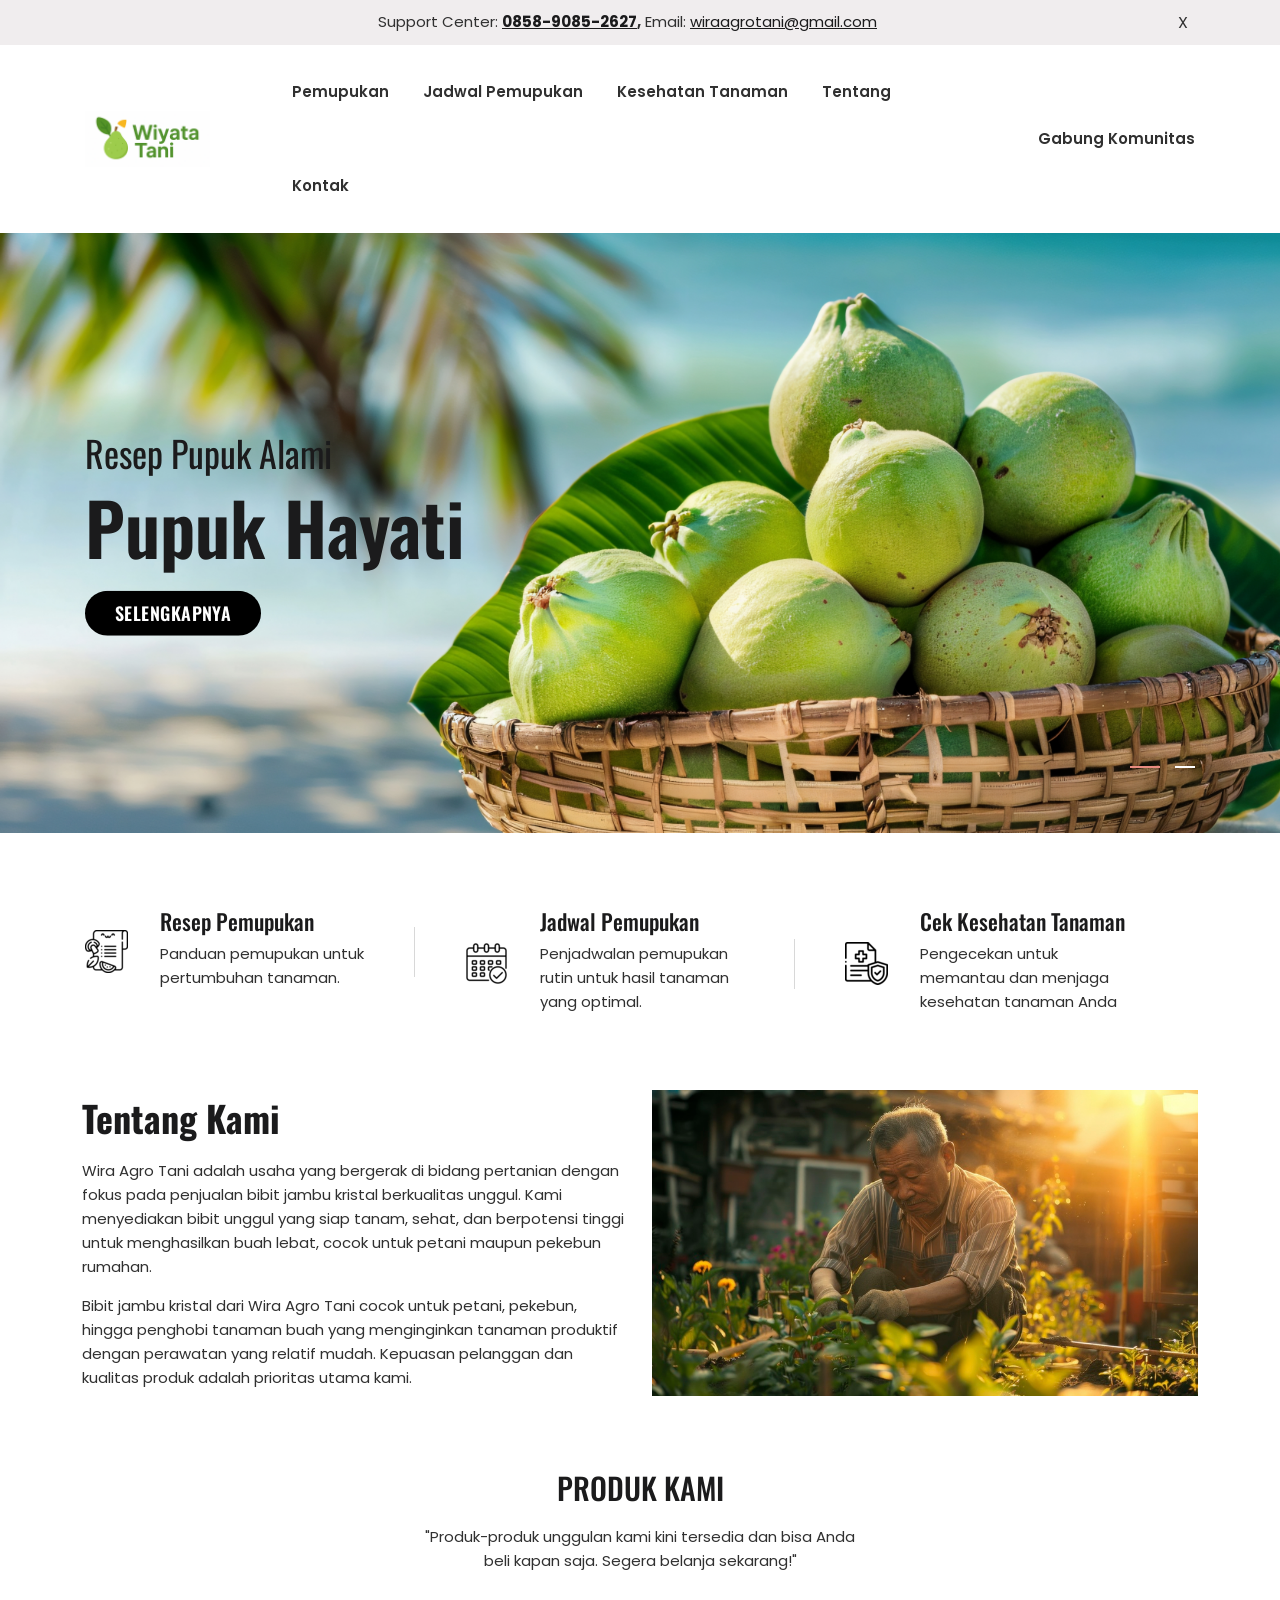
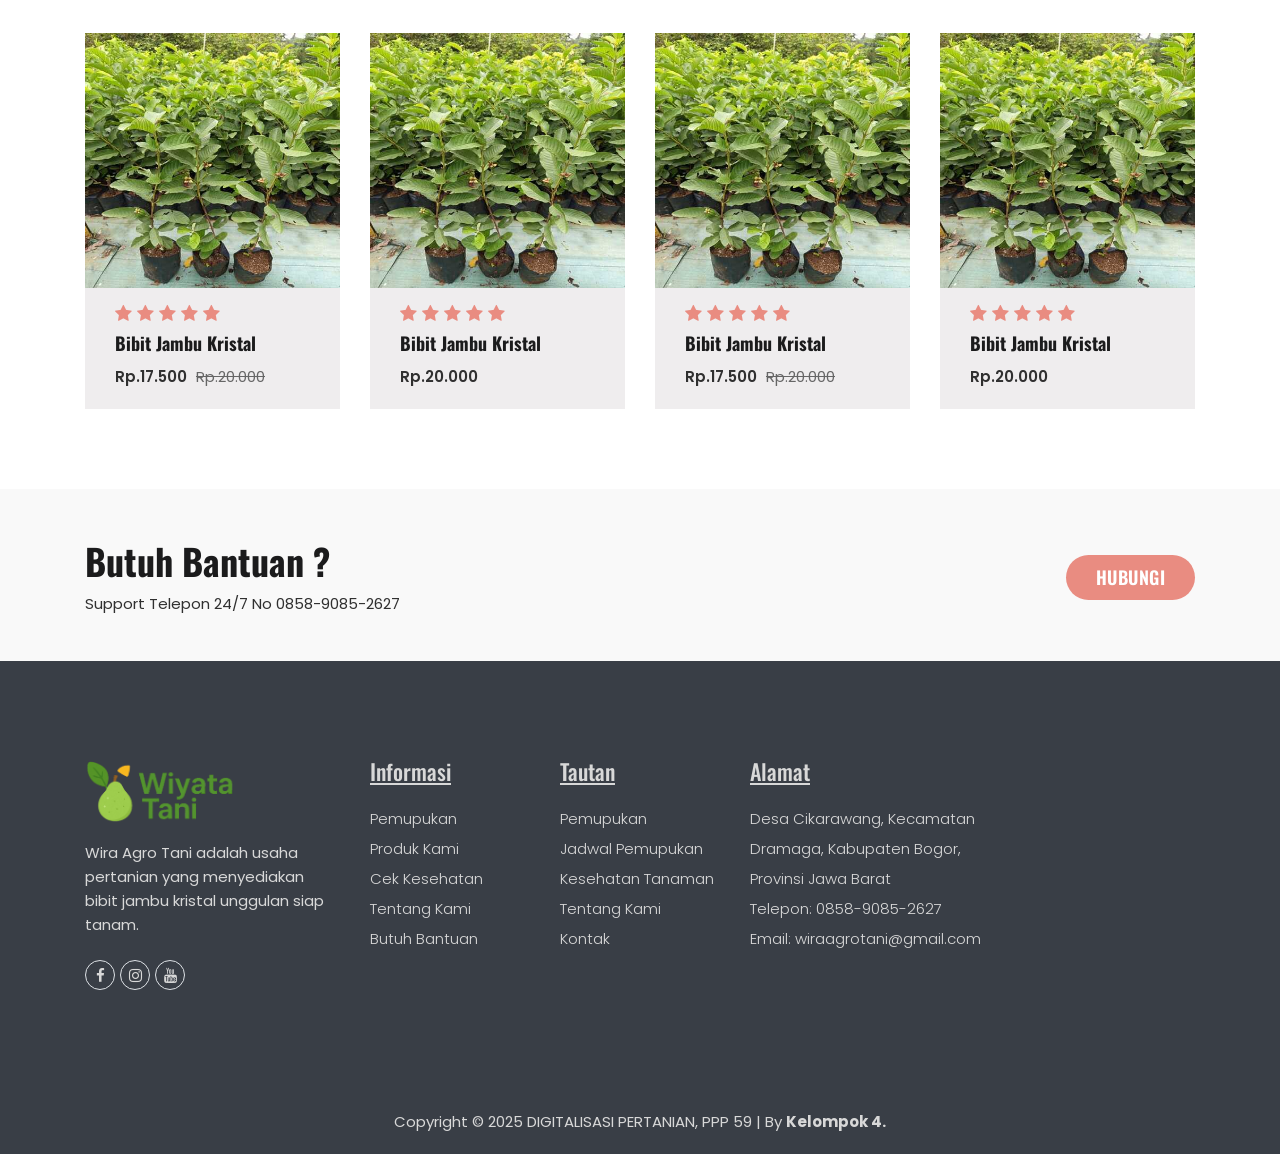
<file: index.html>
<!doctype html>
<html class="no-js" lang="en">

<head>
    <meta charset="utf-8">
    <meta http-equiv="x-ua-compatible" content="ie=edge">
    <title>Wiyata Tani</title>
    <meta name="robots" content="noindex, follow" />
    <meta name="description" content="">
    <meta name="viewport" content="width=device-width, initial-scale=1, shrink-to-fit=no">

    <!-- CSS
	============================================ -->
    <!-- Bootstrap CSS -->
    <link rel="stylesheet" href="assets/css/vendor/bootstrap.min.css">
    <!-- FontAwesome -->
    <link rel="stylesheet" href="assets/css/vendor/font.awesome.min.css">
    <!-- Ionicons -->
    <link rel="stylesheet" href="assets/css/vendor/ionicons.min.css">
    <!-- Slick CSS -->
    <link rel="stylesheet" href="assets/css/plugins/slick.min.css">
    <!-- Animation -->
    <link rel="stylesheet" href="assets/css/plugins/animate.min.css">
    <!-- jQuery Ui -->
    <link rel="stylesheet" href="assets/css/plugins/jquery-ui.min.css">
    <!-- Nice Select -->
    <link rel="stylesheet" href="assets/css/plugins/nice-select.min.css">
    <!-- Magnific Popup -->
    <link rel="stylesheet" href="assets/css/plugins/magnific-popup.css">

    <!-- Vendor & Plugins CSS (Please remove the comment from below vendor.min.css & plugins.min.css for better website load performance and remove css files from the above) -->

    <!-- <link rel="stylesheet" href="assets/css/vendor/vendor.min.css">
    <link rel="stylesheet" href="assets/css/plugins/plugins.min.css"> -->

    <!-- Main Style CSS (Please use minify version for better website load performance) -->
    <link rel="stylesheet" href="assets/css/style.css">
    <!-- <link rel="stylesheet" href="assets/css/style.min.css"> -->
</head>

<body>

    <div class="home-wrapper home-2">
        <!-- Header Area Start Here -->
        <header class="main-header-area">
            <!-- Header Top Area Start Here -->
            <div class="header-top-area header-top-2">
                <div class="container container-default-2 custom-area">
                    <div class="row">
                        <div class="col-12 col-custom header-top-wrapper text-center">
                            <div class="short-desc">
                                <p>Support Center: <strong><a href="#" title="tel:085890852627">0858-9085-2627 </a>, </strong></p>
                                <p> Email: <a href="#" title="mailto:wiraagrotani@gmail.com">wiraagrotani@gmail.com</a></p>
                            </div>
                            <span class="top-close-button">X</span>
                        </div>
                    </div>
                </div>
            </div>
            <!-- Header Top Area End Here -->
            <!-- Main Header Area Start -->
            <div class="main-header">
                <div class="container container-default custom-area">
                    <div class="row">
                        <div class="col-lg-12 col-custom">
                            <div class="row align-items-center">
                                <div class="col-lg-2 col-xl-2 col-sm-6 col-6 col-custom">
                                    <div class="header-logo d-flex align-items-center">
                                        <a href="index.html">
                                            <img class="img-full" src="assets/images/logo/baru.png" alt="Header Logo">
                                        </a>
                                    </div>
                                </div>
                                <div class="col-lg-8 col-xl-7 position-static d-none d-lg-block col-custom">
                                    <nav class="main-nav d-flex justify-content-center">
                                        <ul class="nav">
                                            <li>
                                                <a href="#">
                                                    <span class="menu-text">Pemupukan</span>
                                                </a>
                                            </li>
                                            <li>
                                                <a href="jadwal.html">
                                                    <span class="menu-text"> Jadwal Pemupukan</span>
                                                </a>
                                            </li>
                                            <li>
                                                <a href="kesehatan.html">
                                                    <span class="menu-text"> Kesehatan Tanaman</span>
                                                </a>
                                            </li>
                                            <li>
                                                <a href="tentang.html">
                                                    <span class="menu-text"> Tentang</span>
                                                </a>
                                            </li>
                                            <li>
                                                <a href="kontak.html">
                                                    <span class="menu-text">Kontak</span>
                                                </a>
                                            </li>
                                        </ul>
                                    </nav>
                                </div>
                                <div class="col-lg-2 col-xl-3 col-sm-6 col-6 col-custom">
                                    <div class="header-right-area main-nav">
                                        <ul class="nav">
                                            <li class="gabung-komunitas-wrap d-none d-xl-flex">
                                                <span><a href="https://chat.whatsapp.com/GLTcPvEOt9MH5h4TdWP">Gabung Komunitas</a></span>
                                            </li>
                                            
                                            <li class="mobile-menu-btn d-lg-none">
                                                <a class="off-canvas-btn" href="#">
                                                    <i class="fa fa-bars"></i>
                                                </a>
                                            </li>
                                        </ul>
                                    </div>
                                </div>
                            </div>
                        </div>
                    </div>
                </div>
            </div>
            <!-- Main Header Area End -->
            <!-- Sticky Header Start Here-->
            <div class="main-header header-sticky">
                <div class="container container-default custom-area">
                    <div class="row">
                        <div class="col-lg-12 col-custom">
                            <div class="row align-items-center">
                                <div class="col-lg-2 col-xl-2 col-sm-6 col-6 col-custom">
                                    <div class="header-logo d-flex align-items-center">
                                        <a href="index.html">
                                            <img class="img-full" src="assets/images/logo/baru.png" alt="Header Logo">
                                        </a>
                                    </div>
                                </div>
                                <div class="col-lg-8 col-xl-7 position-static d-none d-lg-block col-custom">
                                    <nav class="main-nav d-flex justify-content-center">
                                        <ul class="nav">
                                            <li>
                                                <a href="#">
                                                    <span class="menu-text">Pemupukan</span>
                                                </a>
                                            </li>
                                            <li>
                                                <a href="jadwal.html">
                                                    <span class="menu-text"> Jadwal Pemupukan</span>
                                                </a>
                                            </li>
                                            <li>
                                                <a href="kesehatan.html">
                                                    <span class="menu-text"> Kesehatan Tanaman</span>
                                                </a>
                                            </li>
                                            <li>
                                                <a href="tentang.html">
                                                    <span class="menu-text"> Tentang</span>
                                                </a>
                                            </li>
                                            <li>
                                                <a href="kontak.html">
                                                    <span class="menu-text">Kontak</span>
                                                </a>
                                            </li>
                                        </ul>
                                    </nav>
                                </div>
                                <div class="col-lg-2 col-xl-3 col-sm-6 col-6 col-custom">
                                    <div class="header-right-area main-nav">
                                        <ul class="nav">
                                            <li class="gabung-komunitas-wrap d-none d-xl-flex">
                                                <span><a href="https://chat.whatsapp.com/GLTcPvEOt9MH5h4TdWP">Gabung Komunitas</a></span>
                                            </li>
                                            
                                            <li class="mobile-menu-btn d-lg-none">
                                                <a class="off-canvas-btn" href="#">
                                                    <i class="fa fa-bars"></i>
                                                </a>
                                            </li>
                                        </ul>
                                    </div>
                                </div>
                            </div>
                        </div>
                    </div>
                </div>
            </div>
            <!-- Sticky Header End Here -->
            <!-- off-canvas menu start -->
            <aside class="off-canvas-wrapper" id="mobileMenu">
                <div class="off-canvas-overlay"></div>
                <div class="off-canvas-inner-content">
                    <div class="btn-close-off-canvas">
                        <i class="fa fa-times"></i>
                    </div>
                    <div class="off-canvas-inner">
                        <!-- mobile menu start -->
                        <div class="mobile-navigation">

                            <!-- mobile menu navigation start -->
                            <nav>
                                <ul class="mobile-menu">
                                    <li class="menu-item-has-children"><a href="index.html">Halaman Utama</a>
                                    </li>
                                    <li class="menu-item-has-children"><a href="#">Pemupukan</a>
                                    </li>
                                    <li class="menu-item-has-children "><a href="jadwal.html">Jadwal Pemupukan</a>
                                    </li>
                                    <li class="menu-item-has-children "><a href="kesehatan.html">Kesehatan Tanaman</a>
                                    </li>
                                    <li><a href="tentang.html">Tentang</a></li>
                                    <li><a href="kontak.html">Kontak</a></li>
                                </ul>
                            </nav>
                            <!-- mobile menu navigation end -->
                        </div>
                        <!-- mobile menu end -->
                        <div class="header-top-settings offcanvas-curreny-lang-support">
                            <!-- mobile menu navigation start -->
                            <nav>
                                <ul class="mobile-menu">
                                    <li class="menu-item-has-children"><a href="https://chat.whatsapp.com/GLTcPvEOt9MH5h4TdWP">Gabung Komunitas</a>
                                    </li>
                                </ul>
                            </nav>
                            <!-- mobile menu navigation end -->
                        </div>
                        <!-- offcanvas widget area start -->
                        <div class="offcanvas-widget-area">
                            <div class="top-info-wrap text-left text-black">
                                <ul>
                                    <li>
                                        <i class="fa fa-phone"></i>
                                        <a href="kontak.html">0858-9085-2627</a>
                                    </li>
                                    <li>
                                        <i class="fa fa-envelope"></i>
                                        <a href="kontak.html">wiraagrotani@gmail.com</a>
                                    </li>
                                </ul>
                            </div>
                            <div class="off-canvas-widget-social">
                                <a title="Facebook-f" href="#"><i class="fa fa-facebook-f"></i></a>
                                <a title="Instagram" href="#"><i class="fa fa-instagram"></i></a>
                                <a title="Youtube" href="#"><i class="fa fa-youtube"></i></a>
                            </div>
                        </div>
                        <!-- offcanvas widget area end -->
                    </div>
                </div>
            </aside>
            <!-- off-canvas menu end -->
        </header>
        <!-- Header Area End Here -->
        <!-- Begin Slider Area One -->
        <div class="slider-area">
            <div class="obrien-slider arrow-style" data-slick-options='{
        "slidesToShow": 1,
        "slidesToScroll": 1,
        "infinite": true,
        "arrows": true,
        "dots": true,
        "autoplay" : true,
        "fade" : true,
        "autoplaySpeed" : 7000,
        "pauseOnHover" : false,
        "pauseOnFocus" : false
        }' data-slick-responsive='[
        {"breakpoint":992, "settings": {
        "slidesToShow": 1,
        "arrows": false,
        "dots": true
        }}
        ]'>
                <div class="slide-item slide-3 bg-position slide-bg-1 animation-style-01">
                    <div class="slider-content">
                        <h4 class="slider-small-title">Resep Pupuk Alami</h4>
                        <h2 class="slider-large-title">Pupuk Hayati</h2>
                        <div class="slider-btn">
                            <a class="obrien-button black-btn" href="#">Selengkapnya</a>
                        </div>
                    </div>
                </div>
                <div class="slide-item slide-4 bg-position slide-bg-1 animation-style-01">
                    <div class="slider-content">
                        <h4 class="slider-small-title">Resep Pupuk Alami</h4>
                        <h2 class="slider-large-title">Pupuk Nabati</h2>
                        <div class="slider-btn">
                            <a class="obrien-button black-btn" href="#">Selengkapnya</a>
                        </div>
                    </div>
                </div>
            </div>
        </div>
        <!-- Slider Area One End Here -->
        <!-- Call To Action Area Start Here -->
        <div class="call-to-action-area">
            <div class="container container-default custom-area">
                <div class="row">
                    <div class="col-md-4 col-lg-4 col-custom">
                        <div class="call-to-action-item mt-0 d-lg-flex d-md-block align-items-center">
                            <div class="call-to-action-icon">
                                <img src="assets/images/icons/recipe1.png" alt="Icon">
                            </div>
                            <div class="call-to-action-info">
                                <h3 class="action-title">Resep Pemupukan</h3>
                                <p class="desc-content">Panduan pemupukan untuk pertumbuhan tanaman.</p>
                            </div>
                        </div>
                    </div>
                    <div class="col-md-4 col-lg-4 col-custom">
                        <div class="call-to-action-item d-lg-flex d-md-block align-items-center">
                            <div class="call-to-action-icon">
                                <img src="assets/images/icons/calendar1.png" alt="Icon">
                            </div>
                            <div class="call-to-action-info">
                                <h3 class="action-title">Jadwal Pemupukan</h3>
                                <p class="desc-content">Penjadwalan pemupukan rutin untuk hasil tanaman yang optimal.</p>
                            </div>
                        </div>
                    </div>
                    <div class="col-md-4 col-lg-4 col-custom">
                        <div class="call-to-action-item d-lg-flex d-md-block align-items-center">
                            <div class="call-to-action-icon">
                                <img src="assets/images/icons/health-insurance1.png" alt="Icon">
                            </div>
                            <div class="call-to-action-info">
                                <h3 class="action-title">Cek Kesehatan Tanaman</h3>
                                <p class="desc-content">Pengecekan untuk memantau dan menjaga kesehatan tanaman Anda</p>
                            </div>
                        </div>
                    </div>
                </div>
            </div>
        </div>
        <!-- Call to Action Area End Here -->
         <!-- Feature Area Start Here -->
        <div class="feature-area">
            <div class="container container-default custom-wrapper">
                <div class="row">
                    <div class="col-xl-6 col-lg-5 col-md-12 col-custom">
                        <div class="feature-content-wrapper">
                            <h2 class="title">Tentang Kami</h2>
                            <p class="desc-content">Wira Agro Tani adalah usaha yang bergerak di bidang pertanian dengan fokus pada penjualan bibit jambu kristal berkualitas unggul. Kami menyediakan bibit unggul yang siap tanam, sehat, dan berpotensi tinggi untuk menghasilkan buah lebat, cocok untuk petani maupun pekebun rumahan.</p>
                            <p class="desc-content">Bibit jambu kristal dari Wira Agro Tani cocok untuk petani, pekebun, hingga penghobi tanaman buah yang menginginkan tanaman produktif dengan perawatan yang relatif mudah. Kepuasan pelanggan dan kualitas produk adalah prioritas utama kami.</p>
                        </div>
                    </div>
                    <div class="col-xl-6 col-lg-7 col-md-12 col-custom">
                        <div class="feature-image">
                            <img src="assets/images/feature/mn.jpg" alt="Obrien Feature">
                        </div>
                    </div>
                </div>
            </div>
        </div>
        <!-- Feature Area End Here -->
        <!-- Product Area Start Here -->
        <div class="product-area mt-text mb-text-p">
            <div class="container container-default custom-area">
                <div class="row">
                    <div class="col-lg-5 m-auto text-center col-custom">
                        <div class="section-content">
                            <h2 class="title-1 text-uppercase">Produk Kami</h2>
                            <div class="desc-content">
                                <p>"Produk-produk unggulan kami kini tersedia dan bisa Anda beli kapan saja. Segera belanja sekarang!"</p>
                            </div>
                        </div>
                    </div>
                </div>
                <div class="row">
                    <div class="col-lg-12 product-wrapper col-custom">
                        <div class="product-slider" data-slick-options='{
                        "slidesToShow": 4,
                        "slidesToScroll": 1,
                        "infinite": true,
                        "arrows": false,
                        "dots": false
                        }' data-slick-responsive='[
                        {"breakpoint": 1200, "settings": {
                        "slidesToShow": 3
                        }},
                        {"breakpoint": 992, "settings": {
                        "slidesToShow": 2
                        }},
                        {"breakpoint": 576, "settings": {
                        "slidesToShow": 1
                        }}
                        ]'>
                            <div class="single-item">
                                <div class="single-product position-relative">
                                    <div class="product-image">
                                        <a class="d-block" href="#">
                                            <img src="assets/images/product/producttt.jpg" alt="" class="product-image-1 w-100">
                                            <img src="assets/images/product/producttt.jpg" alt="" class="product-image-2 position-absolute w-100">
                                        </a>
                                    </div>
                                    <div class="product-content">
                                        <div class="product-rating">
                                            <i class="fa fa-star"></i>
                                            <i class="fa fa-star"></i>
                                            <i class="fa fa-star"></i>
                                            <i class="fa fa-star"></i>
                                            <i class="fa fa-star"></i>
                                        </div>
                                        <div class="product-title">
                                            <h4 class="title-2"> <a href="#">Bibit Jambu Kristal </a></h4>
                                        </div>
                                        <div class="price-box">
                                            <span class="regular-price ">Rp.17.500</span>
                                            <span class="old-price"><del>Rp.20.000</del></span>
                                        </div>
                                    </div>
                                    <div class="add-action d-flex position-absolute">
                                        <a href="#exampleModalCenter" data-bs-toggle="modal" title="Quick View">
                                            <i class="ion-eye"></i>
                                        </a>
                                    </div>
                                </div>
                            </div>
                            <div class="single-item">
                                <div class="single-product position-relative">
                                    <div class="product-image">
                                        <a class="d-block" href="#">
                                            <img src="assets/images/product/producttt.jpg" alt="" class="product-image-1 w-100">
                                            <img src="assets/images/product/producttt.jpg" alt="" class="product-image-2 position-absolute w-100">
                                        </a>
                                    </div>
                                    <div class="product-content">
                                        <div class="product-rating">
                                            <i class="fa fa-star"></i>
                                            <i class="fa fa-star"></i>
                                            <i class="fa fa-star"></i>
                                            <i class="fa fa-star"></i>
                                            <i class="fa fa-star"></i>
                                        </div>
                                        <div class="product-title">
                                            <h4 class="title-2"> <a href="#">Bibit Jambu Kristal</a></h4>
                                        </div>
                                        <div class="price-box">
                                            <span class="regular-price ">Rp.20.000</span>
                                        </div>
                                    </div>
                                    <div class="add-action d-flex position-absolute">
                                        <a href="#exampleModalCenter" data-bs-toggle="modal" title="Quick View">
                                            <i class="ion-eye"></i>
                                        </a>
                                    </div>
                                </div>
                            </div>
                            <div class="single-item">
                                <div class="single-product position-relative">
                                    <div class="product-image">
                                        <a class="d-block" href="#">
                                            <img src="assets/images/product/producttt.jpg" alt="" class="product-image-1 w-100">
                                            <img src="assets/images/product/producttt.jpg" alt="" class="product-image-2 position-absolute w-100">
                                        </a>
                                    </div>
                                    <div class="product-content">
                                        <div class="product-rating">
                                            <i class="fa fa-star"></i>
                                            <i class="fa fa-star"></i>
                                            <i class="fa fa-star"></i>
                                            <i class="fa fa-star"></i>
                                            <i class="fa fa-star"></i>
                                        </div>
                                        <div class="product-title">
                                            <h4 class="title-2"> <a href="#">Bibit Jambu Kristal</a></h4>
                                        </div>
                                        <div class="price-box">
                                            <span class="regular-price ">Rp.17.500</span>
                                            <span class="old-price"><del>Rp.20.000</del></span>
                                        </div>
                                    </div>
                                    <div class="add-action d-flex position-absolute">
                                        <a href="#exampleModalCenter" data-bs-toggle="modal" title="Quick View">
                                            <i class="ion-eye"></i>
                                        </a>
                                    </div>
                                </div>
                            </div>
                            <div class="single-item">
                                <div class="single-product position-relative">
                                    <div class="product-image">
                                        <a class="d-block" href="">
                                            <img src="assets/images/product/producttt.jpg" alt="" class="product-image-1 w-100">
                                            <img src="assets/images/product/producttt.jpg" alt="" class="product-image-2 position-absolute w-100">
                                        </a>
                                    </div>
                                    <div class="product-content">
                                        <div class="product-rating">
                                            <i class="fa fa-star"></i>
                                            <i class="fa fa-star"></i>
                                            <i class="fa fa-star"></i>
                                            <i class="fa fa-star"></i>
                                            <i class="fa fa-star"></i>
                                        </div>
                                        <div class="product-title">
                                            <h4 class="title-2"> <a href="#">Bibit Jambu Kristal</a></h4>
                                        </div>
                                        <div class="price-box">
                                            <span class="regular-price ">Rp.20.000</span>
                                        </div>
                                    </div>
                                    <div class="add-action d-flex position-absolute">
                                        <a href="#exampleModalCenter" data-bs-toggle="modal" title="Quick View">
                                            <i class="ion-eye"></i>
                                        </a>
                                    </div>
                                </div>
                            </div>
                        </div>
                    </div>
                </div>
            </div>
        </div>
        <!-- Product Area End Here -->
        <!-- Support Area Start Here -->
        <div class="support-area">
            <div class="container container-default custom-area">
                <div class="row">
                    <div class="col-lg-12 col-custom">
                        <div class="support-wrapper d-flex">
                            <div class="support-content">
                                <h1 class="title">Butuh Bantuan ?</h1>
                                <p class="desc-content">Support Telepon 24/7 No 0858-9085-2627</p>
                            </div>
                            <div class="support-button d-flex align-items-center">
                                <a class="obrien-button primary-btn" href="kontak.html">Hubungi</a>
                            </div>
                        </div>
                    </div>
                </div>
            </div>
        </div>
        <!-- Support Area End Here -->
        <!-- Footer Area Start Here -->
        <footer class="footer-area">
            <div class="footer-widget-area">
                <div class="container container-default custom-area">
                    <div class="row">
                        <div class="col-12 col-sm-12 col-md-12 col-lg-3 col-custom">
                            <div class="single-footer-widget m-0">
                                <div class="footer-logo">
                                    <a href="index.html">
                                        <img src="assets/images/logo/rmlogo.png" alt="Logo Image">
                                    </a>
                                </div>
                                <p class="desc-content">Wira Agro Tani adalah usaha pertanian yang menyediakan bibit jambu kristal unggulan siap tanam.</p>
                                <div class="social-links">
                                    <ul class="d-flex">
                                        <li>
                                            <a class="border rounded-circle" href="#" title="Facebook">
                                                <i class="fa fa-facebook-f"></i>
                                            </a>
                                        </li>
                                        <li>
                                            <a class="border rounded-circle" href="#" title="Instagram">
                                                <i class="fa fa-instagram"></i>
                                            </a>
                                        </li>
                                        <li>
                                            <a class="border rounded-circle" href="#" title="Youtube">
                                                <i class="fa fa-youtube"></i>
                                            </a>
                                        </li>
                                    </ul>
                                </div>
                            </div>
                        </div>
                        <div class="col-12 col-sm-6 col-md-6 col-lg-2 col-custom">
                            <div class="single-footer-widget">
                                <h2 class="widget-title">Informasi</h2>
                                <ul class="widget-list">
                                    <li><a href="#">Pemupukan</a></li>
                                    <li><a href="#">Produk Kami</a></li>
                                    <li><a href="#">Cek Kesehatan</a></li>
                                    <li><a href="#">Tentang Kami</a></li>
                                    <li><a href="#">Butuh Bantuan</a></li>
                                </ul>
                            </div>
                        </div>
                        <div class="col-12 col-sm-6 col-md-6 col-lg-2 col-custom">
                            <div class="single-footer-widget">
                                <h2 class="widget-title">Tautan</h2>
                                <ul class="widget-list">
                                    <li><a href="#">Pemupukan</a></li>
                                    <li><a href="jadwal.html">Jadwal Pemupukan</a></li>
                                    <li><a href="kesehatan.html">Kesehatan Tanaman</a></li>
                                    <li><a href="tentang.html">Tentang Kami</a></li>
                                    <li><a href="kontak.html">Kontak</a></li>
                                </ul>
                            </div>
                        </div>
                        <div class="col-12 col-sm-6 col-md-6 col-lg-3 col-custom">
                            <div class="single-footer-widget">
                                <h2 class="widget-title">Alamat</h2>
                                <div class="widget-body">
                                    <address>Desa Cikarawang, Kecamatan Dramaga, Kabupaten Bogor, Provinsi Jawa Barat<br>Telepon: 0858-9085-2627<br>Email: wiraagrotani@gmail.com</address>
                                </div>
                            </div>
                        </div>
                    </div>
                </div>
            </div>
            <div class="footer-copyright-area">
                <div class="container custom-area">
                    <div class="row">
                        <div class="col-12 text-center col-custom">
                            <div class="copyright-content">
                                <p>Copyright © 2025 DIGITALISASI PERTANIAN, PPP 59</a> | By&nbsp;<strong>Kelompok 4.</strong>
                            </div>
                        </div>
                    </div>
                </div>
            </div>
        </footer>
        <!-- Footer Area End Here -->
    </div>

    <!-- Modal Area Start Here -->
    <div class="modal fade obrien-modal" id="exampleModalCenter" tabindex="-1" role="dialog" aria-hidden="true">
        <div class="modal-dialog modal-dialog-centered" role="document">
            <div class="modal-content">
                <button type="button" class="close close-button" data-bs-dismiss="modal" aria-label="Close">
                    <span class="close-icon" aria-hidden="true">x</span>
                </button>
                <div class="modal-body">
                    <div class="container-fluid">
                        <div class="row">
                            <div class="col-lg-6 col-md-6 text-center">
                                <div class="product-image">
                                    <img src="assets/images/product/producttt.jpg" alt="Product Image">
                                </div>
                            </div>
                            <div class="col-lg-6 col-md-6">
                                <div class="modal-product">
                                    <div class="product-content">
                                        <div class="product-title">
                                            <h4 class="title">Bibit Jambu Kristal </h4>
                                        </div>
                                        <div class="price-box">
                                            <span class="regular-price ">Rp.20.000</span>
                                        </div>
                                        <p class="desc-content"> Jika Pembelian bibit diatas 300 batang sekaligus maka harga menjadi 17.500/bibit pohon jambu kristal.  </p>
                                        
                                        <div class="quantity-with_btn">
                                            <div class="add-to_cart">
                                                <a class="btn obrien-button primary-btn" href="https://wa.link/ybcj8q">Beli Sekarang</a>
                                            </div>
                                        </div>
                                    </div>
                                </div>
                            </div>
                        </div>
                    </div>
                </div>
            </div>
        </div>
    </div>
    <!-- Modal Area End Here -->

    <!-- Scroll to Top Start -->
    <a class="scroll-to-top" href="#">
        <i class="ion-chevron-up"></i>
    </a>
    <!-- Scroll to Top End -->

    <!-- JS
============================================ -->

    <!-- jQuery JS -->
    <script src="assets/js/vendor/jquery-3.6.0.min.js"></script>
    <!-- jQuery Migrate JS -->
    <script src="assets/js/vendor/jquery-migrate-3.3.2.min.js"></script>
    <!-- Modernizer JS -->
    <script src="assets/js/vendor/modernizr-2.8.3.min.js"></script>
    <!-- Bootstrap JS -->
    <script src="assets/js/vendor/bootstrap.bundle.min.js"></script>
    <!-- Slick Slider JS -->
    <script src="assets/js/plugins/slick.min.js"></script>
    <!-- Countdown JS -->
    <script src="assets/js/plugins/jquery.countdown.min.js"></script>
    <!-- Ajax JS -->
    <script src="assets/js/plugins/jquery.ajaxchimp.min.js"></script>
    <!-- Jquery Nice Select JS -->
    <script src="assets/js/plugins/jquery.nice-select.min.js"></script>
    <!-- Jquery Ui JS -->
    <script src="assets/js/plugins/jquery-ui.min.js"></script>
    <!-- jquery magnific popup js -->
    <script src="assets/js/plugins/jquery.magnific-popup.min.js"></script>

    <!-- Main JS -->
    <script src="assets/js/main.js"></script>

</body>

</html>
</file>
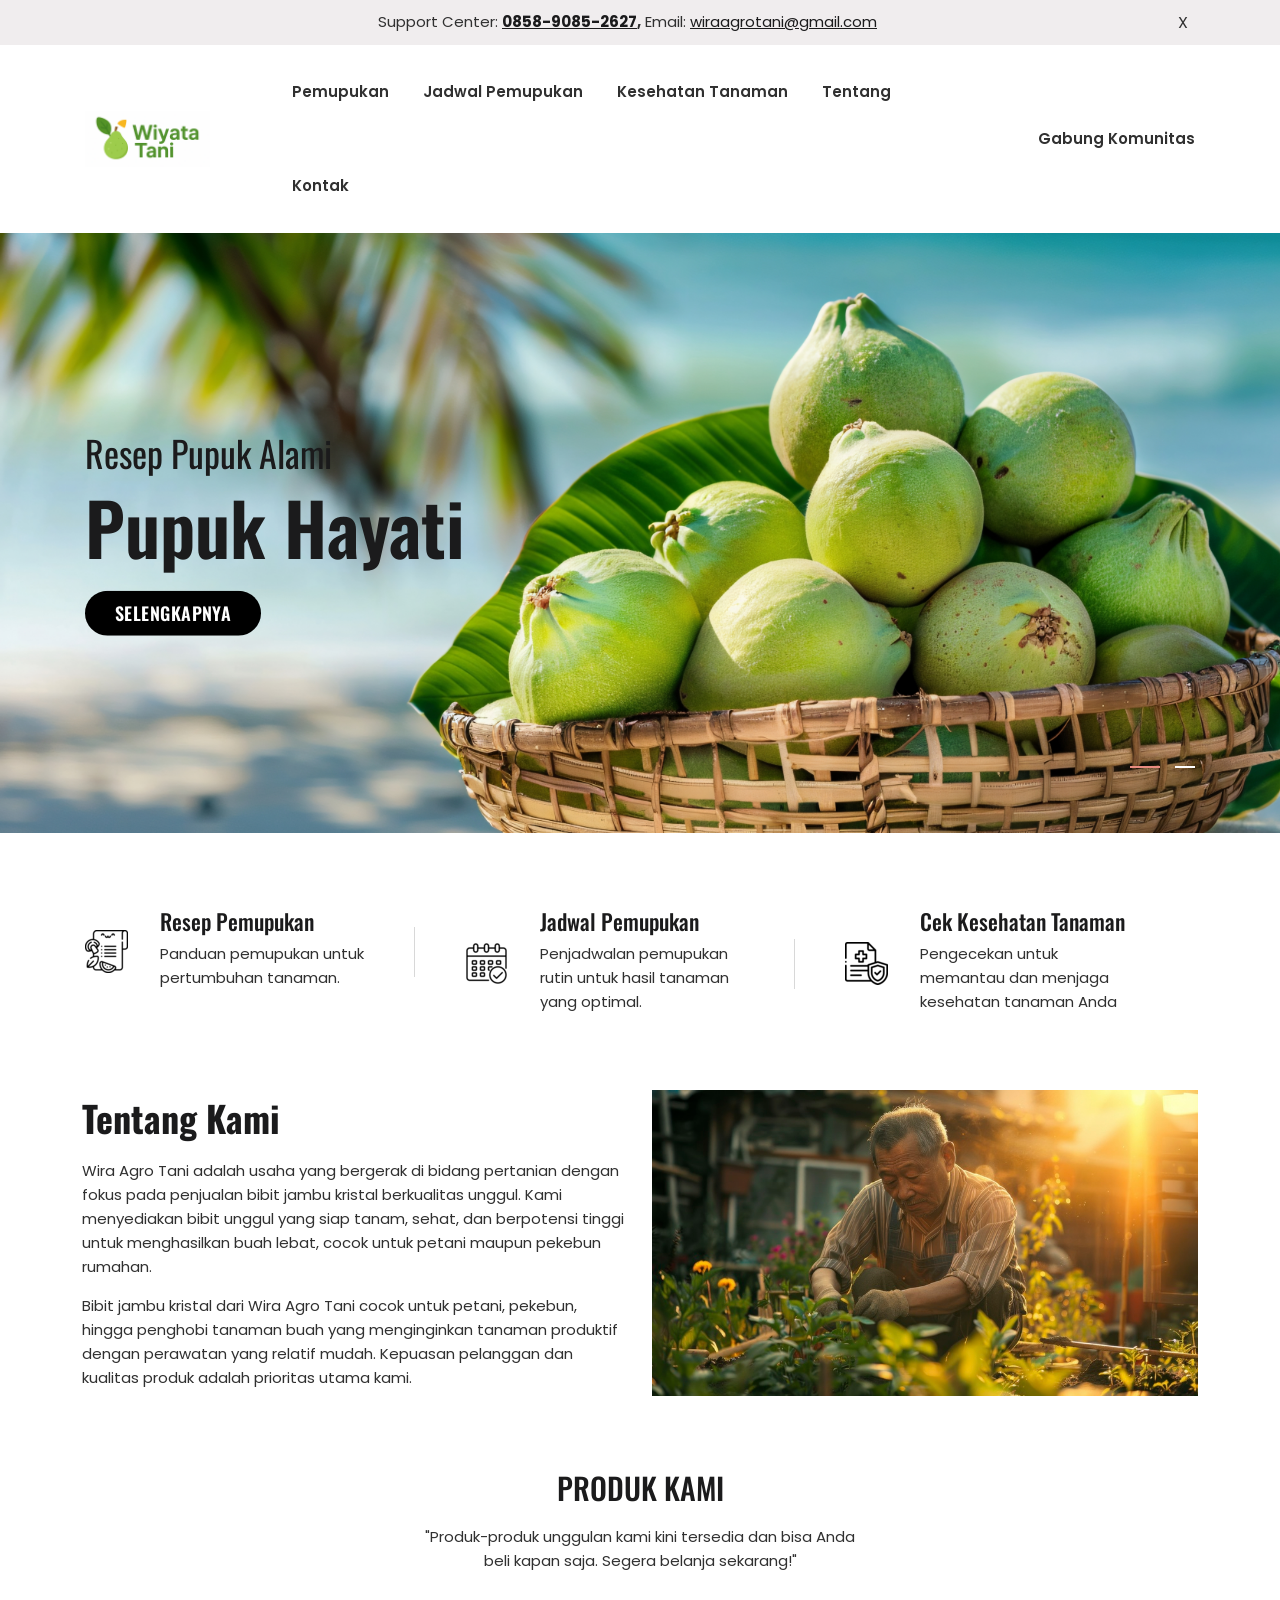
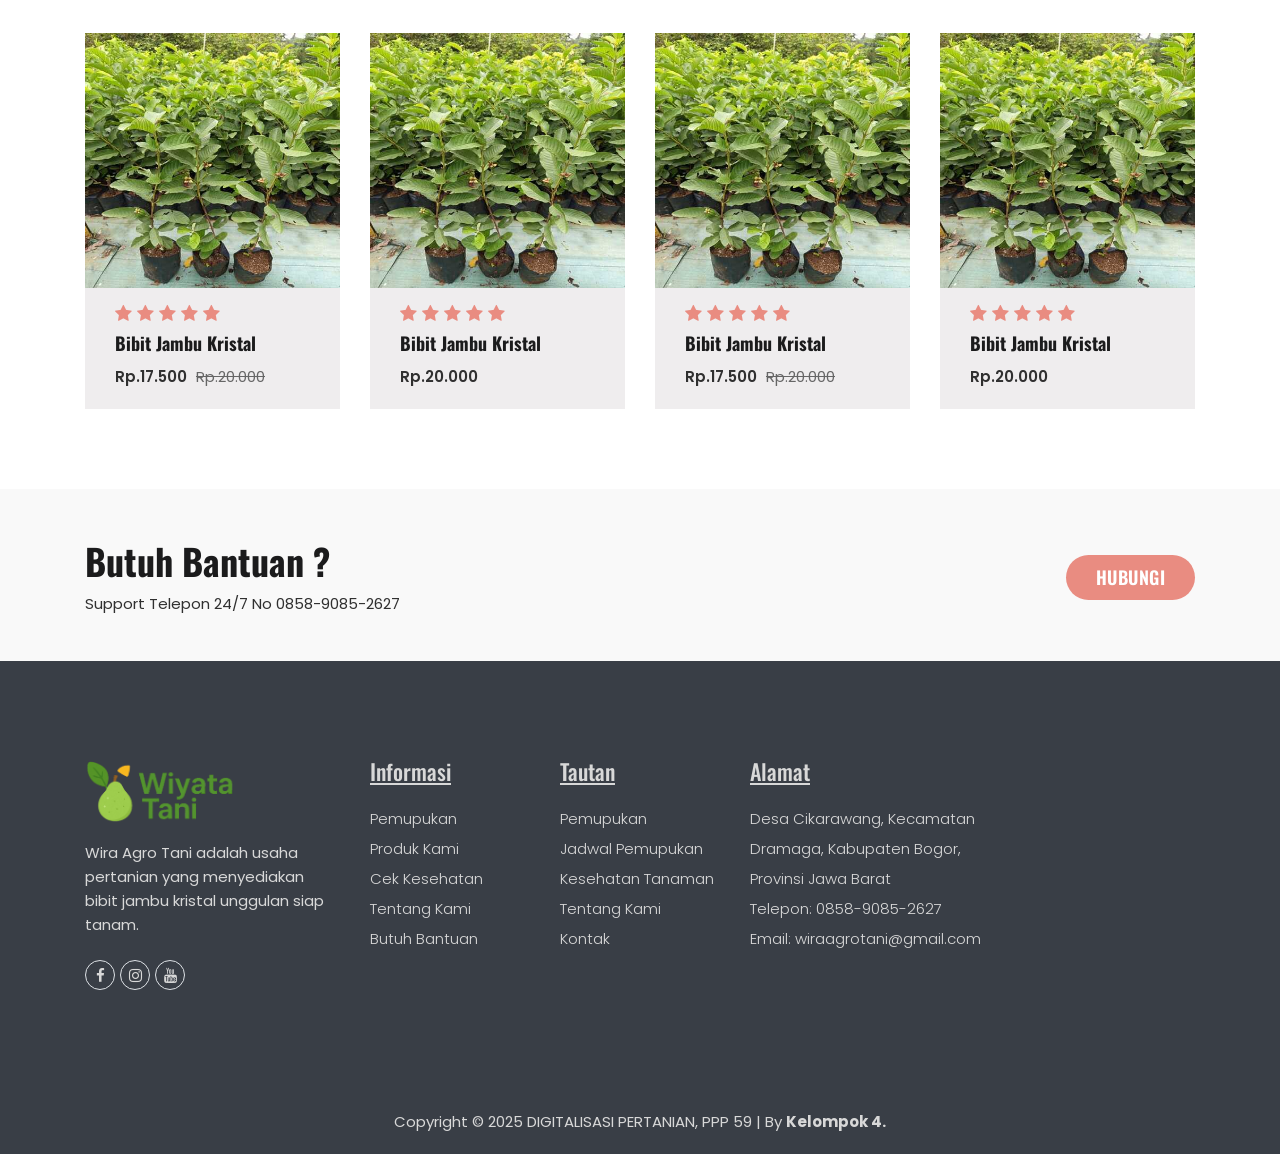
<file: index-2.html>
<!doctype html>
<html class="no-js" lang="en">

<head>
    <meta charset="utf-8">
    <meta http-equiv="x-ua-compatible" content="ie=edge">
    <title>Wiyata Tani</title>
    <meta name="robots" content="noindex, follow" />
    <meta name="description" content="">
    <meta name="viewport" content="width=device-width, initial-scale=1, shrink-to-fit=no">

    <!-- CSS
	============================================ -->
    <!-- Bootstrap CSS -->
    <link rel="stylesheet" href="assets/css/vendor/bootstrap.min.css">
    <!-- FontAwesome -->
    <link rel="stylesheet" href="assets/css/vendor/font.awesome.min.css">
    <!-- Ionicons -->
    <link rel="stylesheet" href="assets/css/vendor/ionicons.min.css">
    <!-- Slick CSS -->
    <link rel="stylesheet" href="assets/css/plugins/slick.min.css">
    <!-- Animation -->
    <link rel="stylesheet" href="assets/css/plugins/animate.min.css">
    <!-- jQuery Ui -->
    <link rel="stylesheet" href="assets/css/plugins/jquery-ui.min.css">
    <!-- Nice Select -->
    <link rel="stylesheet" href="assets/css/plugins/nice-select.min.css">
    <!-- Magnific Popup -->
    <link rel="stylesheet" href="assets/css/plugins/magnific-popup.css">

    <!-- Vendor & Plugins CSS (Please remove the comment from below vendor.min.css & plugins.min.css for better website load performance and remove css files from the above) -->

    <!-- <link rel="stylesheet" href="assets/css/vendor/vendor.min.css">
    <link rel="stylesheet" href="assets/css/plugins/plugins.min.css"> -->

    <!-- Main Style CSS (Please use minify version for better website load performance) -->
    <link rel="stylesheet" href="assets/css/style.css">
    <!-- <link rel="stylesheet" href="assets/css/style.min.css"> -->
</head>

<body>

    <div class="home-wrapper home-2">
        <!-- Header Area Start Here -->
        <header class="main-header-area">
            <!-- Header Top Area Start Here -->
            <div class="header-top-area header-top-2">
                <div class="container container-default-2 custom-area">
                    <div class="row">
                        <div class="col-12 col-custom header-top-wrapper text-center">
                            <div class="short-desc">
                                <p>Support Center: <strong><a href="#" title="tel:085890852627">0858-9085-2627 </a>, </strong></p>
                                <p> Email: <a href="#" title="mailto:wiraagrotani@gmail.com">wiraagrotani@gmail.com</a></p>
                            </div>
                            <span class="top-close-button">X</span>
                        </div>
                    </div>
                </div>
            </div>
            <!-- Header Top Area End Here -->
            <!-- Main Header Area Start -->
            <div class="main-header">
                <div class="container container-default custom-area">
                    <div class="row">
                        <div class="col-lg-12 col-custom">
                            <div class="row align-items-center">
                                <div class="col-lg-2 col-xl-2 col-sm-6 col-6 col-custom">
                                    <div class="header-logo d-flex align-items-center">
                                        <a href="index-2.html">
                                            <img class="img-full" src="assets/images/logo/baru.png" alt="Header Logo">
                                        </a>
                                    </div>
                                </div>
                                <div class="col-lg-8 col-xl-7 position-static d-none d-lg-block col-custom">
                                    <nav class="main-nav d-flex justify-content-center">
                                        <ul class="nav">
                                            <li>
                                                <a href="#">
                                                    <span class="menu-text">Pemupukan</span>
                                                </a>
                                            </li>
                                            <li>
                                                <a href="jadwal.html">
                                                    <span class="menu-text"> Jadwal Pemupukan</span>
                                                </a>
                                            </li>
                                            <li>
                                                <a href="kesehatan.html">
                                                    <span class="menu-text"> Kesehatan Tanaman</span>
                                                </a>
                                            </li>
                                            <li>
                                                <a href="tentang.html">
                                                    <span class="menu-text"> Tentang</span>
                                                </a>
                                            </li>
                                            <li>
                                                <a href="kontak.html">
                                                    <span class="menu-text">Kontak</span>
                                                </a>
                                            </li>
                                        </ul>
                                    </nav>
                                </div>
                                <div class="col-lg-2 col-xl-3 col-sm-6 col-6 col-custom">
                                    <div class="header-right-area main-nav">
                                        <ul class="nav">
                                            <li class="gabung-komunitas-wrap d-none d-xl-flex">
                                                <span><a href="https://chat.whatsapp.com/GLTcPvEOt9MH5h4TdWP">Gabung Komunitas</a></span>
                                            </li>
                                            
                                            <li class="mobile-menu-btn d-lg-none">
                                                <a class="off-canvas-btn" href="#">
                                                    <i class="fa fa-bars"></i>
                                                </a>
                                            </li>
                                        </ul>
                                    </div>
                                </div>
                            </div>
                        </div>
                    </div>
                </div>
            </div>
            <!-- Main Header Area End -->
            <!-- Sticky Header Start Here-->
            <div class="main-header header-sticky">
                <div class="container container-default custom-area">
                    <div class="row">
                        <div class="col-lg-12 col-custom">
                            <div class="row align-items-center">
                                <div class="col-lg-2 col-xl-2 col-sm-6 col-6 col-custom">
                                    <div class="header-logo d-flex align-items-center">
                                        <a href="index-2.html">
                                            <img class="img-full" src="assets/images/logo/baru.png" alt="Header Logo">
                                        </a>
                                    </div>
                                </div>
                                <div class="col-lg-8 col-xl-7 position-static d-none d-lg-block col-custom">
                                    <nav class="main-nav d-flex justify-content-center">
                                        <ul class="nav">
                                            <li>
                                                <a href="#">
                                                    <span class="menu-text">Pemupukan</span>
                                                </a>
                                            </li>
                                            <li>
                                                <a href="jadwal.html">
                                                    <span class="menu-text"> Jadwal Pemupukan</span>
                                                </a>
                                            </li>
                                            <li>
                                                <a href="kesehatan.html">
                                                    <span class="menu-text"> Kesehatan Tanaman</span>
                                                </a>
                                            </li>
                                            <li>
                                                <a href="tentang.html">
                                                    <span class="menu-text"> Tentang</span>
                                                </a>
                                            </li>
                                            <li>
                                                <a href="kontak.html">
                                                    <span class="menu-text">Kontak</span>
                                                </a>
                                            </li>
                                        </ul>
                                    </nav>
                                </div>
                                <div class="col-lg-2 col-xl-3 col-sm-6 col-6 col-custom">
                                    <div class="header-right-area main-nav">
                                        <ul class="nav">
                                            <li class="gabung-komunitas-wrap d-none d-xl-flex">
                                                <span><a href="https://chat.whatsapp.com/GLTcPvEOt9MH5h4TdWP">Gabung Komunitas</a></span>
                                            </li>
                                            
                                            <li class="mobile-menu-btn d-lg-none">
                                                <a class="off-canvas-btn" href="#">
                                                    <i class="fa fa-bars"></i>
                                                </a>
                                            </li>
                                        </ul>
                                    </div>
                                </div>
                            </div>
                        </div>
                    </div>
                </div>
            </div>
            <!-- Sticky Header End Here -->
            <!-- off-canvas menu start -->
            <aside class="off-canvas-wrapper" id="mobileMenu">
                <div class="off-canvas-overlay"></div>
                <div class="off-canvas-inner-content">
                    <div class="btn-close-off-canvas">
                        <i class="fa fa-times"></i>
                    </div>
                    <div class="off-canvas-inner">
                        <!-- mobile menu start -->
                        <div class="mobile-navigation">

                            <!-- mobile menu navigation start -->
                            <nav>
                                <ul class="mobile-menu">
                                    <li class="menu-item-has-children"><a href="index-2.html">Halaman Utama</a>
                                    </li>
                                    <li class="menu-item-has-children"><a href="#">Pemupukan</a>
                                    </li>
                                    <li class="menu-item-has-children "><a href="jadwal.html">Jadwal Pemupukan</a>
                                    </li>
                                    <li class="menu-item-has-children "><a href="kesehatan.html">Kesehatan Tanaman</a>
                                    </li>
                                    <li><a href="tentang.html">Tentang</a></li>
                                    <li><a href="kontak.html">Kontak</a></li>
                                </ul>
                            </nav>
                            <!-- mobile menu navigation end -->
                        </div>
                        <!-- mobile menu end -->
                        <div class="header-top-settings offcanvas-curreny-lang-support">
                            <!-- mobile menu navigation start -->
                            <nav>
                                <ul class="mobile-menu">
                                    <li class="menu-item-has-children"><a href="https://chat.whatsapp.com/GLTcPvEOt9MH5h4TdWP">Gabung Komunitas</a>
                                    </li>
                                </ul>
                            </nav>
                            <!-- mobile menu navigation end -->
                        </div>
                        <!-- offcanvas widget area start -->
                        <div class="offcanvas-widget-area">
                            <div class="top-info-wrap text-left text-black">
                                <ul>
                                    <li>
                                        <i class="fa fa-phone"></i>
                                        <a href="kontak.html">0858-9085-2627</a>
                                    </li>
                                    <li>
                                        <i class="fa fa-envelope"></i>
                                        <a href="kontak.html">wiraagrotani@gmail.com</a>
                                    </li>
                                </ul>
                            </div>
                            <div class="off-canvas-widget-social">
                                <a title="Facebook-f" href="#"><i class="fa fa-facebook-f"></i></a>
                                <a title="Instagram" href="#"><i class="fa fa-instagram"></i></a>
                                <a title="Youtube" href="#"><i class="fa fa-youtube"></i></a>
                            </div>
                        </div>
                        <!-- offcanvas widget area end -->
                    </div>
                </div>
            </aside>
            <!-- off-canvas menu end -->
        </header>
        <!-- Header Area End Here -->
        <!-- Begin Slider Area One -->
        <div class="slider-area">
            <div class="obrien-slider arrow-style" data-slick-options='{
        "slidesToShow": 1,
        "slidesToScroll": 1,
        "infinite": true,
        "arrows": true,
        "dots": true,
        "autoplay" : true,
        "fade" : true,
        "autoplaySpeed" : 7000,
        "pauseOnHover" : false,
        "pauseOnFocus" : false
        }' data-slick-responsive='[
        {"breakpoint":992, "settings": {
        "slidesToShow": 1,
        "arrows": false,
        "dots": true
        }}
        ]'>
                <div class="slide-item slide-3 bg-position slide-bg-1 animation-style-01">
                    <div class="slider-content">
                        <h4 class="slider-small-title">Resep Pupuk Alami</h4>
                        <h2 class="slider-large-title">Pupuk Hayati</h2>
                        <div class="slider-btn">
                            <a class="obrien-button black-btn" href="#">Selengkapnya</a>
                        </div>
                    </div>
                </div>
                <div class="slide-item slide-4 bg-position slide-bg-1 animation-style-01">
                    <div class="slider-content">
                        <h4 class="slider-small-title">Resep Pupuk Alami</h4>
                        <h2 class="slider-large-title">Pupuk Nabati</h2>
                        <div class="slider-btn">
                            <a class="obrien-button black-btn" href="#">Selengkapnya</a>
                        </div>
                    </div>
                </div>
            </div>
        </div>
        <!-- Slider Area One End Here -->
        <!-- Call To Action Area Start Here -->
        <div class="call-to-action-area">
            <div class="container container-default custom-area">
                <div class="row">
                    <div class="col-md-4 col-lg-4 col-custom">
                        <div class="call-to-action-item mt-0 d-lg-flex d-md-block align-items-center">
                            <div class="call-to-action-icon">
                                <img src="assets/images/icons/recipe1.png" alt="Icon">
                            </div>
                            <div class="call-to-action-info">
                                <h3 class="action-title">Resep Pemupukan</h3>
                                <p class="desc-content">Panduan pemupukan untuk pertumbuhan tanaman.</p>
                            </div>
                        </div>
                    </div>
                    <div class="col-md-4 col-lg-4 col-custom">
                        <div class="call-to-action-item d-lg-flex d-md-block align-items-center">
                            <div class="call-to-action-icon">
                                <img src="assets/images/icons/calendar1.png" alt="Icon">
                            </div>
                            <div class="call-to-action-info">
                                <h3 class="action-title">Jadwal Pemupukan</h3>
                                <p class="desc-content">Penjadwalan pemupukan rutin untuk hasil tanaman yang optimal.</p>
                            </div>
                        </div>
                    </div>
                    <div class="col-md-4 col-lg-4 col-custom">
                        <div class="call-to-action-item d-lg-flex d-md-block align-items-center">
                            <div class="call-to-action-icon">
                                <img src="assets/images/icons/health-insurance1.png" alt="Icon">
                            </div>
                            <div class="call-to-action-info">
                                <h3 class="action-title">Cek Kesehatan Tanaman</h3>
                                <p class="desc-content">Pengecekan untuk memantau dan menjaga kesehatan tanaman Anda</p>
                            </div>
                        </div>
                    </div>
                </div>
            </div>
        </div>
        <!-- Call to Action Area End Here -->
         <!-- Feature Area Start Here -->
        <div class="feature-area">
            <div class="container container-default custom-wrapper">
                <div class="row">
                    <div class="col-xl-6 col-lg-5 col-md-12 col-custom">
                        <div class="feature-content-wrapper">
                            <h2 class="title">Tentang Kami</h2>
                            <p class="desc-content">Wira Agro Tani adalah usaha yang bergerak di bidang pertanian dengan fokus pada penjualan bibit jambu kristal berkualitas unggul. Kami menyediakan bibit unggul yang siap tanam, sehat, dan berpotensi tinggi untuk menghasilkan buah lebat, cocok untuk petani maupun pekebun rumahan.</p>
                            <p class="desc-content">Bibit jambu kristal dari Wira Agro Tani cocok untuk petani, pekebun, hingga penghobi tanaman buah yang menginginkan tanaman produktif dengan perawatan yang relatif mudah. Kepuasan pelanggan dan kualitas produk adalah prioritas utama kami.</p>
                        </div>
                    </div>
                    <div class="col-xl-6 col-lg-7 col-md-12 col-custom">
                        <div class="feature-image">
                            <img src="assets/images/feature/mn.jpg" alt="Obrien Feature">
                        </div>
                    </div>
                </div>
            </div>
        </div>
        <!-- Feature Area End Here -->
        <!-- Product Area Start Here -->
        <div class="product-area mt-text mb-text-p">
            <div class="container container-default custom-area">
                <div class="row">
                    <div class="col-lg-5 m-auto text-center col-custom">
                        <div class="section-content">
                            <h2 class="title-1 text-uppercase">Produk Kami</h2>
                            <div class="desc-content">
                                <p>"Produk-produk unggulan kami kini tersedia dan bisa Anda beli kapan saja. Segera belanja sekarang!"</p>
                            </div>
                        </div>
                    </div>
                </div>
                <div class="row">
                    <div class="col-lg-12 product-wrapper col-custom">
                        <div class="product-slider" data-slick-options='{
                        "slidesToShow": 4,
                        "slidesToScroll": 1,
                        "infinite": true,
                        "arrows": false,
                        "dots": false
                        }' data-slick-responsive='[
                        {"breakpoint": 1200, "settings": {
                        "slidesToShow": 3
                        }},
                        {"breakpoint": 992, "settings": {
                        "slidesToShow": 2
                        }},
                        {"breakpoint": 576, "settings": {
                        "slidesToShow": 1
                        }}
                        ]'>
                            <div class="single-item">
                                <div class="single-product position-relative">
                                    <div class="product-image">
                                        <a class="d-block" href="#">
                                            <img src="assets/images/product/producttt.jpg" alt="" class="product-image-1 w-100">
                                            <img src="assets/images/product/producttt.jpg" alt="" class="product-image-2 position-absolute w-100">
                                        </a>
                                    </div>
                                    <div class="product-content">
                                        <div class="product-rating">
                                            <i class="fa fa-star"></i>
                                            <i class="fa fa-star"></i>
                                            <i class="fa fa-star"></i>
                                            <i class="fa fa-star"></i>
                                            <i class="fa fa-star"></i>
                                        </div>
                                        <div class="product-title">
                                            <h4 class="title-2"> <a href="#">Bibit Jambu Kristal </a></h4>
                                        </div>
                                        <div class="price-box">
                                            <span class="regular-price ">Rp.17.500</span>
                                            <span class="old-price"><del>Rp.20.000</del></span>
                                        </div>
                                    </div>
                                    <div class="add-action d-flex position-absolute">
                                        <a href="#exampleModalCenter" data-bs-toggle="modal" title="Quick View">
                                            <i class="ion-eye"></i>
                                        </a>
                                    </div>
                                </div>
                            </div>
                            <div class="single-item">
                                <div class="single-product position-relative">
                                    <div class="product-image">
                                        <a class="d-block" href="#">
                                            <img src="assets/images/product/producttt.jpg" alt="" class="product-image-1 w-100">
                                            <img src="assets/images/product/producttt.jpg" alt="" class="product-image-2 position-absolute w-100">
                                        </a>
                                    </div>
                                    <div class="product-content">
                                        <div class="product-rating">
                                            <i class="fa fa-star"></i>
                                            <i class="fa fa-star"></i>
                                            <i class="fa fa-star"></i>
                                            <i class="fa fa-star"></i>
                                            <i class="fa fa-star"></i>
                                        </div>
                                        <div class="product-title">
                                            <h4 class="title-2"> <a href="#">Bibit Jambu Kristal</a></h4>
                                        </div>
                                        <div class="price-box">
                                            <span class="regular-price ">Rp.20.000</span>
                                        </div>
                                    </div>
                                    <div class="add-action d-flex position-absolute">
                                        <a href="#exampleModalCenter" data-bs-toggle="modal" title="Quick View">
                                            <i class="ion-eye"></i>
                                        </a>
                                    </div>
                                </div>
                            </div>
                            <div class="single-item">
                                <div class="single-product position-relative">
                                    <div class="product-image">
                                        <a class="d-block" href="#">
                                            <img src="assets/images/product/producttt.jpg" alt="" class="product-image-1 w-100">
                                            <img src="assets/images/product/producttt.jpg" alt="" class="product-image-2 position-absolute w-100">
                                        </a>
                                    </div>
                                    <div class="product-content">
                                        <div class="product-rating">
                                            <i class="fa fa-star"></i>
                                            <i class="fa fa-star"></i>
                                            <i class="fa fa-star"></i>
                                            <i class="fa fa-star"></i>
                                            <i class="fa fa-star"></i>
                                        </div>
                                        <div class="product-title">
                                            <h4 class="title-2"> <a href="#">Bibit Jambu Kristal</a></h4>
                                        </div>
                                        <div class="price-box">
                                            <span class="regular-price ">Rp.17.500</span>
                                            <span class="old-price"><del>Rp.20.000</del></span>
                                        </div>
                                    </div>
                                    <div class="add-action d-flex position-absolute">
                                        <a href="#exampleModalCenter" data-bs-toggle="modal" title="Quick View">
                                            <i class="ion-eye"></i>
                                        </a>
                                    </div>
                                </div>
                            </div>
                            <div class="single-item">
                                <div class="single-product position-relative">
                                    <div class="product-image">
                                        <a class="d-block" href="">
                                            <img src="assets/images/product/producttt.jpg" alt="" class="product-image-1 w-100">
                                            <img src="assets/images/product/producttt.jpg" alt="" class="product-image-2 position-absolute w-100">
                                        </a>
                                    </div>
                                    <div class="product-content">
                                        <div class="product-rating">
                                            <i class="fa fa-star"></i>
                                            <i class="fa fa-star"></i>
                                            <i class="fa fa-star"></i>
                                            <i class="fa fa-star"></i>
                                            <i class="fa fa-star"></i>
                                        </div>
                                        <div class="product-title">
                                            <h4 class="title-2"> <a href="#">Bibit Jambu Kristal</a></h4>
                                        </div>
                                        <div class="price-box">
                                            <span class="regular-price ">Rp.20.000</span>
                                        </div>
                                    </div>
                                    <div class="add-action d-flex position-absolute">
                                        <a href="#exampleModalCenter" data-bs-toggle="modal" title="Quick View">
                                            <i class="ion-eye"></i>
                                        </a>
                                    </div>
                                </div>
                            </div>
                        </div>
                    </div>
                </div>
            </div>
        </div>
        <!-- Product Area End Here -->
        <!-- Support Area Start Here -->
        <div class="support-area">
            <div class="container container-default custom-area">
                <div class="row">
                    <div class="col-lg-12 col-custom">
                        <div class="support-wrapper d-flex">
                            <div class="support-content">
                                <h1 class="title">Butuh Bantuan ?</h1>
                                <p class="desc-content">Support Telepon 24/7 No 0858-9085-2627</p>
                            </div>
                            <div class="support-button d-flex align-items-center">
                                <a class="obrien-button primary-btn" href="kontak.html">Hubungi</a>
                            </div>
                        </div>
                    </div>
                </div>
            </div>
        </div>
        <!-- Support Area End Here -->
        <!-- Footer Area Start Here -->
        <footer class="footer-area">
            <div class="footer-widget-area">
                <div class="container container-default custom-area">
                    <div class="row">
                        <div class="col-12 col-sm-12 col-md-12 col-lg-3 col-custom">
                            <div class="single-footer-widget m-0">
                                <div class="footer-logo">
                                    <a href="index.html">
                                        <img src="assets/images/logo/rmlogo.png" alt="Logo Image">
                                    </a>
                                </div>
                                <p class="desc-content">Wira Agro Tani adalah usaha pertanian yang menyediakan bibit jambu kristal unggulan siap tanam.</p>
                                <div class="social-links">
                                    <ul class="d-flex">
                                        <li>
                                            <a class="border rounded-circle" href="#" title="Facebook">
                                                <i class="fa fa-facebook-f"></i>
                                            </a>
                                        </li>
                                        <li>
                                            <a class="border rounded-circle" href="#" title="Instagram">
                                                <i class="fa fa-instagram"></i>
                                            </a>
                                        </li>
                                        <li>
                                            <a class="border rounded-circle" href="#" title="Youtube">
                                                <i class="fa fa-youtube"></i>
                                            </a>
                                        </li>
                                    </ul>
                                </div>
                            </div>
                        </div>
                        <div class="col-12 col-sm-6 col-md-6 col-lg-2 col-custom">
                            <div class="single-footer-widget">
                                <h2 class="widget-title">Informasi</h2>
                                <ul class="widget-list">
                                    <li><a href="#">Pemupukan</a></li>
                                    <li><a href="#">Produk Kami</a></li>
                                    <li><a href="#">Cek Kesehatan</a></li>
                                    <li><a href="#">Tentang Kami</a></li>
                                    <li><a href="#">Butuh Bantuan</a></li>
                                </ul>
                            </div>
                        </div>
                        <div class="col-12 col-sm-6 col-md-6 col-lg-2 col-custom">
                            <div class="single-footer-widget">
                                <h2 class="widget-title">Tautan</h2>
                                <ul class="widget-list">
                                    <li><a href="#">Pemupukan</a></li>
                                    <li><a href="jadwal.html">Jadwal Pemupukan</a></li>
                                    <li><a href="kesehatan.html">Kesehatan Tanaman</a></li>
                                    <li><a href="tentang.html">Tentang Kami</a></li>
                                    <li><a href="kontak.html">Kontak</a></li>
                                </ul>
                            </div>
                        </div>
                        <div class="col-12 col-sm-6 col-md-6 col-lg-3 col-custom">
                            <div class="single-footer-widget">
                                <h2 class="widget-title">Alamat</h2>
                                <div class="widget-body">
                                    <address>Desa Cikarawang, Kecamatan Dramaga, Kabupaten Bogor, Provinsi Jawa Barat<br>Telepon: 0858-9085-2627<br>Email: wiraagrotani@gmail.com</address>
                                </div>
                            </div>
                        </div>
                    </div>
                </div>
            </div>
            <div class="footer-copyright-area">
                <div class="container custom-area">
                    <div class="row">
                        <div class="col-12 text-center col-custom">
                            <div class="copyright-content">
                                <p>Copyright © 2025 DIGITALISASI PERTANIAN, PPP 59</a> | By&nbsp;<strong>Kelompok 4.</strong>
                            </div>
                        </div>
                    </div>
                </div>
            </div>
        </footer>
        <!-- Footer Area End Here -->
    </div>

    <!-- Modal Area Start Here -->
    <div class="modal fade obrien-modal" id="exampleModalCenter" tabindex="-1" role="dialog" aria-hidden="true">
        <div class="modal-dialog modal-dialog-centered" role="document">
            <div class="modal-content">
                <button type="button" class="close close-button" data-bs-dismiss="modal" aria-label="Close">
                    <span class="close-icon" aria-hidden="true">x</span>
                </button>
                <div class="modal-body">
                    <div class="container-fluid">
                        <div class="row">
                            <div class="col-lg-6 col-md-6 text-center">
                                <div class="product-image">
                                    <img src="assets/images/product/producttt.jpg" alt="Product Image">
                                </div>
                            </div>
                            <div class="col-lg-6 col-md-6">
                                <div class="modal-product">
                                    <div class="product-content">
                                        <div class="product-title">
                                            <h4 class="title">Bibit Jambu Kristal </h4>
                                        </div>
                                        <div class="price-box">
                                            <span class="regular-price ">Rp.20.000</span>
                                        </div>
                                        <p class="desc-content"> Jika Pembelian bibit diatas 300 batang sekaligus maka harga menjadi 17.500/bibit pohon jambu kristal.  </p>
                                        
                                        <div class="quantity-with_btn">
                                            <div class="add-to_cart">
                                                <a class="btn obrien-button primary-btn" href="https://wa.link/ybcj8q">Beli Sekarang</a>
                                            </div>
                                        </div>
                                    </div>
                                </div>
                            </div>
                        </div>
                    </div>
                </div>
            </div>
        </div>
    </div>
    <!-- Modal Area End Here -->

    <!-- Scroll to Top Start -->
    <a class="scroll-to-top" href="#">
        <i class="ion-chevron-up"></i>
    </a>
    <!-- Scroll to Top End -->

    <!-- JS
============================================ -->

    <!-- jQuery JS -->
    <script src="assets/js/vendor/jquery-3.6.0.min.js"></script>
    <!-- jQuery Migrate JS -->
    <script src="assets/js/vendor/jquery-migrate-3.3.2.min.js"></script>
    <!-- Modernizer JS -->
    <script src="assets/js/vendor/modernizr-2.8.3.min.js"></script>
    <!-- Bootstrap JS -->
    <script src="assets/js/vendor/bootstrap.bundle.min.js"></script>
    <!-- Slick Slider JS -->
    <script src="assets/js/plugins/slick.min.js"></script>
    <!-- Countdown JS -->
    <script src="assets/js/plugins/jquery.countdown.min.js"></script>
    <!-- Ajax JS -->
    <script src="assets/js/plugins/jquery.ajaxchimp.min.js"></script>
    <!-- Jquery Nice Select JS -->
    <script src="assets/js/plugins/jquery.nice-select.min.js"></script>
    <!-- Jquery Ui JS -->
    <script src="assets/js/plugins/jquery-ui.min.js"></script>
    <!-- jquery magnific popup js -->
    <script src="assets/js/plugins/jquery.magnific-popup.min.js"></script>

    <!-- Main JS -->
    <script src="assets/js/main.js"></script>

</body>

</html>
</file>
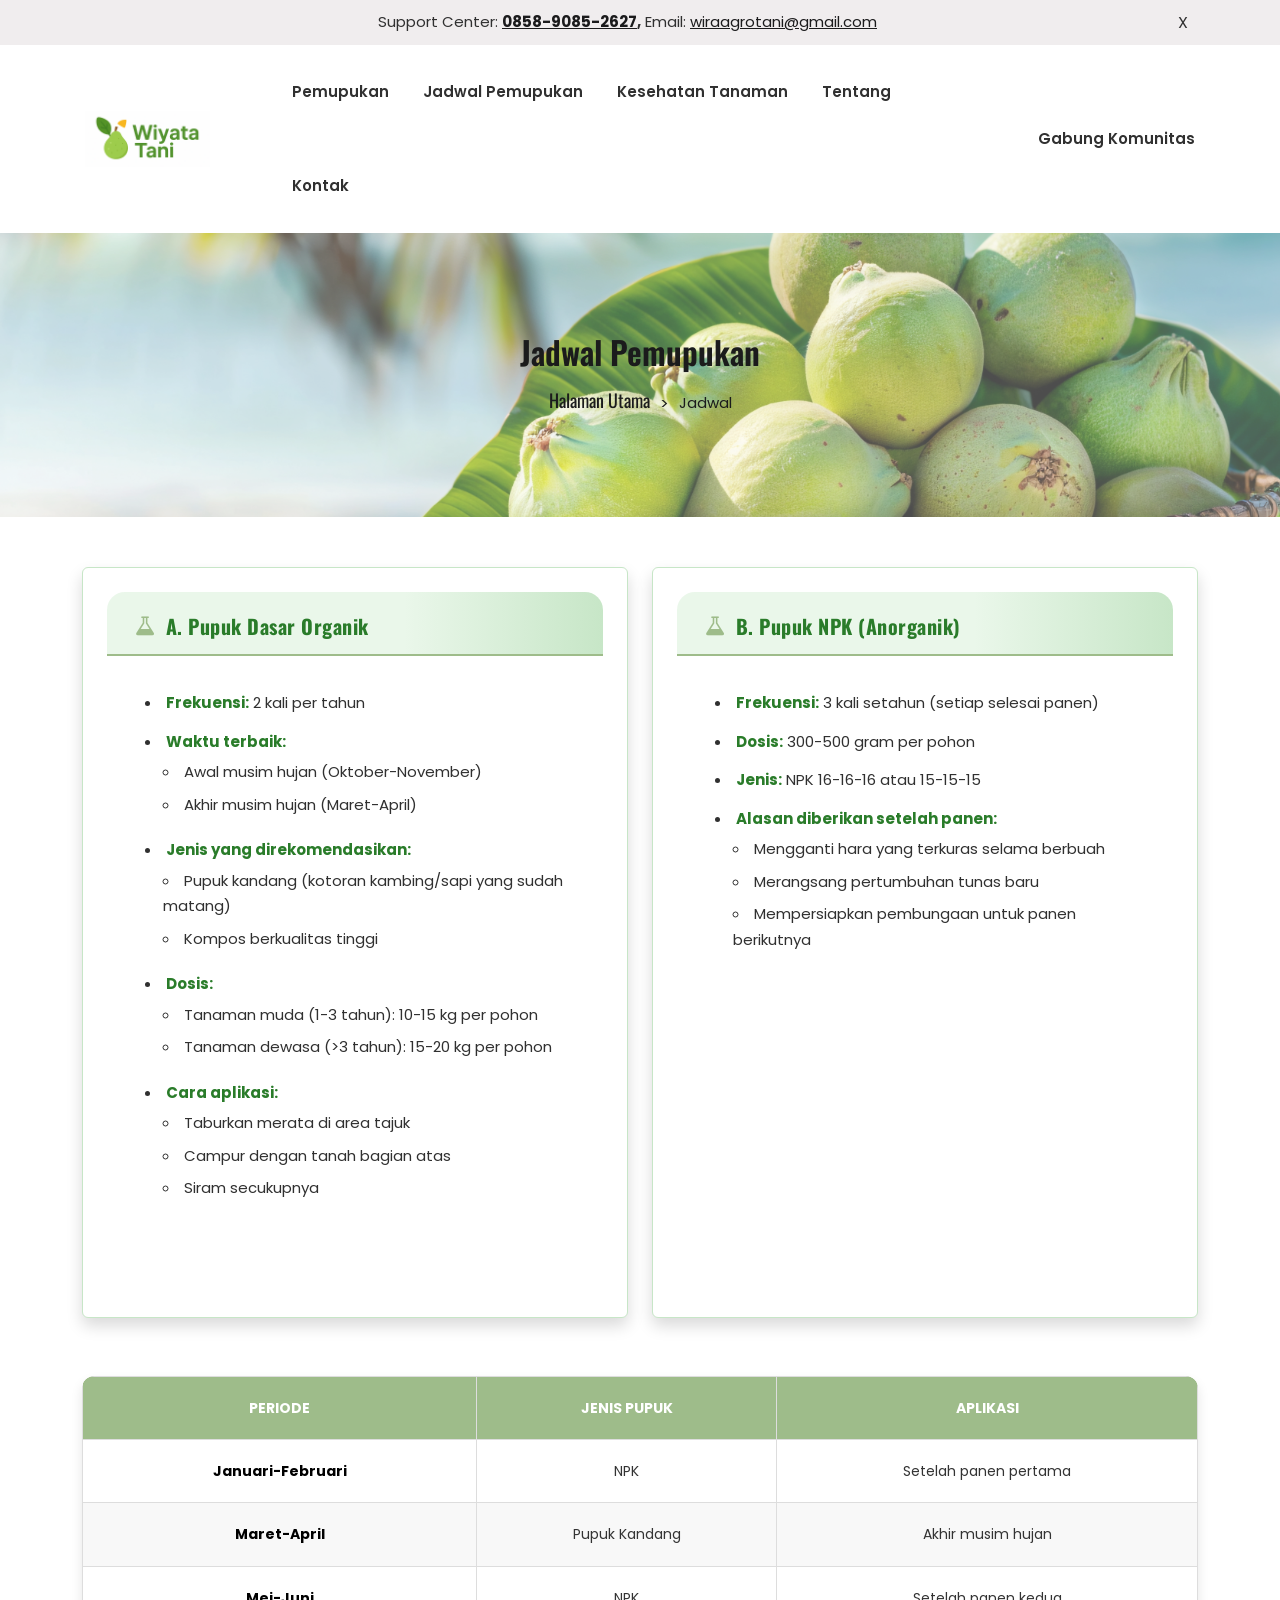
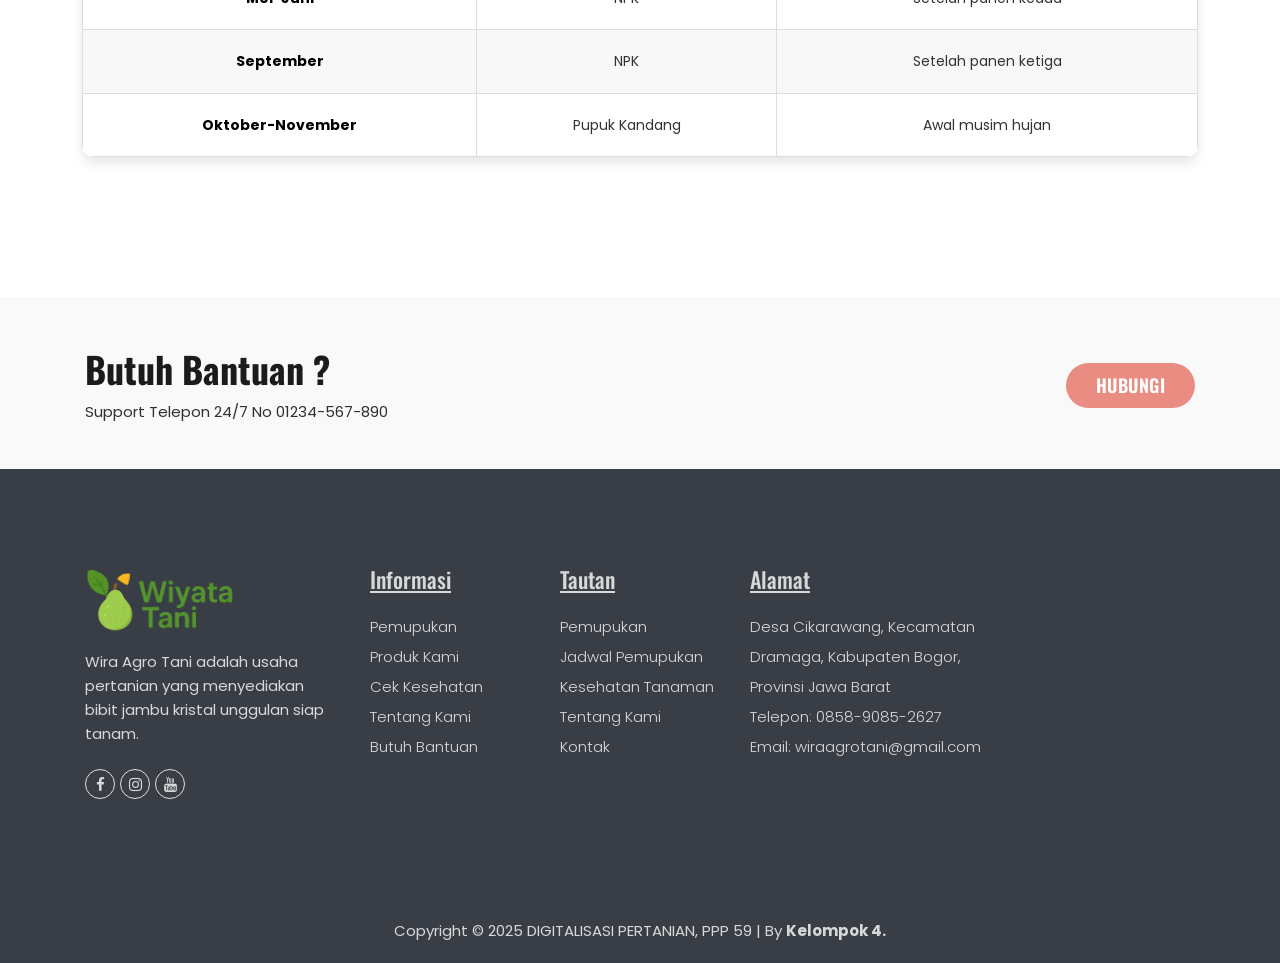
<file: jadwal.html>
<!doctype html>
<html class="no-js" lang="en">

<head>
    <meta charset="utf-8">
    <meta http-equiv="x-ua-compatible" content="ie=edge">
    <title>Wiyata Tani</title>
    <meta name="robots" content="noindex, follow" />
    <meta name="description" content="">
    <meta name="viewport" content="width=device-width, initial-scale=1, shrink-to-fit=no">

    <!-- CSS
	============================================ -->
    <!-- Bootstrap CSS -->
    <link rel="stylesheet" href="assets/css/vendor/bootstrap.min.css">
    <!-- FontAwesome -->
    <link rel="stylesheet" href="assets/css/vendor/font.awesome.min.css">
    <!-- Ionicons -->
    <link rel="stylesheet" href="assets/css/vendor/ionicons.min.css">
    <!-- Slick CSS -->
    <link rel="stylesheet" href="assets/css/plugins/slick.min.css">
    <!-- Animation -->
    <link rel="stylesheet" href="assets/css/plugins/animate.min.css">
    <!-- jQuery Ui -->
    <link rel="stylesheet" href="assets/css/plugins/jquery-ui.min.css">
    <!-- Nice Select -->
    <link rel="stylesheet" href="assets/css/plugins/nice-select.min.css">
    <!-- Magnific Popup -->
    <link rel="stylesheet" href="assets/css/plugins/magnific-popup.css">

    <!-- Vendor & Plugins CSS (Please remove the comment from below vendor.min.css & plugins.min.css for better website load performance and remove css files from the above) -->

    <!-- <link rel="stylesheet" href="assets/css/vendor/vendor.min.css">
    <link rel="stylesheet" href="assets/css/plugins/plugins.min.css"> -->

    <!-- Main Style CSS (Please use minify version for better website load performance) -->
    <link rel="stylesheet" href="assets/css/style.css">
    <!-- <link rel="stylesheet" href="assets/css/style.min.css"> -->
</head>

<body>

    <div class="contact-wrapper">
        <header class="main-header-area">
            <header class="main-header-area">
                <!-- Header Area Start Here -->
        <header class="main-header-area">
            <!-- Header Top Area Start Here -->
            <div class="header-top-area header-top-2">
                <div class="container container-default-2 custom-area">
                    <div class="row">
                        <div class="col-12 col-custom header-top-wrapper text-center">
                            <div class="short-desc">
                                <p>Support Center: <strong><a href="#" title="tel:085890852627">0858-9085-2627 </a>, </strong></p>
                                <p> Email: <a href="#" title="mailto:wiraagrotani@gmail.com">wiraagrotani@gmail.com</a></p>
                            </div>
                            <span class="top-close-button">X</span>
                        </div>
                    </div>
                </div>
            </div>
            <!-- Header Top Area End Here -->
            <!-- Main Header Area Start -->
            <div class="main-header">
                <div class="container container-default custom-area">
                    <div class="row">
                        <div class="col-lg-12 col-custom">
                            <div class="row align-items-center">
                                <div class="col-lg-2 col-xl-2 col-sm-6 col-6 col-custom">
                                    <div class="header-logo d-flex align-items-center">
                                        <a href="index.html">
                                            <img class="img-full" src="assets/images/logo/baru.png" alt="Header Logo">
                                        </a>
                                    </div>
                                </div>
                                <div class="col-lg-8 col-xl-7 position-static d-none d-lg-block col-custom">
                                    <nav class="main-nav d-flex justify-content-center">
                                        <ul class="nav">
                                            <li>
                                                <a href="#">
                                                    <span class="menu-text">Pemupukan</span>
                                                </a>
                                            </li>
                                            <li>
                                                <a href="jadwal.html">
                                                    <span class="menu-text"> Jadwal Pemupukan</span>
                                                </a>
                                            </li>
                                            <li>
                                                <a href="kesehatan.html">
                                                    <span class="menu-text"> Kesehatan Tanaman</span>
                                                </a>
                                            </li>
                                            <li>
                                                <a href="tentang.html">
                                                    <span class="menu-text"> Tentang</span>
                                                </a>
                                            </li>
                                            <li>
                                                <a href="kontak.html">
                                                    <span class="menu-text">Kontak</span>
                                                </a>
                                            </li>
                                        </ul>
                                    </nav>
                                </div>
                                <div class="col-lg-2 col-xl-3 col-sm-6 col-6 col-custom">
                                    <div class="header-right-area main-nav">
                                        <ul class="nav">
                                            <li class="gabung-komunitas-wrap d-none d-xl-flex">
                                                <span><a href="https://chat.whatsapp.com/GLTcPvEOt9MH5h4TdWP">Gabung Komunitas</a></span>
                                            </li>
                                            
                                            <li class="mobile-menu-btn d-lg-none">
                                                <a class="off-canvas-btn" href="#">
                                                    <i class="fa fa-bars"></i>
                                                </a>
                                            </li>
                                        </ul>
                                    </div>
                                </div>
                            </div>
                        </div>
                    </div>
                </div>
            </div>
            <!-- Main Header Area End -->
            <!-- Sticky Header Start Here-->
            <div class="main-header header-sticky">
                <div class="container container-default custom-area">
                    <div class="row">
                        <div class="col-lg-12 col-custom">
                            <div class="row align-items-center">
                                <div class="col-lg-2 col-xl-2 col-sm-6 col-6 col-custom">
                                    <div class="header-logo d-flex align-items-center">
                                        <a href="index.html">
                                            <img class="img-full" src="assets/images/logo/baru.png" alt="Header Logo">
                                        </a>
                                    </div>
                                </div>
                                <div class="col-lg-8 col-xl-7 position-static d-none d-lg-block col-custom">
                                    <nav class="main-nav d-flex justify-content-center">
                                        <ul class="nav">
                                            <li>
                                                <a href="#">
                                                    <span class="menu-text">Pemupukan</span>
                                                </a>
                                            </li>
                                            <li>
                                                <a href="jadwal.html">
                                                    <span class="menu-text"> Jadwal Pemupukan</span>
                                                </a>
                                            </li>
                                            <li>
                                                <a href="kesehatan.html">
                                                    <span class="menu-text"> Kesehatan Tanaman</span>
                                                </a>
                                            </li>
                                            <li>
                                                <a href="tentang.html">
                                                    <span class="menu-text"> Tentang</span>
                                                </a>
                                            </li>
                                            <li>
                                                <a href="kontak.html">
                                                    <span class="menu-text">Kontak</span>
                                                </a>
                                            </li>
                                        </ul>
                                    </nav>
                                </div>
                                <div class="col-lg-2 col-xl-3 col-sm-6 col-6 col-custom">
                                    <div class="header-right-area main-nav">
                                        <ul class="nav">
                                            <li class="gabung-komunitas-wrap d-none d-xl-flex">
                                                <span><a href="https://chat.whatsapp.com/GLTcPvEOt9MH5h4TdWP">Gabung Komunitas</a></span>
                                            </li>
                                            
                                            <li class="mobile-menu-btn d-lg-none">
                                                <a class="off-canvas-btn" href="#">
                                                    <i class="fa fa-bars"></i>
                                                </a>
                                            </li>
                                        </ul>
                                    </div>
                                </div>
                            </div>
                        </div>
                    </div>
                </div>
            </div>
            <!-- Sticky Header End Here -->
            <!-- off-canvas menu start -->
            <aside class="off-canvas-wrapper" id="mobileMenu">
                <div class="off-canvas-overlay"></div>
                <div class="off-canvas-inner-content">
                    <div class="btn-close-off-canvas">
                        <i class="fa fa-times"></i>
                    </div>
                    <div class="off-canvas-inner">
                        <!-- mobile menu start -->
                        <div class="mobile-navigation">

                            <!-- mobile menu navigation start -->
                            <nav>
                                <ul class="mobile-menu">
                                    <li class="menu-item-has-children"><a href="index.html">Halaman Utama</a>
                                    </li>
                                    <li class="menu-item-has-children"><a href="#">Pemupukan</a>
                                    </li>
                                    <li class="menu-item-has-children "><a href="jadwal.html">Jadwal Pemupukan</a>
                                    </li>
                                    <li class="menu-item-has-children "><a href="kesehatan.html">Kesehatan Tanaman</a>
                                    </li>
                                    <li><a href="tentang.html">Tentang</a></li>
                                    <li><a href="kontak.html">Kontak</a></li>
                                </ul>
                            </nav>
                            <!-- mobile menu navigation end -->
                        </div>
                        <!-- mobile menu end -->
                        <div class="header-top-settings offcanvas-curreny-lang-support">
                            <!-- mobile menu navigation start -->
                            <nav>
                                <ul class="mobile-menu">
                                    <li class="menu-item-has-children"><a href="https://chat.whatsapp.com/GLTcPvEOt9MH5h4TdWP">Gabung Komunitas</a>
                                    </li>
                                </ul>
                            </nav>
                            <!-- mobile menu navigation end -->
                        </div>
                        <!-- offcanvas widget area start -->
                        <div class="offcanvas-widget-area">
                            <div class="top-info-wrap text-left text-black">
                                <ul>
                                    <li>
                                        <i class="fa fa-phone"></i>
                                        <a href="kontak.html">0858-9085-2627</a>
                                    </li>
                                    <li>
                                        <i class="fa fa-envelope"></i>
                                        <a href="kontak.html">wiraagrotani@gmail.com</a>
                                    </li>
                                </ul>
                            </div>
                            <div class="off-canvas-widget-social">
                                <a title="Facebook-f" href="#"><i class="fa fa-facebook-f"></i></a>
                                <a title="Instagram" href="#"><i class="fa fa-instagram"></i></a>
                                <a title="Youtube" href="#"><i class="fa fa-youtube"></i></a>
                            </div>
                        </div>
                        <!-- offcanvas widget area end -->
                    </div>
                </div>
            </aside>
            <!-- off-canvas menu end -->
            </header>
        <!-- Breadcrumb Area Start Here -->
        <div class="breadcrumbs-area position-relative">
            <div class="container">
                <div class="row">
                    <div class="col-12 text-center">
                        <div class="breadcrumb-content position-relative section-content">
                            <h3 class="title-3">Jadwal Pemupukan</h3>
                            <ul>
                                <li><a href="index.html">Halaman Utama</a></li>
                                <li>Jadwal</li>
                            </ul>
                        </div>
                    </div>
                </div>
            </div>
        </div>
        <!-- Breadcrumb Area End Here -->

        <!-- Info Pemupukan Dua Card Start -->
        <div class="fertilizer-info-area mb-4" style="margin-bottom:32px;">
            <div class="container">
                <div class="row justify-content-center">
                    <!-- Card Kiri -->
                    <div class="col-lg-6 col-md-12 mb-4">
                        <div class="fertilizer-info-card shadow rounded p-4 h-100">
                            <h4 class="fertilizer-title mb-3"><i class="fa fa-flask"></i> A. Pupuk Dasar Organik</h4>
                            <ul class="fertilizer-list">
                                <li><strong>Frekuensi:</strong> 2 kali per tahun</li>
                                <li><strong>Waktu terbaik:</strong>
                                    <ul>
                                        <li>Awal musim hujan (Oktober-November)</li>
                                        <li>Akhir musim hujan (Maret-April)</li>
                                    </ul>
                                </li>
                                <li><strong>Jenis yang direkomendasikan:</strong>
                                    <ul>
                                        <li>Pupuk kandang (kotoran kambing/sapi yang sudah matang)</li>
                                        <li>Kompos berkualitas tinggi</li>
                                    </ul>
                                </li>
                                <li><strong>Dosis:</strong>
                                    <ul>
                                        <li>Tanaman muda (1-3 tahun): 10-15 kg per pohon</li>
                                        <li>Tanaman dewasa (&gt;3 tahun): 15-20 kg per pohon</li>
                                    </ul>
                                </li>
                                <li><strong>Cara aplikasi:</strong>
                                    <ul>
                                        <li>Taburkan merata di area tajuk</li>
                                        <li>Campur dengan tanah bagian atas</li>
                                        <li>Siram secukupnya</li>
                                    </ul>
                                </li>
                            </ul>
                        </div>
                    </div>
                    <!-- Card Kanan -->
                    <div class="col-lg-6 col-md-12 mb-4">
                        <div class="fertilizer-info-card shadow rounded p-4 h-100">
                            <h4 class="fertilizer-title mb-3"><i class="fa fa-flask"></i> B. Pupuk NPK (Anorganik)</h4>
                            <ul class="fertilizer-list">
                                <li><strong>Frekuensi:</strong> 3 kali setahun (setiap selesai panen)</li>
                                <li><strong>Dosis:</strong> 300-500 gram per pohon</li>
                                <li><strong>Jenis:</strong> NPK 16-16-16 atau 15-15-15</li>
                                <li><strong>Alasan diberikan setelah panen:</strong>
                                    <ul>
                                        <li>Mengganti hara yang terkuras selama berbuah</li>
                                        <li>Merangsang pertumbuhan tunas baru</li>
                                        <li>Mempersiapkan pembungaan untuk panen berikutnya</li>
                                    </ul>
                                </li>
                            </ul>
                        </div>
                    </div>
                </div>
            </div>
        </div>
        <!-- Info Pemupukan Dua Card End -->

        
        <!-- Jadwal Pemupukan Area Start -->
        <div class="schedule_area">
            <div class="container">
                <div class="row">
                    <div class="col-12">
                        <div class="schedule-table-wrapper">
                            <table class="schedule-table">
                                <thead>
                                    <tr>
                                        <th>Periode</th>
                                        <th>Jenis Pupuk</th>
                                        <th>Aplikasi</th>
                                    </tr>
                                </thead>
                                <tbody>
                                    <tr>
                                        <td>Januari-Februari</td>
                                        <td>NPK </td>
                                        <td>Setelah panen pertama</td>
                                    </tr>
                                    <tr>
                                        <td>Maret-April </td>
                                        <td>Pupuk Kandang </td>
                                        <td>Akhir musim hujan </td>
                                    </tr>
                                    <tr>
                                        <td>Mei-Juni</td>
                                        <td>NPK</td>
                                        <td>Setelah panen kedua</td>
                                    </tr>
                                    <tr>
                                        <td>September </td>
                                        <td>NPK </td>
                                        <td>Setelah panen ketiga</td>
                                    </tr>
                                    <tr>
                                        <td>Oktober-November </td>
                                        <td>Pupuk Kandang</td>
                                        <td>Awal musim hujan </td>
                                    </tr>
                                </tbody>
                            </table>
                        </div>
                    </div>
                </div>
            </div>
        </div>
        <!-- Jadwal Pemupukan Area End -->
        <!--faq area end-->
        <!-- Support Area Start Here -->
        <div class="support-area">
            <div class="container container-default custom-area">
                <div class="row">
                    <div class="col-lg-12 col-custom">
                        <div class="support-wrapper d-flex">
                            <div class="support-content">
                                <h1 class="title">Butuh Bantuan ?</h1>
                                <p class="desc-content">Support Telepon 24/7 No 01234-567-890</p>
                            </div>
                            <div class="support-button d-flex align-items-center">
                                <a class="obrien-button primary-btn" href="kontak.html">Hubungi</a>
                            </div>
                        </div>
                    </div>
                </div>
            </div>
        </div>
        <!-- Support Area End Here -->
        <!-- Footer Area Start Here -->
        <footer class="footer-area">
            <div class="footer-widget-area">
                <div class="container container-default custom-area">
                    <div class="row">
                        <div class="col-12 col-sm-12 col-md-12 col-lg-3 col-custom">
                            <div class="single-footer-widget m-0">
                                <div class="footer-logo">
                                    <a href="index.html">
                                        <img src="assets/images/logo/rmlogo.png" alt="Logo Image">
                                    </a>
                                </div>
                                <p class="desc-content">Wira Agro Tani adalah usaha pertanian yang menyediakan bibit jambu kristal unggulan siap tanam.</p>
                                <div class="social-links">
                                    <ul class="d-flex">
                                        <li>
                                            <a class="border rounded-circle" href="#" title="Facebook">
                                                <i class="fa fa-facebook-f"></i>
                                            </a>
                                        </li>
                                        <li>
                                            <a class="border rounded-circle" href="#" title="Instagram">
                                                <i class="fa fa-instagram"></i>
                                            </a>
                                        </li>
                                        <li>
                                            <a class="border rounded-circle" href="#" title="Youtube">
                                                <i class="fa fa-youtube"></i>
                                            </a>
                                        </li>
                                    </ul>
                                </div>
                            </div>
                        </div>
                        <div class="col-12 col-sm-6 col-md-6 col-lg-2 col-custom">
                            <div class="single-footer-widget">
                                <h2 class="widget-title">Informasi</h2>
                                <ul class="widget-list">
                                    <li><a href="#">Pemupukan</a></li>
                                    <li><a href="#">Produk Kami</a></li>
                                    <li><a href="#">Cek Kesehatan</a></li>
                                    <li><a href="#">Tentang Kami</a></li>
                                    <li><a href="#">Butuh Bantuan</a></li>
                                </ul>
                            </div>
                        </div>
                        <div class="col-12 col-sm-6 col-md-6 col-lg-2 col-custom">
                            <div class="single-footer-widget">
                                <h2 class="widget-title">Tautan</h2>
                                <ul class="widget-list">
                                    <li><a href="#">Pemupukan</a></li>
                                    <li><a href="jadwal.html">Jadwal Pemupukan</a></li>
                                    <li><a href="kesehatan.html">Kesehatan Tanaman</a></li>
                                    <li><a href="tentang.html">Tentang Kami</a></li>
                                    <li><a href="kontak.html">Kontak</a></li>
                                </ul>
                            </div>
                        </div>
                        <div class="col-12 col-sm-6 col-md-6 col-lg-3 col-custom">
                            <div class="single-footer-widget">
                                <h2 class="widget-title">Alamat</h2>
                                <div class="widget-body">
                                    <address>Desa Cikarawang, Kecamatan Dramaga, Kabupaten Bogor, Provinsi Jawa Barat<br>Telepon: 0858-9085-2627<br>Email: wiraagrotani@gmail.com</address>
                                </div>
                            </div>
                        </div>
                    </div>
                </div>
            </div>
            <div class="footer-copyright-area">
                <div class="container custom-area">
                    <div class="row">
                        <div class="col-12 text-center col-custom">
                            <div class="copyright-content">
                                <p>Copyright © 2025 DIGITALISASI PERTANIAN, PPP 59</a> | By&nbsp;<strong>Kelompok 4.</strong>
                            </div>
                        </div>
                    </div>
                </div>
            </div>
        </footer>
        <!-- Footer Area End Here -->
    </div>

    <!-- Scroll to Top Start -->
    <a class="scroll-to-top" href="#">
        <i class="ion-chevron-up"></i>
    </a>
    <!-- Scroll to Top End -->

    <!-- JS
============================================ -->

    <!-- jQuery JS -->
    <script src="assets/js/vendor/jquery-3.6.0.min.js"></script>
    <!-- jQuery Migrate JS -->
    <script src="assets/js/vendor/jquery-migrate-3.3.2.min.js"></script>
    <!-- Modernizer JS -->
    <script src="assets/js/vendor/modernizr-2.8.3.min.js"></script>
    <!-- Bootstrap JS -->
    <script src="assets/js/vendor/bootstrap.bundle.min.js"></script>
    <!-- Slick Slider JS -->
    <script src="assets/js/plugins/slick.min.js"></script>
    <!-- Countdown JS -->
    <script src="assets/js/plugins/jquery.countdown.min.js"></script>
    <!-- Ajax JS -->
    <script src="assets/js/plugins/jquery.ajaxchimp.min.js"></script>
    <!-- Jquery Nice Select JS -->
    <script src="assets/js/plugins/jquery.nice-select.min.js"></script>
    <!-- Jquery Ui JS -->
    <script src="assets/js/plugins/jquery-ui.min.js"></script>
    <!-- jquery magnific popup js -->
    <script src="assets/js/plugins/jquery.magnific-popup.min.js"></script>

    <!-- Main JS -->
    <script src="assets/js/main.js"></script>

</body>

</html>
</file>
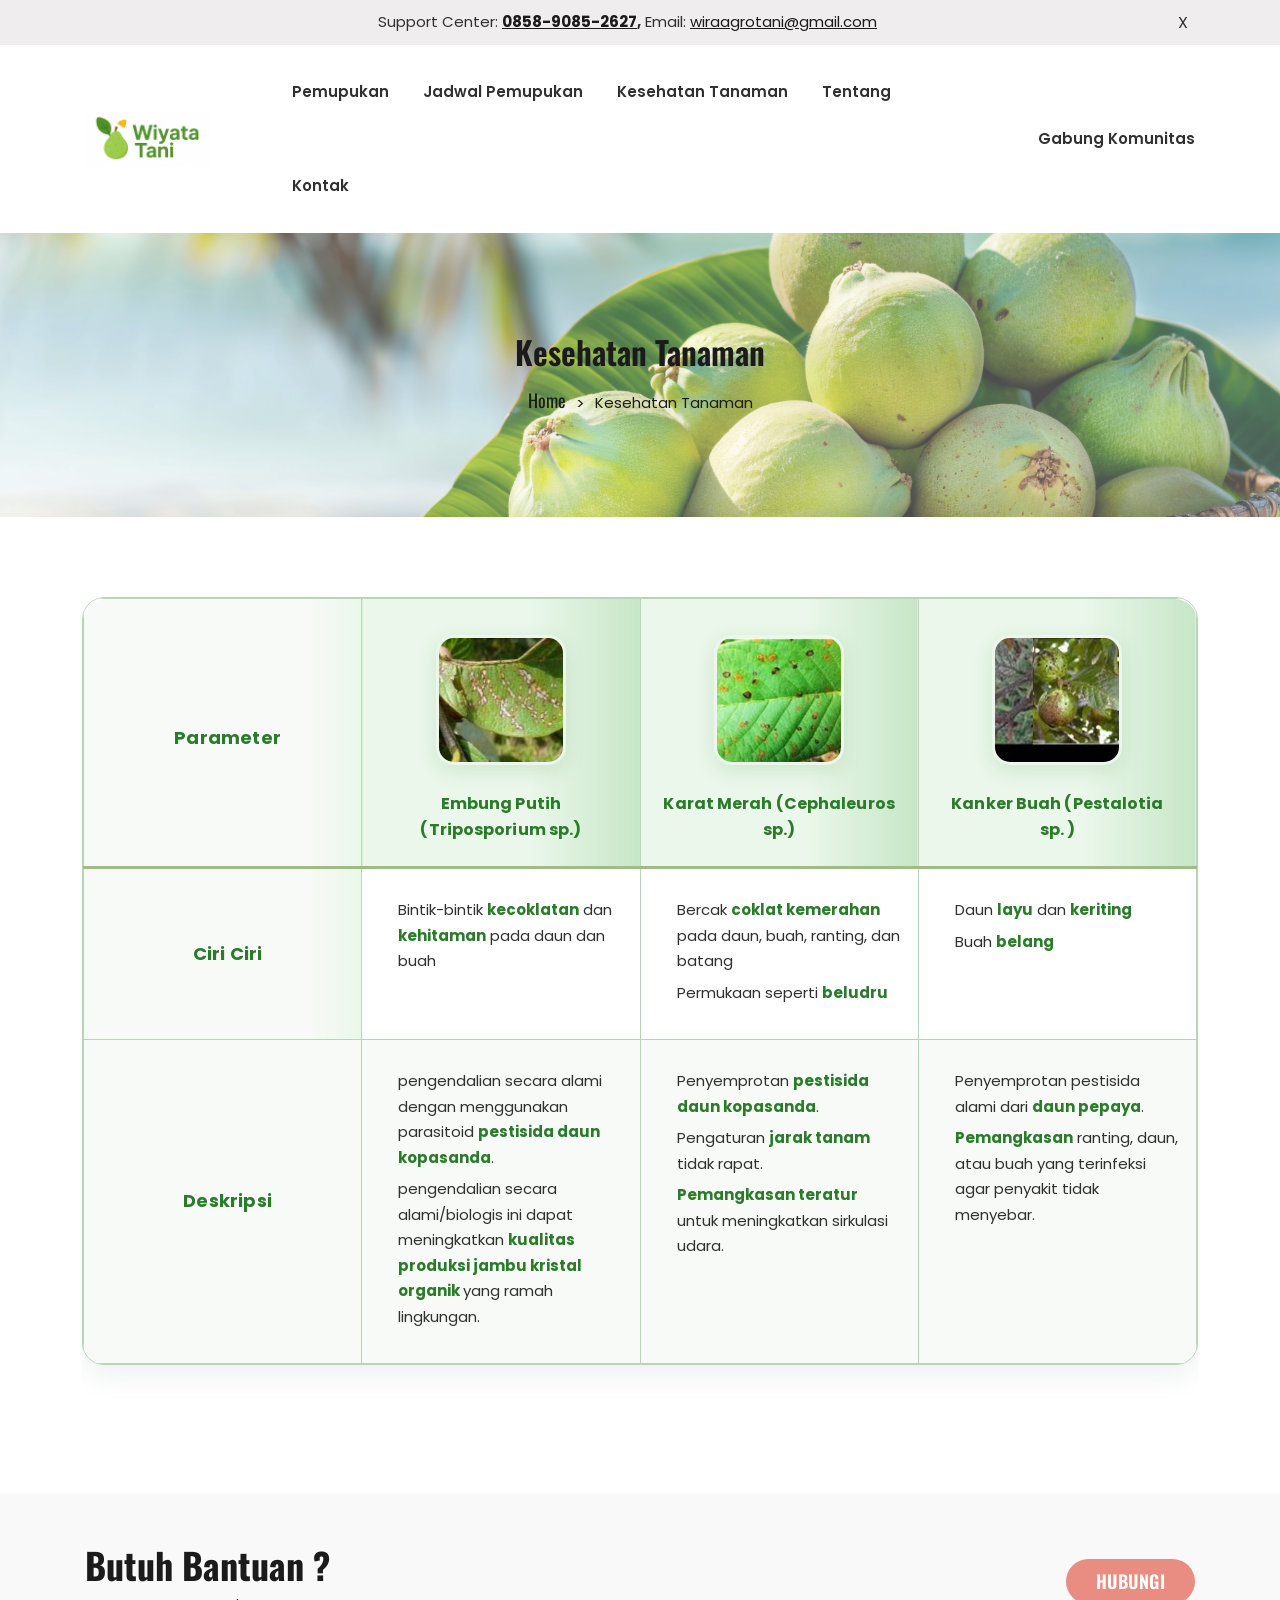
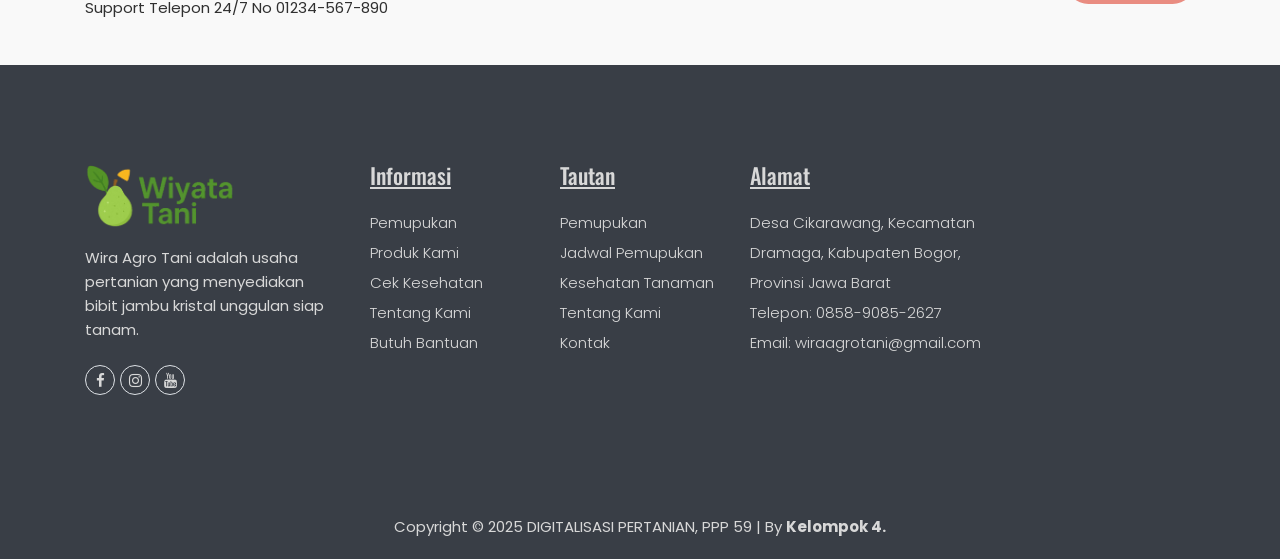
<file: kesehatan.html>
<!doctype html>
<html class="no-js" lang="en">

<head>
    <meta charset="utf-8">
    <meta http-equiv="x-ua-compatible" content="ie=edge">
    <title>Wiyata Tani</title>
    <meta name="robots" content="noindex, follow" />
    <meta name="description" content="">
    <meta name="viewport" content="width=device-width, initial-scale=1, shrink-to-fit=no">

    <!-- CSS
	============================================ -->
    <!-- Bootstrap CSS -->
    <link rel="stylesheet" href="assets/css/vendor/bootstrap.min.css">
    <!-- FontAwesome -->
    <link rel="stylesheet" href="assets/css/vendor/font.awesome.min.css">
    <!-- Ionicons -->
    <link rel="stylesheet" href="assets/css/vendor/ionicons.min.css">
    <!-- Slick CSS -->
    <link rel="stylesheet" href="assets/css/plugins/slick.min.css">
    <!-- Animation -->
    <link rel="stylesheet" href="assets/css/plugins/animate.min.css">
    <!-- jQuery Ui -->
    <link rel="stylesheet" href="assets/css/plugins/jquery-ui.min.css">
    <!-- Nice Select -->
    <link rel="stylesheet" href="assets/css/plugins/nice-select.min.css">
    <!-- Magnific Popup -->
    <link rel="stylesheet" href="assets/css/plugins/magnific-popup.css">

    <!-- Vendor & Plugins CSS (Please remove the comment from below vendor.min.css & plugins.min.css for better website load performance and remove css files from the above) -->

    <!-- <link rel="stylesheet" href="assets/css/vendor/vendor.min.css">
    <link rel="stylesheet" href="assets/css/plugins/plugins.min.css"> -->

    <!-- Main Style CSS (Please use minify version for better website load performance) -->
    <link rel="stylesheet" href="assets/css/style.css">
    <!-- <link rel="stylesheet" href="assets/css/style.min.css"> -->
</head>

<body>

    <div class="contact-wrapper">
        <header class="main-header-area">
            <header class="main-header-area">
                <!-- Header Area Start Here -->
        <header class="main-header-area">
            <!-- Header Top Area Start Here -->
            <div class="header-top-area header-top-2">
                <div class="container container-default-2 custom-area">
                    <div class="row">
                        <div class="col-12 col-custom header-top-wrapper text-center">
                            <div class="short-desc">
                                <p>Support Center: <strong><a href="#" title="tel:085890852627">0858-9085-2627 </a>, </strong></p>
                                <p> Email: <a href="#" title="mailto:wiraagrotani@gmail.com">wiraagrotani@gmail.com</a></p>
                            </div>
                            <span class="top-close-button">X</span>
                        </div>
                    </div>
                </div>
            </div>
            <!-- Header Top Area End Here -->
            <!-- Main Header Area Start -->
            <div class="main-header">
                <div class="container container-default custom-area">
                    <div class="row">
                        <div class="col-lg-12 col-custom">
                            <div class="row align-items-center">
                                <div class="col-lg-2 col-xl-2 col-sm-6 col-6 col-custom">
                                    <div class="header-logo d-flex align-items-center">
                                        <a href="index.html">
                                            <img class="img-full" src="assets/images/logo/baru.png" alt="Header Logo">
                                        </a>
                                    </div>
                                </div>
                                <div class="col-lg-8 col-xl-7 position-static d-none d-lg-block col-custom">
                                    <nav class="main-nav d-flex justify-content-center">
                                        <ul class="nav">
                                            <li>
                                                <a href="#">
                                                    <span class="menu-text">Pemupukan</span>
                                                </a>
                                            </li>
                                            <li>
                                                <a href="jadwal.html">
                                                    <span class="menu-text"> Jadwal Pemupukan</span>
                                                </a>
                                            </li>
                                            <li>
                                                <a href="kesehatan.html">
                                                    <span class="menu-text"> Kesehatan Tanaman</span>
                                                </a>
                                            </li>
                                            <li>
                                                <a href="tentang.html">
                                                    <span class="menu-text"> Tentang</span>
                                                </a>
                                            </li>
                                            <li>
                                                <a href="kontak.html">
                                                    <span class="menu-text">Kontak</span>
                                                </a>
                                            </li>
                                        </ul>
                                    </nav>
                                </div>
                                <div class="col-lg-2 col-xl-3 col-sm-6 col-6 col-custom">
                                    <div class="header-right-area main-nav">
                                        <ul class="nav">
                                            <li class="gabung-komunitas-wrap d-none d-xl-flex">
                                                <span><a href="https://chat.whatsapp.com/GLTcPvEOt9MH5h4TdWP">Gabung Komunitas</a></span>
                                            </li>
                                            
                                            <li class="mobile-menu-btn d-lg-none">
                                                <a class="off-canvas-btn" href="#">
                                                    <i class="fa fa-bars"></i>
                                                </a>
                                            </li>
                                        </ul>
                                    </div>
                                </div>
                            </div>
                        </div>
                    </div>
                </div>
            </div>
            <!-- Main Header Area End -->
            <!-- Sticky Header Start Here-->
            <div class="main-header header-sticky">
                <div class="container container-default custom-area">
                    <div class="row">
                        <div class="col-lg-12 col-custom">
                            <div class="row align-items-center">
                                <div class="col-lg-2 col-xl-2 col-sm-6 col-6 col-custom">
                                    <div class="header-logo d-flex align-items-center">
                                        <a href="index.html">
                                            <img class="img-full" src="assets/images/logo/baru.png" alt="Header Logo">
                                        </a>
                                    </div>
                                </div>
                                <div class="col-lg-8 col-xl-7 position-static d-none d-lg-block col-custom">
                                    <nav class="main-nav d-flex justify-content-center">
                                        <ul class="nav">
                                            <li>
                                                <a href="#">
                                                    <span class="menu-text">Pemupukan</span>
                                                </a>
                                            </li>
                                            <li>
                                                <a href="jadwal.html">
                                                    <span class="menu-text"> Jadwal Pemupukan</span>
                                                </a>
                                            </li>
                                            <li>
                                                <a href="kesehatan.html">
                                                    <span class="menu-text"> Kesehatan Tanaman</span>
                                                </a>
                                            </li>
                                            <li>
                                                <a href="tentang.html">
                                                    <span class="menu-text"> Tentang</span>
                                                </a>
                                            </li>
                                            <li>
                                                <a href="kontak.html">
                                                    <span class="menu-text">Kontak</span>
                                                </a>
                                            </li>
                                        </ul>
                                    </nav>
                                </div>
                                <div class="col-lg-2 col-xl-3 col-sm-6 col-6 col-custom">
                                    <div class="header-right-area main-nav">
                                        <ul class="nav">
                                            <li class="gabung-komunitas-wrap d-none d-xl-flex">
                                                <span><a href="https://chat.whatsapp.com/GLTcPvEOt9MH5h4TdWP">Gabung Komunitas</a></span>
                                            </li>
                                            
                                            <li class="mobile-menu-btn d-lg-none">
                                                <a class="off-canvas-btn" href="#">
                                                    <i class="fa fa-bars"></i>
                                                </a>
                                            </li>
                                        </ul>
                                    </div>
                                </div>
                            </div>
                        </div>
                    </div>
                </div>
            </div>
            <!-- Sticky Header End Here -->
            <!-- off-canvas menu start -->
            <aside class="off-canvas-wrapper" id="mobileMenu">
                <div class="off-canvas-overlay"></div>
                <div class="off-canvas-inner-content">
                    <div class="btn-close-off-canvas">
                        <i class="fa fa-times"></i>
                    </div>
                    <div class="off-canvas-inner">
                        <!-- mobile menu start -->
                        <div class="mobile-navigation">

                            <!-- mobile menu navigation start -->
                            <nav>
                                <ul class="mobile-menu">
                                    <li class="menu-item-has-children"><a href="index.html">Halaman Utama</a>
                                    </li>
                                    <li class="menu-item-has-children"><a href="#">Pemupukan</a>
                                    </li>
                                    <li class="menu-item-has-children "><a href="jadwal.html">Jadwal Pemupukan</a>
                                    </li>
                                    <li class="menu-item-has-children "><a href="kesehatan.html">Kesehatan Tanaman</a>
                                    </li>
                                    <li><a href="tentang.html">Tentang</a></li>
                                    <li><a href="kontak.html">Kontak</a></li>
                                </ul>
                            </nav>
                            <!-- mobile menu navigation end -->
                        </div>
                        <!-- mobile menu end -->
                        <div class="header-top-settings offcanvas-curreny-lang-support">
                            <!-- mobile menu navigation start -->
                            <nav>
                                <ul class="mobile-menu">
                                    <li class="menu-item-has-children"><a href="https://chat.whatsapp.com/GLTcPvEOt9MH5h4TdWP">Gabung Komunitas</a>
                                    </li>
                                </ul>
                            </nav>
                            <!-- mobile menu navigation end -->
                        </div>
                        <!-- offcanvas widget area start -->
                        <div class="offcanvas-widget-area">
                            <div class="top-info-wrap text-left text-black">
                                <ul>
                                    <li>
                                        <i class="fa fa-phone"></i>
                                        <a href="kontak.html">0858-9085-2627</a>
                                    </li>
                                    <li>
                                        <i class="fa fa-envelope"></i>
                                        <a href="kontak.html">wiraagrotani@gmail.com</a>
                                    </li>
                                </ul>
                            </div>
                            <div class="off-canvas-widget-social">
                                <a title="Facebook-f" href="#"><i class="fa fa-facebook-f"></i></a>
                                <a title="Instagram" href="#"><i class="fa fa-instagram"></i></a>
                                <a title="Youtube" href="#"><i class="fa fa-youtube"></i></a>
                            </div>
                        </div>
                        <!-- offcanvas widget area end -->
                    </div>
                </div>
            </aside>
            <!-- off-canvas menu end -->
            </header>
        <!-- Breadcrumb Area Start Here -->
        <div class="breadcrumbs-area position-relative">
            <div class="container">
                <div class="row">
                    <div class="col-12 text-center">
                        <div class="breadcrumb-content position-relative section-content">
                            <h3 class="title-3">Kesehatan Tanaman</h3>
                            <ul>
                                <li><a href="index.html">Home</a></li>
                                <li>Kesehatan Tanaman</li>
                            </ul>
                        </div>
                    </div>
                </div>
            </div>
        </div>
        <!-- Breadcrumb Area End Here -->
        <!-- Compare Area Start Here -->
        <div class="compare-area mt-no-text mb-no-text">
            <div class="container container-default-2 custom-area">
                <div class="row">
                    <div class="col-sm-12">
                        <!-- Compare Page Content Start -->
                        <div class="compare-page-content-wrap">
                            <div class="compare-table table-responsive">
                                <table class="table table-bordered mb-0">
                                    <thead>
                                        <tr>
                                            <th class="first-column">Parameter</th>
                                            <th>
                                                <div class="product-info">
                                                    <img class="img-fluid product-image" src="assets/images/kesehatan_tanaman/g1.jpg" alt="Product A">
                                                    <p class="product-title">Embung Putih (Triposporium sp.) </p>
                                                </div>
                                            </th>
                                            <th>
                                                <div class="product-info">
                                                    <img class="img-fluid product-image" src="assets/images/kesehatan_tanaman/g2.jpg" alt="Product B">
                                                    <p class="product-title">Karat Merah (Cephaleuros sp.) </p>
                                                </div>
                                            </th>
                                            <th>
                                                <div class="product-info">
                                                    <img class="img-fluid product-image" src="assets/images/kesehatan_tanaman/g3.jpg" alt="Product C">
                                                    <p class="product-title">Kanker Buah (Pestalotia sp. )</p>
                                                </div>
                                            </th>
                                        </tr>
                                    </thead>
                                    <tbody>
                                        <tr>
                                            <td class="first-column">Ciri Ciri</td>
                                            <td class="pro-desc">
                                                <ul style="padding-left:18px; margin:0;">
                                                    <li>Bintik-bintik <strong>kecoklatan</strong> dan <strong>kehitaman</strong> pada daun dan buah</li>
                                                </ul>
                                            </td>
                                            <td class="pro-desc">
                                                <ul style="padding-left:18px; margin:0;">
                                                    <li>Bercak <strong>coklat kemerahan</strong> pada daun, buah, ranting, dan batang</li>
                                                    <li>Permukaan seperti <strong>beludru</strong></li>
                                                </ul>
                                            </td>
                                            <td class="pro-desc">
                                                <ul style="padding-left:18px; margin:0;">
                                                    <li>Daun <strong>layu</strong> dan <strong>keriting</strong></li>
                                                    <li>Buah <strong>belang</strong></li>
                                                </ul>
                                            </td>
                                        </tr>
                                        <tr>
                                            <td class="first-column">Deskripsi</td>
                                            <td class="pro-desc">
                                                <ul style="padding-left:18px; margin:0;">
                                                    <li>pengendalian secara alami dengan menggunakan parasitoid <strong>pestisida daun kopasanda</strong>.</li>
                                                    <li>pengendalian secara alami/biologis ini dapat meningkatkan <strong>kualitas produksi jambu kristal organik </strong> yang ramah lingkungan.</li>
                                                </ul>
                                            </td>
                                            <td class="pro-desc">
                                                <ul style="padding-left:18px; margin:0;">
                                                    <li>Penyemprotan <strong>pestisida daun kopasanda</strong>.</li>
                                                    <li>Pengaturan <strong>jarak tanam</strong> tidak rapat.</li>
                                                    <li><strong>Pemangkasan teratur</strong> untuk meningkatkan sirkulasi udara.</li>
                                                </ul>
                                            </td>
                                            <td class="pro-desc">
                                                <ul style="padding-left:18px; margin:0;">
                                                    <li>Penyemprotan pestisida alami dari <strong>daun pepaya</strong>.</li>
                                                    <li><strong>Pemangkasan</strong> ranting, daun, atau buah yang terinfeksi agar penyakit tidak menyebar.</li>
                                                </ul>
                                            </td>
                                        </tr>
                                    </tbody>
                                </table>
                            </div>
                        </div>
                        <!-- Compare Page Content End -->
                    </div>
                </div>
            </div>
        </div>
        <!-- Compare Area End Here -->
        <!-- Support Area Start Here -->
        <div class="support-area">
            <div class="container container-default custom-area">
                <div class="row">
                    <div class="col-lg-12 col-custom">
                        <div class="support-wrapper d-flex">
                            <div class="support-content">
                                <h1 class="title">Butuh Bantuan ?</h1>
                                <p class="desc-content">Support Telepon 24/7 No 01234-567-890</p>
                            </div>
                            <div class="support-button d-flex align-items-center">
                                <a class="obrien-button primary-btn" href="kontak.html">Hubungi</a>
                            </div>
                        </div>
                    </div>
                </div>
            </div>
        </div>
        <!-- Support Area End Here -->
        <!-- Footer Area Start Here -->
        <footer class="footer-area">
            <div class="footer-widget-area">
                <div class="container container-default custom-area">
                    <div class="row">
                        <div class="col-12 col-sm-12 col-md-12 col-lg-3 col-custom">
                            <div class="single-footer-widget m-0">
                                <div class="footer-logo">
                                    <a href="index.html">
                                        <img src="assets/images/logo/rmlogo.png" alt="Logo Image">
                                    </a>
                                </div>
                                <p class="desc-content">Wira Agro Tani adalah usaha pertanian yang menyediakan bibit jambu kristal unggulan siap tanam.</p>
                                <div class="social-links">
                                    <ul class="d-flex">
                                        <li>
                                            <a class="border rounded-circle" href="#" title="Facebook">
                                                <i class="fa fa-facebook-f"></i>
                                            </a>
                                        </li>
                                        <li>
                                            <a class="border rounded-circle" href="#" title="Instagram">
                                                <i class="fa fa-instagram"></i>
                                            </a>
                                        </li>
                                        <li>
                                            <a class="border rounded-circle" href="#" title="Youtube">
                                                <i class="fa fa-youtube"></i>
                                            </a>
                                        </li>
                                    </ul>
                                </div>
                            </div>
                        </div>
                        <div class="col-12 col-sm-6 col-md-6 col-lg-2 col-custom">
                            <div class="single-footer-widget">
                                <h2 class="widget-title">Informasi</h2>
                                <ul class="widget-list">
                                    <li><a href="#">Pemupukan</a></li>
                                    <li><a href="#">Produk Kami</a></li>
                                    <li><a href="#">Cek Kesehatan</a></li>
                                    <li><a href="#">Tentang Kami</a></li>
                                    <li><a href="#">Butuh Bantuan</a></li>
                                </ul>
                            </div>
                        </div>
                        <div class="col-12 col-sm-6 col-md-6 col-lg-2 col-custom">
                            <div class="single-footer-widget">
                                <h2 class="widget-title">Tautan</h2>
                                <ul class="widget-list">
                                    <li><a href="#">Pemupukan</a></li>
                                    <li><a href="jadwal.html">Jadwal Pemupukan</a></li>
                                    <li><a href="kesehatan.html">Kesehatan Tanaman</a></li>
                                    <li><a href="tentang.html">Tentang Kami</a></li>
                                    <li><a href="kontak.html">Kontak</a></li>
                                </ul>
                            </div>
                        </div>
                        <div class="col-12 col-sm-6 col-md-6 col-lg-3 col-custom">
                            <div class="single-footer-widget">
                                <h2 class="widget-title">Alamat</h2>
                                <div class="widget-body">
                                    <address>Desa Cikarawang, Kecamatan Dramaga, Kabupaten Bogor, Provinsi Jawa Barat<br>Telepon: 0858-9085-2627<br>Email: wiraagrotani@gmail.com</address>
                                </div>
                            </div>
                        </div>
                    </div>
                </div>
            </div>
            <div class="footer-copyright-area">
                <div class="container custom-area">
                    <div class="row">
                        <div class="col-12 text-center col-custom">
                            <div class="copyright-content">
                                <p>Copyright © 2025 DIGITALISASI PERTANIAN, PPP 59</a> | By&nbsp;<strong>Kelompok 4.</strong>
                            </div>
                        </div>
                    </div>
                </div>
            </div>
        </footer>
        <!-- Footer Area End Here -->
    </div>

    <!-- JS
============================================ -->

    <!-- jQuery JS -->
    <script src="assets/js/vendor/jquery-3.6.0.min.js"></script>
    <!-- jQuery Migrate JS -->
    <script src="assets/js/vendor/jquery-migrate-3.3.2.min.js"></script>
    <!-- Modernizer JS -->
    <script src="assets/js/vendor/modernizr-2.8.3.min.js"></script>
    <!-- Bootstrap JS -->
    <script src="assets/js/vendor/bootstrap.bundle.min.js"></script>
    <!-- Slick Slider JS -->
    <script src="assets/js/plugins/slick.min.js"></script>
    <!-- Countdown JS -->
    <script src="assets/js/plugins/jquery.countdown.min.js"></script>
    <!-- Ajax JS -->
    <script src="assets/js/plugins/jquery.ajaxchimp.min.js"></script>
    <!-- Jquery Nice Select JS -->
    <script src="assets/js/plugins/jquery.nice-select.min.js"></script>
    <!-- Jquery Ui JS -->
    <script src="assets/js/plugins/jquery-ui.min.js"></script>
    <!-- jquery magnific popup js -->
    <script src="assets/js/plugins/jquery.magnific-popup.min.js"></script>

    <!-- Main JS -->
    <script src="assets/js/main.js"></script>

</body>

</html>
</file>
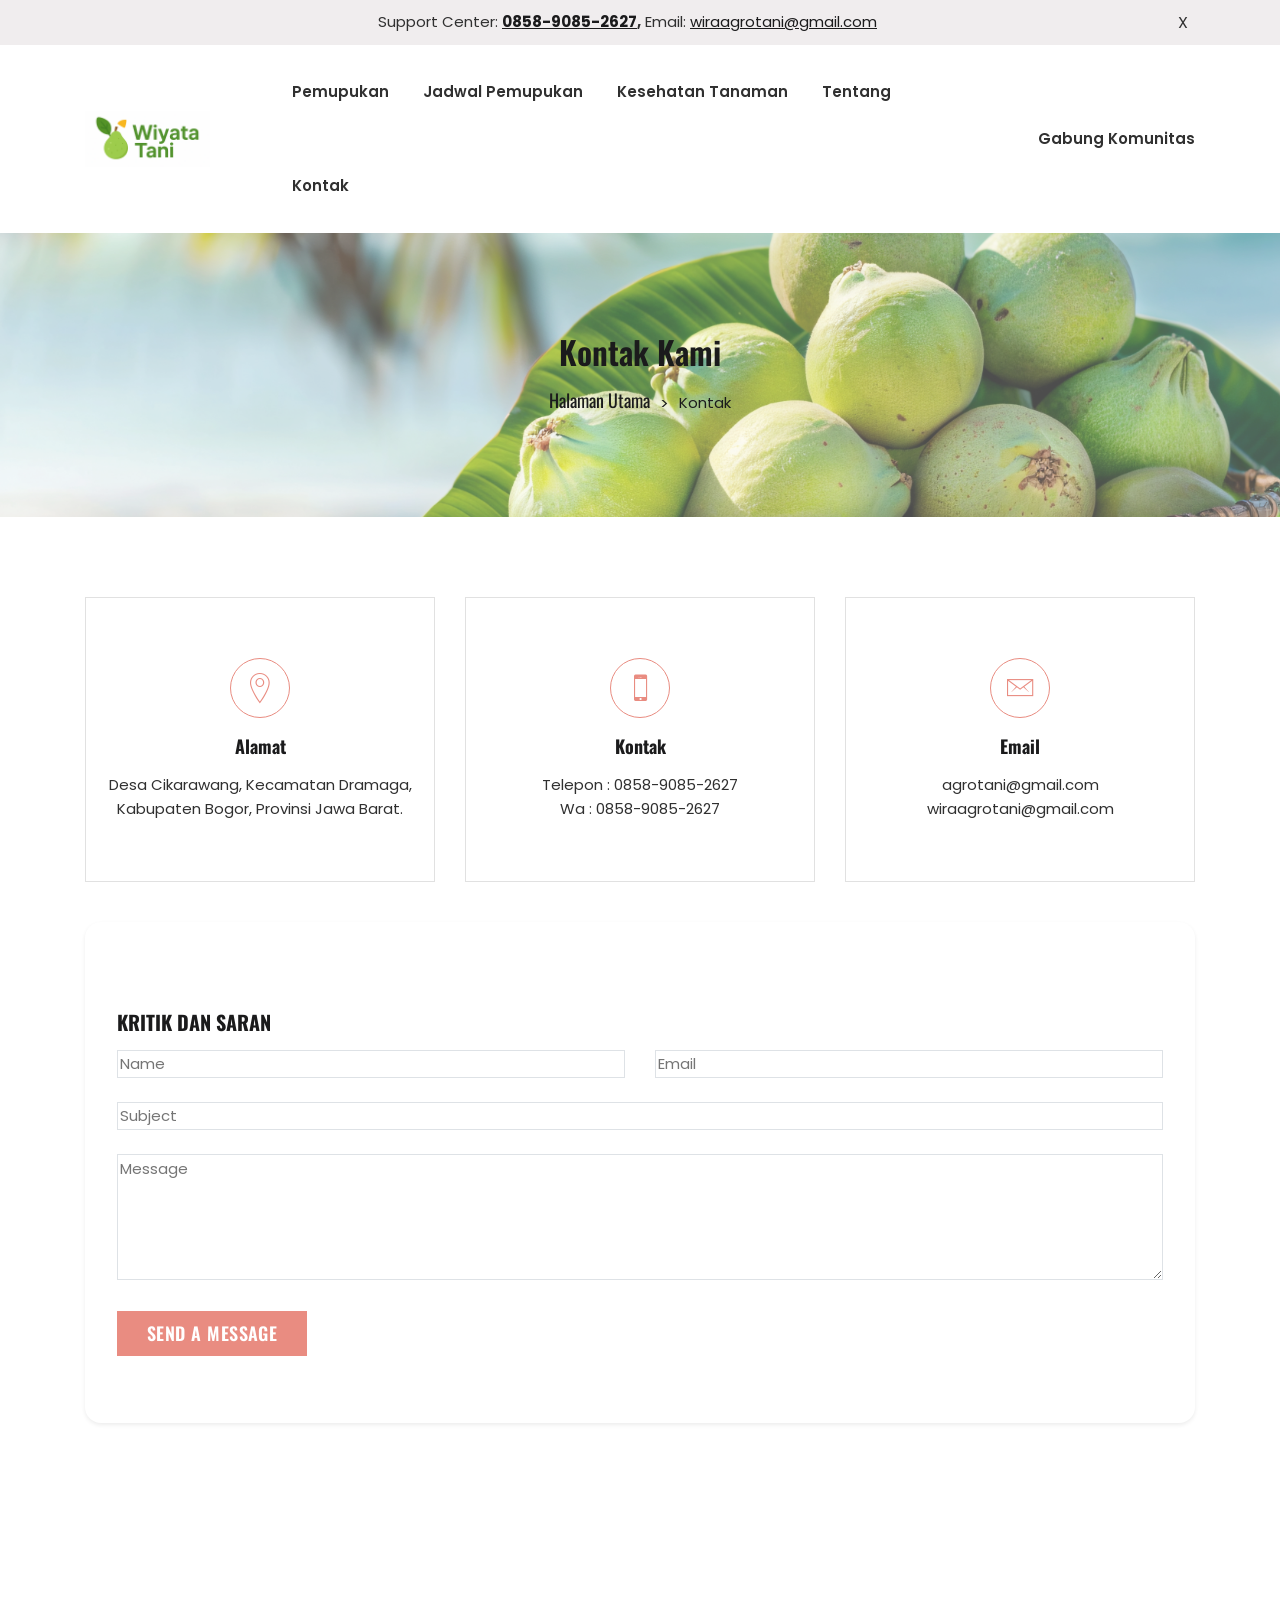
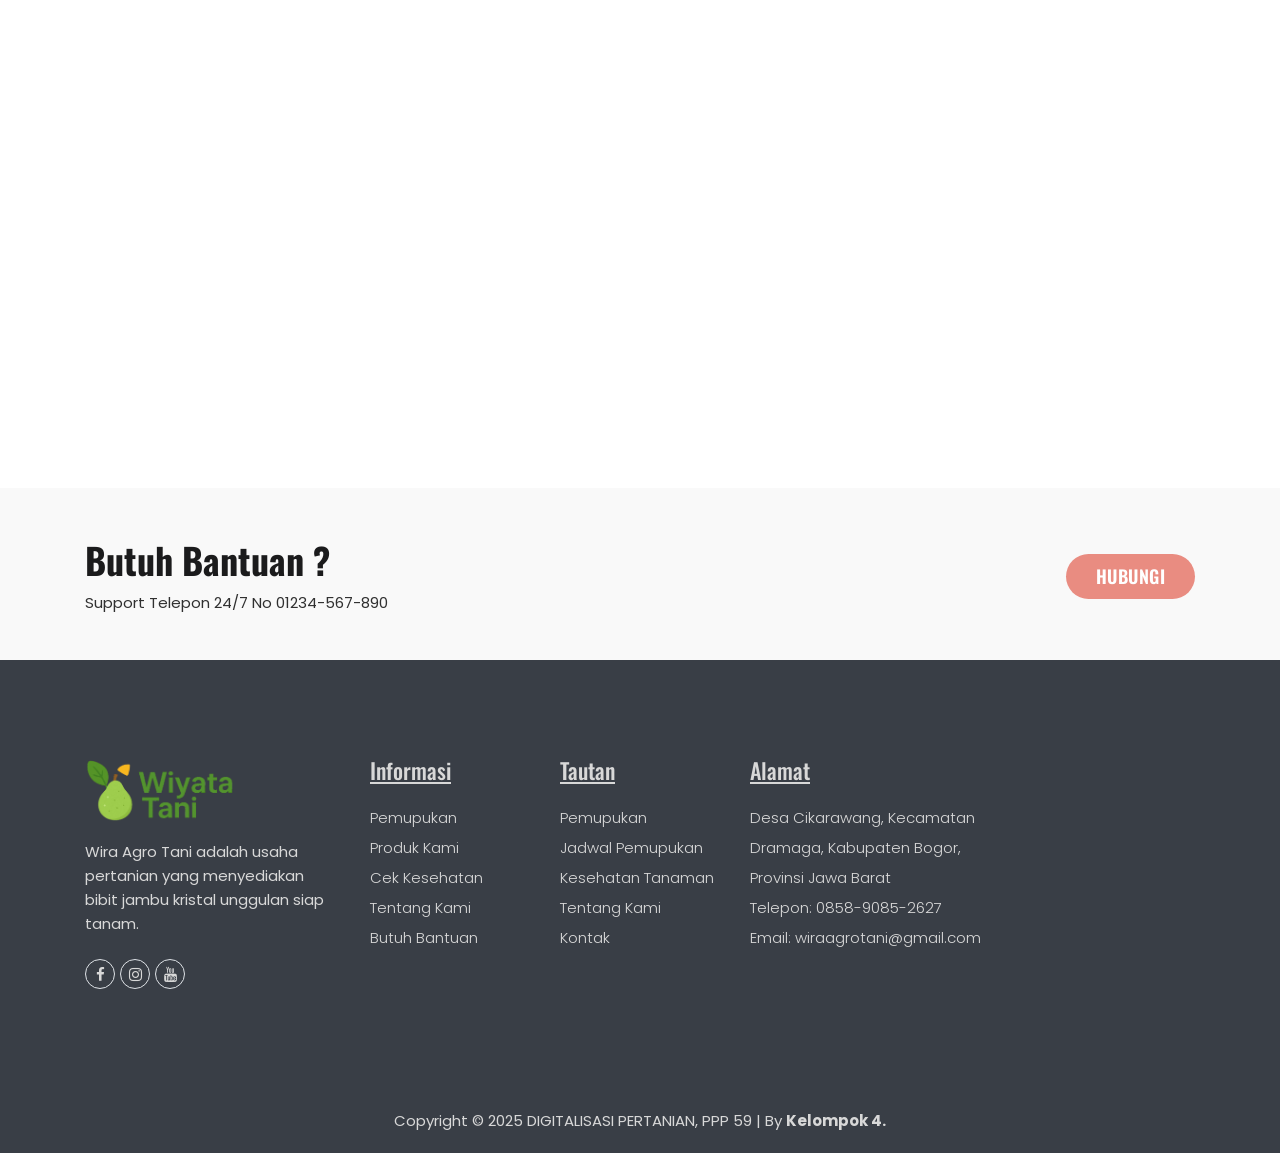
<file: kontak.html>
<!doctype html>
<html class="no-js" lang="en">

<head>
    <meta charset="utf-8">
    <meta http-equiv="x-ua-compatible" content="ie=edge">
    <title>Wiyata Tani</title>
    <meta name="robots" content="noindex, follow" />
    <meta name="description" content="">
    <meta name="viewport" content="width=device-width, initial-scale=1, shrink-to-fit=no">
    <!-- CSS
	============================================ -->
    <!-- Bootstrap CSS -->
    <link rel="stylesheet" href="assets/css/vendor/bootstrap.min.css">
    <!-- FontAwesome -->
    <link rel="stylesheet" href="assets/css/vendor/font.awesome.min.css">
    <!-- Ionicons -->
    <link rel="stylesheet" href="assets/css/vendor/ionicons.min.css">
    <!-- Slick CSS -->
    <link rel="stylesheet" href="assets/css/plugins/slick.min.css">
    <!-- Animation -->
    <link rel="stylesheet" href="assets/css/plugins/animate.min.css">
    <!-- jQuery Ui -->
    <link rel="stylesheet" href="assets/css/plugins/jquery-ui.min.css">
    <!-- Nice Select -->
    <link rel="stylesheet" href="assets/css/plugins/nice-select.min.css">
    <!-- Magnific Popup -->
    <link rel="stylesheet" href="assets/css/plugins/magnific-popup.css">

    <!-- Vendor & Plugins CSS (Please remove the comment from below vendor.min.css & plugins.min.css for better website load performance and remove css files from the above) -->

    <!-- <link rel="stylesheet" href="assets/css/vendor/vendor.min.css">
    <link rel="stylesheet" href="assets/css/plugins/plugins.min.css"> -->

    <!-- Main Style CSS (Please use minify version for better website load performance) -->
    <link rel="stylesheet" href="assets/css/style.css">
    <!-- <link rel="stylesheet" href="assets/css/style.min.css"> -->
</head>

<body>

    <div class="contact-wrapper">
        <header class="main-header-area">
            <header class="main-header-area">
                <!-- Header Top Area Start Here -->
            <div class="header-top-area header-top-2">
                <div class="container container-default-2 custom-area">
                    <div class="row">
                        <div class="col-12 col-custom header-top-wrapper text-center">
                            <div class="short-desc">
                                <p>Support Center: <strong><a href="#" title="tel:085890852627">0858-9085-2627 </a>, </strong></p>
                                <p> Email: <a href="#" title="mailto:wiraagrotani@gmail.com">wiraagrotani@gmail.com</a></p>
                            </div>
                            <span class="top-close-button">X</span>
                        </div>
                    </div>
                </div>
            </div>
            <!-- Header Top Area End Here -->
            <!-- Main Header Area Start -->
            <div class="main-header">
                <div class="container container-default custom-area">
                    <div class="row">
                        <div class="col-lg-12 col-custom">
                            <div class="row align-items-center">
                                <div class="col-lg-2 col-xl-2 col-sm-6 col-6 col-custom">
                                    <div class="header-logo d-flex align-items-center">
                                        <a href="index.html">
                                            <img class="img-full" src="assets/images/logo/baru.png" alt="Header Logo">
                                        </a>
                                    </div>
                                </div>
                                <div class="col-lg-8 col-xl-7 position-static d-none d-lg-block col-custom">
                                    <nav class="main-nav d-flex justify-content-center">
                                        <ul class="nav">
                                            <li>
                                                <a href="#">
                                                    <span class="menu-text">Pemupukan</span>
                                                </a>
                                            </li>
                                            <li>
                                                <a href="jadwal.html">
                                                    <span class="menu-text"> Jadwal Pemupukan</span>
                                                </a>
                                            </li>
                                            <li>
                                                <a href="kesehatan.html">
                                                    <span class="menu-text"> Kesehatan Tanaman</span>
                                                </a>
                                            </li>
                                            <li>
                                                <a href="tentang.html">
                                                    <span class="menu-text"> Tentang</span>
                                                </a>
                                            </li>
                                            <li>
                                                <a href="kontak.html">
                                                    <span class="menu-text">Kontak</span>
                                                </a>
                                            </li>
                                        </ul>
                                    </nav>
                                </div>
                                <div class="col-lg-2 col-xl-3 col-sm-6 col-6 col-custom">
                                    <div class="header-right-area main-nav">
                                        <ul class="nav">
                                            <li class="gabung-komunitas-wrap d-none d-xl-flex">
                                                <span><a href="https://chat.whatsapp.com/GLTcPvEOt9MH5h4TdWP">Gabung Komunitas</a></span>
                                            </li>
                                            
                                            <li class="mobile-menu-btn d-lg-none">
                                                <a class="off-canvas-btn" href="#">
                                                    <i class="fa fa-bars"></i>
                                                </a>
                                            </li>
                                        </ul>
                                    </div>
                                </div>
                            </div>
                        </div>
                    </div>
                </div>
            </div>
            <!-- Main Header Area End -->
            <!-- Sticky Header Start Here-->
            <div class="main-header header-sticky">
                <div class="container container-default custom-area">
                    <div class="row">
                        <div class="col-lg-12 col-custom">
                            <div class="row align-items-center">
                                <div class="col-lg-2 col-xl-2 col-sm-6 col-6 col-custom">
                                    <div class="header-logo d-flex align-items-center">
                                        <a href="index.html">
                                            <img class="img-full" src="assets/images/logo/baru.png" alt="Header Logo">
                                        </a>
                                    </div>
                                </div>
                                <div class="col-lg-8 col-xl-7 position-static d-none d-lg-block col-custom">
                                    <nav class="main-nav d-flex justify-content-center">
                                        <ul class="nav">
                                            <li>
                                                <a href="#">
                                                    <span class="menu-text">Pemupukan</span>
                                                </a>
                                            </li>
                                            <li>
                                                <a href="jadwal.html">
                                                    <span class="menu-text"> Jadwal Pemupukan</span>
                                                </a>
                                            </li>
                                            <li>
                                                <a href="kesehatan.html">
                                                    <span class="menu-text"> Kesehatan Tanaman</span>
                                                </a>
                                            </li>
                                            <li>
                                                <a href="tentang.html">
                                                    <span class="menu-text"> Tentang</span>
                                                </a>
                                            </li>
                                            <li>
                                                <a href="kontak.html">
                                                    <span class="menu-text">Kontak</span>
                                                </a>
                                            </li>
                                        </ul>
                                    </nav>
                                </div>
                                <div class="col-lg-2 col-xl-3 col-sm-6 col-6 col-custom">
                                    <div class="header-right-area main-nav">
                                        <ul class="nav">
                                            <li class="gabung-komunitas-wrap d-none d-xl-flex">
                                                <span><a href="https://chat.whatsapp.com/GLTcPvEOt9MH5h4TdWP">Gabung Komunitas</a></span>
                                            </li>
                                            
                                            <li class="mobile-menu-btn d-lg-none">
                                                <a class="off-canvas-btn" href="#">
                                                    <i class="fa fa-bars"></i>
                                                </a>
                                            </li>
                                        </ul>
                                    </div>
                                </div>
                            </div>
                        </div>
                    </div>
                </div>
            </div>
            <!-- Sticky Header End Here -->
            <!-- off-canvas menu start -->
            <aside class="off-canvas-wrapper" id="mobileMenu">
                <div class="off-canvas-overlay"></div>
                <div class="off-canvas-inner-content">
                    <div class="btn-close-off-canvas">
                        <i class="fa fa-times"></i>
                    </div>
                    <div class="off-canvas-inner">
                        <!-- mobile menu start -->
                        <div class="mobile-navigation">

                            <!-- mobile menu navigation start -->
                            <nav>
                                <ul class="mobile-menu">
                                    <li class="menu-item-has-children"><a href="index.html">Halaman Utama</a>
                                    </li>
                                    <li class="menu-item-has-children"><a href="#">Pemupukan</a>
                                    </li>
                                    <li class="menu-item-has-children "><a href="jadwal.html">Jadwal Pemupukan</a>
                                    </li>
                                    <li class="menu-item-has-children "><a href="kesehatan.html">Kesehatan Tanaman</a>
                                    </li>
                                    <li><a href="tentang.html">Tentang</a></li>
                                    <li><a href="kontak.html">Kontak</a></li>
                                </ul>
                            </nav>
                            <!-- mobile menu navigation end -->
                        </div>
                        <!-- mobile menu end -->
                        <div class="header-top-settings offcanvas-curreny-lang-support">
                            <!-- mobile menu navigation start -->
                            <nav>
                                <ul class="mobile-menu">
                                    <li class="menu-item-has-children"><a href="https://chat.whatsapp.com/GLTcPvEOt9MH5h4TdWP">Gabung Komunitas</a>
                                    </li>
                                </ul>
                            </nav>
                            <!-- mobile menu navigation end -->
                        </div>
                        <!-- offcanvas widget area start -->
                        <div class="offcanvas-widget-area">
                            <div class="top-info-wrap text-left text-black">
                                <ul>
                                    <li>
                                        <i class="fa fa-phone"></i>
                                        <a href="kontak.html">085890852627</a>
                                    </li>
                                    <li>
                                        <i class="fa fa-envelope"></i>
                                        <a href="kontak.html">wiraagrotani@gmail.com</a>
                                    </li>
                                </ul>
                            </div>
                            <div class="off-canvas-widget-social">
                                <a title="Facebook-f" href="#"><i class="fa fa-facebook-f"></i></a>
                                <a title="Instagram" href="#"><i class="fa fa-instagram"></i></a>
                                <a title="Youtube" href="#"><i class="fa fa-youtube"></i></a>
                            </div>
                        </div>
                        <!-- offcanvas widget area end -->
                    </div>
                </div>
            </aside>
            <!-- off-canvas menu end -->
            </header>
        <!-- Breadcrumb Area Start Here -->
        <div class="breadcrumbs-area position-relative">
            <div class="container">
                <div class="row">
                    <div class="col-12 text-center">
                        <div class="breadcrumb-content position-relative section-content">
                            <h3 class="title-3">Kontak Kami</h3>
                            <ul>
                                <li><a href="index.html">Halaman Utama</a></li>
                                <li>Kontak</li>
                            </ul>
                        </div>
                    </div>
                </div>
            </div>
        </div>
        <!-- Breadcrumb Area End Here -->
        <!-- Contact Us Area Start Here -->
        <div class="contact-us-area">
            <div class="container container-default-2 custom-area">
                <div class="row">
                    <div class="col-lg-4 col-md-6 col-custom">
                        <div class="contact-info-item">
                            <div class="con-info-icon">
                                <i class="ion-ios-location-outline"></i>
                            </div>
                            <div class="con-info-txt">
                                <h4>Alamat</h4>
                                <p>Desa Cikarawang, Kecamatan Dramaga, Kabupaten Bogor, Provinsi Jawa Barat.  </p>
                            </div>
                        </div>
                    </div>
                    <div class="col-lg-4 col-md-6 col-custom">
                        <div class="contact-info-item">
                            <div class="con-info-icon">
                                <i class="ion-iphone"></i>
                            </div>
                            <div class="con-info-txt">
                                <h4>Kontak</h4>
                                <p>Telepon : 0858-9085-2627<br>Wa : 0858-9085-2627</p>
                            </div>
                        </div>
                    </div>
                    <div class="col-lg-4 col-md-12 col-custom text-align-center">
                        <div class="contact-info-item">
                            <div class="con-info-icon">
                                <i class="ion-ios-email-outline"></i>
                            </div>
                            <div class="con-info-txt">
                                <h4>Email</h4>
                                <p>agrotani@gmail.com <br> wiraagrotani@gmail.com</p>
                            </div>
                        </div>
                    </div>
                </div>
                <!-- Tambahkan card wrapper pada form kritik saran -->
                <div class="row">
                    <div class="col-md-12 col-custom">
                        <div class="contact-form-card shadow-sm rounded-4">
                            <form method="post" action="assets/php/mail.php" id="contact-form" accept-charset="UTF-8" class="contact-form">
                                <div class="comment-box mt-5">
                                    <h5 class="text-uppercase">Kritik dan Saran</h5>
                                    <div class="row mt-3">
                                        <div class="col-md-6 col-custom">
                                            <div class="input-item mb-4">
                                                <input class="border rounded-0 w-100 input-area name" type="text" name="con_name" id="con_name" placeholder="Name">
                                            </div>
                                        </div>
                                        <div class="col-md-6 col-custom">
                                            <div class="input-item mb-4">
                                                <input class="border rounded-0 w-100 input-area email" type="email" name="con_email" id="con_email" placeholder="Email">
                                            </div>
                                        </div>
                                        <div class="col-12 col-custom">
                                            <div class="input-item mb-4">
                                                <input class="border rounded-0 w-100 input-area email" type="text" name="con_content" id="con_content" placeholder="Subject">
                                            </div>
                                        </div>
                                        <div class="col-12 col-custom">
                                            <div class="input-item mb-4">
                                                <textarea cols="30" rows="5" class="border rounded-0 w-100 custom-textarea input-area" name="con_message" id="con_message" placeholder="Message"></textarea>
                                            </div>
                                        </div>
                                        <div class="col-12 col-custom mt-40">
                                            <button type="submit" id="submit" name="submit" class="btn obrien-button primary-btn rounded-0 mb-0">Send A Message</button>
                                        </div>
                                        <p class="col-12 col-custom form-message mb-0"></p>
                                    </div>
                                </div>
                            </form>
                        </div>
                    </div>
                </div>
            </div>
        </div>
        <!-- Contact Us Area End Here -->
        <!-- Google Maps -->
        <div class="google-map-area">
            <div id="contacts" class="map-area">
                <div id="googleMap">
                    <iframe src="https://www.google.com/maps/embed?pb=!1m18!1m12!1m3!1d52371.44935142415!2d106.72419053614905!3d-6.537367959612337!2m3!1f0!2f0!3f0!3m2!1i1024!2i768!4f13.1!3m3!1m2!1s0x2e69c35673bb602f%3A0xa7e8c2ac9d15acf9!2sCikarawang%2C%20Dramaga%2C%20Bogor%20Regency%2C%20West%20Java!5e0!3m2!1sen!2sid!4v1747971547263!5m2!1sen!2sid " style="width:100%;height:100%"></iframe>
                </div>
            </div>
        </div>
        <!-- Google Maps End -->
        <!-- Support Area Start Here -->
        <div class="support-area">
            <div class="container container-default custom-area">
                <div class="row">
                    <div class="col-lg-12 col-custom">
                        <div class="support-wrapper d-flex">
                            <div class="support-content">
                                <h1 class="title">Butuh Bantuan ?</h1>
                                <p class="desc-content">Support Telepon 24/7 No 01234-567-890</p>
                            </div>
                            <div class="support-button d-flex align-items-center">
                                <a class="obrien-button primary-btn" href="kontak.html">Hubungi</a>
                            </div>
                        </div>
                    </div>
                </div>
            </div>
        </div>
        <!-- Support Area End Here -->
        <!-- Footer Area Start Here -->
        <footer class="footer-area">
            <div class="footer-widget-area">
                <div class="container container-default custom-area">
                    <div class="row">
                        <div class="col-12 col-sm-12 col-md-12 col-lg-3 col-custom">
                            <div class="single-footer-widget m-0">
                                <div class="footer-logo">
                                    <a href="index.html">
                                        <img src="assets/images/logo/rmlogo.png" alt="Logo Image">
                                    </a>
                                </div>
                                <p class="desc-content">Wira Agro Tani adalah usaha pertanian yang menyediakan bibit jambu kristal unggulan siap tanam.</p>
                                <div class="social-links">
                                    <ul class="d-flex">
                                        <li>
                                            <a class="border rounded-circle" href="#" title="Facebook">
                                                <i class="fa fa-facebook-f"></i>
                                            </a>
                                        </li>
                                        <li>
                                            <a class="border rounded-circle" href="#" title="Instagram">
                                                <i class="fa fa-instagram"></i>
                                            </a>
                                        </li>
                                        <li>
                                            <a class="border rounded-circle" href="#" title="Youtube">
                                                <i class="fa fa-youtube"></i>
                                            </a>
                                        </li>
                                    </ul>
                                </div>
                            </div>
                        </div>
                        <div class="col-12 col-sm-6 col-md-6 col-lg-2 col-custom">
                            <div class="single-footer-widget">
                                <h2 class="widget-title">Informasi</h2>
                                <ul class="widget-list">
                                    <li><a href="#">Pemupukan</a></li>
                                    <li><a href="#">Produk Kami</a></li>
                                    <li><a href="#">Cek Kesehatan</a></li>
                                    <li><a href="#">Tentang Kami</a></li>
                                    <li><a href="#">Butuh Bantuan</a></li>
                                </ul>
                            </div>
                        </div>
                        <div class="col-12 col-sm-6 col-md-6 col-lg-2 col-custom">
                            <div class="single-footer-widget">
                                <h2 class="widget-title">Tautan</h2>
                                <ul class="widget-list">
                                    <li><a href="#">Pemupukan</a></li>
                                    <li><a href="jadwal.html">Jadwal Pemupukan</a></li>
                                    <li><a href="kesehatan.html">Kesehatan Tanaman</a></li>
                                    <li><a href="tentang.html">Tentang Kami</a></li>
                                    <li><a href="kontak.html">Kontak</a></li>
                                </ul>
                            </div>
                        </div>
                        <div class="col-12 col-sm-6 col-md-6 col-lg-3 col-custom">
                            <div class="single-footer-widget">
                                <h2 class="widget-title">Alamat</h2>
                                <div class="widget-body">
                                    <address>Desa Cikarawang, Kecamatan Dramaga, Kabupaten Bogor, Provinsi Jawa Barat<br>Telepon: 0858-9085-2627<br>Email: wiraagrotani@gmail.com</address>
                                </div>
                            </div>
                        </div>
                    </div>
                </div>
            </div>
            <div class="footer-copyright-area">
                <div class="container custom-area">
                    <div class="row">
                        <div class="col-12 text-center col-custom">
                            <div class="copyright-content">
                                <p>Copyright © 2025 DIGITALISASI PERTANIAN, PPP 59</a> | By&nbsp;<strong>Kelompok 4.</strong>
                            </div>
                        </div>
                    </div>
                </div>
            </div>
        </footer>
        <!-- Footer Area End Here -->
    </div>

    <!-- Scroll to Top Start -->
    <a class="scroll-to-top" href="#">
        <i class="ion-chevron-up"></i>
    </a>
    <!-- Scroll to Top End -->

    <!-- JS
============================================ -->


    <!-- jQuery JS -->
    <script src="assets/js/vendor/jquery-3.6.0.min.js"></script>
    <!-- jQuery Migrate JS -->
    <script src="assets/js/vendor/jquery-migrate-3.3.2.min.js"></script>
    <!-- Modernizer JS -->
    <script src="assets/js/vendor/modernizr-2.8.3.min.js"></script>
    <!-- Bootstrap JS -->
    <script src="assets/js/vendor/bootstrap.bundle.min.js"></script>
    <!-- Slick Slider JS -->
    <script src="assets/js/plugins/slick.min.js"></script>
    <!-- Countdown JS -->
    <script src="assets/js/plugins/jquery.countdown.min.js"></script>
    <!-- Ajax JS -->
    <script src="assets/js/plugins/jquery.ajaxchimp.min.js"></script>
    <!-- Jquery Nice Select JS -->
    <script src="assets/js/plugins/jquery.nice-select.min.js"></script>
    <!-- Jquery Ui JS -->
    <script src="assets/js/plugins/jquery-ui.min.js"></script>
    <!-- jquery magnific popup js -->
    <script src="assets/js/plugins/jquery.magnific-popup.min.js"></script>

    <!-- Main JS -->
    <script src="assets/js/main.js"></script>

</body>

</html>
</file>
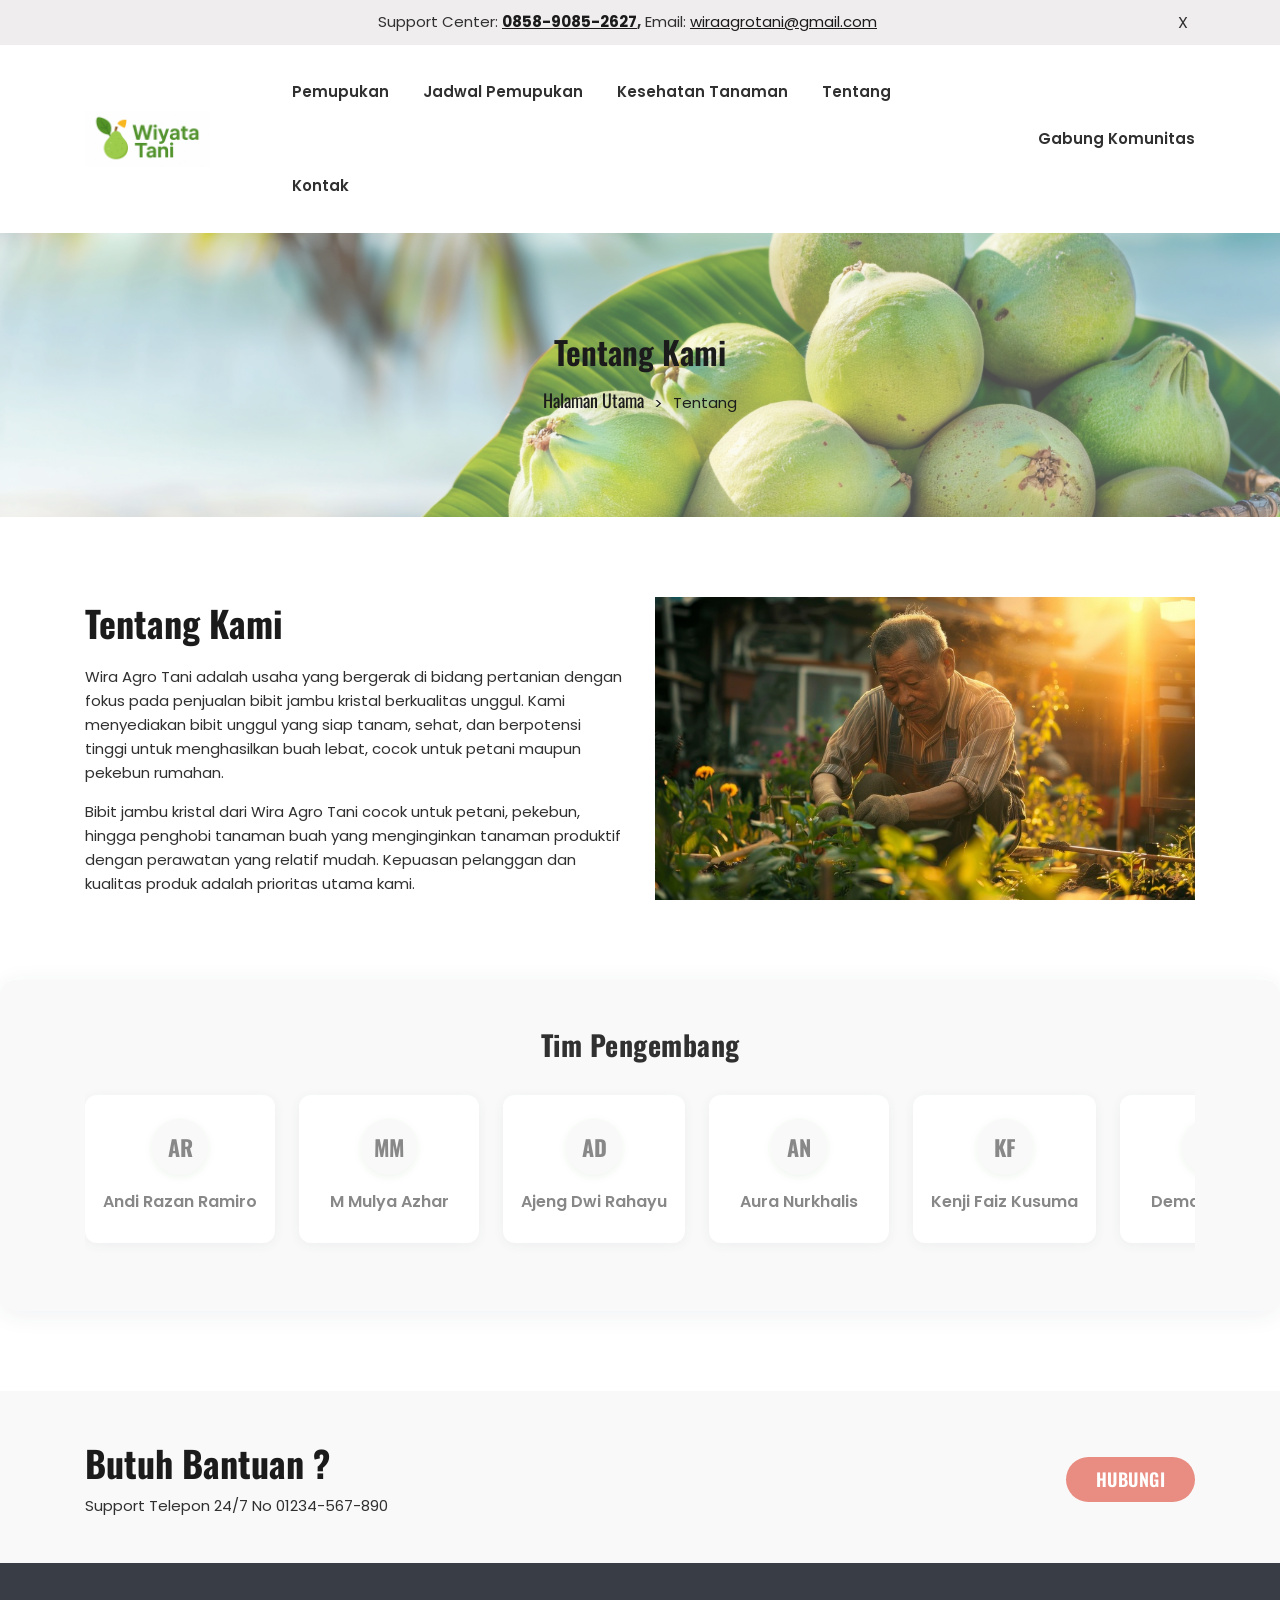
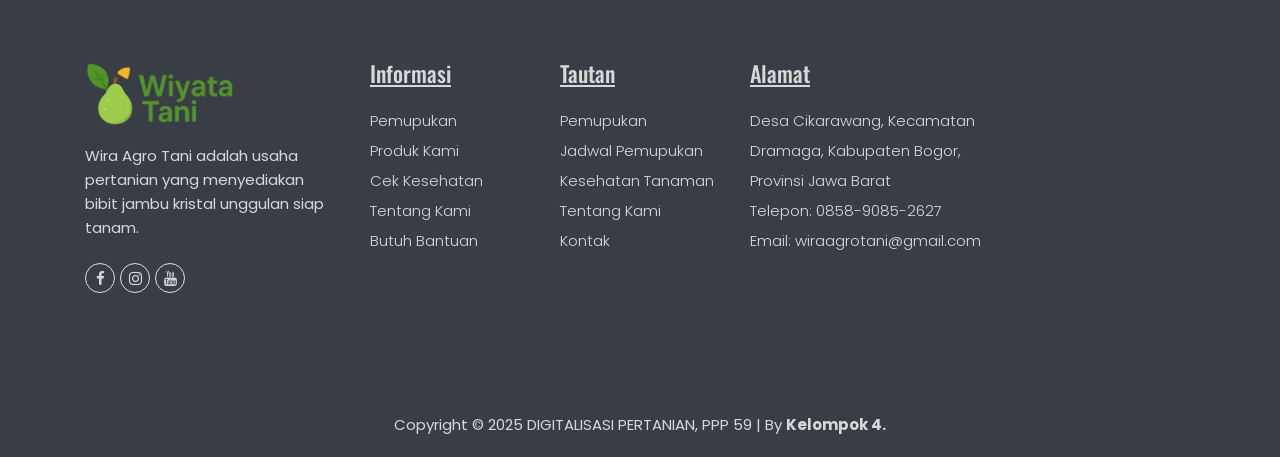
<file: tentang.html>
<!doctype html>
<html class="no-js" lang="en">

<head>
    <meta charset="utf-8">
    <meta http-equiv="x-ua-compatible" content="ie=edge">
    <title>Wiyata Tani</title>
    <meta name="robots" content="noindex, follow" />
    <meta name="description" content="">
    <meta name="viewport" content="width=device-width, initial-scale=1, shrink-to-fit=no">

    <!-- CSS
	============================================ -->
    <!-- Bootstrap CSS -->
    <link rel="stylesheet" href="assets/css/vendor/bootstrap.min.css">
    <!-- FontAwesome -->
    <link rel="stylesheet" href="assets/css/vendor/font.awesome.min.css">
    <!-- Ionicons -->
    <link rel="stylesheet" href="assets/css/vendor/ionicons.min.css">
    <!-- Slick CSS -->
    <link rel="stylesheet" href="assets/css/plugins/slick.min.css">
    <!-- Animation -->
    <link rel="stylesheet" href="assets/css/plugins/animate.min.css">
    <!-- jQuery Ui -->
    <link rel="stylesheet" href="assets/css/plugins/jquery-ui.min.css">
    <!-- Nice Select -->
    <link rel="stylesheet" href="assets/css/plugins/nice-select.min.css">
    <!-- Magnific Popup -->
    <link rel="stylesheet" href="assets/css/plugins/magnific-popup.css">

    <!-- Vendor & Plugins CSS (Please remove the comment from below vendor.min.css & plugins.min.css for better website load performance and remove css files from the above) -->

    <!-- <link rel="stylesheet" href="assets/css/vendor/vendor.min.css">
    <link rel="stylesheet" href="assets/css/plugins/plugins.min.css"> -->

    <!-- Main Style CSS (Please use minify version for better website load performance) -->
    <link rel="stylesheet" href="assets/css/style.css">
    <!-- <link rel="stylesheet" href="assets/css/style.min.css"> -->
</head>

<body>

    <div class="about-wrapper">
        <header class="main-header-area">
            <header class="main-header-area">
                <!-- Header Area Start Here -->
        <header class="main-header-area">
            <!-- Header Top Area Start Here -->
            <div class="header-top-area header-top-2">
                <div class="container container-default-2 custom-area">
                    <div class="row">
                        <div class="col-12 col-custom header-top-wrapper text-center">
                            <div class="short-desc">
                                <p>Support Center: <strong><a href="#" title="tel:085890852627">0858-9085-2627 </a>, </strong></p>
                                <p> Email: <a href="#" title="mailto:wiraagrotani@gmail.com">wiraagrotani@gmail.com</a></p>
                            </div>
                            <span class="top-close-button">X</span>
                        </div>
                    </div>
                </div>
            </div>
            <!-- Header Top Area End Here -->
            <!-- Main Header Area Start -->
            <div class="main-header">
                <div class="container container-default custom-area">
                    <div class="row">
                        <div class="col-lg-12 col-custom">
                            <div class="row align-items-center">
                                <div class="col-lg-2 col-xl-2 col-sm-6 col-6 col-custom">
                                    <div class="header-logo d-flex align-items-center">
                                        <a href="index.html">
                                            <img class="img-full" src="assets/images/logo/baru.png" alt="Header Logo">
                                        </a>
                                    </div>
                                </div>
                                <div class="col-lg-8 col-xl-7 position-static d-none d-lg-block col-custom">
                                    <nav class="main-nav d-flex justify-content-center">
                                        <ul class="nav">
                                            <li>
                                                <a href="#">
                                                    <span class="menu-text">Pemupukan</span>
                                                </a>
                                            </li>
                                            <li>
                                                <a href="jadwal.html">
                                                    <span class="menu-text"> Jadwal Pemupukan</span>
                                                </a>
                                            </li>
                                            <li>
                                                <a href="kesehatan.html">
                                                    <span class="menu-text"> Kesehatan Tanaman</span>
                                                </a>
                                            </li>
                                            <li>
                                                <a href="tentang.html">
                                                    <span class="menu-text"> Tentang</span>
                                                </a>
                                            </li>
                                            <li>
                                                <a href="kontak.html">
                                                    <span class="menu-text">Kontak</span>
                                                </a>
                                            </li>
                                        </ul>
                                    </nav>
                                </div>
                                <div class="col-lg-2 col-xl-3 col-sm-6 col-6 col-custom">
                                    <div class="header-right-area main-nav">
                                        <ul class="nav">
                                            <li class="gabung-komunitas-wrap d-none d-xl-flex">
                                                <span><a href="https://chat.whatsapp.com/GLTcPvEOt9MH5h4TdWP">Gabung Komunitas</a></span>
                                            </li>
                                            
                                            <li class="mobile-menu-btn d-lg-none">
                                                <a class="off-canvas-btn" href="#">
                                                    <i class="fa fa-bars"></i>
                                                </a>
                                            </li>
                                        </ul>
                                    </div>
                                </div>
                            </div>
                        </div>
                    </div>
                </div>
            </div>
            <!-- Main Header Area End -->
            <!-- Sticky Header Start Here-->
            <div class="main-header header-sticky">
                <div class="container container-default custom-area">
                    <div class="row">
                        <div class="col-lg-12 col-custom">
                            <div class="row align-items-center">
                                <div class="col-lg-2 col-xl-2 col-sm-6 col-6 col-custom">
                                    <div class="header-logo d-flex align-items-center">
                                        <a href="index.html">
                                            <img class="img-full" src="assets/images/logo/baru.png" alt="Header Logo">
                                        </a>
                                    </div>
                                </div>
                                <div class="col-lg-8 col-xl-7 position-static d-none d-lg-block col-custom">
                                    <nav class="main-nav d-flex justify-content-center">
                                        <ul class="nav">
                                            <li>
                                                <a href="#">
                                                    <span class="menu-text">Pemupukan</span>
                                                </a>
                                            </li>
                                            <li>
                                                <a href="jadwal.html">
                                                    <span class="menu-text"> Jadwal Pemupukan</span>
                                                </a>
                                            </li>
                                            <li>
                                                <a href="kesehatan.html">
                                                    <span class="menu-text"> Kesehatan Tanaman</span>
                                                </a>
                                            </li>
                                            <li>
                                                <a href="tentang.html">
                                                    <span class="menu-text"> Tentang</span>
                                                </a>
                                            </li>
                                            <li>
                                                <a href="kontak.html">
                                                    <span class="menu-text">Kontak</span>
                                                </a>
                                            </li>
                                        </ul>
                                    </nav>
                                </div>
                                <div class="col-lg-2 col-xl-3 col-sm-6 col-6 col-custom">
                                    <div class="header-right-area main-nav">
                                        <ul class="nav">
                                            <li class="gabung-komunitas-wrap d-none d-xl-flex">
                                                <span><a href="https://chat.whatsapp.com/GLTcPvEOt9MH5h4TdWP">Gabung Komunitas</a></span>
                                            </li>
                                            
                                            <li class="mobile-menu-btn d-lg-none">
                                                <a class="off-canvas-btn" href="#">
                                                    <i class="fa fa-bars"></i>
                                                </a>
                                            </li>
                                        </ul>
                                    </div>
                                </div>
                            </div>
                        </div>
                    </div>
                </div>
            </div>
            <!-- Sticky Header End Here -->
            <!-- off-canvas menu start -->
            <aside class="off-canvas-wrapper" id="mobileMenu">
                <div class="off-canvas-overlay"></div>
                <div class="off-canvas-inner-content">
                    <div class="btn-close-off-canvas">
                        <i class="fa fa-times"></i>
                    </div>
                    <div class="off-canvas-inner">
                        <!-- mobile menu start -->
                        <div class="mobile-navigation">

                            <!-- mobile menu navigation start -->
                            <nav>
                                <ul class="mobile-menu">
                                    <li class="menu-item-has-children"><a href="index.html">Halaman Utama</a>
                                    </li>
                                    <li class="menu-item-has-children"><a href="#">Pemupukan</a>
                                    </li>
                                    <li class="menu-item-has-children "><a href="jadwal.html">Jadwal Pemupukan</a>
                                    </li>
                                    <li class="menu-item-has-children "><a href="kesehatan.html">Kesehatan Tanaman</a>
                                    </li>
                                    <li><a href="tentang.html">Tentang</a></li>
                                    <li><a href="kontak.html">Kontak</a></li>
                                </ul>
                            </nav>
                            <!-- mobile menu navigation end -->
                        </div>
                        <!-- mobile menu end -->
                        <div class="header-top-settings offcanvas-curreny-lang-support">
                            <!-- mobile menu navigation start -->
                            <nav>
                                <ul class="mobile-menu">
                                    <li class="menu-item-has-children"><a href="https://chat.whatsapp.com/GLTcPvEOt9MH5h4TdWP">Gabung Komunitas</a>
                                    </li>
                                </ul>
                            </nav>
                            <!-- mobile menu navigation end -->
                        </div>
                        <!-- offcanvas widget area start -->
                        <div class="offcanvas-widget-area">
                            <div class="top-info-wrap text-left text-black">
                                <ul>
                                    <li>
                                        <i class="fa fa-phone"></i>
                                        <a href="kontak.html">0858-9085-2627</a>
                                    </li>
                                    <li>
                                        <i class="fa fa-envelope"></i>
                                        <a href="kontak.html">wiraagrotani@gmail.com</a>
                                    </li>
                                </ul>
                            </div>
                            <div class="off-canvas-widget-social">
                                <a title="Facebook-f" href="#"><i class="fa fa-facebook-f"></i></a>
                                <a title="Instagram" href="#"><i class="fa fa-instagram"></i></a>
                                <a title="Youtube" href="#"><i class="fa fa-youtube"></i></a>
                            </div>
                        </div>
                        <!-- offcanvas widget area end -->
                    </div>
                </div>
            </aside>
            <!-- off-canvas menu end -->
            </header>
        <!-- Breadcrumb Area Start Here -->
        <div class="breadcrumbs-area position-relative mb-text-p">
            <div class="container">
                <div class="row">
                    <div class="col-12 text-center">
                        <div class="breadcrumb-content position-relative section-content">
                            <h3 class="title-3">Tentang Kami</h3>
                            <ul>
                                <li><a href="index.html">Halaman Utama</a></li>
                                <li>Tentang</li>
                            </ul>
                        </div>
                    </div>
                </div>
            </div>
        </div>
        <!-- Breadcrumb Area End Here -->
        <!-- About Us Area Start Here -->
        <!-- Feature Area Start Here -->
        <div class="feature-area mb-no-text">
            <div class="container container-default custom-area">
                <div class="row">
                    <div class="col-xl-6 col-lg-5 col-md-12 col-custom">
                        <div class="feature-content-wrapper">
                            <h2 class="title">Tentang Kami</h2>
                            <p class="desc-content">Wira Agro Tani adalah usaha yang bergerak di bidang pertanian dengan fokus pada penjualan bibit jambu kristal berkualitas unggul. Kami menyediakan bibit unggul yang siap tanam, sehat, dan berpotensi tinggi untuk menghasilkan buah lebat, cocok untuk petani maupun pekebun rumahan.</p>
                            <p class="desc-content">Bibit jambu kristal dari Wira Agro Tani cocok untuk petani, pekebun, hingga penghobi tanaman buah yang menginginkan tanaman produktif dengan perawatan yang relatif mudah. Kepuasan pelanggan dan kualitas produk adalah prioritas utama kami.</p>
                        </div>
                    </div>
                    <div class="col-xl-6 col-lg-7 col-md-12 col-custom">
                        <div class="feature-image position-relative">
                            <img src="assets/images/feature/mn.jpg" alt="Obrien Feature">
                        </div>
                    </div>
                </div>
            </div>
        </div>
        <!-- Feature Area End Here -->
        <!-- About Us Area End Here -->

        <!-- Facilitator Carousel Start -->
        <section class="facilitator-carousel-section py-5">
            <div class="container container-default custom-area">
                <div class="row justify-content-center">
                    <div class="col-lg-8 col-md-10 text-center">
                        <h3 class="facilitator-title mb-4">Tim Pengembang</h3>
                    </div>
                </div>
                <div class="facilitator-carousel-wrapper">
                    <div class="facilitator-carousel">
                        <div class="facilitator-card">
                            <div class="facilitator-avatar">
                                <span class="avatar-text">AR</span>
                            </div>
                            <div class="facilitator-name">Andi Razan Ramiro</div>
                        </div>
                        <div class="facilitator-card">
                            <div class="facilitator-avatar">
                                <span class="avatar-text">MM</span>
                            </div>
                            <div class="facilitator-name">M Mulya Azhar</div>
                        </div>
                        <div class="facilitator-card">
                            <div class="facilitator-avatar">
                                <span class="avatar-text">AD</span>
                            </div>
                            <div class="facilitator-name">Ajeng Dwi Rahayu</div>
                        </div>
                        <div class="facilitator-card">
                            <div class="facilitator-avatar">
                                <span class="avatar-text">AN</span>
                            </div>
                            <div class="facilitator-name">Aura Nurkhalis</div>
                        </div>
                        <div class="facilitator-card">
                            <div class="facilitator-avatar">
                                <span class="avatar-text">KF</span>
                            </div>
                            <div class="facilitator-name">Kenji Faiz Kusuma</div>
                        </div>
                        <div class="facilitator-card">
                            <div class="facilitator-avatar">
                                <span class="avatar-text">DM</span>
                            </div>
                            <div class="facilitator-name">Dema Mariska</div>
                        </div>
                        <div class="facilitator-card">
                            <div class="facilitator-avatar">
                                <span class="avatar-text">RO</span>
                            </div>
                            <div class="facilitator-name">Rina Octavia Hasanah</div>
                        </div>
                    </div>
                </div>
            </div>
        </section>
        <!-- Facilitator Carousel End -->

        <!-- Support Area Start Here -->
        <div class="support-area">
            <div class="container container-default custom-area">
                <div class="row">
                    <div class="col-lg-12 col-custom">
                        <div class="support-wrapper d-flex">
                            <div class="support-content">
                                <h1 class="title">Butuh Bantuan ?</h1>
                                <p class="desc-content">Support Telepon 24/7 No 01234-567-890</p>
                            </div>
                            <div class="support-button d-flex align-items-center">
                                <a class="obrien-button primary-btn" href="kontak.html">Hubungi</a>
                            </div>
                        </div>
                    </div>
                </div>
            </div>
        </div>
        <!-- Support Area End Here -->
        <!-- Footer Area Start Here -->
        <footer class="footer-area">
            <div class="footer-widget-area">
                <div class="container container-default custom-area">
                    <div class="row">
                        <div class="col-12 col-sm-12 col-md-12 col-lg-3 col-custom">
                            <div class="single-footer-widget m-0">
                                <div class="footer-logo">
                                    <a href="index.html">
                                        <img src="assets/images/logo/rmlogo.png" alt="Logo Image">
                                    </a>
                                </div>
                                <p class="desc-content">Wira Agro Tani adalah usaha pertanian yang menyediakan bibit jambu kristal unggulan siap tanam.</p>
                                <div class="social-links">
                                    <ul class="d-flex">
                                        <li>
                                            <a class="border rounded-circle" href="#" title="Facebook">
                                                <i class="fa fa-facebook-f"></i>
                                            </a>
                                        </li>
                                        <li>
                                            <a class="border rounded-circle" href="#" title="Instagram">
                                                <i class="fa fa-instagram"></i>
                                            </a>
                                        </li>
                                        <li>
                                            <a class="border rounded-circle" href="#" title="Youtube">
                                                <i class="fa fa-youtube"></i>
                                            </a>
                                        </li>
                                    </ul>
                                </div>
                            </div>
                        </div>
                        <div class="col-12 col-sm-6 col-md-6 col-lg-2 col-custom">
                            <div class="single-footer-widget">
                                <h2 class="widget-title">Informasi</h2>
                                <ul class="widget-list">
                                    <li><a href="#">Pemupukan</a></li>
                                    <li><a href="#">Produk Kami</a></li>
                                    <li><a href="#">Cek Kesehatan</a></li>
                                    <li><a href="#">Tentang Kami</a></li>
                                    <li><a href="#">Butuh Bantuan</a></li>
                                </ul>
                            </div>
                        </div>
                        <div class="col-12 col-sm-6 col-md-6 col-lg-2 col-custom">
                            <div class="single-footer-widget">
                                <h2 class="widget-title">Tautan</h2>
                                <ul class="widget-list">
                                    <li><a href="#">Pemupukan</a></li>
                                    <li><a href="jadwal.html">Jadwal Pemupukan</a></li>
                                    <li><a href="kesehatan.html">Kesehatan Tanaman</a></li>
                                    <li><a href="tentang.html">Tentang Kami</a></li>
                                    <li><a href="kontak.html">Kontak</a></li>
                                </ul>
                            </div>
                        </div>
                        <div class="col-12 col-sm-6 col-md-6 col-lg-3 col-custom">
                            <div class="single-footer-widget">
                                <h2 class="widget-title">Alamat</h2>
                                <div class="widget-body">
                                    <address>Desa Cikarawang, Kecamatan Dramaga, Kabupaten Bogor, Provinsi Jawa Barat<br>Telepon: 0858-9085-2627<br>Email: wiraagrotani@gmail.com</address>
                                </div>
                            </div>
                        </div>
                    </div>
                </div>
            </div>
            <div class="footer-copyright-area">
                <div class="container custom-area">
                    <div class="row">
                        <div class="col-12 text-center col-custom">
                            <div class="copyright-content">
                                <p>Copyright © 2025 DIGITALISASI PERTANIAN, PPP 59</a> | By&nbsp;<strong>Kelompok 4.</strong>
                            </div>
                        </div>
                    </div>
                </div>
            </div>
        </footer>
        <!-- Footer Area End Here -->
    </div>

    <!-- Scroll to Top Start -->
    <a class="scroll-to-top" href="#">
        <i class="ion-chevron-up"></i>
    </a>
    <!-- Scroll to Top End -->

    <!-- JS
============================================ -->

    <!-- jQuery JS -->
    <script src="assets/js/vendor/jquery-3.6.0.min.js"></script>
    <!-- jQuery Migrate JS -->
    <script src="assets/js/vendor/jquery-migrate-3.3.2.min.js"></script>
    <!-- Modernizer JS -->
    <script src="assets/js/vendor/modernizr-2.8.3.min.js"></script>
    <!-- Bootstrap JS -->
    <script src="assets/js/vendor/bootstrap.bundle.min.js"></script>
    <!-- Slick Slider JS -->
    <script src="assets/js/plugins/slick.min.js"></script>
    <!-- Countdown JS -->
    <script src="assets/js/plugins/jquery.countdown.min.js"></script>
    <!-- Ajax JS -->
    <script src="assets/js/plugins/jquery.ajaxchimp.min.js"></script>
    <!-- Jquery Nice Select JS -->
    <script src="assets/js/plugins/jquery.nice-select.min.js"></script>
    <!-- Jquery Ui JS -->
    <script src="assets/js/plugins/jquery-ui.min.js"></script>
    <!-- jquery magnific popup js -->
    <script src="assets/js/plugins/jquery.magnific-popup.min.js"></script>

    <!-- Main JS -->
    <script src="assets/js/main.js"></script>

</body>

</html>
</file>
<file: assets/css/style.css>
/* =============================================
=                CSS Index            =
============================================= */
/*

    00 - Base - Variables
    00 - Base - Mixins
    01 - Global - Default
    02 - Global - Helper
    03 - Global - Color
    04 - Layout - Header
    05 - Layout - Footer
    06 - Pages - Blog
    07 - Pages - Shop
    08 - Pages - Single-product
    09 - Pages - Contact
    10 - Pages - Error
    11 - Pages - Compare
    12 - Pages - Cart
    13 - Pages - Checkout
    14 - Pages - Wishlist
    15 - Pages - FAQ
    16 - Pages - My-Account
    17 - Pages - Login-Register
    18 - Components - Button
    19 - Components - Slider
    20 - Components - Feature
    21 - Components - Product
    22 - Components - Banner
    23 - Components - Newsletter 
    24 - Components - Support
    25 - Components - Action-plan
    26 - Components - Brand-logo
    27 - Components - Modal
    28 - Components - Breadcrumb

  =====  End of CSS Index  ====== */
/*----------------------------------------*/
/*    00 - Base - Variables
/*----------------------------------------*/
/*----------------------------------------*/
/*    00 - Base - Mixins
/*----------------------------------------*/
/*----------------------------------------*/
/*    01 - Global - Default
/*----------------------------------------*/
/*-- Google Font --*/
@import url("https://fonts.googleapis.com/css2?family=Poppins:ital,wght@0,100;0,200;0,300;0,400;0,500;0,600;0,700;0,800;0,900;1,100;1,200;1,300;1,400;1,500;1,600;1,700;1,800;1,900&display=swap");
@import url("https://fonts.googleapis.com/css2?family=Oswald:wght@200;300;400;469;500;600;700&display=swap");
body {
  font-size: 15px;
  line-height: 1.6;
  font-weight: 400;
  color: #303030;
  font-family: "Poppins", sans-serif;
  scroll-behavior: smooth;
}

h1,
h2,
h3,
h4,
h5,
h6 {
  font-family: "Oswald", sans-serif;
  color: #1B1B1C;
  font-weight: 700;
  margin: 0;
  line-height: 1.2;
}

p {
  margin-bottom: 0px;
}

input[type=number]::-webkit-inner-spin-button,
input[type=number]::-webkit-outer-spin-button {
  -webkit-appearance: none;
  margin: 0;
}

input[type=number] {
  -moz-appearance: textfield;
}

ul {
  margin: 0;
  padding: 0;
  list-style: none;
}

img {
  max-width: 100%;
}

.img-full {
  width: 100%;
  height: 100%;
  overflow: hidden;
  display: block;
}

a {
  color: inherit;
  display: inline-block;
  line-height: inherit;
  text-decoration: none;
  cursor: pointer;
}

a:hover {
  color: #E98C81;
}

a,
button,
i {
  -webkit-transition: .3s;
  -o-transition: .3s;
  transition: .3s;
}

a,
a:hover,
a:focus,
a:active,
button,
button:focus,
.btn,
.btn:focus,
input,
input:focus,
select,
textarea,
.slick-slide {
  text-decoration: none;
  outline: 0;
}

input.input-field {
  border: 1px solid #e1e1e1;
}

textarea.textarea-field {
  border: 1px solid #e1e1e1;
}

input[type="checkbox"] {
  display: none;
}

input[type="checkbox"] + label {
  position: relative;
  padding-left: 30px;
  line-height: 20px;
  font-size: 14px;
  font-weight: 400;
  margin: 0;
}

input[type="checkbox"] + label:before {
  position: absolute;
  left: 0;
  top: 0;
  width: 20px;
  height: 20px;
  display: block;
  border: 2px solid #e1e1e1;
  content: "";
  -webkit-transition: .3s;
  -o-transition: .3s;
  transition: .3s;
}

input[type="checkbox"] + label:after {
  position: absolute;
  left: 0;
  top: 0;
  display: block;
  content: "\f00c";
  font-family: 'FontAwesome';
  font-weight: 600;
  font-size: 12px;
  line-height: 20px;
  opacity: 0;
  width: 20px;
  text-align: center;
  -webkit-transition: .3s;
  -o-transition: .3s;
  transition: .3s;
  color: #13aff0;
}

input[type="checkbox"]:checked + label:before {
  border: 2px solid #e1e1e1;
}

input[type="checkbox"]:checked + label:after {
  opacity: 1;
}

button,
.btn {
  cursor: pointer;
  border: 0;
  padding: 0;
  background-color: transparent;
}

.overflow-hidden {
  overflow: hidden;
}

/* ---Font Style--- */
.font-style_italic {
  font-style: italic;
}

/* ---Line Height--- */
.line-height-1 {
  line-height: 1;
}

/*----------------------------------------*/
/*    02 - Global - Helper
/*----------------------------------------*/
/*--- Custom Container ---*/
@media (min-width: 1501px) {
  .container-default {
    max-width: 1480px;
  }
}

@media (min-width: 1501px) {
  .container-default-2 {
    max-width: 1140px;
  }
}

/*--- Custom Container, row and col  ---*/
.container.custom-area {
  padding-right: 15px;
  padding-left: 15px;
}

.container.custom-area .row {
  margin-right: -15px;
  margin-left: -15px;
}

.container.custom-area .col-custom {
  padding-right: 15px;
  padding-left: 15px;
}

/*-- Boxed Home Layout --*/
.boxed-layout {
  -webkit-box-shadow: -3px 0 50px -2px rgba(0, 0, 0, 0.14);
          box-shadow: -3px 0 50px -2px rgba(0, 0, 0, 0.14);
  max-width: 90%;
  margin: auto;
}

/* --- Preloader---*/
#preloader {
  position: fixed;
  top: 0;
  left: 0;
  right: 0;
  bottom: 0;
  background-color: #ffffff;
  z-index: 99999999;
}

.preloader {
  width: 50px;
  height: 50px;
  display: inline-block;
  padding: 0px;
  text-align: left;
  -webkit-box-sizing: border-box;
          box-sizing: border-box;
  position: absolute;
  top: 50%;
  left: 50%;
  margin-left: -25px;
  margin-top: -25px;
}

.preloader span {
  position: absolute;
  display: inline-block;
  width: 50px;
  height: 50px;
  background: #E98C81;
  -webkit-animation: preloader 1.3s linear infinite;
          animation: preloader 1.3s linear infinite;
}

.preloader span:last-child {
  -webkit-animation-delay: -0.8s;
          animation-delay: -0.8s;
}

@-webkit-keyframes preloader {
  0% {
    -webkit-transform: scale(0, 0);
            transform: scale(0, 0);
    opacity: .9;
  }
  100% {
    -webkit-transform: scale(1, 1);
            transform: scale(1, 1);
    opacity: 0;
  }
}

@keyframes preloader {
  0% {
    -webkit-transform: scale(0, 0);
            transform: scale(0, 0);
    opacity: .9;
  }
  100% {
    -webkit-transform: scale(1, 1);
            transform: scale(1, 1);
    opacity: 0;
  }
}

/* ---Section Title--- */
.title {
  font-size: 36px;
}

@media (max-width: 575px) {
  .title {
    font-size: 30px;
  }
}

@media (max-width: 479px) {
  .title {
    font-size: 26px;
  }
}

.title-2 {
  font-size: 18px;
}

.section-content .title-1 {
  font-size: 30px;
  font-weight: 500;
}

@media (max-width: 479px) {
  .section-content .title-1 {
    font-size: 26px;
  }
}

.section-content .title-3 {
  font-size: 32px;
  font-weight: 600;
}

@media (max-width: 575px) {
  .section-content .title-3 {
    font-size: 28px;
  }
}

@media (max-width: 479px) {
  .section-content .title-3 {
    font-size: 26px;
  }
}

.section-content .title-4 {
  font-size: 24px;
  font-weight: 400;
}

.section-content .title-4 span {
  color: #E98C81;
}

@media (max-width: 575px) {
  .section-content .title-4 {
    font-size: 20px;
  }
}

@media (max-width: 479px) {
  .section-content .title-4 {
    font-size: 18px;
  }
}

/* ---Spacing Between Two Row---*/
.product-slider .slick-slide div:not(:last-child) .product-item {
  padding-bottom: 55px;
}

/* ---Tab Content & Pane Fix--- */
/*-- Scroll To Top --*/
.scroll-to-top {
  background-color: #E98C81;
  color: #ffffff;
  position: fixed;
  right: 50px;
  top: 0%;
  width: 50px;
  height: 50px;
  line-height: 50px;
  z-index: 999;
  font-size: 16px;
  overflow: hidden;
  display: -webkit-box;
  display: -webkit-flex;
  display: -ms-flexbox;
  display: flex;
  -webkit-box-pack: center;
  -webkit-justify-content: center;
      -ms-flex-pack: center;
          justify-content: center;
  text-align: center;
  opacity: 0;
  visibility: hidden;
  border-radius: 50%;
  -webkit-box-shadow: 0 2px 2px 0 rgba(0, 0, 0, 0.14);
          box-shadow: 0 2px 2px 0 rgba(0, 0, 0, 0.14);
  -webkit-transition: .9s;
  -o-transition: .9s;
  transition: .9s;
}

.scroll-to-top.show {
  opacity: 1;
  visibility: visible;
  top: 98%;
  -webkit-transform: translateY(-98%);
      -ms-transform: translateY(-98%);
          transform: translateY(-98%);
}

.scroll-to-top:hover {
  background-color: #1B1B1C;
}

.product-rating i {
  font-size: 18px;
  margin-right: 1px;
  color: #E98C81;
}

/* ---Pagination--- */
.pagination li {
  margin-right: 20px;
}

.pagination li:last-child {
  margin-right: 0;
}

.pagination li:hover a {
  color: #000000;
}

.pagination li:active a {
  color: #000000;
}

.pagination li a {
  color: #a7a7a7;
}

/* ---Tag--- */
/* ---Range Slider--- */
.price-filter .ui-widget-content {
  background-color: #e1e1e1;
  border: none;
  border-radius: 0;
  -webkit-box-shadow: none;
          box-shadow: none;
  cursor: pointer;
  height: 5px;
  margin: 0 0 25px;
  width: 100%;
  border-top-left-radius: 25px;
  border-top-right-radius: 25px;
  border-bottom-left-radius: 25px;
  border-bottom-right-radius: 25px;
}

.price-filter .ui-slider-range {
  background-color: #1b1b1b;
  border: none;
  -webkit-box-shadow: none;
          box-shadow: none;
  height: 100%;
}

.price-filter .ui-slider-handle {
  background: #ffffff;
  -webkit-box-shadow: 0 1px 4px 0 rgba(0, 0, 0, 0.4);
          box-shadow: 0 1px 4px 0 rgba(0, 0, 0, 0.4);
  display: block;
  outline: none;
  width: 20px;
  height: 20px;
  line-height: 15px;
  margin: 0;
  text-align: center;
  top: 50%;
  border-radius: 100%;
  -webkit-box-shadow: 0px 0px 6.65px 0.35px rgba(0, 0, 0, 0.15);
          box-shadow: 0px 0px 6.65px 0.35px rgba(0, 0, 0, 0.15);
  -webkit-transform: translate(0, -50%);
      -ms-transform: translate(0, -50%);
          transform: translate(0, -50%);
  cursor: e-resize;
  -webkit-transition: .3s;
  -o-transition: .3s;
  transition: .3s;
}

.price-filter .ui-slider-handle:last-child {
  -webkit-transform: translate(0%, -50%);
      -ms-transform: translate(0%, -50%);
          transform: translate(0%, -50%);
}

.price-filter .ui-slider-handle:hover {
  background-color: #E98C81;
}

.price-filter .price-slider-amount {
  display: -webkit-box;
  display: -webkit-flex;
  display: -ms-flexbox;
  display: flex;
  -webkit-box-pack: justify;
  -webkit-justify-content: space-between;
      -ms-flex-pack: justify;
          justify-content: space-between;
  -webkit-box-align: center;
  -webkit-align-items: center;
      -ms-flex-align: center;
          align-items: center;
}

.price-filter .price-slider-amount .filter-btn {
  border: 2px solid #1b1b1b;
  width: 110px;
  height: 40px;
  line-height: 38px;
  font-size: 12px;
  -webkit-transition: .3s;
  -o-transition: .3s;
  transition: .3s;
}

@media only screen and (min-width: 992px) and (max-width: 1199px) {
  .price-filter .price-slider-amount .filter-btn {
    width: 40px;
    font-size: 14px;
  }
}

.price-filter .price-slider-amount .filter-btn:hover {
  background-color: #E98C81;
  border-color: #E98C81;
  color: #ffffff;
}

.price-filter .price-slider-amount .label-input label {
  font-size: 14px;
  margin: 0;
  text-transform: capitalize;
  padding-left: 5px;
}

.price-filter .price-slider-amount .label-input input {
  background: transparent none repeat scroll 0 0;
  border: medium none;
  -webkit-box-shadow: none;
          box-shadow: none;
  font-size: 14px;
  height: inherit;
  padding-left: 5px;
  width: 99px;
}

/* ---Countdown--- */
.countdown-wrapper {
  margin-bottom: 10px;
}

.countdown-wrapper .single-countdown {
  display: -webkit-box;
  display: -webkit-flex;
  display: -ms-flexbox;
  display: flex;
  -webkit-box-orient: vertical;
  -webkit-box-direction: normal;
  -webkit-flex-direction: column;
      -ms-flex-direction: column;
          flex-direction: column;
  -webkit-box-align: center;
  -webkit-align-items: center;
      -ms-flex-align: center;
          align-items: center;
  text-align: center;
  -webkit-box-pack: center;
  -webkit-justify-content: center;
      -ms-flex-pack: center;
          justify-content: center;
  margin-right: 20px;
}

.countdown-wrapper .single-countdown:last-child {
  margin-right: 0;
}

.countdown-wrapper .single-countdown .single-countdown_time {
  font-size: 40px;
  font-family: "Poppins", sans-serif;
  font-weight: 600;
  line-height: 40px;
  color: #1B1B1C;
}

@media (max-width: 479px) {
  .countdown-wrapper .single-countdown .single-countdown_time {
    font-size: 26px;
  }
}

.countdown-wrapper .single-countdown .single-countdown_text {
  font-size: 22px;
  line-height: 22px;
  font-family: "Oswald", sans-serif;
  font-weight: 600;
  color: #1B1B1C;
}

@media (max-width: 479px) {
  .countdown-wrapper .single-countdown .single-countdown_text {
    font-size: 14px;
  }
}

.countdown-wrapper.countdown-style-2 .single-countdown {
  display: -webkit-box;
  display: -webkit-flex;
  display: -ms-flexbox;
  display: flex;
  -webkit-box-orient: vertical;
  -webkit-box-direction: normal;
  -webkit-flex-direction: column;
      -ms-flex-direction: column;
          flex-direction: column;
  -webkit-box-align: center;
  -webkit-align-items: center;
      -ms-flex-align: center;
          align-items: center;
  text-align: center;
  -webkit-box-pack: center;
  -webkit-justify-content: center;
      -ms-flex-pack: center;
          justify-content: center;
  margin-right: 5px;
  width: 60px;
  height: 60px;
  background-color: #1B1B1C;
  border-radius: 5px;
}

.countdown-wrapper.countdown-style-2 .single-countdown:last-child {
  margin-right: 0;
}

.countdown-wrapper.countdown-style-2 .single-countdown .single-countdown_time {
  font-size: 14px;
  font-family: "Poppins", sans-serif;
  font-weight: 500;
  line-height: 16px;
  color: #ffffff;
  margin-bottom: 5px;
}

.countdown-wrapper.countdown-style-2 .single-countdown .single-countdown_text {
  font-size: 14px;
  line-height: 16px;
  font-family: "Poppins", sans-serif;
  font-weight: 500;
  color: #ffffff;
}

@media (max-width: 479px) {
  .countdown-wrapper.countdown-style-2 .single-countdown .single-countdown_text {
    font-size: 14px;
  }
}

/* ---Section Space--- */
.mt-text {
  margin-top: 74px;
}

@media (max-width: 479px) {
  .mt-text {
    margin-top: 54px;
  }
}

.mb-text {
  margin-bottom: 74px;
}

@media (max-width: 479px) {
  .mb-text {
    margin-bottom: 54px;
  }
}

.mt-no-text {
  margin-top: 80px;
}

@media (max-width: 479px) {
  .mt-no-text {
    margin-top: 60px;
  }
}

.mb-text-p {
  margin-bottom: 80px;
}

@media (max-width: 991px) {
  .mb-text-p {
    margin-bottom: 71px;
  }
}

@media (max-width: 575px) {
  .mb-text-p {
    margin-bottom: 73px;
  }
}

@media (max-width: 479px) {
  .mb-text-p {
    margin-bottom: 53px;
  }
}

.mb-no-text {
  margin-bottom: 80px;
}

@media (max-width: 479px) {
  .mb-no-text {
    margin-bottom: 60px;
  }
}

.mb-30 {
  margin-bottom: 30px;
}

.mb-20 {
  margin-bottom: 20px;
}

.mt-30 {
  margin-top: 30px;
}

/*--- Image Hover Style ---*/
.hover-style {
  display: block;
  overflow: hidden;
}

.hover-style img {
  -webkit-transition: all .6s ease-in-out;
  -o-transition: all .6s ease-in-out;
  transition: all .6s ease-in-out;
}

.hover-style:hover img {
  -webkit-transform: scale(1.12);
      -ms-transform: scale(1.12);
          transform: scale(1.12);
}

/* ---Nice Select Customization--- */
.myniceselect.nice-select {
  padding: 0;
  margin: 0;
  height: auto;
  line-height: auto;
}

.myniceselect.nice-select span {
  height: 40px;
  line-height: 40px;
  display: inline-block;
  padding: 0 20px;
}

.myniceselect.nice-select .list {
  width: 100%;
}

.myniceselect.nice-select.wide span {
  width: 100%;
}

/*--- Slick Dots Style ---*/
.slick-dots {
  position: absolute;
  bottom: 60px;
  left: 0;
  right: 0;
  margin: 0 auto;
  max-width: 1480px;
  padding: 0 15px;
  text-align: right;
}

@media (max-width: 1800px) {
  .slick-dots {
    max-width: 1320px;
  }
}

@media (max-width: 1500px) {
  .slick-dots {
    max-width: 1140px;
  }
}

@media (max-width: 1199px) {
  .slick-dots {
    max-width: 960px;
  }
}

@media (max-width: 991px) {
  .slick-dots {
    max-width: 720px;
  }
}

@media (max-width: 767px) {
  .slick-dots {
    max-width: 540px;
    text-align: left;
  }
}

@media (max-width: 575px) {
  .slick-dots {
    bottom: 40px;
    text-align: left;
  }
}

@media (max-width: 479px) {
  .slick-dots {
    bottom: 30px;
    text-align: left;
  }
}

.slick-dots li {
  display: inline-block;
  cursor: pointer;
  font-size: 0;
  width: 20px;
  height: 2px;
  background-color: #ffffff;
  -webkit-transition: .3s;
  -o-transition: .3s;
  transition: .3s;
}

.slick-dots li:first-child {
  margin-right: 15px;
}

.slick-dots li.slick-active {
  background-color: #E98C81 !important;
  width: 30px;
}

.slick-dots li button {
  border: none;
}

/* ---Mgana Slick Arrows--- */
.arrow-style.arrow-style-2 .slick-arrow.tty-slick-text-next {
  right: 2%;
}

.arrow-style.arrow-style-2 .slick-arrow.tty-slick-text-prev {
  left: 2%;
}

.arrow-style .slick-arrow {
  background-color: rgba(0, 0, 0, 0.1);
  position: absolute;
  bottom: 30px;
  top: calc(50% - 0px);
  -webkit-transform: translateY(-50%);
      -ms-transform: translateY(-50%);
          transform: translateY(-50%);
  width: 60px;
  height: 60px;
  line-height: 60px;
  border-radius: 100%;
  opacity: 0;
  visibility: hidden;
  z-index: 1;
  -webkit-transition: .3s;
  -o-transition: .3s;
  transition: .3s;
  color: #ffffff;
}

.arrow-style .slick-arrow.tty-slick-text-next {
  right: 5%;
}

.arrow-style .slick-arrow.tty-slick-text-prev {
  left: 5%;
}

.arrow-style .slick-arrow > i {
  display: block;
  line-height: 60px;
}

.arrow-style .slick-arrow:hover {
  opacity: 0.6;
  background-color: #E98C81;
}

.arrow-style .slick-arrow:hover > i {
  -webkit-transform: scale(1.2);
      -ms-transform: scale(1.2);
          transform: scale(1.2);
}

.arrow-style:hover .slick-arrow {
  opacity: 1;
  visibility: visible;
  -webkit-transition: .3s;
  -o-transition: .3s;
  transition: .3s;
}

/* ---Bootstrap No Gutters--- */
.no-gutters {
  margin-right: 0px;
  margin-left: 0px;
}



/* ---Google Maps--- */
.google-map-area #googleMap {
  width: 100%;
  height: 500px;
}

@media (max-width: 767px) {
  .google-map-area #googleMap {
    height: 400px;
  }
}

@media (max-width: 575px) {
  .google-map-area #googleMap {
    height: 400px;
  }
}

/*----------------------------------------*/
/*    03 - Global - Color
/*----------------------------------------*/
.red {
  background: red no-repeat center;
  background-size: initial;
}

.green {
  background: green no-repeat center;
  background-size: initial;
}

.blue {
  background: blue no-repeat center;
  background-size: initial;
}

.yellow {
  background: yellow no-repeat center;
  background-size: initial;
}

.white {
  background: white no-repeat center;
  background-size: initial;
}

.gold {
  background: gold no-repeat center;
  background-size: initial;
}

.gray {
  background: gray no-repeat center;
  background-size: initial;
}

.magenta {
  background: magenta no-repeat center;
  background-size: initial;
}

.maroon {
  background: maroon no-repeat center;
  background-size: initial;
}

.navy {
  background: navy no-repeat center;
  background-size: initial;
}

.facebook-color {
  color: #3B5998;
}

.facebook-color:hover {
  color: #E98C81;
}

.twitter-color {
  color: #55ACEE;
}

.twitter-color:hover {
  color: #E98C81;
}

.linkedin-color {
  color: #2867B2;
}

.linkedin-color:hover {
  color: #E98C81;
}

.pinterest-color {
  color: #DF0022;
}

.pinterest-color:hover {
  color: #E98C81;
}

/*----------------------------------------*/
/*    04 - Layout - Header
/*----------------------------------------*/
/*-- Header Top Area --*/
.header-top-area {
  background-color: #E98C81;
}

.header-top-area.header-top-2 {
  background-color: #f0edee;
}

.header-top-area.header-top-2 .short-desc a {
  text-decoration: underline;
  color: #1B1B1C;
}

.header-top-area.header-top-2 .header-top-wrapper .top-close-button {
  margin-top: 0px;
}

.header-top-area.header-top-4 {
  background-color: #f0edee;
}

.header-top-area .header-top-wrapper {
  padding: 10px 0;
  position: relative;
}

.header-top-area .header-top-wrapper .short-desc {
  display: inline-block;
}

.header-top-area .header-top-wrapper .short-desc p {
  display: inline-block;
}

@media (max-width: 479px) {
  .header-top-area .header-top-wrapper .short-desc {
    display: block;
    margin-bottom: 10px;
  }
}

.header-top-area .header-top-wrapper .header-top-button {
  display: inline-block;
}

@media (max-width: 479px) {
  .header-top-area .header-top-wrapper .header-top-button {
    display: block;
  }
}

.header-top-area .header-top-wrapper .header-top-button a {
  font-size: 14px;
  font-family: "Poppins", sans-serif;
  padding: 5px 20px;
  margin-left: 15px;
  background-color: #E98C81;
  color: #ffffff;
  border: 1px solid #ffffff;
  border-radius: 3px;
  display: inline-block;
  line-height: 18px;
  font-weight: 600;
}

.header-top-area .header-top-wrapper .header-top-button a:hover {
  color: #000000;
  border: 1px solid #000000;
}

@media (max-width: 479px) {
  .header-top-area .header-top-wrapper .header-top-button a {
    font-size: 12px;
    padding: 5px 10px;
    margin-left: 10px;
  }
}

.header-top-area .header-top-wrapper .top-close-button {
  float: right;
  margin-left: 0;
  cursor: pointer;
  display: block;
  height: 25px;
  width: 25px;
  line-height: 25px;
  font-size: 16px;
  position: relative;
  margin-top: 2px;
}

@media (max-width: 479px) {
  .header-top-area .header-top-wrapper .top-close-button {
    margin-left: 10px;
    position: absolute;
    top: 10px;
    right: 15px;
  }
}

/*-- Main Header Area --*/
.main-header-area .header-logo img {
  width: 125px;
}

/* ---Sticky Header--- */
.header-sticky {
  left: 0;
  position: fixed;
  background-color: #ffffff;
  -webkit-box-shadow: 0px 1px 5px 0px rgba(0, 0, 0, 0.2);
          box-shadow: 0px 1px 5px 0px rgba(0, 0, 0, 0.2);
  right: 0;
  top: 0;
  -webkit-transition: .3s;
  -o-transition: .3s;
  transition: .3s;
  z-index: 99;
  display: none;
}

.header-sticky.sticky {
  -webkit-animation: 800ms ease-in-out 0s normal none 1 running slideInDown;
          animation: 800ms ease-in-out 0s normal none 1 running slideInDown;
  display: block;
}

/* ---Main Menu--- */
.main-nav > ul > li {
  display: inline-block;
  position: relative;
  padding: 30px 0;
}

.main-nav > ul > li:hover .dropdown-hover {
  visibility: visible;
  opacity: 1;
  top: 100%;
}

.main-nav > ul > li:hover .dropdown-hover-2 {
  visibility: visible;
  opacity: 1;
  top: 100%;
}

.main-nav > ul > li > a {
  display: block;
  padding: 8px 17px;
  font-size: 15px;
  text-transform: capitalize;
  font-family: "Poppins", sans-serif;
  font-weight: 600;
  line-height: 18px;
}

.main-nav > ul > li > a.active {
  color: #E98C81;
}

.main-nav > ul > li > a i {
  margin-left: 0px;
  font-size: 15px;
  vertical-align: middle;
}

.main-nav > ul > li > a .menu-text {
  position: relative;
}

/*--- Dropdwon ---*/
.dropdown-submenu {
  background: #ffffff;
  padding: 20px 0 24px;
  width: 230px;
  -webkit-box-shadow: 0 2px 2px rgba(0, 0, 0, 0.2);
          box-shadow: 0 2px 2px rgba(0, 0, 0, 0.2);
}

.dropdown-submenu > li > a {
  padding: 10px 20px;
  display: -webkit-box;
  display: -webkit-flex;
  display: -ms-flexbox;
  display: flex;
  -webkit-box-pack: justify;
  -webkit-justify-content: space-between;
      -ms-flex-pack: justify;
          justify-content: space-between;
  text-transform: capitalize;
  font-family: "Poppins", sans-serif;
  line-height: 18px;
  position: relative;
  color: #454545;
  font-size: 14px;
  font-weight: 400;
}

.dropdown-submenu > li > a:hover {
  color: #E98C81;
}

.dropdown-submenu > li > a.active {
  color: #E98C81;
}

.dropdown-submenu > li > a > i {
  position: absolute;
  top: 50%;
  -webkit-transform: translateY(-50%);
      -ms-transform: translateY(-50%);
          transform: translateY(-50%);
  right: 2%;
  font-size: 15px;
  padding-right: 15px;
}

.dropdown-hover {
  position: absolute;
  top: 110%;
  opacity: 0;
  visibility: hidden;
  -webkit-transition: all .3s linear 0.2s;
  -o-transition: all .3s linear 0.2s;
  transition: all .3s linear 0.2s;
  z-index: 999;
}

.dropdown-hover-2 {
  position: absolute;
  top: 110%;
  right: 0;
  opacity: 0;
  visibility: hidden;
  -webkit-transition: all .3s linear 0.2s;
  -o-transition: all .3s linear 0.2s;
  transition: all .3s linear 0.2s;
  z-index: 999;
}

/*--- Mega-Menu ---*/
.mega-menu {
  background: #ffffff;
  width: 750px;
  left: 0;
  padding: 20px 0;
  -webkit-box-shadow: 0 2px 2px rgba(0, 0, 0, 0.2);
          box-shadow: 0 2px 2px rgba(0, 0, 0, 0.2);
}

@media (max-width: 1199px) {
  .mega-menu {
    width: 635px;
  }
}

.mega-menu .menu-colum {
  width: 33.333333%;
  padding: 10px;
  float: left;
}

.mega-menu .menu-colum ul li .mega-menu-text {
  position: relative;
  font-size: 18px;
  font-family: "Oswald", sans-serif;
  display: table-caption;
  padding: 0px 20px 0px 0px;
  margin: 0px 0px 10px 20px;
}

.mega-menu .menu-colum ul li .mega-menu-text:after {
  position: absolute;
  left: 0;
  bottom: 0;
  margin: auto;
  width: 100%;
  border-bottom: 2px solid #000000;
  content: "";
  z-index: 1;
}

.mega-menu .menu-colum ul li a {
  padding: 10px 20px;
  display: block;
  font-family: "Poppins", sans-serif;
  line-height: 20px;
  color: #454545;
  font-size: 14px;
  font-weight: 400;
}

.mega-menu .menu-colum ul li a:hover {
  color: #E98C81;
}

.mega-menu .menu-colum ul li a.active {
  color: #E98C81;
}

/*--- Header Right Area ---*/
.dropdown-language {
  width: 280px;
  padding: 20px 25px;
  -webkit-box-shadow: 0 2px 2px rgba(0, 0, 0, 0.2);
          box-shadow: 0 2px 2px rgba(0, 0, 0, 0.2);
  background-color: #ffffff;
}

.header-right-area.main-nav {
  display: -webkit-box;
  display: -webkit-flex;
  display: -ms-flexbox;
  display: flex;
  -webkit-box-pack: end;
  -webkit-justify-content: flex-end;
      -ms-flex-pack: end;
          justify-content: flex-end;
}

.header-right-area.main-nav > ul {
  position: relative;
}

.header-right-area.main-nav > ul > li {
  position: static;
  display: -webkit-box;
  display: -webkit-flex;
  display: -ms-flexbox;
  display: flex;
  -webkit-box-align: center;
  -webkit-align-items: center;
      -ms-flex-align: center;
          align-items: center;
}

.header-right-area.main-nav > ul > li > span {
  font-size: 15px;
  font-weight: 600;
  position: relative;
  padding-left: 15px;
  margin-left: 15px;
}

.header-right-area.main-nav > ul > li > span:before {
  left: 0;
  top: 50%;
  width: 1px;
  height: 12px;
  content: "";
  position: absolute;
  background-color: #000000;
  -webkit-transform: translateY(-50%);
      -ms-transform: translateY(-50%);
          transform: translateY(-50%);
}

.header-right-area.main-nav > ul > li > span:first-child {
  padding: 0px;
  margin: 0px;
}

.header-right-area.main-nav > ul > li > span:first-child:before {
  display: none;
}

.header-right-area.main-nav > ul > li > a {
  padding: 4px 0px;
}

.header-right-area.main-nav > ul > li.login-register-wrap {
  margin-right: 25px;
}

.header-right-area.main-nav > ul > li.login-register-wrap a.active {
  color: #E98C81;
}

.header-right-area.main-nav > ul > li.sidemenu-wrap {
  margin-right: 30px;
}

@media (max-width: 991px) {
  .header-right-area.main-nav > ul > li.minicart-wrap {
    margin-right: 30px;
  }
}

.header-right-area.main-nav > ul > li.minicart-wrap .minicart-btn {
  position: relative;
}

.header-right-area.main-nav > ul > li.minicart-wrap .minicart-btn i {
  font-size: 25px;
  line-height: 1;
  color: #1B1B1C;
}

.header-right-area.main-nav > ul > li.minicart-wrap .minicart-btn .cart-item_count {
  background-color: #1B1B1C;
  border-radius: 50%;
  color: #ffffff;
  display: block;
  font-size: 12px;
  text-align: center;
  line-height: 20px;
  height: 20px;
  width: 20px;
  position: absolute;
  left: -10px;
  top: 0;
}

.header-right-area.main-nav > ul > li.mobile-menu-btn a i {
  font-size: 20px;
}

.header-right-area .cart-item-wrapper {
  padding: 25px 20px;
  width: 350px;
  -webkit-box-shadow: 0 2px 2px rgba(0, 0, 0, 0.2);
          box-shadow: 0 2px 2px rgba(0, 0, 0, 0.2);
  background-color: #ffffff;
}

@media (max-width: 479px) {
  .header-right-area .cart-item-wrapper {
    width: 288px;
  }
}

.header-right-area .cart-item-wrapper .single-cart-item {
  display: -webkit-box;
  display: -webkit-flex;
  display: -ms-flexbox;
  display: flex;
  -webkit-box-align: center;
  -webkit-align-items: center;
      -ms-flex-align: center;
          align-items: center;
  margin-bottom: 20px;
}

.header-right-area .cart-item-wrapper .single-cart-item .cart-img {
  border: 1px solid rgba(0, 0, 0, 0.07);
  margin-right: 15px;
  -webkit-flex-basis: 80px;
      -ms-flex-preferred-size: 80px;
          flex-basis: 80px;
  width: 80px;
}

.header-right-area .cart-item-wrapper .single-cart-item .cart-text {
  -webkit-flex-basis: calc(100% - 95px);
      -ms-flex-preferred-size: calc(100% - 95px);
          flex-basis: calc(100% - 95px);
  width: calc(100% - 95px);
}

.header-right-area .cart-item-wrapper .single-cart-item .cart-text .title {
  font-size: 15px;
  font-weight: 600;
  margin-top: 0;
  margin-bottom: 8px;
  font-family: "Oswald", sans-serif;
}

.header-right-area .cart-item-wrapper .single-cart-item .cart-text .cart-text-btn {
  display: -webkit-box;
  display: -webkit-flex;
  display: -ms-flexbox;
  display: flex;
  -webkit-box-align: center;
  -webkit-align-items: center;
      -ms-flex-align: center;
          align-items: center;
  -webkit-box-pack: justify;
  -webkit-justify-content: space-between;
      -ms-flex-pack: justify;
          justify-content: space-between;
}

.header-right-area .cart-item-wrapper .single-cart-item .cart-text .cart-text-btn .cart-qty {
  font-size: 15px;
  font-weight: 600;
  color: #303030;
}

.header-right-area .cart-item-wrapper .single-cart-item .cart-text .cart-text-btn .cart-price {
  font-size: 15px;
  font-weight: 600;
  color: #E98C81;
}

.header-right-area .cart-item-wrapper .single-cart-item .cart-text .cart-text-btn button {
  font-size: 18px;
  color: #000;
  -webkit-transition: .3s;
  -o-transition: .3s;
  transition: .3s;
}

.header-right-area .cart-item-wrapper .single-cart-item .cart-text .cart-text-btn button:hover {
  color: #E98C81;
}

.header-right-area .cart-item-wrapper .cart-price-total {
  font-size: 20px;
  padding: 20px 0;
  border-top: 1px solid #d8d8d8;
  border-bottom: 1px solid #d8d8d8;
  margin: 20px 0;
}

.header-right-area .cart-item-wrapper .cart-links a:not(:last-child) {
  margin-right: 5px;
}

/*----- Offcanvas start -----*/
.mobile-navigation {
  overflow: hidden;
  max-height: 290px;
  padding: 30px;
}

.mobile-navigation nav {
  height: 100%;
}

.mobile-menu {
  height: 100%;
  overflow: auto;
  padding-right: 30px;
  margin-right: -30px;
}

.off-canvas-wrapper {
  position: fixed;
  top: 0;
  left: 0;
  height: 100vh;
  width: 100vw;
  opacity: 0;
  visibility: hidden;
  -webkit-transition: 0.4s;
  -o-transition: 0.4s;
  transition: 0.4s;
  z-index: 9999;
}

.off-canvas-wrapper.open {
  opacity: 1;
  visibility: visible;
}

.off-canvas-wrapper.open .off-canvas-inner-content {
  -webkit-transform: none;
      -ms-transform: none;
          transform: none;
}

.off-canvas-wrapper .off-canvas-overlay {
  background-color: rgba(0, 0, 0, 0.4);
  content: '';
  cursor: pointer;
  position: absolute;
  left: 0;
  top: 0;
  height: 100%;
  width: 100%;
}

.off-canvas-wrapper .off-canvas-inner-content {
  background-color: #fff;
  width: 300px;
  height: 100%;
  position: relative;
  -webkit-transform: translateX(calc(-100% - 50px));
      -ms-transform: translateX(calc(-100% - 50px));
          transform: translateX(calc(-100% - 50px));
  -webkit-transition: 0.4s;
  -o-transition: 0.4s;
  transition: 0.4s;
}

.off-canvas-wrapper .btn-close-off-canvas {
  top: 0;
  left: 100%;
  width: 50px;
  height: 50px;
  font-size: 30px;
  background-color: #000000;
  color: #fff;
  line-height: 50px;
  text-align: center;
  cursor: pointer;
  position: absolute;
  -webkit-transition: 0.4s;
  -o-transition: 0.4s;
  transition: 0.4s;
}

.off-canvas-wrapper .btn-close-off-canvas i {
  -webkit-transform: rotate(0);
      -ms-transform: rotate(0);
          transform: rotate(0);
  -webkit-transition: 0.4s;
  -o-transition: 0.4s;
  transition: 0.4s;
}

.off-canvas-wrapper .btn-close-off-canvas:hover i {
  -webkit-transform: rotate(-90deg);
      -ms-transform: rotate(-90deg);
          transform: rotate(-90deg);
}

.off-canvas-wrapper .off-canvas-inner {
  display: -webkit-box;
  display: -webkit-flex;
  display: -ms-flexbox;
  display: flex;
  -webkit-box-orient: vertical;
  -webkit-box-direction: normal;
  -webkit-flex-direction: column;
      -ms-flex-direction: column;
          flex-direction: column;
  margin-left: auto;
  height: 100%;
}

@media only screen and (max-width: 479.98px) {
  .off-canvas-wrapper .off-canvas-inner-content {
    width: 260px;
  }
}

.offcanvas-curreny-lang-support {
  margin: 40px 0 0 0;
  -webkit-box-pack: center;
  -webkit-justify-content: center;
      -ms-flex-pack: center;
          justify-content: center;
  padding-top: 15px;
  padding: 30px;
}

.offcanvas-curreny-lang-support.header-top-settings ul li {
  color: #333;
  font-size: 14px;
}

.offcanvas-account-container li {
  display: inline-block;
  margin-left: 10px;
  padding-left: 10px;
  margin-bottom: 2px;
}

.offcanvas-account-container li::before {
  content: "\2022";
  color: #777;
  font-weight: bold;
  display: inline-block;
  width: 1em;
  margin-left: -1em;
}

.offcanvas-widget-area {
  margin-top: auto;
  padding: 30px;
}

.offcanvas-widget-area .top-info-wrap ul li i {
  margin-right: 5px;
}

.offcanvas-widget-area .off-canvas-widget-social {
  margin-top: 20px;
}

.offcanvas-widget-area .off-canvas-widget-social a {
  font-size: 14px;
  color: #1B1B1C;
  margin: 0 10px;
}

.offcanvas-widget-area .off-canvas-widget-social a:first-child {
  margin-left: 0;
}

.offcanvas-widget-area .off-canvas-widget-social a:last-child {
  margin-right: 0;
}

/*---------------------------
    - Mobile Menu Css
-----------------------------*/
.mobile-header .category-toggle {
  padding: 8px 15px;
}

.mobile-menu-btn .off-canvas-btn {
  font-size: 22px;
  cursor: pointer;
  padding: 0px 12px;
  line-height: 1;
  padding-right: 0;
  -webkit-transition: 0.4s;
  -o-transition: 0.4s;
  transition: 0.4s;
  margin-top: -3px;
}

.mobile-menu li > a {
  font-size: 15px;
  color: #252525;
  text-transform: capitalize;
  line-height: 18px;
  position: relative;
  display: inline-block;
  padding: 10px 0;
  font-weight: 600;
}

.mobile-menu li > a:hover {
  color: #000000;
}

.mobile-menu li ul li {
  border: none;
}

.mobile-menu li ul li a {
  font-size: 14px;
  text-transform: capitalize;
  padding: 10px 15px 8px;
  font-weight: 400;
}

.mobile-menu .has-children,
.mobile-menu .menu-item-has-children {
  position: relative;
}

.mobile-menu .has-children .menu-expand,
.mobile-menu .menu-item-has-children .menu-expand {
  line-height: 50;
  top: -5px;
  left: 95%;
  width: 30px;
  position: absolute;
  height: 50px;
  text-align: center;
  cursor: pointer;
}

@media (max-width: 767px) {
  .mobile-menu .has-children .menu-expand,
  .mobile-menu .menu-item-has-children .menu-expand {
    left: 90%;
  }
}

.mobile-menu .has-children .menu-expand i,
.mobile-menu .menu-item-has-children .menu-expand i {
  display: block;
  position: relative;
  width: 10px;
  margin-top: 25px;
  border-bottom: 1px solid #252525;
  -webkit-transition: all 250ms ease-out;
  -o-transition: all 250ms ease-out;
  transition: all 250ms ease-out;
}

.mobile-menu .has-children .menu-expand i:before,
.mobile-menu .menu-item-has-children .menu-expand i:before {
  top: 0;
  width: 100%;
  content: "";
  display: block;
  position: absolute;
  -webkit-transform: rotate(90deg);
      -ms-transform: rotate(90deg);
          transform: rotate(90deg);
  border-bottom: 1px solid #252525;
  -webkit-transition: 0.4s;
  -o-transition: 0.4s;
  transition: 0.4s;
}

.mobile-menu .has-children.active > .menu-expand i:before,
.mobile-menu .menu-item-has-children.active > .menu-expand i:before {
  -webkit-transform: rotate(0);
      -ms-transform: rotate(0);
          transform: rotate(0);
}

.search-box-offcanvas {
  margin-bottom: 10px;
}

.search-box-offcanvas form {
  position: relative;
}

.search-box-offcanvas form input {
  color: #666;
  font-size: 13px;
  width: 100%;
  height: 50px;
  border: none;
  padding: 0 40px 0 10px;
  background-color: #f2f2f2;
}

.search-box-offcanvas form .search-btn {
  top: 0;
  right: 0;
  width: 40px;
  height: 50px;
  line-height: 50px;
  font-size: 20px;
  color: #aaa;
  position: absolute;
  background: #f2f2f2;
  border: none;
}

/*----------------------------------------*/
/*    05 - Layout - Footer
/*----------------------------------------*/
.footer-area .footer-widget-area {
  padding: 100px 0;
  background-color: #393E46;
}

@media (max-width: 991px) {
  .footer-area .footer-widget-area {
    padding: 60px 0px 50px 0;
  }
}

@media (max-width: 767px) {
  .footer-area .footer-widget-area {
    padding: 60px 0px 37px 0;
  }
}

@media (max-width: 991px) {
  .footer-area .single-footer-widget {
    margin-top: 38px;
  }
}

.footer-area .single-footer-widget .footer-logo {
  margin-bottom: 18px;
  width: 150px;
  height: auto;
}

.footer-area .single-footer-widget .desc-content {
  margin-bottom: 23px;
  color: #D8D8D8;
}

.footer-area .single-footer-widget .social-links ul li a {
  width: 30px;
  height: 30px;
  line-height: 30px;
  text-align: center;
  margin-right: 5px;
  color: #D8D8D8;
  border-color: #D8D8D8;
}

.footer-area .single-footer-widget .social-links ul li a:hover {
  color: #E98C81 !important;
  border-color: #E98C81 !important;
}

.footer-area .single-footer-widget .widget-title {
  color: #D8D8D8;
  text-decoration: underline;
  font-weight: 500;
  font-size: 22px;
  margin-top: -1px;
  margin-bottom: 22px;
  line-height: 1;
}

.footer-area .single-footer-widget .widget-list {
  color: #D8D8D8;
  list-style: none;
}

.footer-area .single-footer-widget .widget-list li {
  line-height: 2;
}

.footer-area .single-footer-widget .widget-list li a {
  font-weight: 300;
}

.footer-area .single-footer-widget .widget-list li a:hover {
  margin-left: 5px;
  color: #E98C81;
}

.footer-area .single-footer-widget .widget-body address {
  line-height: 2;
  color: #D8D8D8;
  font-weight: 300;
}

.footer-area .footer-copyright-area {
  background-color: #393E46;
  padding: 20px 0px;
}

.footer-area .footer-copyright-area .copyright-content {
  color: #D8D8D8;
}

.footer-area .footer-copyright-area .copyright-content a {
  color: #E98C81;
}

.footer-area .footer-copyright-area .copyright-content a:hover {
  color: #D8D8D8;
}

/*----------------------------------------*/
/*    07 - Pages - Shop
/*----------------------------------------*/
/*-- Shop Product Wrapper Start --*/
.shop_wrapper.grid_list .single-product {
  display: -webkit-box;
  display: -webkit-flex;
  display: -ms-flexbox;
  display: flex;
  background-color: #efedee;
  -webkit-box-align: center;
  -webkit-align-items: center;
      -ms-flex-align: center;
          align-items: center;
  position: relative;
  margin-top: 30px;
  min-height: auto;
  padding: 20px 0;
}

@media (max-width: 767px) {
  .shop_wrapper.grid_list .single-product {
    -webkit-box-orient: vertical;
    -webkit-box-direction: normal;
    -webkit-flex-direction: column;
        -ms-flex-direction: column;
            flex-direction: column;
    padding-top: 0px;
  }
}

.shop_wrapper.grid_list .single-product .product-image {
  -webkit-flex-basis: 35%;
      -ms-flex-preferred-size: 35%;
          flex-basis: 35%;
  max-width: 35%;
  position: relative;
  display: block;
  overflow: hidden;
  margin: 20px 40px;
}

@media (max-width: 1199px) {
  .shop_wrapper.grid_list .single-product .product-image {
    margin: 20px;
  }
}

@media (max-width: 767px) {
  .shop_wrapper.grid_list .single-product .product-image {
    -webkit-flex-basis: 100%;
        -ms-flex-preferred-size: 100%;
            flex-basis: 100%;
    max-width: 100%;
  }
}

.shop_wrapper.grid_list .single-product .product-content-listview {
  -webkit-flex-basis: 65%;
      -ms-flex-preferred-size: 65%;
          flex-basis: 65%;
  max-width: 65%;
  padding: 0 30px 0px;
  position: relative;
  margin-bottom: 0;
}

@media (max-width: 1199px) {
  .shop_wrapper.grid_list .single-product .product-content-listview {
    padding: 0 15px 0;
  }
}

@media (max-width: 767px) {
  .shop_wrapper.grid_list .single-product .product-content-listview {
    -webkit-flex-basis: 100%;
        -ms-flex-preferred-size: 100%;
            flex-basis: 100%;
    max-width: 100%;
    padding: 0 20px;
  }
}

.shop_wrapper.grid_list .single-product .product-content-listview .product-rating {
  margin-bottom: 15px;
}

.shop_wrapper.grid_list .single-product .product-content-listview .product-rating i {
  font-size: 18px;
  margin-right: 1px;
  color: #E98C81;
}

.shop_wrapper.grid_list .single-product .product-content-listview .product-title .title-2 {
  font-size: 20px;
  font-weight: 500;
  text-transform: uppercase;
  margin-bottom: 15px;
}

.shop_wrapper.grid_list .single-product .product-content-listview .price-box {
  display: -webkit-box;
  display: -webkit-flex;
  display: -ms-flexbox;
  display: flex;
  -webkit-box-align: center;
  -webkit-align-items: center;
      -ms-flex-align: center;
          align-items: center;
}

.shop_wrapper.grid_list .single-product .product-content-listview .price-box .regular-price {
  color: #1B1B1C;
  font-weight: 600;
  margin-right: 5px;
}

.shop_wrapper.grid_list .single-product .product-content-listview .price-box .old-price {
  color: #666666;
  font-size: 12px;
}

.shop_wrapper.grid_list .single-product .product-content-listview .add-action-listview {
  margin-top: 15px;
}

.shop_wrapper.grid_list .single-product .product-content-listview .add-action-listview a {
  font-size: 22px;
  line-height: 1;
  color: #303030;
  margin-right: 15px;
}

.shop_wrapper.grid_list .single-product .product-content-listview .add-action-listview a:hover {
  color: #E98C81;
}

.shop_wrapper.grid_list .single-product .product-content-listview .desc-content {
  border-top: 1px solid #e1e1e1;
  margin-top: 25px;
  padding-top: 25px;
  display: block;
}

.shop_wrapper.grid_list .product-content {
  display: none;
}

.shop_wrapper.grid_list .add-action {
  display: none !important;
}

.shop_wrapper.grid_list .product-content-listview {
  display: block;
}

.shop_wrapper .product-content-listview {
  display: none;
}

.shop_wrapper.grid_3 .single-product {
  margin-top: 30px;

}

.shop_wrapper.grid_4 .single-product {
  margin-top: 30px;
}


/*-- Shop Product Wrapper End --*/
/*----------------------------------------*/
/*    08 - Pages - Single-product
/*----------------------------------------*/
.single-product-main-area {
  margin-top: 80px;
}

.single-product-main-area .product-details-img .pd-slider-nav {
  margin-top: 10px;
  margin: 10px -5px 0 -5px;
}

.single-product-main-area .product-details-img .pd-slider-nav .single-thumb {
  margin: 0 5px;
  cursor: pointer;
}

.single-product-main-area .product-details-img .pd-slider-nav .single-thumb img {
  width: 100%;
}

.single-product-main-area .product-details-img .single-image a {
  display: block;
  width: 100%;
}

.single-product-main-area .product-details-img .single-image img {
  width: 100%;
}

.single-product-main-area .nav-tabs {
  -webkit-flex-wrap: nowrap;
      -ms-flex-wrap: nowrap;
          flex-wrap: nowrap;
}

@media (max-width: 479px) {
  .single-product-main-area .nav-tabs {
    -webkit-flex-wrap: wrap;
        -ms-flex-wrap: wrap;
            flex-wrap: wrap;
  }
}

.single-product-main-area .nav-tabs .nav-item {
  width: 100%;
  text-align: center;
}

.single-product-main-area .nav-tabs .nav-item .nav-link {
  font-weight: 700;
  color: #ffffff;
  background-color: #1B1B1C;
  font-size: 18px;
  font-family: "Poppins", sans-serif;
  border-color: #1B1B1C;
  border-radius: 0px;
}

@media (max-width: 991px) {
  .single-product-main-area .nav-tabs .nav-item .nav-link {
    padding: 10px 5px;
  }
}

@media (max-width: 767px) {
  .single-product-main-area .nav-tabs .nav-item .nav-link {
    padding: 8px 3px;
    font-size: 14px;
  }
}

@media (max-width: 575px) {
  .single-product-main-area .nav-tabs .nav-item .nav-link {
    font-size: 12px;
  }
}

.single-product-main-area .nav-tabs .nav-item .nav-link:hover {
  background-color: #E98C81;
  border-color: #E98C81;
}

.single-product-main-area .nav-tabs .nav-item .nav-link.active {
  background-color: #E98C81;
  border-color: #E98C81;
}

.single-product-main-area .tab-content {
  padding: 40px;
  background: #efedee;
}

.single-product-main-area .pro_review {
  display: -webkit-box;
  display: -webkit-flex;
  display: -ms-flexbox;
  display: flex;
}

@media (max-width: 479px) {
  .single-product-main-area .pro_review {
    -webkit-box-orient: vertical;
    -webkit-box-direction: normal;
    -webkit-flex-direction: column;
        -ms-flex-direction: column;
            flex-direction: column;
  }
}

.single-product-main-area .review_thumb {
  min-width: 62px;
}

.single-product-main-area .review_details {
  border: 1px solid #ddd;
  margin-left: 26px;
  padding: 10px 20px;
  position: relative;
  border-radius: 3px;
}

@media (max-width: 479px) {
  .single-product-main-area .review_details {
    margin-left: 0;
    margin-top: 20px;
  }
}

.single-product-main-area .review_details:before {
  background: #efedee;
  border-bottom: 1px solid #ddd;
  border-left: 1px solid #ddd;
  content: '';
  display: block;
  height: 10px;
  left: -6px;
  position: absolute;
  top: 10px;
  -webkit-transform: rotate(45deg);
      -ms-transform: rotate(45deg);
          transform: rotate(45deg);
  width: 10px;
}

.single-product-main-area .review_details .review_info h5 span {
  font-weight: 300;
  font-size: 14px;
}

.single-product-main-area .comments-reply-area .comment-input input, .single-product-main-area .comments-reply-area .comment-input textarea, .single-product-main-area .comments-reply-area .comment-form-comment input, .single-product-main-area .comments-reply-area .comment-form-comment textarea {
  width: 100%;
  border: 1px solid #ddd;
  padding: 10px;
}

.single-product-main-area .comments-reply-area .comment-input textarea, .single-product-main-area .comments-reply-area .comment-form-comment textarea {
  height: 140px;
}

.single-product-main-area .comments-reply-area label {
  display: block;
  margin-bottom: 3px;
}

.single-product-main-area .shipping-policy .policy-list {
  padding-left: 20px;
}

.single-product-main-area .shipping-policy .policy-list li {
  list-style: inside;
}

@media (max-width: 991px) {
  .product-summery {
    margin-top: 40px;
  }
}

.product-summery .product-head .product-title {
  font-size: 30px;
}

@media (max-width: 479px) {
  .product-summery .product-head .product-title {
    font-size: 26px;
  }
}

.product-summery .price-box .regular-price {
  font-size: 20px;
  font-weight: 600;
  margin-right: 5px;
}

@media (max-width: 479px) {
  .product-summery .price-box .regular-price {
    font-size: 16px;
  }
}

.product-summery .add-to_cart .btn {
  margin-right: 5px;
}

.product-summery .social-share span {
  font-size: 16px;
  font-weight: 600;
}

.product-summery .social-share a i {
  font-size: 28px;
  vertical-align: middle;
  margin-left: 10px;
}

.product-summery .product-meta a {
  margin-left: 10px;
}

@media (max-width: 479px) {
  .product-summery .product-meta a {
    margin: 0 0 0 5px;
  }
}

.product-summery .product-meta .sidebar-list .btn {
  height: 30px;
  width: 50px;
  margin: 0 0 0 10px;
}

@media (max-width: 479px) {
  .product-summery .product-meta .sidebar-list .btn {
    height: 25px;
    width: 40px;
    margin: 0 0 0 5px;
  }
}

.product-summery .product-meta .sidebar-list .btn:focus {
  -webkit-box-shadow: none;
          box-shadow: none;
  border: 3px solid #E98C81;
}

@media (max-width: 479px) {
  .product-summery .quantity-with_btn {
    -webkit-box-orient: vertical;
    -webkit-box-direction: normal;
    -webkit-flex-direction: column;
        -ms-flex-direction: column;
            flex-direction: column;
    -webkit-box-align: baseline;
    -webkit-align-items: baseline;
        -ms-flex-align: baseline;
            align-items: baseline;
  }
}

@media (max-width: 479px) {
  .product-summery .quantity-with_btn .quantity {
    margin-bottom: 20px;
  }
}

/*----------------------------------------*/
/*    09 - Pages - Contact
/*----------------------------------------*/
.contact-us-area {
  margin-top: 50px;
  margin-bottom: 45px;
}

@media (max-width: 479px) {
  .contact-us-area {
    margin-top: 30px;
    margin-bottom: 25px;
  }
}

.contact-us-area .form-message {
  overflow: hidden;
  margin-left: 15px;
  margin-right: 15px;
  padding-bottom: 15px;
  margin-top: 20px;
  display: -webkit-box;
  display: -webkit-flex;
  display: -ms-flexbox;
  display: flex;
  -webkit-box-align: center;
  -webkit-align-items: center;
      -ms-flex-align: center;
          align-items: center;
}

.contact-us-area .form-message button {
  padding-right: 10px;
}

.contact-info-item {
  border: 1px solid #e1e1e1;
  text-align: center;
  padding: 60px 20px;
  margin-top: 30px;
}

.contact-info-item .con-info-icon {
  border: 1px solid #E98C81;
  border-radius: 100px;
  color: #E98C81;
  font-size: 35px;
  margin: 0 auto 20px;
  -webkit-transition: 0.4s;
  -o-transition: 0.4s;
  transition: 0.4s;
  line-height: 60px;
  height: 60px;
  width: 60px;
}

.contact-info-item .con-info-txt h4 {
  font-size: 18px;
  margin-top: -2px;
  margin-bottom: 15px;
}

.contact-info-item:hover .con-info-icon {
  background-color: #E98C81;
  color: #ffffff;
}

.contact-form-card {
    background: #fff;
    border-radius: 18px;
    box-shadow: 0 4px 24px rgba(44, 62, 80, 0.08);
    padding: 40px 32px 32px 32px;
    margin-top: 40px;
    margin-bottom: 40px;
    max-width: 1400px; /* Lebih lebar dari sebelumnya */
    margin-left: auto;
    margin-right: auto;
    transition: box-shadow 0.3s;
}
@media (max-width: 1399px) {
    .contact-form-card {
        max-width: 98vw;
    }
}
@media (max-width: 991px) {
    .contact-form-card {
        max-width: 100%;
        padding: 24px 8px 18px 8px;
    }
}


/*----------------------------------------*/
/*    10 - Pages - Error
/*----------------------------------------*/
.error-area {
  margin-top: 70px;
  margin-bottom: 80px;
}

.error_form {
  text-align: center;
}

.error_form h1 {
  font-size: 200px;
  font-weight: 700;
  color: #E98C81;
  letter-spacing: 10px;
  line-height: 160px;
  margin: 0 0 52px;
}

@media (max-width: 991px) {
  .error_form h1 {
    font-size: 130px;
    line-height: 120px;
    letter-spacing: 4px;
    margin: 0 0 40px;
  }
}

.error_form h2 {
  font-size: 24px;
  text-transform: uppercase;
  font-weight: 500;
  line-height: 30px;
  margin-bottom: 20px;
}

@media (max-width: 991px) {
  .error_form h2 {
    font-size: 18px;
    line-height: 22px;
    margin-bottom: 14px;
  }
}

.error_form p {
  font-size: 17px;
  font-weight: 400;
  line-height: 26px;
  margin-bottom: 30px;
}

@media (max-width: 991px) {
  .error_form p {
    font-size: 15px;
    margin-bottom: 22px;
    line-height: 21px;
  }
}

.error_form form {
  width: 450px;
  margin: 0 auto;
  position: relative;
}

@media (max-width: 767px) {
  .error_form form {
    width: 100%;
  }
}

.error_form form input {
  padding: 0 60px 0 30px;
  background: #f8f8f8;
  border: 1px solid #ddd;
  color: #1B1B1C;
  height: 40px;
  width: 100%;
  border-radius: 3px;
}

.error_form form button {
  position: absolute;
  right: 0;
  height: 100%;
  border: none;
  background: no-repeat;
  font-size: 20px;
  cursor: pointer;
  -webkit-transition: .3s;
  -o-transition: .3s;
  transition: .3s;
  top: 0;
  text-transform: uppercase;
  padding: 0 15px;
  font-weight: 600;
}

.error_form form button:hover {
  color: #E98C81;
}

.error_form a {
  color: #ffffff;
  display: inline-block;
  background: #E98C81;
  font-size: 12px;
  font-weight: bold;
  height: 40px;
  line-height: 40px;
  padding: 0 30px;
  text-transform: uppercase;
  margin-top: 35px;
  border-radius: 3px;
}

@media (max-width: 991px) {
  .error_form a {
    padding: 0 20px;
    margin-top: 25px;
  }
}

.error_form a:hover {
  background: #1B1B1C;
}

.error_section {
  padding: 55px 0 70px;
}

@media (max-width: 991px) {
  .error_section {
    padding: 25px 0 70px;
  }
}

@media (max-width: 991px) {
  .error_section {
    padding: 14px 0 60px;
  }
}

/*404 page css end*/
/* ===================== COMPARE TABLE RESPONSIVE & SCROLLABLE ===================== */

/* Wrapper agar tabel bisa discroll horizontal di mobile */
.compare-page-content-wrap {
    width: 100%;
    overflow-x: auto;
    scrollbar-width: thin;
    scrollbar-color: #9EBC8A #eaf7ea;
    border-radius: 22px;
}
.compare-page-content-wrap::-webkit-scrollbar {
    height: 8px;
    background: #eaf7ea;
    border-radius: 8px;
}
.compare-page-content-wrap::-webkit-scrollbar-thumb {
    background: #9EBC8A;
    border-radius: 8px;
}

/* Tabel Compare - Tampilan Utuh, Konsisten, dan Scrollable */
.compare-table {
    width: 100%;
    background: #fff;
    border-radius: 22px;
    border: 2.5px solid #c7e6c7;
    box-shadow: 0 6px 32px rgba(44, 62, 80, 0.10);
    overflow: hidden;
    table-layout: fixed;
    border-collapse: separate;
    border-spacing: 0;
    margin-bottom: 48px;
    min-width: 900px; /* Scroll horizontal aktif jika layar < 900px */
}

/* Header */
.compare-table thead th {
    background: linear-gradient(90deg, #eaf7ea 60%, #c7e6c7 100%);
    color: #2a7c2a;
    font-size: 20px;
    font-weight: 900;
    border-bottom: 3px solid #9EBC8A !important;
    text-align: center;
    padding: 36px 20px 24px 20px;
    letter-spacing: 0.7px;
    position: relative;
    z-index: 1;
    box-shadow: 0 6px 24px rgba(154,188,138,0.13);
}
.compare-table th:first-child {
    border-radius: 22px 0 0 0;
}
.compare-table th:last-child {
    border-radius: 0 22px 0 0;
}

/* Kolom parameter */
.compare-table .first-column {
    background: linear-gradient(90deg, #f8faf7 80%, #eaf7ea 100%);
    color: #2a7c2a;
    font-weight: 700;
    text-align: center;
    border-right: 2px solid #eaf7ea;
    font-size: 18px;
    letter-spacing: 0.2px;
    position: relative;
    padding-left: 22px;
    padding-right: 12px;
    white-space: nowrap;
    vertical-align: middle;
    width: 220px;
    max-width: 220px;
    min-width: 220px;
}

/* Info produk di header */
.compare-table .product-info {
    display: flex;
    flex-direction: column;
    align-items: center;
    gap: 14px;
}
.compare-table .product-image {
    width: 130px;
    height: 130px;
    max-width: 130px;
    max-height: 130px;
    min-width: 130px;
    min-height: 130px;
    border-radius: 18px;
    object-fit: cover;
    box-shadow: 0 6px 20px rgba(42,124,42,0.13);
    margin-bottom: 12px;
    border: 3px solid #eaf7ea;
    background: #f8faf7;
    display: block;
}
.compare-table .product-title {
    font-size: 16px;
    font-weight: 700;
    color: #2a7c2a;
    margin: 0;
    letter-spacing: 0.1px;
}

/* Seluruh kolom dan baris */
.compare-table th,
.compare-table td {
    vertical-align: top;
    text-align: center;
    padding: 28px 16px;
    font-family: "Poppins", sans-serif;
    font-size: 16px;
    background: #fff;
    border: 1.5px solid #b7d6b7 !important;
    word-break: break-word;
    position: relative;
    width: 220px;
    max-width: 220px;
    min-width: 220px;
    overflow: hidden;
    text-overflow: ellipsis;
    white-space: normal;
}

/* Isi konten */
.compare-table .pro-desc {
    display: table-cell;
    vertical-align: top;
    color: #303030;
    font-size: 16px;
    background: #fff;
    text-align: left;
    border-top: 1px solid #eaf7ea;
    border-bottom: 1px solid #eaf7ea;
    border-radius: 0;
    padding-left: 18px;
    padding-right: 18px;
    line-height: 1.7;
    white-space: normal;
    word-break: break-word;
}
.compare-table .pro-desc ul {
    padding-left: 18px;
    margin: 0;
}
.compare-table .pro-desc li {
    margin-bottom: 6px;
    line-height: 1.7;
    color: #303030;
    font-size: 15px;
}
.compare-table .pro-desc strong {
    color: #2a7c2a;
    font-weight: 700;
}

/* Baris genap warna berbeda */
.compare-table tr:nth-child(even) td {
    background: #f8faf7;
    border-top: 1.5px solid #b7d6b7 !important;
}
/* Tidak ada efek hover */
.compare-table tr:hover td {
    background: inherit;
}

/* Garis tepi tabel */
.compare-table,
.compare-table th,
.compare-table td {
    border: 1.5px solid #b7d6b7 !important;
    border-collapse: collapse !important;
}
.compare-table th:first-child {
    border-left: 1.5px solid #b7d6b7 !important;
}
.compare-table th:last-child,
.compare-table td:last-child {
    border-right: 1.5px solid #b7d6b7 !important;
}
.compare-table tr:last-child td {
    border-bottom: 1.5px solid #b7d6b7 !important;
}

/* ===================== RESPONSIVE ===================== */
@media (max-width: 991px) {
    .compare-table {
        min-width: 600px;
        border-radius: 14px;
    }
    .compare-table th,
    .compare-table td,
    .compare-table .first-column {
        font-size: 13px;
        padding: 14px 6px;
        width: 140px;
        max-width: 140px;
        min-width: 140px;
    }
    .compare-table .product-image {
        width: 100px;
        height: 100px;
        max-width: 100px;
        max-height: 100px;
        min-width: 100px;
        min-height: 100px;
    }
}

@media (max-width: 575px) {
    .compare-table {
        min-width: 400px;
        border-radius: 8px;
    }
    .compare-table th,
    .compare-table td,
    .compare-table .first-column {
        font-size: 12px;
        padding: 8px 2px;
        width: 90px;
        max-width: 90px;
        min-width: 90px;
    }
    .compare-table .product-image {
        width: 70px;
        height: 70px;
        max-width: 70px;
        max-height: 70px;
        min-width: 70px;
        min-height: 70px;
    }
}





/*----------------------------------------*/
/*    12 - Pages - Cart
/*----------------------------------------*/
/*--------- Cart Page Wrapper Start ---------*/
.cart-table .table {
  margin: 0;
  white-space: nowrap;
}

.cart-table .table thead tr th {
  border-color: #a8a8a8;
  border-bottom: 0 solid transparent;
  color: #1B1B1C;
  font-size: 15px;
  font-weight: 700;
  padding: 15px 20px;
  text-align: center;
}

.cart-table .table tr {
  border-color: #a8a8a8;
}

.cart-table .table tr .pro-thumbnail, .cart-table .table tr .pro-price, .cart-table .table tr .pro-quantity, .cart-table .table tr .pro-subtotal, .cart-table .table tr .pro-remove {
  width: 177px;
  text-align: center;
  -webkit-box-align: center;
  -webkit-align-items: center;
      -ms-flex-align: center;
          align-items: center;
}

.cart-table .table tbody td {
  border-color: #ccc;
  text-align: center;
  padding: 10px 20px;
  vertical-align: middle;
  font-weight: 600;
  color: #333333;
}

.cart-table .table tbody td a {
  color: #333333;
  font-weight: 500;
  text-transform: capitalize;
}

.cart-table .table tbody td a:hover {
  color: #E98C81;
}

.cart-table .table tbody td a.btn {
  color: #ffffff;
}

.cart-table .table tbody td a.check-btn {
  color: #ffffff;
}

.cart-table .table tbody td.pro-remove a i {
  font-size: 24px;
}

.cart-update-option {
  border: 1px solid #ccc;
  margin-top: 15px;
  padding: 15px 20px;
  -webkit-box-align: center;
  -webkit-align-items: center;
      -ms-flex-align: center;
          align-items: center;
  -webkit-box-pack: justify;
  -webkit-justify-content: space-between;
      -ms-flex-pack: justify;
          justify-content: space-between;
}

@media (max-width: 1500px) {
  .cart-update-option {
    margin-top: 0;
    border-top: 0 solid transparent;
  }
}

@media (max-width: 1199px) {
  .cart-update-option {
    margin-top: 0;
    border-top: 0 solid transparent;
  }
}

.cart-update-option .apply-coupon-wrapper {
  width: 55%;
}

@media (max-width: 991px) {
  .cart-update-option .apply-coupon-wrapper {
    width: auto;
  }
}

.cart-update-option .apply-coupon-wrapper form {
  -webkit-box-align: center;
  -webkit-align-items: center;
      -ms-flex-align: center;
          align-items: center;
  -webkit-box-pack: center;
  -webkit-justify-content: center;
      -ms-flex-pack: center;
          justify-content: center;
  white-space: nowrap;
}

.cart-update-option .apply-coupon-wrapper form input {
  border: 1px solid #ccc;
  font-size: 14px;
  padding: 12px 10px;
  outline: none;
  margin-right: 15px;
  width: 100%;
  -webkit-transition: 0.4s;
  -o-transition: 0.4s;
  transition: 0.4s;
}

.cart-update-option .apply-coupon-wrapper form input:focus, .cart-update-option .apply-coupon-wrapper form input:active {
  border-color: #E98C81;
}

@media (max-width: 767px) {
  .cart-update-option .apply-coupon-wrapper button {
    display: block;
    width: 100%;
    margin-top: 15px;
    border-radius: 0;
    margin-bottom: 30px;
  }
}

.cart-calculator-wrapper {
  margin-top: 30px;
  background-color: #f8f8f8;
}

.cart-calculator-wrapper h3 {
  color: #333333;
  font-size: 18px;
  font-weight: 500;
  padding: 27px 15px 25px;
  margin-bottom: 0;
}

.cart-calculator-wrapper a {
  border-radius: 0;
  text-align: center;
}

.cart-calculator-wrapper .cart-calculate-items {
  font-weight: 500;
}

.cart-calculator-wrapper .cart-calculate-items .table {
  margin-bottom: 0;
}

.cart-calculator-wrapper .cart-calculate-items .table tr td {
  color: #333333;
  padding: 15px 20px;
}

.cart-calculator-wrapper .cart-calculate-items .table tr td:nth-child(2) {
  color: #333333;
  text-align: right;
}

.cart-calculator-wrapper .cart-calculate-items .table tr td.total-amount {
  color: #62d2a2;
  font-weight: 700;
}

/*--------- Cart Page Wrapper end ---------*/
/*----------------------------------------*/
/*    13 - Pages - Checkout
/*----------------------------------------*/
/*--------- Checkout Page Wrapper Start ---------*/
.checkout-area {
  padding: 80px 0 72px;
}

@media (max-width: 991px) {
  .checkout-area {
    padding: 80px 0 80px;
  }
}

@media (max-width: 479px) {
  .checkout-area {
    padding: 60px 0 60px;
  }
}

.coupon-accordion h3 {
  background-color: #efedee;
  font-size: 15px;
  font-weight: 500;
  list-style: outside none none;
  margin: 0 0 30px;
  padding: 16px 32px 16px 20px;
  position: relative;
  width: auto;
  text-transform: none;
}

@media (max-width: 479px) {
  .coupon-accordion h3 {
    line-height: 24px;
  }
}

.coupon-accordion span {
  cursor: pointer;
  -webkit-transition: .3s;
  -o-transition: .3s;
  transition: .3s;
  text-transform: none;
}

.coupon-accordion .coupon-content {
  border: 1px solid #e1e1e1;
  margin-bottom: 20px;
  display: none;
  padding: 20px;
}

.coupon-accordion .coupon-content .coupon-info p {
  margin-bottom: 0;
}

.coupon-accordion .coupon-content .coupon-info p.form-row-first label, .coupon-accordion .coupon-content .coupon-info p.form-row-last label {
  display: block;
}

.coupon-accordion .coupon-content .coupon-info p.form-row-first label span.required, .coupon-accordion .coupon-content .coupon-info p.form-row-last label span.required {
  color: #E98C81;
}

.coupon-accordion .coupon-content .coupon-info p.form-row-first input, .coupon-accordion .coupon-content .coupon-info p.form-row-last input {
  border: 1px solid #e1e1e1;
  height: 36px;
  margin: 0 0 14px;
  border-radius: 0;
  max-width: 100%;
  padding: 0 10px 0 10px;
  width: 370px;
  background-color: transparent;
}

.coupon-accordion .coupon-content .coupon-info p.form-row-first input:focus, .coupon-accordion .coupon-content .coupon-info p.form-row-last input:focus {
  border: 1px solid #E98C81;
}

.coupon-accordion .coupon-content .coupon-info p.form-row input[type="submit"] {
  background: #1B1B1C none repeat scroll 0 0;
  border: medium none;
  border-radius: 0;
  -webkit-box-shadow: none;
          box-shadow: none;
  color: #ffffff;
  cursor: pointer;
  display: inline-block;
  font-size: 12px;
  height: 40px;
  line-height: 40px;
  margin-right: 15px;
  padding: 0 30px;
  text-shadow: none;
  text-transform: uppercase;
  -webkit-transition: .3s;
  -o-transition: .3s;
  transition: .3s;
  width: inherit;
}

.coupon-accordion .coupon-content .coupon-info p.form-row input[type="checkbox"] {
  height: inherit;
  position: relative;
  top: 2px;
  width: inherit;
}

.coupon-accordion .coupon-content .coupon-info p.form-row label {
  margin-top: 7px;
}

.coupon-accordion .coupon-content .coupon-info p.lost-password {
  margin-top: 15px;
}

.coupon-accordion .coupon-content .coupon-info p.lost-password a {
  font-size: 14px;
}

.coupon-checkout-content {
  margin-bottom: 30px;
  display: none;
}

.coupon-checkout-content .coupon-info .checkout-coupon {
  margin-bottom: 0;
}

.coupon-checkout-content .coupon-info .checkout-coupon input[type="text"] {
  background-color: transparent;
  border: 1px solid #e1e1e1;
  border-radius: 0;
  height: 36px;
  padding-left: 10px;
  padding-right: 10px;
  width: 170px;
}

.coupon-checkout-content .coupon-info .checkout-coupon input[type="submit"] {
  background: #1B1B1C;
  border: medium none;
  border-radius: 0;
  color: #ffffff;
  height: 36px;
  cursor: pointer;
  margin-left: 6px;
  padding: 5px 10px;
  -webkit-transition: all 0.3s ease 0s;
  -o-transition: all 0.3s ease 0s;
  transition: all 0.3s ease 0s;
  width: inherit;
}

@media (max-width: 479px) {
  .coupon-checkout-content .coupon-info .checkout-coupon .coupon-inner_btn {
    margin: 28px 0 0 !important;
  }
}

.coupon-checkout-content .coupon-info .checkout-coupon .coupon-inner_btn:hover {
  background-color: #E98C81;
}

.checkbox-form h3 {
  border-bottom: 1px solid #e1e1e1;
  font-size: 25px;
  margin: 0 0 25px;
  padding-bottom: 10px;
  text-transform: uppercase;
  width: 100%;
}

@media (max-width: 479px) {
  .checkbox-form h3 {
    font-size: 18px;
  }
}

.checkbox-form .country-select {
  margin-bottom: 25px;
}

.checkbox-form .country-select .myniceselect.nice-select span {
  height: 40px;
  line-height: 40px;
  display: inline-block;
  width: 100%;
  padding: 0 0 0 15px;
}

.checkbox-form .checkout-form-list {
  margin-bottom: 30px;
}

.checkbox-form .checkout-form-list input[type="text"],
.checkbox-form .checkout-form-list input[type="password"],
.checkbox-form .checkout-form-list input[type="email"] {
  background: #ffffff;
  border: 1px solid #e1e1e1;
  border-radius: 0;
  height: 42px;
  width: 100%;
  padding: 0 10px 0 10px;
}

.checkbox-form .checkout-form-list input[type="text"]:focus,
.checkbox-form .checkout-form-list input[type="password"]:focus,
.checkbox-form .checkout-form-list input[type="email"]:focus {
  border: 1px solid #E98C81;
}

.checkbox-form .checkout-form-list.create-acc {
  margin-bottom: 15px !important;
}

.checkbox-form .checkout-form-list.create-acc label {
  display: inline-block;
}

.checkbox-form .country-select label, .checkbox-form.checkout-form-list label {
  margin: 0 0 5px;
  display: block;
}

.checkbox-form .country-select label span.required, .checkbox-form.checkout-form-list label span.required {
  display: inline-block;
  font-size: 24px;
  line-height: 16px;
  position: relative;
  top: 5px;
}

.different-address h3 label {
  display: inline-block;
  margin-right: 20px;
  font-size: 25px;
  margin-bottom: 10px;
}

@media (max-width: 479px) {
  .different-address h3 label {
    font-size: 15px;
  }
}

.different-address h3 input {
  height: inherit;
  line-height: normal;
  margin: 4px 0 0;
  position: relative;
  top: 0;
  width: auto;
}

.order-notes .checkout-form-list-2 {
  margin-bottom: 0;
}

@media (max-width: 991px) {
  .order-notes .checkout-form-list-2 {
    margin-bottom: 30px;
  }
}

.order-notes textarea {
  background-color: transparent;
  border: 1px solid #e1e1e1;
  height: 90px;
  padding: 15px;
  width: 100%;
}

.create-account,
#ship-box-info {
  display: none;
}

.your-order {
  background: #efedee;
  padding: 30px 40px 30px;
}

@media (max-width: 479px) {
  .your-order {
    padding: 30px 20px;
  }
}

.your-order h3 {
  border-bottom: 1px solid #e1e1e1;
  font-size: 25px;
  padding-bottom: 10px;
  text-transform: uppercase;
  width: 100%;
}

@media (max-width: 479px) {
  .your-order h3 {
    font-size: 18px;
  }
}

.your-order .your-order-table table {
  background: rgba(0, 0, 0, 0) none repeat scroll 0 0;
  border: medium none;
  width: 100%;
}

.your-order .your-order-table table thead {
  background-color: #efedee;
}

.your-order .your-order-table table thead tr th {
  border-top: medium none;
  font-weight: normal;
  text-align: center;
  text-transform: uppercase;
  vertical-align: middle;
  width: 250px;
}

.your-order .your-order-table table thead tr th,
.your-order .your-order-table table thead tr td {
  border-bottom: 1px solid #e1e1e1;
  border-right: medium none;
  font-size: 14px;
  padding: 15px 0;
  text-align: center;
}

.your-order .your-order-table table .cart_item:hover {
  background: #efedee;
}

.your-order .your-order-table table .order-total td {
  border-bottom: medium none;
}

.your-order .your-order-table table .order-total td span {
  font-size: 20px;
}

.your-order .your-order-table table .order-total th {
  border-bottom: medium none;
  font-size: 18px;
}

.payment-method {
  margin-top: 20px;
}

.payment-method .payment-accordion .card {
  border: 0;
  border-radius: 0;
  background: #efedee;
}

.payment-method .payment-accordion .card-header {
  padding: 0;
  margin-bottom: 0;
  background-color: #efedee;
  border-bottom: 0;
}

.payment-method .payment-accordion .card-body {
  padding: 0;
}

.payment-method .payment-accordion .panel.panel-default {
  margin-bottom: 20px;
}

.payment-method .payment-accordion .panel-title {
  font-size: 18px;
  cursor: pointer;
}

.order-button-payment input {
  background: #1B1B1C;
  border: medium none;
  color: #ffffff;
  font-size: 17px;
  height: 50px;
  margin: 20px 0 0;
  padding: 0;
  text-transform: uppercase;
  -webkit-transition: .3s;
  -o-transition: .3s;
  transition: .3s;
  width: 100%;
  border: 1px solid transparent;
  cursor: pointer;
}

/*----------------------------------------*/
/*    14 - Pages - Wishlist
/*----------------------------------------*/
/*--------- Wishlist Page Wrapper Start ---------*/
.wishlist-table .table {
  margin: 0;
  white-space: nowrap;
}

.wishlist-table .table thead tr th {
  border-color: #a8a8a8;
  border-bottom: 0 solid transparent;
  color: #1B1B1C;
  font-size: 15px;
  font-weight: 700;
  padding: 15px 20px;
  text-align: center;
}

.wishlist-table .table tr {
  border-color: #a8a8a8;
}

.wishlist-table .table tr .pro-thumbnail, .wishlist-table .table tr .pro-price, .wishlist-table .table tr .pro-quantity, .wishlist-table .table tr .pro-subtotal, .wishlist-table .table tr .pro-remove {
  width: 177px;
  text-align: center;
  -webkit-box-align: center;
  -webkit-align-items: center;
      -ms-flex-align: center;
          align-items: center;
}

.wishlist-table .table tbody td {
  border-color: #ccc;
  text-align: center;
  padding: 10px 20px;
  vertical-align: middle;
  font-weight: 600;
  color: #333333;
}

.wishlist-table .table tbody td a {
  color: #333333;
  font-weight: 500;
  text-transform: capitalize;
}

.wishlist-table .table tbody td a:hover {
  color: #E98C81;
}

.wishlist-table .table tbody td a.btn {
  color: #ffffff;
}

.wishlist-table .table tbody td a.check-btn {
  color: #ffffff;
}

.wishlist-table .table tbody td.pro-remove a i {
  font-size: 24px;
}

/*--------- Wishlist Page Wrapper end ---------*/
/*----------------------------------------*/
/*    15 - Pages - FAQ
/*----------------------------------------*/


/* Jadwal Pemupukan Styles */
.schedule_area {
  padding: 60px 0;
  background: white
}

.schedule_area .section-title {
  font-size: 25px;
  font-weight: bold;
  margin-bottom: 20px;
  color: black;
  text-transform: uppercase;
  letter-spacing: 1px;
}

.schedule_area .section-description {
  font-size: 16px;
  color: #555;
  margin-bottom: 40px;
  line-height: 1.8;
}

.schedule-table-wrapper {
  overflow-x: auto;
  box-shadow: 0 6px 12px rgba(0, 0, 0, 0.1);
  border-radius: 12px;
}

.schedule-table {
  width: 100%;
  border-collapse: collapse;
  background-color: #fff;
  border-radius: 12px;
  overflow: hidden;
}

.schedule-table th, .schedule-table td {
  padding: 20px;
  text-align: center;
  border: 1px solid #ddd;
}

.schedule-table th {
  background-color: #9EBC8A;
  color: white;
  font-size: 14px;
  font-weight: bold;
  text-transform: uppercase;
}

.schedule-table tr:nth-child(even) {
  background-color: #f8f8f8;
}

.schedule-table tr:hover {
  background-color: #e9ecef;
  transition: background-color 0.3s ease;
}

.schedule-table td {
  color: #333;
  font-size: 14px;
}

.schedule-table td:first-child {
  font-weight: bold;
  color: black;
}

/* Responsif untuk tampilan mobile */
@media (max-width: 767px) {
  .schedule-table th, .schedule-table td {
      padding: 15px;
      font-size: 14px;
  }

  .schedule_area .section-title {
      font-size: 28px;
  }

  .schedule_area .section-description {
      font-size: 16px;
  }
}

/* Responsif untuk tampilan mobile */
@media (max-width: 767px) {
  .schedule-table th, .schedule-table td {
      padding: 15px;
      font-size: 14px;
  }

  .schedule_area .section-title {
      font-size: 28px;
  }

  .schedule_area .section-description {
      font-size: 16px;
  }
}

/*faq page css end*/
/*----------------------------------------*/
/*    16 - Pages - My-Account
/*----------------------------------------*/
/*-------- Start My Account Page Wrapper --------*/
.myaccount-tab-menu {
  -webkit-box-orient: vertical;
  -webkit-box-direction: normal;
  -webkit-flex-direction: column;
      -ms-flex-direction: column;
          flex-direction: column;
}

.myaccount-tab-menu a {
  border: 1px solid #e1e1e1;
  border-bottom: none;
  color: #1B1B1C;
  font-weight: 500;
  font-size: 15px;
  display: block;
  padding: 10px 15px;
  text-transform: uppercase;
}

.myaccount-tab-menu a:last-child {
  border-bottom: 1px solid #e1e1e1;
}

.myaccount-tab-menu a:hover, .myaccount-tab-menu a.active {
  background-color: #E98C81;
  border-color: #E98C81;
  color: #ffffff;
}

.myaccount-tab-menu a i {
  font-size: 14px;
  text-align: center;
  width: 25px;
}

@media (max-width: 767px) {
  #myaccountContent {
    margin-top: 30px;
  }
}

.myaccount-content {
  border: 1px solid #d8d8d8;
  padding: 30px;
}

@media (max-width: 575px) {
  .myaccount-content {
    padding: 20px 15px;
  }
}

.myaccount-content form {
  margin-top: -20px;
}

.myaccount-content form .single-input-item {
  display: -webkit-box;
  display: -webkit-flex;
  display: -ms-flexbox;
  display: flex;
  -webkit-box-orient: vertical;
  -webkit-box-direction: normal;
  -webkit-flex-direction: column;
      -ms-flex-direction: column;
          flex-direction: column;
  width: 100%;
}

.myaccount-content form .single-input-item input {
  width: 100%;
  padding: 12px 10px;
  border: 1px solid #e1e1e1;
}

.myaccount-content form .single-input-item input:focus {
  border: 1px solid #E98C81;
}

.myaccount-content form .single-item-button {
  width: 25%;
}

@media (max-width: 1199px) {
  .myaccount-content form .single-item-button {
    width: 30%;
  }
}

@media (max-width: 991px) {
  .myaccount-content form .single-item-button {
    width: 45%;
  }
}

@media (max-width: 767px) {
  .myaccount-content form .single-item-button {
    width: 100%;
  }
}

.myaccount-content h3 {
  font-size: 20px;
  border-bottom: 1px dashed #e1e1e1;
  padding-bottom: 10px;
  margin-bottom: 25px;
  font-weight: 500;
}

.myaccount-content .welcome a {
  color: #1B1B1C;
}

.myaccount-content .welcome a:hover {
  color: #E98C81;
}

.myaccount-content .welcome strong {
  font-weight: 600;
  color: #E98C81;
}

.myaccount-content fieldset {
  margin-top: 20px;
}

.myaccount-content fieldset legend {
  color: #1B1B1C;
  font-size: 20px;
  margin-top: 20px;
  font-weight: 500;
  border-bottom: 1px dashed #e1e1e1;
}

.myaccount-table {
  white-space: nowrap;
  font-size: 14px;
}

.myaccount-table table th, .myaccount-table .table th {
  color: #1B1B1C;
  padding: 10px;
  font-weight: 500;
  background-color: #f0edee;
  border-color: #e1e1e1;
  border-bottom: 0;
}

.myaccount-table table td, .myaccount-table .table td {
  padding: 10px;
  vertical-align: middle;
  border-color: #e1e1e1;
}

.saved-message {
  background-color: #f0edee;
  border-top: 3px solid #E98C81;
  border-radius: 5px 5px 0 0;
  font-weight: 600;
  font-size: 15px;
  color: #666666;
  padding: 20px;
}

/*----------------------------------------*/
/*    18 - Components - Button
/*----------------------------------------*/
.obrien-button {
  display: inline-block;
  font-size: 18px;
  font-weight: 600;
  font-family: "Oswald", sans-serif;
  height: 45px;
  letter-spacing: 0.025em;
  line-height: 45px;
  padding: 0 30px;
  text-transform: uppercase;
  text-align: center;
  vertical-align: middle;
  width: auto;
  -webkit-transition: all 0.3s ease 0s;
  -o-transition: all 0.3s ease 0s;
  transition: all 0.3s ease 0s;
  border-radius: 25px;
}

@media (max-width: 575px) {
  .obrien-button {
    font-size: 14px;
    padding: 0 25px;
  }
}

@media (max-width: 479px) {
  .obrien-button {
    font-size: 12px;
    height: 40px;
    line-height: 40px;
    padding: 0 20px;
  }
}

.obrien-button.primary-btn {
  background-color: #E98C81;
  color: #ffffff;
}

.obrien-button.primary-btn:hover {
  background-color: #d8d8d8;
  color: #1b1b1c;
}

.obrien-button.white-btn {
  background-color: #d8d8d8;
  color: #1b1b1c;
}

.obrien-button.white-btn:hover {
  background-color: #E98C81;
  border-color: #E98C81;
  color: #ffffff;
  -webkit-transition: .3s;
  -o-transition: .3s;
  transition: .3s;
}

.obrien-button.black-btn {
  background-color: #000000;
  border-color: #000000;
  color: #ffffff;
}

.obrien-button.black-btn:hover {
  background-color: #E98C81;
  border-color: #E98C81;
  color: #ffffff;
  -webkit-transition: .3s;
  -o-transition: .3s;
  transition: .3s;
}

.obrien-button:focus {
  -webkit-box-shadow: none;
          box-shadow: none;
}

.obrien-button-2 {
  display: inline-block;
  font-size: 14px;
  font-weight: 400;
  font-family: "Poppins", sans-serif;
  letter-spacing: 0.025em;
  padding: 8px 25px;
  text-transform: capitalize;
  text-align: center;
  vertical-align: middle;
  width: auto;
  -webkit-transition: all 0.3s ease 0s;
  -o-transition: all 0.3s ease 0s;
  transition: all 0.3s ease 0s;
  border-radius: 25px;
}

@media (max-width: 575px) {
  .obrien-button-2 {
    padding: 8px 15px;
  }
}

.obrien-button-2.primary-color {
  color: #ffffff;
  background: #E98C81;
}

.obrien-button-2.primary-color:hover {
  color: #000000;
  background: #d8d8d8;
}

.obrien-button-2:focus {
  -webkit-box-shadow: none;
          box-shadow: none;
}

.obrien-button-2.treansparent-color {
  background: transparent;
  border: 1px solid #e1e1e1;
  height: 45px;
  line-height: 45px;
}

@media (max-width: 479px) {
  .obrien-button-2.treansparent-color {
    height: 40px;
    line-height: 40px;
  }
}

.obrien-button-2.treansparent-color:hover {
  color: #E98C81;
  border-color: #E98C81;
}

.obrien-button-3 {
  border-radius: 4px;
  border: none;
  -webkit-box-shadow: 0 0 0 0 transparent;
          box-shadow: 0 0 0 0 transparent;
  color: white;
  cursor: pointer;
  display: block;
  font-size: 16px;
  font-weight: 500;
  line-height: 1;
  text-align: center;
  width: 100%;
  -webkit-transition: background 0.2s ease-in-out;
  -o-transition: background 0.2s ease-in-out;
  transition: background 0.2s ease-in-out;
  padding: 16px 32px;
}

.obrien-button-3.black-button {
  background-color: #1B1B1C;
  width: 335px;
}

@media (max-width: 479px) {
  .obrien-button-3.black-button {
    width: 280px;
  }
}

.obrien-button-3.black-button:hover {
  background-color: #E98C81;
  color: #ffffff;
}

/*----------------------------------------*/
/*    19 - Components - Slider
/*----------------------------------------*/
.home-wrapper .slider-content {
  position: absolute;
  top: 50%;
  -webkit-transform: translateY(-50%);
      -ms-transform: translateY(-50%);
          transform: translateY(-50%);
  left: 0;
  right: 0;
  margin: 0 auto;
  max-width: 1480px;
  padding: 0 15px;
}

@media (max-width: 1800px) {
  .home-wrapper .slider-content {
    max-width: 1320px;
  }
}

@media (max-width: 1500px) {
  .home-wrapper .slider-content {
    max-width: 1140px;
  }
}

@media (max-width: 1199px) {
  .home-wrapper .slider-content {
    max-width: 960px;
  }
}

@media (max-width: 991px) {
  .home-wrapper .slider-content {
    max-width: 720px;
  }
}

@media (max-width: 767px) {
  .home-wrapper .slider-content {
    max-width: 540px;
  }
}

.home-wrapper .slider-content .slider-small-title {
  font-weight: 400;
  font-size: 36px;
  margin-bottom: 10px;
}

@media (max-width: 991px) {
  .home-wrapper .slider-content .slider-small-title {
    font-size: 32px;
  }
}

@media (max-width: 767px) {
  .home-wrapper .slider-content .slider-small-title {
    font-size: 28px;
  }
}

@media (max-width: 575px) {
  .home-wrapper .slider-content .slider-small-title {
    font-size: 26px;
  }
}

@media (max-width: 479px) {
  .home-wrapper .slider-content .slider-small-title {
    font-size: 22px;
  }
}

.home-wrapper .slider-content .slider-large-title {
  font-size: 72px;
  font-weight: 600;
  margin-bottom: 20px;
}

@media (max-width: 991px) {
  .home-wrapper .slider-content .slider-large-title {
    font-size: 62px;
  }
}

@media (max-width: 767px) {
  .home-wrapper .slider-content .slider-large-title {
    font-size: 52px;
  }
}

@media (max-width: 575px) {
  .home-wrapper .slider-content .slider-large-title {
    font-size: 42px;
  }
}

@media (max-width: 479px) {
  .home-wrapper .slider-content .slider-large-title {
    font-size: 32px;
  }
}

/*-- Slick Animation --*/
.slick-active.animation-style-01 .slider-content .slider-small-title {
  -webkit-animation-name: bounceIn;
          animation-name: bounceIn;
  -webkit-animation-delay: 1s;
          animation-delay: 1s;
  -webkit-animation-duration: .9s;
          animation-duration: .9s;
  -webkit-animation-fill-mode: both;
          animation-fill-mode: both;
}

.slick-active.animation-style-01 .slider-content .slider-large-title {
  -webkit-animation-name: fadeInUp;
          animation-name: fadeInUp;
  -webkit-animation-delay: .7s;
          animation-delay: .7s;
  -webkit-animation-duration: .9s;
          animation-duration: .9s;
  -webkit-animation-fill-mode: both;
          animation-fill-mode: both;
}

.slick-active.animation-style-01 .slider-content a {
  -webkit-animation-name: fadeInUp;
          animation-name: fadeInUp;
  -webkit-animation-delay: .7s;
          animation-delay: .7s;
  -webkit-animation-duration: .9s;
          animation-duration: .9s;
  -webkit-animation-fill-mode: both;
          animation-fill-mode: both;
}

/*-- Home Background image --*/
.bg-position {
  background-repeat: no-repeat;
  background-position: center center;
  background-size: cover;
}

.slide-bg-1 {
  min-height: 800px;
}

@media (max-width: 1800px) {
  .slide-bg-1 {
    min-height: 700px;
  }
}

@media (max-width: 1500px) {
  .slide-bg-1 {
    min-height: 600px;
  }
}

@media (max-width: 1199px) {
  .slide-bg-1 {
    min-height: 550px;
  }
}

@media (max-width: 991px) {
  .slide-bg-1 {
    min-height: 500px;
  }
}

@media (max-width: 767px) {
  .slide-bg-1 {
    min-height: 400px;
  }
}

@media (max-width: 575px) {
  .slide-bg-1 {
    min-height: 350px;
  }
}

@media (max-width: 479px) {
  .slide-bg-1 {
    min-height: 300px;
  }
}

.slide-bg-2 {
  min-height: 850px;
}

@media (max-width: 1800px) {
  .slide-bg-2 {
    min-height: 750px;
  }
}

@media (max-width: 1500px) {
  .slide-bg-2 {
    min-height: 600px;
  }
}

@media (max-width: 1199px) {
  .slide-bg-2 {
    min-height: 550px;
  }
}

@media (max-width: 991px) {
  .slide-bg-2 {
    min-height: 500px;
  }
}

@media (max-width: 767px) {
  .slide-bg-2 {
    min-height: 400px;
  }
}

@media (max-width: 575px) {
  .slide-bg-2 {
    min-height: 350px;
  }
}

@media (max-width: 479px) {
  .slide-bg-2 {
    min-height: 300px;
  }
}

.slide-1 {
  background-image: url("../images/slider/gv3.jpg");
  background-color: rgba(215, 177, 190, 0.9);
}

.slide-2 {
  background-image: url("../images/slider/gv2.jpg");
  background-color: rgba(215, 177, 190, 0.9);
}

.slide-3 {
  background-image: url("../images/slider/gv3.jpg");
  background-color: rgba(215, 177, 190, 0.9);
}

.slide-4 {
  background-image: url("../images/slider/gv2.jpg");
  background-color: rgba(215, 177, 190, 0.9);
}

/*----------------------------------------*/
/*    20 - Components - Feature
/*----------------------------------------*/
.home-1 .feature-area {
  margin: 80px 0px 74px 0;
}

@media (max-width: 991px) {
  .home-1 .feature-area {
    margin-top: 71px;
  }
}

@media (max-width: 575px) {
  .home-1 .feature-area {
    margin-top: 74px;
  }
}

@media (max-width: 479px) {
  .home-1 .feature-area {
    margin: 54px 0 60px 0;
  }
}

.feature-area .feature-content-wrapper {
  display: -webkit-box;
  display: -webkit-flex;
  display: -ms-flexbox;
  display: flex;
  -webkit-box-orient: vertical;
  -webkit-box-direction: normal;
  -webkit-flex-direction: column;
      -ms-flex-direction: column;
          flex-direction: column;
  -webkit-box-pack: center;
  -webkit-justify-content: center;
      -ms-flex-pack: center;
          justify-content: center;
  height: 100%;
}

@media (max-width: 991px) {
  .feature-area .feature-content-wrapper {
    padding-bottom: 40px;
  }
}

.feature-area .feature-content-wrapper .title {
  margin-bottom: 20px;
}

.feature-area .feature-content-wrapper .desc-content {
  margin-bottom: 15px;
}

.feature-area .feature-content-wrapper .desc-content:last-child {
  margin-bottom: 0px;
}

.feature-area .feature-content-countdown {
  margin-top: -7px;
  padding-left: 130px;
}

@media (max-width: 1199px) {
  .feature-area .feature-content-countdown {
    padding-left: 0px;
  }
}

.feature-area .feature-content-countdown .title {
  font-size: 26px;
  font-weight: 700;
  margin-bottom: 20px;
}

.feature-area .feature-content-countdown .price-box {
  margin-bottom: 20px;
}

.feature-area .feature-content-countdown .price-box .regular-price {
  font-size: 20px;
  margin-right: 10px;
}

.feature-area .feature-content-countdown .desc-content {
  margin-bottom: 20px;
}

.feature-area .feature-content-countdown .obrien-button-2 {
  margin-top: 20px;
}

@media (max-width: 767px) {
  .feature-area .feature-content-countdown {
    margin-bottom: 40px;
  }
}

.feature-area .feature-image .popup-video {
  top: 50%;
  left: 50%;
  -webkit-transform: translate(-50%, -50%);
      -ms-transform: translate(-50%, -50%);
          transform: translate(-50%, -50%);
}

.feature-area .feature-image .popup-video .popup-vimeo {
  height: 60px;
  width: 60px;
  line-height: 60px;
  font-size: 18px;
  color: #ffffff;
  background-color: #E98C81;
  border-radius: 50%;
  -webkit-box-align: center;
  -webkit-align-items: center;
      -ms-flex-align: center;
          align-items: center;
  text-align: center;
  display: -webkit-box;
  display: -webkit-flex;
  display: -ms-flexbox;
  display: flex;
  -webkit-box-pack: center;
  -webkit-justify-content: center;
      -ms-flex-pack: center;
          justify-content: center;
}

.feature-area .feature-image .popup-video .popup-vimeo:hover {
  color: #E98C81;
  background-color: #1B1B1C;
}

@media (max-width: 479px) {
  .feature-area .feature-image .popup-video .popup-vimeo {
    height: 50px;
    width: 50px;
    line-height: 50px;
  }
}

.feature-area .feature-image .popup-video .popup-vimeo i {
  vertical-align: middle;
}

.feature-area.feature-area-boxed-home {
  background-color: #efedee;
  padding: 80px 0;
}

@media (max-width: 991px) {
  .feature-area.feature-area-boxed-home {
    padding: 60px 0;
  }
}

/*----------------------------------------*/
/*    21 - Components - Product
/*----------------------------------------*/
.product-area .section-content .title-1 {
  padding-bottom: 19px;
}

@media (max-width: 479px) {
  .product-area .section-content .title-1 {
    padding-bottom: 14px;
  }
}

.product-area .section-content .desc-content {
  padding-bottom: 60px;
}

@media (max-width: 479px) {
  .product-area .section-content .desc-content {
    padding-bottom: 40px;
  }
}

.product-area .single-product {
  -webkit-transition: .4s;
  -o-transition: .4s;
  transition: .4s;
}

.product-area .single-product .product-image .product-image-2 {
  opacity: 0;
  visibility: hidden;
  top: 0;
  left: 0;
  -webkit-transition: .4s;
  -o-transition: .4s;
  transition: .4s;
}

.product-area .single-product .label-product .label-sale {
  top: 30px;
  left: 30px;
  background: #1B1B1C;
  font-family: "Poppins", sans-serif;
  font-weight: 500;
  font-size: 12px;
  height: 20px;
  line-height: 20px;
  width: 70px;
  padding: 0 6px;
}

.product-area .single-product .product-content {
  background-color: #efedee;
  padding: 0 30px 20px;
}

.product-area .single-product .product-content .product-rating {
  padding-top: 15px;
  padding-bottom: 6px;
}

.product-area .single-product .product-content .product-rating i {
  color: #E98C81;
}

.product-area .single-product .product-content .product-title {
  margin-bottom: 10px;
}

.product-area .single-product .product-content .price-box {
  opacity: 1;
  visibility: visible;
  -webkit-transition-delay: 700ms;
       -o-transition-delay: 700ms;
          transition-delay: 700ms;
}

.product-area .single-product .product-content .price-box .regular-price {
  font-weight: 600;
}

.product-area .single-product .product-content .price-box .old-price {
  margin-left: 5px;
  color: #666666;
}

.product-area .single-product .add-action {
  position: absolute;
  bottom: 14px;
  left: 0;
  padding: 0 30px;
}

.product-area .single-product .add-action a {
  visibility: hidden;
  opacity: 0;
  -webkit-transition: 0.3s;
  -o-transition: 0.3s;
  transition: 0.3s;
  -webkit-transform: translateX(-20px);
      -ms-transform: translateX(-20px);
          transform: translateX(-20px);
  font-size: 22px;
  font-family: "Poppins", sans-serif;
  margin-right: 15px;
}

.product-area .single-product .add-action a:last-child {
  margin-right: 0px;
}

.product-area .single-product .add-action a:hover {
  color: #E98C81;
  -webkit-transform: rotate(380deg);
      -ms-transform: rotate(380deg);
          transform: rotate(380deg);
  -webkit-transition: .2s;
  -o-transition: .2s;
  transition: .2s;
}

.product-area .single-product:hover {
  -webkit-box-shadow: 0 5px 11px rgba(0, 0, 0, 0.14);
          box-shadow: 0 5px 11px rgba(0, 0, 0, 0.14);
  -webkit-transition: .4s;
  -o-transition: .4s;
  transition: .4s;
}

.product-area .single-product:hover .product-image .product-image-2 {
  visibility: visible;
  opacity: 1;
  -webkit-transition: .4s;
  -o-transition: .4s;
  transition: .4s;
}

.product-area .single-product:hover .product-content .price-box {
  opacity: 0;
  visibility: hidden;
  -webkit-transition: .2s;
  -o-transition: .2s;
  transition: .2s;
}

.product-area .single-product:hover .add-action a {
  -webkit-transform: translateX(0);
      -ms-transform: translateX(0);
          transform: translateX(0);
  opacity: 1;
  visibility: visible;
}

.product-area .single-product:hover .add-action a:nth-child(2) {
  -webkit-transition-delay: 300ms;
       -o-transition-delay: 300ms;
          transition-delay: 300ms;
}

.product-area .single-product:hover .add-action a:nth-child(3) {
  -webkit-transition-delay: 500ms;
       -o-transition-delay: 500ms;
          transition-delay: 500ms;
}

.product-area .single-product:hover .add-action a:nth-child(4) {
  -webkit-transition-delay: 700ms;
       -o-transition-delay: 700ms;
          transition-delay: 700ms;
}

.product-area .product-wrapper .single-item {
  padding: 0 15px;
}

.product-area .product-wrapper .slick-list {
  margin: 0 -15px;
}

/*----------------------------------------*/
/*    22 - Components - Banner
/*----------------------------------------*/
.home-1 .banner-fullwidth-area {
  margin: 80px 0 80px 0;
}

@media (max-width: 479px) {
  .home-1 .banner-fullwidth-area {
    margin: 60px 0 60px 0;
  }
}

.home-1 .banner-area {
  margin-bottom: 74px;
}

@media (max-width: 479px) {
  .home-1 .banner-area {
    margin-bottom: 54px;
  }
}

.banner-fullwidth-area {
  background-color: #efedee;
  padding: 80px 0;
}

@media (max-width: 1199px) {
  .banner-fullwidth-area {
    padding: 60px 0px;
  }
}

@media (max-width: 1199px) {
  .banner-fullwidth-area {
    padding: 40px 0px 60px 0;
  }
}

@media (max-width: 767px) {
  .banner-fullwidth-area .banner-flash-content {
    margin-top: 20px;
  }
}

.banner-fullwidth-area .banner-flash-content .deal-head {
  font-size: 40px;
  margin-bottom: 15px;
}

@media (max-width: 479px) {
  .banner-fullwidth-area .banner-flash-content .deal-head {
    font-size: 32px;
  }
}

.banner-fullwidth-area .banner-flash-content .deal-title {
  font-size: 32px;
  margin-bottom: 35px;
  font-weight: 600;
}

@media (max-width: 1199px) {
  .banner-fullwidth-area .banner-flash-content .deal-title {
    font-size: 30px;
  }
}

@media (max-width: 991px) {
  .banner-fullwidth-area .banner-flash-content .deal-title {
    margin-bottom: 28px;
    font-size: 26px;
  }
}

@media (max-width: 767px) {
  .banner-fullwidth-area .banner-flash-content .deal-title {
    margin-bottom: 25px;
    font-size: 22px;
  }
}

@media (max-width: 479px) {
  .banner-fullwidth-area .banner-flash-content .deal-title {
    font-size: 18px;
  }
}

.banner-fullwidth-area .banner-flash-content .obrien-button {
  margin-bottom: 45px;
}

@media (max-width: 479px) {
  .banner-fullwidth-area .banner-flash-content .obrien-button {
    margin-bottom: 30px;
  }
}

@media (max-width: 767px) {
  .banner-area .banner-image {
    margin-bottom: 30px;
  }
}

/*----------------------------------------*/
/*    24 - Components - Support
/*----------------------------------------*/
.home-1 .support-area {
  margin-top: 75px;
}

@media (max-width: 479px) {
  .home-1 .support-area {
    margin-top: 56px;
  }
}

@media (max-width: 575px) {
  .home-4 .support-area .support-wrapper {
    -webkit-box-orient: vertical;
    -webkit-box-direction: normal;
    -webkit-flex-direction: column;
        -ms-flex-direction: column;
            flex-direction: column;
    text-align: center;
  }
}

@media (max-width: 575px) {
  .home-4 .support-area .support-wrapper .support-content {
    margin-bottom: 20px;
  }
}

@media (max-width: 575px) {
  .home-4 .support-area .support-wrapper .support-button {
    -webkit-box-pack: center;
    -webkit-justify-content: center;
        -ms-flex-pack: center;
            justify-content: center;
  }
}

.support-area {
  background-color: #f9f9f9;
  padding: 50px 0 45px;
  margin-top: 80px;
}

.support-area .support-wrapper {
  -webkit-box-pack: justify;
  -webkit-justify-content: space-between;
      -ms-flex-pack: justify;
          justify-content: space-between;
}

@media (max-width: 479px) {
  .support-area .support-wrapper {
    -webkit-box-orient: vertical;
    -webkit-box-direction: normal;
    -webkit-flex-direction: column;
        -ms-flex-direction: column;
            flex-direction: column;
    text-align: center;
  }
}

@media (max-width: 479px) {
  .support-area .support-wrapper .support-content {
    margin-bottom: 20px;
  }
}

.support-area .support-wrapper .support-content .title {
  margin-bottom: 10px;
}

@media (max-width: 479px) {
  .support-area .support-wrapper .support-button {
    -webkit-box-pack: center;
    -webkit-justify-content: center;
        -ms-flex-pack: center;
            justify-content: center;
  }
}

/*----------------------------------------*/
/*    25 - Components - Action-plan
/*----------------------------------------*/
.home-2 .call-to-action-area {
  padding: 80px 0 76px 0px;
}

@media (max-width: 767px) {
  .home-2 .call-to-action-area {
    padding: 77px 0 74px 0px;
  }
}

@media (max-width: 479px) {
  .home-2 .call-to-action-area {
    padding: 60px 0 56px 0px;
  }
}

.call-to-action-area .call-to-action-item {
  padding-right: 30px;
  margin-right: 30px;
  position: relative;
}

@media (max-width: 991px) {
  .call-to-action-area .call-to-action-item {
    margin-right: 0;
    padding-right: 10px;
  }
}

@media (max-width: 767px) {
  .call-to-action-area .call-to-action-item {
    text-align: center;
    padding-right: 0;
    margin-top: 25px;
    display: block;
  }
}

.call-to-action-area .call-to-action-item .call-to-action-icon {
  margin-right: 30px;
  -webkit-flex-basis: 45px;
      -ms-flex-preferred-size: 45px;
          flex-basis: 45px;
  max-width: 45px;
}

@media (max-width: 991px) {
  .call-to-action-area .call-to-action-item .call-to-action-icon {
    max-width: 100%;
    margin-right: 0;
    margin-bottom: 15px;
  }
}

.call-to-action-area .call-to-action-item .call-to-action-info {
  -webkit-flex-basis: calc(100% - 75px);
      -ms-flex-preferred-size: calc(100% - 75px);
          flex-basis: calc(100% - 75px);
  max-width: calc(100% - 75px);
}

@media (max-width: 991px) {
  .call-to-action-area .call-to-action-item .call-to-action-info {
    max-width: 100%;
  }
}

@media (max-width: 767px) {
  .call-to-action-area .call-to-action-item .call-to-action-info {
    max-width: 70%;
    margin: 0 auto;
  }
}

.call-to-action-area .call-to-action-item .call-to-action-info .action-title {
  font-weight: 500;
  font-size: 22px;
  line-height: 1;
  margin-top: -3px;
  margin-bottom: 10px;
}

.call-to-action-area .call-to-action-item:after {
  background-color: #d8d8d8;
  position: absolute;
  content: "";
  right: -10px;
  top: 50%;
  -webkit-transform: translateY(-50%);
      -ms-transform: translateY(-50%);
          transform: translateY(-50%);
  height: 50px;
  width: 1px;
}

@media (max-width: 991px) {
  .call-to-action-area .call-to-action-item:after {
    display: none;
  }
}

.call-to-action-area [class*="col-"]:last-child .call-to-action-item:after {
  display: none;
}

/*----------------------------------------*/
/*    26 - Components - Brand-logo
/*----------------------------------------*/
.brand-logo-area .brand-logo-item {
  text-align: center;
  display: table !important;
  height: 85px;
}

.brand-logo-area .brand-logo-item a {
  display: table-cell;
  vertical-align: middle;
}

.brand-logo-area .brand-logo-item a img {
  margin: auto;
}

/*----------------------------------------*/
/*    27 - Components - Modal
/*----------------------------------------*/
.obrien-modal .modal-dialog {
  max-width: 1000px;
}

.obrien-modal .modal-dialog .modal-content .close-button {
  position: absolute;
  right: 15px;
  top: 5px;
  z-index: 99;
  opacity: 1;
  color: #1B1B1C;
}

.obrien-modal .modal-dialog .modal-content .close-button .close-icon {
  font-size: 25px;
}

.obrien-modal .modal-dialog .modal-content .close-button:hover {
  color: #E98C81;
}

.obrien-modal .modal-dialog .modal-content .modal-body {
  padding-top: 30px;
  padding-bottom: 30px;
}

@media (max-width: 767px) {
  .modal-product {
    margin-top: 40px;
  }
}

.modal-product .product-title .title {
  font-size: 20px;
  margin-bottom: 15px;
}

.modal-product .product-rating i {
  font-size: 18px;
  color: #E98C81;
  margin-top: 15px;
}

.modal-product .desc-content {
  margin-top: 30px;
}

.modal-product .nice-select {
  display: -webkit-box;
  display: -webkit-flex;
  display: -ms-flexbox;
  display: flex;
  -webkit-box-pack: start;
  -webkit-justify-content: flex-start;
      -ms-flex-pack: start;
          justify-content: flex-start;
  -webkit-box-align: center;
  -webkit-align-items: center;
      -ms-flex-align: center;
          align-items: center;
  border-radius: 0;
  margin-top: 30px;
}

.modal-product .nice-select .option {
  min-height: 25px;
  line-height: 25px;
}

.modal-product .nice-select .list {
  width: 100%;
  -webkit-box-shadow: none;
          box-shadow: none;
  border-left: 1px solid #d8d8d8;
  border-right: 1px solid #d8d8d8;
  border-bottom: 1px solid #d8d8d8;
  margin-top: 2px;
  border-radius: 0px;
}

.modal-product .nice-select:focus {
  border: 2px solid #666;
  outline: none;
  -webkit-box-shadow: none;
          box-shadow: none;
}

.modal-product .quantity-with_btn {
  margin-top: 40px;
}

@media (max-width: 479px) {
  .modal-product .quantity-with_btn {
    -webkit-box-orient: vertical;
    -webkit-box-direction: normal;
    -webkit-flex-direction: column;
        -ms-flex-direction: column;
            flex-direction: column;
  }
  .modal-product .quantity-with_btn .add-to_cart {
    margin-top: 20px;
  }
}

/*----------------------------------------*/
/*    28 - Components - Breadcrumb
/*----------------------------------------*/
.breadcrumbs-area {
  padding: 100px 0;
  background: #f6f6f6 url(../images/bg/guava-tropical-fruit-still-life\ 1.1.jpg) no-repeat scroll center center/cover;
}

.breadcrumbs-area:before {
  background: #ffffff none repeat scroll 0 0;
  opacity: .3;
  content: "";
  height: 100%;
  left: 0;
  top: 0;
  -webkit-transition: .3s;
  -o-transition: .3s;
  transition: .3s;
  width: 100%;
  position: absolute;
}

.breadcrumbs-area .breadcrumb-content ul {
  display: -webkit-box;
  display: -webkit-flex;
  display: -ms-flexbox;
  display: flex;
  -webkit-box-orient: horizontal;
  -webkit-box-direction: normal;
  -webkit-flex-direction: row;
      -ms-flex-direction: row;
          flex-direction: row;
  -webkit-box-pack: center;
  -webkit-justify-content: center;
      -ms-flex-pack: center;
          justify-content: center;
  margin-top: 20px;
}

.breadcrumbs-area .breadcrumb-content ul li {
  color: #1B1B1C;
  position: relative;
}

.breadcrumbs-area .breadcrumb-content ul li a {
  font-size: 18px;
  color: #1B1B1C;
  font-family: "Oswald", sans-serif;
  font-weight: 400;
  line-height: 1;
}

.breadcrumbs-area .breadcrumb-content ul li a:hover {
  color: #E98C81;
}

.breadcrumbs-area .breadcrumb-content ul li:after {
  color: #1B1B1C;
  content: '>';
  font-size: 16px;
  vertical-align: middle;
  padding: 0 10px;
  font-weight: 400;
}

.breadcrumbs-area .breadcrumb-content ul li:last-child:after {
  display: none;
}

@media (max-width: 767px) {
  .breadcrumbs-area {
    padding: 50px 0px;
  }
}


/* Card Pemupukan - Tampilan Modern Seperti Tabel */
.fertilizer-info-area {
    margin-bottom: 32px;
}
.fertilizer-info-card {
    background: #fff;
    border-radius: 18px;
    box-shadow: 0 8px 32px rgba(44, 62, 80, 0.10);
    border: 1.5px solid #c7e6c7;
    padding: 0;
    margin-top: 50px;
    display: flex;
    flex-direction: column;
    justify-content: flex-start;
    height: 100%;
    overflow: hidden;
    transition: box-shadow 0.3s, border-color 0.3s;
}
.fertilizer-info-card:hover {
    box-shadow: 0 12px 36px rgba(42,124,42,0.13);
    border-color: #9EBC8A;
}
.fertilizer-title {
    background: linear-gradient(90deg, #eaf7ea 60%, #c7e6c7 100%);
    color: #2a7c2a;
    font-family: "Oswald", sans-serif;
    font-size: 20px;
    font-weight: 700;
    display: flex;
    align-items: center;
    gap: 10px;
    margin: 0;
    padding: 22px 28px 16px 28px;
    border-bottom: 2px solid #9EBC8A;
    letter-spacing: 0.5px;
    border-radius: 18px 18px 0 0;
}
.fertilizer-info-card i.fa-flask,
.fertilizer-info-card i.fa-leaf {
    color: #9EBC8A;
    font-size: 22px;
}
.fertilizer-list {
    margin: 0;
    padding: 18px 28px 28px 38px;
    font-size: 15px;
    color: #303030;
    list-style: disc inside;
    background: #fff;
    border-radius: 0 0 18px 18px;
    display: flex;
    flex-direction: column;
    gap: 6px;
}
.fertilizer-list li {
    margin-bottom: 7px;
    line-height: 1.7;
    font-family: "Poppins", sans-serif;
    font-size: 15px;
    position: relative;
}
.fertilizer-list ul {
    margin-top: 5px;
    margin-bottom: 5px;
    margin-left: 18px;
    list-style: circle inside;
    font-size: 14px;
}
.fertilizer-list strong {
    color: #2a7c2a;
    font-weight: 700;
}
@media (max-width: 991px) {
    .fertilizer-info-card {
        border-radius: 12px;
    }
    .fertilizer-title {
        font-size: 16px;
        padding: 16px 14px 10px 14px;
        border-radius: 12px 12px 0 0;
    }
    .fertilizer-list {
        font-size: 13px;
        padding: 10px 14px 16px 22px;
        border-radius: 0 0 12px 12px;
    }
    .fertilizer-list ul {
        font-size: 12px;
    }
}
@media (max-width: 575px) {
    .fertilizer-info-card {
        border-radius: 8px;
    }
    .fertilizer-title {
        font-size: 14px;
        padding: 10px 8px 8px 8px;
        border-radius: 8px 8px 0 0;
    }
    .fertilizer-list {
        font-size: 11px;
        padding: 6px 8px 10px 12px;
        border-radius: 0 0 8px 8px;
    }
    .fertilizer-list ul {
        font-size: 11px;
    }
}


/* Facilitator Carousel Styles */
.facilitator-carousel-section {
    background: #f9f9f9;
    border-radius: 16px;
    box-shadow: 0 4px 24px rgba(44, 62, 80, 0.07);
    margin: 40px 0 0 0;
}
.facilitator-title {
    font-family: "Oswald", sans-serif;
    font-size: 28px;
    font-weight: 700;
    color: #303030;
    margin-bottom: 12px;
    letter-spacing: 0.5px;
}
.facilitator-desc {
    font-size: 16px;
    color: #303030;
    font-family: "Poppins", sans-serif;
    margin-bottom: 24px;
    line-height: 1.7;
}
.facilitator-carousel-wrapper {
    overflow-x: auto;
    padding-bottom: 10px;
}
.facilitator-carousel {
    display: flex;
    gap: 24px;
    padding: 10px 0 10px 0;
    min-width: 600px;
}
.facilitator-card {
    background: #fff;
    border-radius: 12px;
    box-shadow: 0 2px 12px rgba(44, 62, 80, 0.06);
    padding: 24px 18px;
    min-width: 180px;
    max-width: 220px;
    flex: 0 0 auto;
    display: flex;
    flex-direction: column;
    align-items: center;
    transition: box-shadow 0.3s, transform 0.3s;
}
.facilitator-card:hover {
    box-shadow: 0 8px 24px rgba(42,124,42,0.13);
    transform: translateY(-6px) scale(1.04);
}
.facilitator-avatar {
    width: 56px;
    height: 56px;
    border-radius: 50%;
    background: #f9f9f9;
    display: flex;
    align-items: center;
    justify-content: center;
    margin-bottom: 14px;
    box-shadow: 0 2px 8px rgba(42,124,42,0.08);
}
.avatar-text {
    font-size: 22px;
    font-weight: 700;
    color: #888;
    font-family: "Oswald", sans-serif;
}
.facilitator-name {
    font-size: 16px;
    font-weight: 600;
    color: #888;
    font-family: "Poppins", sans-serif;
    margin-bottom: 4px;
    text-align: center;
}
.facilitator-nim {
    font-size: 14px;
    color: #888;
    font-family: "Poppins", sans-serif;
    text-align: center;
}
@media (max-width: 767px) {
    .facilitator-title {
        font-size: 20px;
    }
    .facilitator-desc {
        font-size: 13px;
    }
    .facilitator-card {
        min-width: 140px;
        max-width: 160px;
        padding: 14px 8px;
    }
    .facilitator-avatar {
        width: 40px;
        height: 40px;
        font-size: 16px;
    }
    .facilitator-name {
        font-size: 13px;
    }
    .facilitator-nim {
        font-size: 12px;
    }
    .facilitator-carousel {
        min-width: 350px;
        gap: 12px;
    }
}

/* Sembunyikan scrollbar horizontal pada carousel, tetap bisa discroll */
.facilitator-carousel-wrapper {
    overflow-x: auto;
    scrollbar-width: none; /* Firefox */
    -ms-overflow-style: none; /* IE 10+ */
}
.facilitator-carousel-wrapper::-webkit-scrollbar {
    display: none; /* Chrome, Safari, Opera */
}
</file>
<file: assets/css/vendor/font.awesome.min.css>
/*!
 *  Font Awesome 4.7.0 by @davegandy - http://fontawesome.io - @fontawesome
 *  License - http://fontawesome.io/license (Font: SIL OFL 1.1, CSS: MIT License)
 */@font-face{font-family:'FontAwesome';src:url('../../fonts/fontawesome-webfont.eot?v=4.7.0');src:url('../../fonts/fontawesome-webfont.eot?#iefix&v=4.7.0') format('embedded-opentype'),url('../../fonts/fontawesome-webfont.woff2?v=4.7.0') format('woff2'),url('../../fonts/fontawesome-webfont.woff?v=4.7.0') format('woff'),url('../../fonts/fontawesome-webfont.ttf?v=4.7.0') format('truetype'),url('../../fonts/fontawesome-webfont.svg?v=4.7.0#fontawesomeregular') format('svg');font-weight:normal;font-style:normal}.fa{display:inline-block;font:normal normal normal 14px/1 FontAwesome;font-size:inherit;text-rendering:auto;-webkit-font-smoothing:antialiased;-moz-osx-font-smoothing:grayscale}.fa-lg{font-size:1.33333333em;line-height:.75em;vertical-align:-15%}.fa-2x{font-size:2em}.fa-3x{font-size:3em}.fa-4x{font-size:4em}.fa-5x{font-size:5em}.fa-fw{width:1.28571429em;text-align:center}.fa-ul{padding-left:0;margin-left:2.14285714em;list-style-type:none}.fa-ul>li{position:relative}.fa-li{position:absolute;left:-2.14285714em;width:2.14285714em;top:.14285714em;text-align:center}.fa-li.fa-lg{left:-1.85714286em}.fa-border{padding:.2em .25em .15em;border:solid .08em #eee;border-radius:.1em}.fa-pull-left{float:left}.fa-pull-right{float:right}.fa.fa-pull-left{margin-right:.3em}.fa.fa-pull-right{margin-left:.3em}.pull-right{float:right}.pull-left{float:left}.fa.pull-left{margin-right:.3em}.fa.pull-right{margin-left:.3em}.fa-spin{-webkit-animation:fa-spin 2s infinite linear;animation:fa-spin 2s infinite linear}.fa-pulse{-webkit-animation:fa-spin 1s infinite steps(8);animation:fa-spin 1s infinite steps(8)}@-webkit-keyframes fa-spin{0%{-webkit-transform:rotate(0deg);transform:rotate(0deg)}100%{-webkit-transform:rotate(359deg);transform:rotate(359deg)}}@keyframes fa-spin{0%{-webkit-transform:rotate(0deg);transform:rotate(0deg)}100%{-webkit-transform:rotate(359deg);transform:rotate(359deg)}}.fa-rotate-90{-ms-filter:"progid:DXImageTransform.Microsoft.BasicImage(rotation=1)";-webkit-transform:rotate(90deg);-ms-transform:rotate(90deg);transform:rotate(90deg)}.fa-rotate-180{-ms-filter:"progid:DXImageTransform.Microsoft.BasicImage(rotation=2)";-webkit-transform:rotate(180deg);-ms-transform:rotate(180deg);transform:rotate(180deg)}.fa-rotate-270{-ms-filter:"progid:DXImageTransform.Microsoft.BasicImage(rotation=3)";-webkit-transform:rotate(270deg);-ms-transform:rotate(270deg);transform:rotate(270deg)}.fa-flip-horizontal{-ms-filter:"progid:DXImageTransform.Microsoft.BasicImage(rotation=0, mirror=1)";-webkit-transform:scale(-1, 1);-ms-transform:scale(-1, 1);transform:scale(-1, 1)}.fa-flip-vertical{-ms-filter:"progid:DXImageTransform.Microsoft.BasicImage(rotation=2, mirror=1)";-webkit-transform:scale(1, -1);-ms-transform:scale(1, -1);transform:scale(1, -1)}:root .fa-rotate-90,:root .fa-rotate-180,:root .fa-rotate-270,:root .fa-flip-horizontal,:root .fa-flip-vertical{filter:none}.fa-stack{position:relative;display:inline-block;width:2em;height:2em;line-height:2em;vertical-align:middle}.fa-stack-1x,.fa-stack-2x{position:absolute;left:0;width:100%;text-align:center}.fa-stack-1x{line-height:inherit}.fa-stack-2x{font-size:2em}.fa-inverse{color:#fff}.fa-glass:before{content:"\f000"}.fa-music:before{content:"\f001"}.fa-search:before{content:"\f002"}.fa-envelope-o:before{content:"\f003"}.fa-heart:before{content:"\f004"}.fa-star:before{content:"\f005"}.fa-star-o:before{content:"\f006"}.fa-user:before{content:"\f007"}.fa-film:before{content:"\f008"}.fa-th-large:before{content:"\f009"}.fa-th:before{content:"\f00a"}.fa-th-list:before{content:"\f00b"}.fa-check:before{content:"\f00c"}.fa-remove:before,.fa-close:before,.fa-times:before{content:"\f00d"}.fa-search-plus:before{content:"\f00e"}.fa-search-minus:before{content:"\f010"}.fa-power-off:before{content:"\f011"}.fa-signal:before{content:"\f012"}.fa-gear:before,.fa-cog:before{content:"\f013"}.fa-trash-o:before{content:"\f014"}.fa-home:before{content:"\f015"}.fa-file-o:before{content:"\f016"}.fa-clock-o:before{content:"\f017"}.fa-road:before{content:"\f018"}.fa-download:before{content:"\f019"}.fa-arrow-circle-o-down:before{content:"\f01a"}.fa-arrow-circle-o-up:before{content:"\f01b"}.fa-inbox:before{content:"\f01c"}.fa-play-circle-o:before{content:"\f01d"}.fa-rotate-right:before,.fa-repeat:before{content:"\f01e"}.fa-refresh:before{content:"\f021"}.fa-list-alt:before{content:"\f022"}.fa-lock:before{content:"\f023"}.fa-flag:before{content:"\f024"}.fa-headphones:before{content:"\f025"}.fa-volume-off:before{content:"\f026"}.fa-volume-down:before{content:"\f027"}.fa-volume-up:before{content:"\f028"}.fa-qrcode:before{content:"\f029"}.fa-barcode:before{content:"\f02a"}.fa-tag:before{content:"\f02b"}.fa-tags:before{content:"\f02c"}.fa-book:before{content:"\f02d"}.fa-bookmark:before{content:"\f02e"}.fa-print:before{content:"\f02f"}.fa-camera:before{content:"\f030"}.fa-font:before{content:"\f031"}.fa-bold:before{content:"\f032"}.fa-italic:before{content:"\f033"}.fa-text-height:before{content:"\f034"}.fa-text-width:before{content:"\f035"}.fa-align-left:before{content:"\f036"}.fa-align-center:before{content:"\f037"}.fa-align-right:before{content:"\f038"}.fa-align-justify:before{content:"\f039"}.fa-list:before{content:"\f03a"}.fa-dedent:before,.fa-outdent:before{content:"\f03b"}.fa-indent:before{content:"\f03c"}.fa-video-camera:before{content:"\f03d"}.fa-photo:before,.fa-image:before,.fa-picture-o:before{content:"\f03e"}.fa-pencil:before{content:"\f040"}.fa-map-marker:before{content:"\f041"}.fa-adjust:before{content:"\f042"}.fa-tint:before{content:"\f043"}.fa-edit:before,.fa-pencil-square-o:before{content:"\f044"}.fa-share-square-o:before{content:"\f045"}.fa-check-square-o:before{content:"\f046"}.fa-arrows:before{content:"\f047"}.fa-step-backward:before{content:"\f048"}.fa-fast-backward:before{content:"\f049"}.fa-backward:before{content:"\f04a"}.fa-play:before{content:"\f04b"}.fa-pause:before{content:"\f04c"}.fa-stop:before{content:"\f04d"}.fa-forward:before{content:"\f04e"}.fa-fast-forward:before{content:"\f050"}.fa-step-forward:before{content:"\f051"}.fa-eject:before{content:"\f052"}.fa-chevron-left:before{content:"\f053"}.fa-chevron-right:before{content:"\f054"}.fa-plus-circle:before{content:"\f055"}.fa-minus-circle:before{content:"\f056"}.fa-times-circle:before{content:"\f057"}.fa-check-circle:before{content:"\f058"}.fa-question-circle:before{content:"\f059"}.fa-info-circle:before{content:"\f05a"}.fa-crosshairs:before{content:"\f05b"}.fa-times-circle-o:before{content:"\f05c"}.fa-check-circle-o:before{content:"\f05d"}.fa-ban:before{content:"\f05e"}.fa-arrow-left:before{content:"\f060"}.fa-arrow-right:before{content:"\f061"}.fa-arrow-up:before{content:"\f062"}.fa-arrow-down:before{content:"\f063"}.fa-mail-forward:before,.fa-share:before{content:"\f064"}.fa-expand:before{content:"\f065"}.fa-compress:before{content:"\f066"}.fa-plus:before{content:"\f067"}.fa-minus:before{content:"\f068"}.fa-asterisk:before{content:"\f069"}.fa-exclamation-circle:before{content:"\f06a"}.fa-gift:before{content:"\f06b"}.fa-leaf:before{content:"\f06c"}.fa-fire:before{content:"\f06d"}.fa-eye:before{content:"\f06e"}.fa-eye-slash:before{content:"\f070"}.fa-warning:before,.fa-exclamation-triangle:before{content:"\f071"}.fa-plane:before{content:"\f072"}.fa-calendar:before{content:"\f073"}.fa-random:before{content:"\f074"}.fa-comment:before{content:"\f075"}.fa-magnet:before{content:"\f076"}.fa-chevron-up:before{content:"\f077"}.fa-chevron-down:before{content:"\f078"}.fa-retweet:before{content:"\f079"}.fa-shopping-cart:before{content:"\f07a"}.fa-folder:before{content:"\f07b"}.fa-folder-open:before{content:"\f07c"}.fa-arrows-v:before{content:"\f07d"}.fa-arrows-h:before{content:"\f07e"}.fa-bar-chart-o:before,.fa-bar-chart:before{content:"\f080"}.fa-twitter-square:before{content:"\f081"}.fa-facebook-square:before{content:"\f082"}.fa-camera-retro:before{content:"\f083"}.fa-key:before{content:"\f084"}.fa-gears:before,.fa-cogs:before{content:"\f085"}.fa-comments:before{content:"\f086"}.fa-thumbs-o-up:before{content:"\f087"}.fa-thumbs-o-down:before{content:"\f088"}.fa-star-half:before{content:"\f089"}.fa-heart-o:before{content:"\f08a"}.fa-sign-out:before{content:"\f08b"}.fa-linkedin-square:before{content:"\f08c"}.fa-thumb-tack:before{content:"\f08d"}.fa-external-link:before{content:"\f08e"}.fa-sign-in:before{content:"\f090"}.fa-trophy:before{content:"\f091"}.fa-github-square:before{content:"\f092"}.fa-upload:before{content:"\f093"}.fa-lemon-o:before{content:"\f094"}.fa-phone:before{content:"\f095"}.fa-square-o:before{content:"\f096"}.fa-bookmark-o:before{content:"\f097"}.fa-phone-square:before{content:"\f098"}.fa-twitter:before{content:"\f099"}.fa-facebook-f:before,.fa-facebook:before{content:"\f09a"}.fa-github:before{content:"\f09b"}.fa-unlock:before{content:"\f09c"}.fa-credit-card:before{content:"\f09d"}.fa-feed:before,.fa-rss:before{content:"\f09e"}.fa-hdd-o:before{content:"\f0a0"}.fa-bullhorn:before{content:"\f0a1"}.fa-bell:before{content:"\f0f3"}.fa-certificate:before{content:"\f0a3"}.fa-hand-o-right:before{content:"\f0a4"}.fa-hand-o-left:before{content:"\f0a5"}.fa-hand-o-up:before{content:"\f0a6"}.fa-hand-o-down:before{content:"\f0a7"}.fa-arrow-circle-left:before{content:"\f0a8"}.fa-arrow-circle-right:before{content:"\f0a9"}.fa-arrow-circle-up:before{content:"\f0aa"}.fa-arrow-circle-down:before{content:"\f0ab"}.fa-globe:before{content:"\f0ac"}.fa-wrench:before{content:"\f0ad"}.fa-tasks:before{content:"\f0ae"}.fa-filter:before{content:"\f0b0"}.fa-briefcase:before{content:"\f0b1"}.fa-arrows-alt:before{content:"\f0b2"}.fa-group:before,.fa-users:before{content:"\f0c0"}.fa-chain:before,.fa-link:before{content:"\f0c1"}.fa-cloud:before{content:"\f0c2"}.fa-flask:before{content:"\f0c3"}.fa-cut:before,.fa-scissors:before{content:"\f0c4"}.fa-copy:before,.fa-files-o:before{content:"\f0c5"}.fa-paperclip:before{content:"\f0c6"}.fa-save:before,.fa-floppy-o:before{content:"\f0c7"}.fa-square:before{content:"\f0c8"}.fa-navicon:before,.fa-reorder:before,.fa-bars:before{content:"\f0c9"}.fa-list-ul:before{content:"\f0ca"}.fa-list-ol:before{content:"\f0cb"}.fa-strikethrough:before{content:"\f0cc"}.fa-underline:before{content:"\f0cd"}.fa-table:before{content:"\f0ce"}.fa-magic:before{content:"\f0d0"}.fa-truck:before{content:"\f0d1"}.fa-pinterest:before{content:"\f0d2"}.fa-pinterest-square:before{content:"\f0d3"}.fa-google-plus-square:before{content:"\f0d4"}.fa-google-plus:before{content:"\f0d5"}.fa-money:before{content:"\f0d6"}.fa-caret-down:before{content:"\f0d7"}.fa-caret-up:before{content:"\f0d8"}.fa-caret-left:before{content:"\f0d9"}.fa-caret-right:before{content:"\f0da"}.fa-columns:before{content:"\f0db"}.fa-unsorted:before,.fa-sort:before{content:"\f0dc"}.fa-sort-down:before,.fa-sort-desc:before{content:"\f0dd"}.fa-sort-up:before,.fa-sort-asc:before{content:"\f0de"}.fa-envelope:before{content:"\f0e0"}.fa-linkedin:before{content:"\f0e1"}.fa-rotate-left:before,.fa-undo:before{content:"\f0e2"}.fa-legal:before,.fa-gavel:before{content:"\f0e3"}.fa-dashboard:before,.fa-tachometer:before{content:"\f0e4"}.fa-comment-o:before{content:"\f0e5"}.fa-comments-o:before{content:"\f0e6"}.fa-flash:before,.fa-bolt:before{content:"\f0e7"}.fa-sitemap:before{content:"\f0e8"}.fa-umbrella:before{content:"\f0e9"}.fa-paste:before,.fa-clipboard:before{content:"\f0ea"}.fa-lightbulb-o:before{content:"\f0eb"}.fa-exchange:before{content:"\f0ec"}.fa-cloud-download:before{content:"\f0ed"}.fa-cloud-upload:before{content:"\f0ee"}.fa-user-md:before{content:"\f0f0"}.fa-stethoscope:before{content:"\f0f1"}.fa-suitcase:before{content:"\f0f2"}.fa-bell-o:before{content:"\f0a2"}.fa-coffee:before{content:"\f0f4"}.fa-cutlery:before{content:"\f0f5"}.fa-file-text-o:before{content:"\f0f6"}.fa-building-o:before{content:"\f0f7"}.fa-hospital-o:before{content:"\f0f8"}.fa-ambulance:before{content:"\f0f9"}.fa-medkit:before{content:"\f0fa"}.fa-fighter-jet:before{content:"\f0fb"}.fa-beer:before{content:"\f0fc"}.fa-h-square:before{content:"\f0fd"}.fa-plus-square:before{content:"\f0fe"}.fa-angle-double-left:before{content:"\f100"}.fa-angle-double-right:before{content:"\f101"}.fa-angle-double-up:before{content:"\f102"}.fa-angle-double-down:before{content:"\f103"}.fa-angle-left:before{content:"\f104"}.fa-angle-right:before{content:"\f105"}.fa-angle-up:before{content:"\f106"}.fa-angle-down:before{content:"\f107"}.fa-desktop:before{content:"\f108"}.fa-laptop:before{content:"\f109"}.fa-tablet:before{content:"\f10a"}.fa-mobile-phone:before,.fa-mobile:before{content:"\f10b"}.fa-circle-o:before{content:"\f10c"}.fa-quote-left:before{content:"\f10d"}.fa-quote-right:before{content:"\f10e"}.fa-spinner:before{content:"\f110"}.fa-circle:before{content:"\f111"}.fa-mail-reply:before,.fa-reply:before{content:"\f112"}.fa-github-alt:before{content:"\f113"}.fa-folder-o:before{content:"\f114"}.fa-folder-open-o:before{content:"\f115"}.fa-smile-o:before{content:"\f118"}.fa-frown-o:before{content:"\f119"}.fa-meh-o:before{content:"\f11a"}.fa-gamepad:before{content:"\f11b"}.fa-keyboard-o:before{content:"\f11c"}.fa-flag-o:before{content:"\f11d"}.fa-flag-checkered:before{content:"\f11e"}.fa-terminal:before{content:"\f120"}.fa-code:before{content:"\f121"}.fa-mail-reply-all:before,.fa-reply-all:before{content:"\f122"}.fa-star-half-empty:before,.fa-star-half-full:before,.fa-star-half-o:before{content:"\f123"}.fa-location-arrow:before{content:"\f124"}.fa-crop:before{content:"\f125"}.fa-code-fork:before{content:"\f126"}.fa-unlink:before,.fa-chain-broken:before{content:"\f127"}.fa-question:before{content:"\f128"}.fa-info:before{content:"\f129"}.fa-exclamation:before{content:"\f12a"}.fa-superscript:before{content:"\f12b"}.fa-subscript:before{content:"\f12c"}.fa-eraser:before{content:"\f12d"}.fa-puzzle-piece:before{content:"\f12e"}.fa-microphone:before{content:"\f130"}.fa-microphone-slash:before{content:"\f131"}.fa-shield:before{content:"\f132"}.fa-calendar-o:before{content:"\f133"}.fa-fire-extinguisher:before{content:"\f134"}.fa-rocket:before{content:"\f135"}.fa-maxcdn:before{content:"\f136"}.fa-chevron-circle-left:before{content:"\f137"}.fa-chevron-circle-right:before{content:"\f138"}.fa-chevron-circle-up:before{content:"\f139"}.fa-chevron-circle-down:before{content:"\f13a"}.fa-html5:before{content:"\f13b"}.fa-css3:before{content:"\f13c"}.fa-anchor:before{content:"\f13d"}.fa-unlock-alt:before{content:"\f13e"}.fa-bullseye:before{content:"\f140"}.fa-ellipsis-h:before{content:"\f141"}.fa-ellipsis-v:before{content:"\f142"}.fa-rss-square:before{content:"\f143"}.fa-play-circle:before{content:"\f144"}.fa-ticket:before{content:"\f145"}.fa-minus-square:before{content:"\f146"}.fa-minus-square-o:before{content:"\f147"}.fa-level-up:before{content:"\f148"}.fa-level-down:before{content:"\f149"}.fa-check-square:before{content:"\f14a"}.fa-pencil-square:before{content:"\f14b"}.fa-external-link-square:before{content:"\f14c"}.fa-share-square:before{content:"\f14d"}.fa-compass:before{content:"\f14e"}.fa-toggle-down:before,.fa-caret-square-o-down:before{content:"\f150"}.fa-toggle-up:before,.fa-caret-square-o-up:before{content:"\f151"}.fa-toggle-right:before,.fa-caret-square-o-right:before{content:"\f152"}.fa-euro:before,.fa-eur:before{content:"\f153"}.fa-gbp:before{content:"\f154"}.fa-dollar:before,.fa-usd:before{content:"\f155"}.fa-rupee:before,.fa-inr:before{content:"\f156"}.fa-cny:before,.fa-rmb:before,.fa-yen:before,.fa-jpy:before{content:"\f157"}.fa-ruble:before,.fa-rouble:before,.fa-rub:before{content:"\f158"}.fa-won:before,.fa-krw:before{content:"\f159"}.fa-bitcoin:before,.fa-btc:before{content:"\f15a"}.fa-file:before{content:"\f15b"}.fa-file-text:before{content:"\f15c"}.fa-sort-alpha-asc:before{content:"\f15d"}.fa-sort-alpha-desc:before{content:"\f15e"}.fa-sort-amount-asc:before{content:"\f160"}.fa-sort-amount-desc:before{content:"\f161"}.fa-sort-numeric-asc:before{content:"\f162"}.fa-sort-numeric-desc:before{content:"\f163"}.fa-thumbs-up:before{content:"\f164"}.fa-thumbs-down:before{content:"\f165"}.fa-youtube-square:before{content:"\f166"}.fa-youtube:before{content:"\f167"}.fa-xing:before{content:"\f168"}.fa-xing-square:before{content:"\f169"}.fa-youtube-play:before{content:"\f16a"}.fa-dropbox:before{content:"\f16b"}.fa-stack-overflow:before{content:"\f16c"}.fa-instagram:before{content:"\f16d"}.fa-flickr:before{content:"\f16e"}.fa-adn:before{content:"\f170"}.fa-bitbucket:before{content:"\f171"}.fa-bitbucket-square:before{content:"\f172"}.fa-tumblr:before{content:"\f173"}.fa-tumblr-square:before{content:"\f174"}.fa-long-arrow-down:before{content:"\f175"}.fa-long-arrow-up:before{content:"\f176"}.fa-long-arrow-left:before{content:"\f177"}.fa-long-arrow-right:before{content:"\f178"}.fa-apple:before{content:"\f179"}.fa-windows:before{content:"\f17a"}.fa-android:before{content:"\f17b"}.fa-linux:before{content:"\f17c"}.fa-dribbble:before{content:"\f17d"}.fa-skype:before{content:"\f17e"}.fa-foursquare:before{content:"\f180"}.fa-trello:before{content:"\f181"}.fa-female:before{content:"\f182"}.fa-male:before{content:"\f183"}.fa-gittip:before,.fa-gratipay:before{content:"\f184"}.fa-sun-o:before{content:"\f185"}.fa-moon-o:before{content:"\f186"}.fa-archive:before{content:"\f187"}.fa-bug:before{content:"\f188"}.fa-vk:before{content:"\f189"}.fa-weibo:before{content:"\f18a"}.fa-renren:before{content:"\f18b"}.fa-pagelines:before{content:"\f18c"}.fa-stack-exchange:before{content:"\f18d"}.fa-arrow-circle-o-right:before{content:"\f18e"}.fa-arrow-circle-o-left:before{content:"\f190"}.fa-toggle-left:before,.fa-caret-square-o-left:before{content:"\f191"}.fa-dot-circle-o:before{content:"\f192"}.fa-wheelchair:before{content:"\f193"}.fa-vimeo-square:before{content:"\f194"}.fa-turkish-lira:before,.fa-try:before{content:"\f195"}.fa-plus-square-o:before{content:"\f196"}.fa-space-shuttle:before{content:"\f197"}.fa-slack:before{content:"\f198"}.fa-envelope-square:before{content:"\f199"}.fa-wordpress:before{content:"\f19a"}.fa-openid:before{content:"\f19b"}.fa-institution:before,.fa-bank:before,.fa-university:before{content:"\f19c"}.fa-mortar-board:before,.fa-graduation-cap:before{content:"\f19d"}.fa-yahoo:before{content:"\f19e"}.fa-google:before{content:"\f1a0"}.fa-reddit:before{content:"\f1a1"}.fa-reddit-square:before{content:"\f1a2"}.fa-stumbleupon-circle:before{content:"\f1a3"}.fa-stumbleupon:before{content:"\f1a4"}.fa-delicious:before{content:"\f1a5"}.fa-digg:before{content:"\f1a6"}.fa-pied-piper-pp:before{content:"\f1a7"}.fa-pied-piper-alt:before{content:"\f1a8"}.fa-drupal:before{content:"\f1a9"}.fa-joomla:before{content:"\f1aa"}.fa-language:before{content:"\f1ab"}.fa-fax:before{content:"\f1ac"}.fa-building:before{content:"\f1ad"}.fa-child:before{content:"\f1ae"}.fa-paw:before{content:"\f1b0"}.fa-spoon:before{content:"\f1b1"}.fa-cube:before{content:"\f1b2"}.fa-cubes:before{content:"\f1b3"}.fa-behance:before{content:"\f1b4"}.fa-behance-square:before{content:"\f1b5"}.fa-steam:before{content:"\f1b6"}.fa-steam-square:before{content:"\f1b7"}.fa-recycle:before{content:"\f1b8"}.fa-automobile:before,.fa-car:before{content:"\f1b9"}.fa-cab:before,.fa-taxi:before{content:"\f1ba"}.fa-tree:before{content:"\f1bb"}.fa-spotify:before{content:"\f1bc"}.fa-deviantart:before{content:"\f1bd"}.fa-soundcloud:before{content:"\f1be"}.fa-database:before{content:"\f1c0"}.fa-file-pdf-o:before{content:"\f1c1"}.fa-file-word-o:before{content:"\f1c2"}.fa-file-excel-o:before{content:"\f1c3"}.fa-file-powerpoint-o:before{content:"\f1c4"}.fa-file-photo-o:before,.fa-file-picture-o:before,.fa-file-image-o:before{content:"\f1c5"}.fa-file-zip-o:before,.fa-file-archive-o:before{content:"\f1c6"}.fa-file-sound-o:before,.fa-file-audio-o:before{content:"\f1c7"}.fa-file-movie-o:before,.fa-file-video-o:before{content:"\f1c8"}.fa-file-code-o:before{content:"\f1c9"}.fa-vine:before{content:"\f1ca"}.fa-codepen:before{content:"\f1cb"}.fa-jsfiddle:before{content:"\f1cc"}.fa-life-bouy:before,.fa-life-buoy:before,.fa-life-saver:before,.fa-support:before,.fa-life-ring:before{content:"\f1cd"}.fa-circle-o-notch:before{content:"\f1ce"}.fa-ra:before,.fa-resistance:before,.fa-rebel:before{content:"\f1d0"}.fa-ge:before,.fa-empire:before{content:"\f1d1"}.fa-git-square:before{content:"\f1d2"}.fa-git:before{content:"\f1d3"}.fa-y-combinator-square:before,.fa-yc-square:before,.fa-hacker-news:before{content:"\f1d4"}.fa-tencent-weibo:before{content:"\f1d5"}.fa-qq:before{content:"\f1d6"}.fa-wechat:before,.fa-weixin:before{content:"\f1d7"}.fa-send:before,.fa-paper-plane:before{content:"\f1d8"}.fa-send-o:before,.fa-paper-plane-o:before{content:"\f1d9"}.fa-history:before{content:"\f1da"}.fa-circle-thin:before{content:"\f1db"}.fa-header:before{content:"\f1dc"}.fa-paragraph:before{content:"\f1dd"}.fa-sliders:before{content:"\f1de"}.fa-share-alt:before{content:"\f1e0"}.fa-share-alt-square:before{content:"\f1e1"}.fa-bomb:before{content:"\f1e2"}.fa-soccer-ball-o:before,.fa-futbol-o:before{content:"\f1e3"}.fa-tty:before{content:"\f1e4"}.fa-binoculars:before{content:"\f1e5"}.fa-plug:before{content:"\f1e6"}.fa-slideshare:before{content:"\f1e7"}.fa-twitch:before{content:"\f1e8"}.fa-yelp:before{content:"\f1e9"}.fa-newspaper-o:before{content:"\f1ea"}.fa-wifi:before{content:"\f1eb"}.fa-calculator:before{content:"\f1ec"}.fa-paypal:before{content:"\f1ed"}.fa-google-wallet:before{content:"\f1ee"}.fa-cc-visa:before{content:"\f1f0"}.fa-cc-mastercard:before{content:"\f1f1"}.fa-cc-discover:before{content:"\f1f2"}.fa-cc-amex:before{content:"\f1f3"}.fa-cc-paypal:before{content:"\f1f4"}.fa-cc-stripe:before{content:"\f1f5"}.fa-bell-slash:before{content:"\f1f6"}.fa-bell-slash-o:before{content:"\f1f7"}.fa-trash:before{content:"\f1f8"}.fa-copyright:before{content:"\f1f9"}.fa-at:before{content:"\f1fa"}.fa-eyedropper:before{content:"\f1fb"}.fa-paint-brush:before{content:"\f1fc"}.fa-birthday-cake:before{content:"\f1fd"}.fa-area-chart:before{content:"\f1fe"}.fa-pie-chart:before{content:"\f200"}.fa-line-chart:before{content:"\f201"}.fa-lastfm:before{content:"\f202"}.fa-lastfm-square:before{content:"\f203"}.fa-toggle-off:before{content:"\f204"}.fa-toggle-on:before{content:"\f205"}.fa-bicycle:before{content:"\f206"}.fa-bus:before{content:"\f207"}.fa-ioxhost:before{content:"\f208"}.fa-angellist:before{content:"\f209"}.fa-cc:before{content:"\f20a"}.fa-shekel:before,.fa-sheqel:before,.fa-ils:before{content:"\f20b"}.fa-meanpath:before{content:"\f20c"}.fa-buysellads:before{content:"\f20d"}.fa-connectdevelop:before{content:"\f20e"}.fa-dashcube:before{content:"\f210"}.fa-forumbee:before{content:"\f211"}.fa-leanpub:before{content:"\f212"}.fa-sellsy:before{content:"\f213"}.fa-shirtsinbulk:before{content:"\f214"}.fa-simplybuilt:before{content:"\f215"}.fa-skyatlas:before{content:"\f216"}.fa-cart-plus:before{content:"\f217"}.fa-cart-arrow-down:before{content:"\f218"}.fa-diamond:before{content:"\f219"}.fa-ship:before{content:"\f21a"}.fa-user-secret:before{content:"\f21b"}.fa-motorcycle:before{content:"\f21c"}.fa-street-view:before{content:"\f21d"}.fa-heartbeat:before{content:"\f21e"}.fa-venus:before{content:"\f221"}.fa-mars:before{content:"\f222"}.fa-mercury:before{content:"\f223"}.fa-intersex:before,.fa-transgender:before{content:"\f224"}.fa-transgender-alt:before{content:"\f225"}.fa-venus-double:before{content:"\f226"}.fa-mars-double:before{content:"\f227"}.fa-venus-mars:before{content:"\f228"}.fa-mars-stroke:before{content:"\f229"}.fa-mars-stroke-v:before{content:"\f22a"}.fa-mars-stroke-h:before{content:"\f22b"}.fa-neuter:before{content:"\f22c"}.fa-genderless:before{content:"\f22d"}.fa-facebook-official:before{content:"\f230"}.fa-pinterest-p:before{content:"\f231"}.fa-whatsapp:before{content:"\f232"}.fa-server:before{content:"\f233"}.fa-user-plus:before{content:"\f234"}.fa-user-times:before{content:"\f235"}.fa-hotel:before,.fa-bed:before{content:"\f236"}.fa-viacoin:before{content:"\f237"}.fa-train:before{content:"\f238"}.fa-subway:before{content:"\f239"}.fa-medium:before{content:"\f23a"}.fa-yc:before,.fa-y-combinator:before{content:"\f23b"}.fa-optin-monster:before{content:"\f23c"}.fa-opencart:before{content:"\f23d"}.fa-expeditedssl:before{content:"\f23e"}.fa-battery-4:before,.fa-battery:before,.fa-battery-full:before{content:"\f240"}.fa-battery-3:before,.fa-battery-three-quarters:before{content:"\f241"}.fa-battery-2:before,.fa-battery-half:before{content:"\f242"}.fa-battery-1:before,.fa-battery-quarter:before{content:"\f243"}.fa-battery-0:before,.fa-battery-empty:before{content:"\f244"}.fa-mouse-pointer:before{content:"\f245"}.fa-i-cursor:before{content:"\f246"}.fa-object-group:before{content:"\f247"}.fa-object-ungroup:before{content:"\f248"}.fa-sticky-note:before{content:"\f249"}.fa-sticky-note-o:before{content:"\f24a"}.fa-cc-jcb:before{content:"\f24b"}.fa-cc-diners-club:before{content:"\f24c"}.fa-clone:before{content:"\f24d"}.fa-balance-scale:before{content:"\f24e"}.fa-hourglass-o:before{content:"\f250"}.fa-hourglass-1:before,.fa-hourglass-start:before{content:"\f251"}.fa-hourglass-2:before,.fa-hourglass-half:before{content:"\f252"}.fa-hourglass-3:before,.fa-hourglass-end:before{content:"\f253"}.fa-hourglass:before{content:"\f254"}.fa-hand-grab-o:before,.fa-hand-rock-o:before{content:"\f255"}.fa-hand-stop-o:before,.fa-hand-paper-o:before{content:"\f256"}.fa-hand-scissors-o:before{content:"\f257"}.fa-hand-lizard-o:before{content:"\f258"}.fa-hand-spock-o:before{content:"\f259"}.fa-hand-pointer-o:before{content:"\f25a"}.fa-hand-peace-o:before{content:"\f25b"}.fa-trademark:before{content:"\f25c"}.fa-registered:before{content:"\f25d"}.fa-creative-commons:before{content:"\f25e"}.fa-gg:before{content:"\f260"}.fa-gg-circle:before{content:"\f261"}.fa-tripadvisor:before{content:"\f262"}.fa-odnoklassniki:before{content:"\f263"}.fa-odnoklassniki-square:before{content:"\f264"}.fa-get-pocket:before{content:"\f265"}.fa-wikipedia-w:before{content:"\f266"}.fa-safari:before{content:"\f267"}.fa-chrome:before{content:"\f268"}.fa-firefox:before{content:"\f269"}.fa-opera:before{content:"\f26a"}.fa-internet-explorer:before{content:"\f26b"}.fa-tv:before,.fa-television:before{content:"\f26c"}.fa-contao:before{content:"\f26d"}.fa-500px:before{content:"\f26e"}.fa-amazon:before{content:"\f270"}.fa-calendar-plus-o:before{content:"\f271"}.fa-calendar-minus-o:before{content:"\f272"}.fa-calendar-times-o:before{content:"\f273"}.fa-calendar-check-o:before{content:"\f274"}.fa-industry:before{content:"\f275"}.fa-map-pin:before{content:"\f276"}.fa-map-signs:before{content:"\f277"}.fa-map-o:before{content:"\f278"}.fa-map:before{content:"\f279"}.fa-commenting:before{content:"\f27a"}.fa-commenting-o:before{content:"\f27b"}.fa-houzz:before{content:"\f27c"}.fa-vimeo:before{content:"\f27d"}.fa-black-tie:before{content:"\f27e"}.fa-fonticons:before{content:"\f280"}.fa-reddit-alien:before{content:"\f281"}.fa-edge:before{content:"\f282"}.fa-credit-card-alt:before{content:"\f283"}.fa-codiepie:before{content:"\f284"}.fa-modx:before{content:"\f285"}.fa-fort-awesome:before{content:"\f286"}.fa-usb:before{content:"\f287"}.fa-product-hunt:before{content:"\f288"}.fa-mixcloud:before{content:"\f289"}.fa-scribd:before{content:"\f28a"}.fa-pause-circle:before{content:"\f28b"}.fa-pause-circle-o:before{content:"\f28c"}.fa-stop-circle:before{content:"\f28d"}.fa-stop-circle-o:before{content:"\f28e"}.fa-shopping-bag:before{content:"\f290"}.fa-shopping-basket:before{content:"\f291"}.fa-hashtag:before{content:"\f292"}.fa-bluetooth:before{content:"\f293"}.fa-bluetooth-b:before{content:"\f294"}.fa-percent:before{content:"\f295"}.fa-gitlab:before{content:"\f296"}.fa-wpbeginner:before{content:"\f297"}.fa-wpforms:before{content:"\f298"}.fa-envira:before{content:"\f299"}.fa-universal-access:before{content:"\f29a"}.fa-wheelchair-alt:before{content:"\f29b"}.fa-question-circle-o:before{content:"\f29c"}.fa-blind:before{content:"\f29d"}.fa-audio-description:before{content:"\f29e"}.fa-volume-control-phone:before{content:"\f2a0"}.fa-braille:before{content:"\f2a1"}.fa-assistive-listening-systems:before{content:"\f2a2"}.fa-asl-interpreting:before,.fa-american-sign-language-interpreting:before{content:"\f2a3"}.fa-deafness:before,.fa-hard-of-hearing:before,.fa-deaf:before{content:"\f2a4"}.fa-glide:before{content:"\f2a5"}.fa-glide-g:before{content:"\f2a6"}.fa-signing:before,.fa-sign-language:before{content:"\f2a7"}.fa-low-vision:before{content:"\f2a8"}.fa-viadeo:before{content:"\f2a9"}.fa-viadeo-square:before{content:"\f2aa"}.fa-snapchat:before{content:"\f2ab"}.fa-snapchat-ghost:before{content:"\f2ac"}.fa-snapchat-square:before{content:"\f2ad"}.fa-pied-piper:before{content:"\f2ae"}.fa-first-order:before{content:"\f2b0"}.fa-yoast:before{content:"\f2b1"}.fa-themeisle:before{content:"\f2b2"}.fa-google-plus-circle:before,.fa-google-plus-official:before{content:"\f2b3"}.fa-fa:before,.fa-font-awesome:before{content:"\f2b4"}.fa-handshake-o:before{content:"\f2b5"}.fa-envelope-open:before{content:"\f2b6"}.fa-envelope-open-o:before{content:"\f2b7"}.fa-linode:before{content:"\f2b8"}.fa-address-book:before{content:"\f2b9"}.fa-address-book-o:before{content:"\f2ba"}.fa-vcard:before,.fa-address-card:before{content:"\f2bb"}.fa-vcard-o:before,.fa-address-card-o:before{content:"\f2bc"}.fa-user-circle:before{content:"\f2bd"}.fa-user-circle-o:before{content:"\f2be"}.fa-user-o:before{content:"\f2c0"}.fa-id-badge:before{content:"\f2c1"}.fa-drivers-license:before,.fa-id-card:before{content:"\f2c2"}.fa-drivers-license-o:before,.fa-id-card-o:before{content:"\f2c3"}.fa-quora:before{content:"\f2c4"}.fa-free-code-camp:before{content:"\f2c5"}.fa-telegram:before{content:"\f2c6"}.fa-thermometer-4:before,.fa-thermometer:before,.fa-thermometer-full:before{content:"\f2c7"}.fa-thermometer-3:before,.fa-thermometer-three-quarters:before{content:"\f2c8"}.fa-thermometer-2:before,.fa-thermometer-half:before{content:"\f2c9"}.fa-thermometer-1:before,.fa-thermometer-quarter:before{content:"\f2ca"}.fa-thermometer-0:before,.fa-thermometer-empty:before{content:"\f2cb"}.fa-shower:before{content:"\f2cc"}.fa-bathtub:before,.fa-s15:before,.fa-bath:before{content:"\f2cd"}.fa-podcast:before{content:"\f2ce"}.fa-window-maximize:before{content:"\f2d0"}.fa-window-minimize:before{content:"\f2d1"}.fa-window-restore:before{content:"\f2d2"}.fa-times-rectangle:before,.fa-window-close:before{content:"\f2d3"}.fa-times-rectangle-o:before,.fa-window-close-o:before{content:"\f2d4"}.fa-bandcamp:before{content:"\f2d5"}.fa-grav:before{content:"\f2d6"}.fa-etsy:before{content:"\f2d7"}.fa-imdb:before{content:"\f2d8"}.fa-ravelry:before{content:"\f2d9"}.fa-eercast:before{content:"\f2da"}.fa-microchip:before{content:"\f2db"}.fa-snowflake-o:before{content:"\f2dc"}.fa-superpowers:before{content:"\f2dd"}.fa-wpexplorer:before{content:"\f2de"}.fa-meetup:before{content:"\f2e0"}.sr-only{position:absolute;width:1px;height:1px;padding:0;margin:-1px;overflow:hidden;clip:rect(0, 0, 0, 0);border:0}.sr-only-focusable:active,.sr-only-focusable:focus{position:static;width:auto;height:auto;margin:0;overflow:visible;clip:auto}
</file>
<file: assets/css/style.min.css>
@import url("https://fonts.googleapis.com/css2?family=Poppins:ital,wght@0,100;0,200;0,300;0,400;0,500;0,600;0,700;0,800;0,900;1,100;1,200;1,300;1,400;1,500;1,600;1,700;1,800;1,900&display=swap");@import url("https://fonts.googleapis.com/css2?family=Oswald:wght@200;300;400;469;500;600;700&display=swap");body{font-size:15px;line-height:1.6;font-weight:400;color:#303030;font-family:"Poppins", sans-serif;scroll-behavior:smooth}h1,h2,h3,h4,h5,h6{font-family:"Oswald", sans-serif;color:#1B1B1C;font-weight:700;margin:0;line-height:1.2}p{margin-bottom:0px}input[type=number]::-webkit-inner-spin-button,input[type=number]::-webkit-outer-spin-button{-webkit-appearance:none;margin:0}input[type=number]{-moz-appearance:textfield}ul{margin:0;padding:0;list-style:none}img{max-width:100%}.img-full{width:100%;height:100%;overflow:hidden;display:block}a{color:inherit;display:inline-block;line-height:inherit;text-decoration:none;cursor:pointer}a:hover{color:#E98C81}a,button,i{-webkit-transition:.3s;-o-transition:.3s;transition:.3s}a,a:hover,a:focus,a:active,button,button:focus,.btn,.btn:focus,input,input:focus,select,textarea,.slick-slide{text-decoration:none;outline:0}input.input-field{border:1px solid #e1e1e1}textarea.textarea-field{border:1px solid #e1e1e1}input[type="checkbox"]{display:none}input[type="checkbox"]+label{position:relative;padding-left:30px;line-height:20px;font-size:14px;font-weight:400;margin:0}input[type="checkbox"]+label:before{position:absolute;left:0;top:0;width:20px;height:20px;display:block;border:2px solid #e1e1e1;content:"";-webkit-transition:.3s;-o-transition:.3s;transition:.3s}input[type="checkbox"]+label:after{position:absolute;left:0;top:0;display:block;content:"\f00c";font-family:'FontAwesome';font-weight:600;font-size:12px;line-height:20px;opacity:0;width:20px;text-align:center;-webkit-transition:.3s;-o-transition:.3s;transition:.3s;color:#13aff0}input[type="checkbox"]:checked+label:before{border:2px solid #e1e1e1}input[type="checkbox"]:checked+label:after{opacity:1}button,.btn{cursor:pointer;border:0;padding:0;background-color:transparent}.overflow-hidden{overflow:hidden}.font-style_italic{font-style:italic}.line-height-1{line-height:1}@media (min-width: 1501px){.container-default{max-width:1480px}}@media (min-width: 1501px){.container-default-2{max-width:1140px}}.container.custom-area{padding-right:15px;padding-left:15px}.container.custom-area .row{margin-right:-15px;margin-left:-15px}.container.custom-area .col-custom{padding-right:15px;padding-left:15px}.boxed-layout{-webkit-box-shadow:-3px 0 50px -2px rgba(0,0,0,0.14);box-shadow:-3px 0 50px -2px rgba(0,0,0,0.14);max-width:90%;margin:auto}#preloader{position:fixed;top:0;left:0;right:0;bottom:0;background-color:#ffffff;z-index:99999999}.preloader{width:50px;height:50px;display:inline-block;padding:0px;text-align:left;-webkit-box-sizing:border-box;box-sizing:border-box;position:absolute;top:50%;left:50%;margin-left:-25px;margin-top:-25px}.preloader span{position:absolute;display:inline-block;width:50px;height:50px;background:#E98C81;-webkit-animation:preloader 1.3s linear infinite;animation:preloader 1.3s linear infinite}.preloader span:last-child{-webkit-animation-delay:-0.8s;animation-delay:-0.8s}@-webkit-keyframes preloader{0%{-webkit-transform:scale(0, 0);transform:scale(0, 0);opacity:.9}100%{-webkit-transform:scale(1, 1);transform:scale(1, 1);opacity:0}}@keyframes preloader{0%{-webkit-transform:scale(0, 0);transform:scale(0, 0);opacity:.9}100%{-webkit-transform:scale(1, 1);transform:scale(1, 1);opacity:0}}.title{font-size:36px}@media (max-width: 575px){.title{font-size:30px}}@media (max-width: 479px){.title{font-size:26px}}.title-2{font-size:18px}.section-content .title-1{font-size:30px;font-weight:500}@media (max-width: 479px){.section-content .title-1{font-size:26px}}.section-content .title-3{font-size:32px;font-weight:600}@media (max-width: 575px){.section-content .title-3{font-size:28px}}@media (max-width: 479px){.section-content .title-3{font-size:26px}}.section-content .title-4{font-size:24px;font-weight:400}.section-content .title-4 span{color:#E98C81}@media (max-width: 575px){.section-content .title-4{font-size:20px}}@media (max-width: 479px){.section-content .title-4{font-size:18px}}.product-slider .slick-slide div:not(:last-child) .product-item{padding-bottom:55px}.scroll-to-top{background-color:#E98C81;color:#ffffff;position:fixed;right:50px;top:0%;width:50px;height:50px;line-height:50px;z-index:999;font-size:16px;overflow:hidden;display:-webkit-box;display:-webkit-flex;display:-ms-flexbox;display:flex;-webkit-box-pack:center;-webkit-justify-content:center;-ms-flex-pack:center;justify-content:center;text-align:center;opacity:0;visibility:hidden;border-radius:50%;-webkit-box-shadow:0 2px 2px 0 rgba(0,0,0,0.14);box-shadow:0 2px 2px 0 rgba(0,0,0,0.14);-webkit-transition:.9s;-o-transition:.9s;transition:.9s}.scroll-to-top.show{opacity:1;visibility:visible;top:98%;-webkit-transform:translateY(-98%);-ms-transform:translateY(-98%);transform:translateY(-98%)}.scroll-to-top:hover{background-color:#1B1B1C}.product-rating i{font-size:18px;margin-right:1px;color:#E98C81}.pagination li{margin-right:20px}.pagination li:last-child{margin-right:0}.pagination li:hover a{color:#000000}.pagination li:active a{color:#000000}.pagination li a{color:#a7a7a7}.price-filter .ui-widget-content{background-color:#e1e1e1;border:none;border-radius:0;-webkit-box-shadow:none;box-shadow:none;cursor:pointer;height:5px;margin:0 0 25px;width:100%;border-top-left-radius:25px;border-top-right-radius:25px;border-bottom-left-radius:25px;border-bottom-right-radius:25px}.price-filter .ui-slider-range{background-color:#1b1b1b;border:none;-webkit-box-shadow:none;box-shadow:none;height:100%}.price-filter .ui-slider-handle{background:#ffffff;-webkit-box-shadow:0 1px 4px 0 rgba(0,0,0,0.4);box-shadow:0 1px 4px 0 rgba(0,0,0,0.4);display:block;outline:none;width:20px;height:20px;line-height:15px;margin:0;text-align:center;top:50%;border-radius:100%;-webkit-box-shadow:0px 0px 6.65px 0.35px rgba(0,0,0,0.15);box-shadow:0px 0px 6.65px 0.35px rgba(0,0,0,0.15);-webkit-transform:translate(0, -50%);-ms-transform:translate(0, -50%);transform:translate(0, -50%);cursor:e-resize;-webkit-transition:.3s;-o-transition:.3s;transition:.3s}.price-filter .ui-slider-handle:last-child{-webkit-transform:translate(0%, -50%);-ms-transform:translate(0%, -50%);transform:translate(0%, -50%)}.price-filter .ui-slider-handle:hover{background-color:#E98C81}.price-filter .price-slider-amount{display:-webkit-box;display:-webkit-flex;display:-ms-flexbox;display:flex;-webkit-box-pack:justify;-webkit-justify-content:space-between;-ms-flex-pack:justify;justify-content:space-between;-webkit-box-align:center;-webkit-align-items:center;-ms-flex-align:center;align-items:center}.price-filter .price-slider-amount .filter-btn{border:2px solid #1b1b1b;width:110px;height:40px;line-height:38px;font-size:12px;-webkit-transition:.3s;-o-transition:.3s;transition:.3s}@media only screen and (min-width: 992px) and (max-width: 1199px){.price-filter .price-slider-amount .filter-btn{width:40px;font-size:14px}}.price-filter .price-slider-amount .filter-btn:hover{background-color:#E98C81;border-color:#E98C81;color:#ffffff}.price-filter .price-slider-amount .label-input label{font-size:14px;margin:0;text-transform:capitalize;padding-left:5px}.price-filter .price-slider-amount .label-input input{background:transparent none repeat scroll 0 0;border:medium none;-webkit-box-shadow:none;box-shadow:none;font-size:14px;height:inherit;padding-left:5px;width:99px}.countdown-wrapper{margin-bottom:10px}.countdown-wrapper .single-countdown{display:-webkit-box;display:-webkit-flex;display:-ms-flexbox;display:flex;-webkit-box-orient:vertical;-webkit-box-direction:normal;-webkit-flex-direction:column;-ms-flex-direction:column;flex-direction:column;-webkit-box-align:center;-webkit-align-items:center;-ms-flex-align:center;align-items:center;text-align:center;-webkit-box-pack:center;-webkit-justify-content:center;-ms-flex-pack:center;justify-content:center;margin-right:20px}.countdown-wrapper .single-countdown:last-child{margin-right:0}.countdown-wrapper .single-countdown .single-countdown_time{font-size:40px;font-family:"Poppins", sans-serif;font-weight:600;line-height:40px;color:#1B1B1C}@media (max-width: 479px){.countdown-wrapper .single-countdown .single-countdown_time{font-size:26px}}.countdown-wrapper .single-countdown .single-countdown_text{font-size:22px;line-height:22px;font-family:"Oswald", sans-serif;font-weight:600;color:#1B1B1C}@media (max-width: 479px){.countdown-wrapper .single-countdown .single-countdown_text{font-size:14px}}.countdown-wrapper.countdown-style-2 .single-countdown{display:-webkit-box;display:-webkit-flex;display:-ms-flexbox;display:flex;-webkit-box-orient:vertical;-webkit-box-direction:normal;-webkit-flex-direction:column;-ms-flex-direction:column;flex-direction:column;-webkit-box-align:center;-webkit-align-items:center;-ms-flex-align:center;align-items:center;text-align:center;-webkit-box-pack:center;-webkit-justify-content:center;-ms-flex-pack:center;justify-content:center;margin-right:5px;width:60px;height:60px;background-color:#1B1B1C;border-radius:5px}.countdown-wrapper.countdown-style-2 .single-countdown:last-child{margin-right:0}.countdown-wrapper.countdown-style-2 .single-countdown .single-countdown_time{font-size:14px;font-family:"Poppins", sans-serif;font-weight:500;line-height:16px;color:#ffffff;margin-bottom:5px}.countdown-wrapper.countdown-style-2 .single-countdown .single-countdown_text{font-size:14px;line-height:16px;font-family:"Poppins", sans-serif;font-weight:500;color:#ffffff}@media (max-width: 479px){.countdown-wrapper.countdown-style-2 .single-countdown .single-countdown_text{font-size:14px}}.mt-text{margin-top:74px}@media (max-width: 479px){.mt-text{margin-top:54px}}.mb-text{margin-bottom:74px}@media (max-width: 479px){.mb-text{margin-bottom:54px}}.mt-no-text{margin-top:80px}@media (max-width: 479px){.mt-no-text{margin-top:60px}}.mb-text-p{margin-bottom:80px}@media (max-width: 991px){.mb-text-p{margin-bottom:71px}}@media (max-width: 575px){.mb-text-p{margin-bottom:73px}}@media (max-width: 479px){.mb-text-p{margin-bottom:53px}}.mb-no-text{margin-bottom:80px}@media (max-width: 479px){.mb-no-text{margin-bottom:60px}}.mb-30{margin-bottom:30px}.mb-20{margin-bottom:20px}.mt-30{margin-top:30px}.hover-style{display:block;overflow:hidden}.hover-style img{-webkit-transition:all .6s ease-in-out;-o-transition:all .6s ease-in-out;transition:all .6s ease-in-out}.hover-style:hover img{-webkit-transform:scale(1.12);-ms-transform:scale(1.12);transform:scale(1.12)}.myniceselect.nice-select{padding:0;margin:0;height:auto;line-height:auto}.myniceselect.nice-select span{height:40px;line-height:40px;display:inline-block;padding:0 20px}.myniceselect.nice-select .list{width:100%}.myniceselect.nice-select.wide span{width:100%}.slick-dots{position:absolute;bottom:60px;left:0;right:0;margin:0 auto;max-width:1480px;padding:0 15px;text-align:right}@media (max-width: 1800px){.slick-dots{max-width:1320px}}@media (max-width: 1500px){.slick-dots{max-width:1140px}}@media (max-width: 1199px){.slick-dots{max-width:960px}}@media (max-width: 991px){.slick-dots{max-width:720px}}@media (max-width: 767px){.slick-dots{max-width:540px;text-align:left}}@media (max-width: 575px){.slick-dots{bottom:40px;text-align:left}}@media (max-width: 479px){.slick-dots{bottom:30px;text-align:left}}.slick-dots li{display:inline-block;cursor:pointer;font-size:0;width:20px;height:2px;background-color:#ffffff;-webkit-transition:.3s;-o-transition:.3s;transition:.3s}.slick-dots li:first-child{margin-right:15px}.slick-dots li.slick-active{background-color:#E98C81 !important;width:30px}.slick-dots li button{border:none}.arrow-style.arrow-style-2 .slick-arrow.tty-slick-text-next{right:2%}.arrow-style.arrow-style-2 .slick-arrow.tty-slick-text-prev{left:2%}.arrow-style .slick-arrow{background-color:rgba(0,0,0,0.1);position:absolute;bottom:30px;top:calc(50% - 0px);-webkit-transform:translateY(-50%);-ms-transform:translateY(-50%);transform:translateY(-50%);width:60px;height:60px;line-height:60px;border-radius:100%;opacity:0;visibility:hidden;z-index:1;-webkit-transition:.3s;-o-transition:.3s;transition:.3s;color:#ffffff}.arrow-style .slick-arrow.tty-slick-text-next{right:5%}.arrow-style .slick-arrow.tty-slick-text-prev{left:5%}.arrow-style .slick-arrow>i{display:block;line-height:60px}.arrow-style .slick-arrow:hover{opacity:0.6;background-color:#E98C81}.arrow-style .slick-arrow:hover>i{-webkit-transform:scale(1.2);-ms-transform:scale(1.2);transform:scale(1.2)}.arrow-style:hover .slick-arrow{opacity:1;visibility:visible;-webkit-transition:.3s;-o-transition:.3s;transition:.3s}.no-gutters{margin-right:0px;margin-left:0px}.quantity-with_btn{display:-webkit-box;display:-webkit-flex;display:-ms-flexbox;display:flex;-webkit-box-orient:horizontal;-webkit-box-direction:normal;-webkit-flex-direction:row;-ms-flex-direction:row;flex-direction:row;-webkit-box-pack:start;-webkit-justify-content:flex-start;-ms-flex-pack:start;justify-content:flex-start;-webkit-box-align:center;-webkit-align-items:center;-ms-flex-align:center;align-items:center;vertical-align:middle}.quantity{margin-right:10px}.quantity .cart-plus-minus{position:relative;width:150px;text-align:left;height:45px;overflow:hidden}.quantity .cart-plus-minus>.cart-plus-minus-box{border:1px solid #e1e1e1;height:45px;text-align:center;width:150px;background:#ffffff;font-size:16px;font-weight:600}.quantity .cart-plus-minus>.qtybutton{cursor:pointer;position:absolute;text-align:center;font-size:14px;line-height:14px;font-weight:600;width:35px;-webkit-box-align:center;-webkit-align-items:center;-ms-flex-align:center;align-items:center;vertical-align:middle;color:#1B1B1C;-webkit-transition:.3s;-o-transition:.3s;transition:.3s}.quantity .cart-plus-minus>.qtybutton:hover{-webkit-transition:.3s;-o-transition:.3s;transition:.3s;background-color:#E98C81}.quantity .cart-plus-minus>.qtybutton:hover i{color:#ffffff}.quantity .cart-plus-minus>.qtybutton.dec{top:50%;left:0%;-webkit-transform:translateY(-50%);-ms-transform:translateY(-50%);transform:translateY(-50%);display:-webkit-box;display:-webkit-flex;display:-ms-flexbox;display:flex;-webkit-box-pack:center;-webkit-justify-content:center;-ms-flex-pack:center;justify-content:center;height:100%;border-right:1px solid #e1e1e1}.quantity .cart-plus-minus>.qtybutton.inc{top:50%;right:0%;-webkit-transform:translateY(-50%);-ms-transform:translateY(-50%);transform:translateY(-50%);display:-webkit-box;display:-webkit-flex;display:-ms-flexbox;display:flex;-webkit-box-pack:center;-webkit-justify-content:center;-ms-flex-pack:center;justify-content:center;height:100%;border-left:1px solid #e1e1e1}.google-map-area #googleMap{width:100%;height:500px}@media (max-width: 767px){.google-map-area #googleMap{height:400px}}@media (max-width: 575px){.google-map-area #googleMap{height:400px}}.red{background:red no-repeat center;background-size:initial}.green{background:green no-repeat center;background-size:initial}.blue{background:blue no-repeat center;background-size:initial}.yellow{background:yellow no-repeat center;background-size:initial}.white{background:white no-repeat center;background-size:initial}.gold{background:gold no-repeat center;background-size:initial}.gray{background:gray no-repeat center;background-size:initial}.magenta{background:magenta no-repeat center;background-size:initial}.maroon{background:maroon no-repeat center;background-size:initial}.navy{background:navy no-repeat center;background-size:initial}.facebook-color{color:#3B5998}.facebook-color:hover{color:#E98C81}.twitter-color{color:#55ACEE}.twitter-color:hover{color:#E98C81}.linkedin-color{color:#2867B2}.linkedin-color:hover{color:#E98C81}.pinterest-color{color:#DF0022}.pinterest-color:hover{color:#E98C81}.header-top-area{background-color:#E98C81}.header-top-area.header-top-2{background-color:#f0edee}.header-top-area.header-top-2 .short-desc a{text-decoration:underline;color:#1B1B1C}.header-top-area.header-top-2 .header-top-wrapper .top-close-button{margin-top:0px}.header-top-area.header-top-4{background-color:#f0edee}.header-top-area .header-top-wrapper{padding:10px 0;position:relative}.header-top-area .header-top-wrapper .short-desc{display:inline-block}.header-top-area .header-top-wrapper .short-desc p{display:inline-block}@media (max-width: 479px){.header-top-area .header-top-wrapper .short-desc{display:block;margin-bottom:10px}}.header-top-area .header-top-wrapper .header-top-button{display:inline-block}@media (max-width: 479px){.header-top-area .header-top-wrapper .header-top-button{display:block}}.header-top-area .header-top-wrapper .header-top-button a{font-size:14px;font-family:"Poppins", sans-serif;padding:5px 20px;margin-left:15px;background-color:#E98C81;color:#ffffff;border:1px solid #ffffff;border-radius:3px;display:inline-block;line-height:18px;font-weight:600}.header-top-area .header-top-wrapper .header-top-button a:hover{color:#000000;border:1px solid #000000}@media (max-width: 479px){.header-top-area .header-top-wrapper .header-top-button a{font-size:12px;padding:5px 10px;margin-left:10px}}.header-top-area .header-top-wrapper .top-close-button{float:right;margin-left:0;cursor:pointer;display:block;height:25px;width:25px;line-height:25px;font-size:16px;position:relative;margin-top:2px}@media (max-width: 479px){.header-top-area .header-top-wrapper .top-close-button{margin-left:10px;position:absolute;top:10px;right:15px}}.main-header-area .header-logo img{width:125px}.header-sticky{left:0;position:fixed;background-color:#ffffff;-webkit-box-shadow:0px 1px 5px 0px rgba(0,0,0,0.2);box-shadow:0px 1px 5px 0px rgba(0,0,0,0.2);right:0;top:0;-webkit-transition:.3s;-o-transition:.3s;transition:.3s;z-index:99;display:none}.header-sticky.sticky{-webkit-animation:800ms ease-in-out 0s normal none 1 running slideInDown;animation:800ms ease-in-out 0s normal none 1 running slideInDown;display:block}.main-nav>ul>li{display:inline-block;position:relative;padding:30px 0}.main-nav>ul>li:hover .dropdown-hover{visibility:visible;opacity:1;top:100%}.main-nav>ul>li:hover .dropdown-hover-2{visibility:visible;opacity:1;top:100%}.main-nav>ul>li>a{display:block;padding:8px 17px;font-size:15px;text-transform:capitalize;font-family:"Poppins", sans-serif;font-weight:600;line-height:18px}.main-nav>ul>li>a.active{color:#E98C81}.main-nav>ul>li>a i{margin-left:0px;font-size:15px;vertical-align:middle}.main-nav>ul>li>a .menu-text{position:relative}.dropdown-submenu{background:#ffffff;padding:20px 0 24px;width:230px;-webkit-box-shadow:0 2px 2px rgba(0,0,0,0.2);box-shadow:0 2px 2px rgba(0,0,0,0.2)}.dropdown-submenu>li>a{padding:10px 20px;display:-webkit-box;display:-webkit-flex;display:-ms-flexbox;display:flex;-webkit-box-pack:justify;-webkit-justify-content:space-between;-ms-flex-pack:justify;justify-content:space-between;text-transform:capitalize;font-family:"Poppins", sans-serif;line-height:18px;position:relative;color:#454545;font-size:14px;font-weight:400}.dropdown-submenu>li>a:hover{color:#E98C81}.dropdown-submenu>li>a.active{color:#E98C81}.dropdown-submenu>li>a>i{position:absolute;top:50%;-webkit-transform:translateY(-50%);-ms-transform:translateY(-50%);transform:translateY(-50%);right:2%;font-size:15px;padding-right:15px}.dropdown-hover{position:absolute;top:110%;opacity:0;visibility:hidden;-webkit-transition:all .3s linear 0.2s;-o-transition:all .3s linear 0.2s;transition:all .3s linear 0.2s;z-index:999}.dropdown-hover-2{position:absolute;top:110%;right:0;opacity:0;visibility:hidden;-webkit-transition:all .3s linear 0.2s;-o-transition:all .3s linear 0.2s;transition:all .3s linear 0.2s;z-index:999}.mega-menu{background:#ffffff;width:750px;left:0;padding:20px 0;-webkit-box-shadow:0 2px 2px rgba(0,0,0,0.2);box-shadow:0 2px 2px rgba(0,0,0,0.2)}@media (max-width: 1199px){.mega-menu{width:635px}}.mega-menu .menu-colum{width:33.333333%;padding:10px;float:left}.mega-menu .menu-colum ul li .mega-menu-text{position:relative;font-size:18px;font-family:"Oswald", sans-serif;display:table-caption;padding:0px 20px 0px 0px;margin:0px 0px 10px 20px}.mega-menu .menu-colum ul li .mega-menu-text:after{position:absolute;left:0;bottom:0;margin:auto;width:100%;border-bottom:2px solid #000000;content:"";z-index:1}.mega-menu .menu-colum ul li a{padding:10px 20px;display:block;font-family:"Poppins", sans-serif;line-height:20px;color:#454545;font-size:14px;font-weight:400}.mega-menu .menu-colum ul li a:hover{color:#E98C81}.mega-menu .menu-colum ul li a.active{color:#E98C81}.dropdown-language{width:280px;padding:20px 25px;-webkit-box-shadow:0 2px 2px rgba(0,0,0,0.2);box-shadow:0 2px 2px rgba(0,0,0,0.2);background-color:#ffffff}.header-right-area.main-nav{display:-webkit-box;display:-webkit-flex;display:-ms-flexbox;display:flex;-webkit-box-pack:end;-webkit-justify-content:flex-end;-ms-flex-pack:end;justify-content:flex-end}.header-right-area.main-nav>ul{position:relative}.header-right-area.main-nav>ul>li{position:static;display:-webkit-box;display:-webkit-flex;display:-ms-flexbox;display:flex;-webkit-box-align:center;-webkit-align-items:center;-ms-flex-align:center;align-items:center}.header-right-area.main-nav>ul>li>span{font-size:15px;font-weight:600;position:relative;padding-left:15px;margin-left:15px}.header-right-area.main-nav>ul>li>span:before{left:0;top:50%;width:1px;height:12px;content:"";position:absolute;background-color:#000000;-webkit-transform:translateY(-50%);-ms-transform:translateY(-50%);transform:translateY(-50%)}.header-right-area.main-nav>ul>li>span:first-child{padding:0px;margin:0px}.header-right-area.main-nav>ul>li>span:first-child:before{display:none}.header-right-area.main-nav>ul>li>a{padding:4px 0px}.header-right-area.main-nav>ul>li.login-register-wrap{margin-right:25px}.header-right-area.main-nav>ul>li.login-register-wrap a.active{color:#E98C81}.header-right-area.main-nav>ul>li.sidemenu-wrap{margin-right:30px}@media (max-width: 991px){.header-right-area.main-nav>ul>li.minicart-wrap{margin-right:30px}}.header-right-area.main-nav>ul>li.minicart-wrap .minicart-btn{position:relative}.header-right-area.main-nav>ul>li.minicart-wrap .minicart-btn i{font-size:25px;line-height:1;color:#1B1B1C}.header-right-area.main-nav>ul>li.minicart-wrap .minicart-btn .cart-item_count{background-color:#1B1B1C;border-radius:50%;color:#ffffff;display:block;font-size:12px;text-align:center;line-height:20px;height:20px;width:20px;position:absolute;left:-10px;top:0}.header-right-area.main-nav>ul>li.mobile-menu-btn a i{font-size:20px}.header-right-area .cart-item-wrapper{padding:25px 20px;width:350px;-webkit-box-shadow:0 2px 2px rgba(0,0,0,0.2);box-shadow:0 2px 2px rgba(0,0,0,0.2);background-color:#ffffff}@media (max-width: 479px){.header-right-area .cart-item-wrapper{width:288px}}.header-right-area .cart-item-wrapper .single-cart-item{display:-webkit-box;display:-webkit-flex;display:-ms-flexbox;display:flex;-webkit-box-align:center;-webkit-align-items:center;-ms-flex-align:center;align-items:center;margin-bottom:20px}.header-right-area .cart-item-wrapper .single-cart-item .cart-img{border:1px solid rgba(0,0,0,0.07);margin-right:15px;-webkit-flex-basis:80px;-ms-flex-preferred-size:80px;flex-basis:80px;width:80px}.header-right-area .cart-item-wrapper .single-cart-item .cart-text{-webkit-flex-basis:calc(100% - 95px);-ms-flex-preferred-size:calc(100% - 95px);flex-basis:calc(100% - 95px);width:calc(100% - 95px)}.header-right-area .cart-item-wrapper .single-cart-item .cart-text .title{font-size:15px;font-weight:600;margin-top:0;margin-bottom:8px;font-family:"Oswald", sans-serif}.header-right-area .cart-item-wrapper .single-cart-item .cart-text .cart-text-btn{display:-webkit-box;display:-webkit-flex;display:-ms-flexbox;display:flex;-webkit-box-align:center;-webkit-align-items:center;-ms-flex-align:center;align-items:center;-webkit-box-pack:justify;-webkit-justify-content:space-between;-ms-flex-pack:justify;justify-content:space-between}.header-right-area .cart-item-wrapper .single-cart-item .cart-text .cart-text-btn .cart-qty{font-size:15px;font-weight:600;color:#303030}.header-right-area .cart-item-wrapper .single-cart-item .cart-text .cart-text-btn .cart-price{font-size:15px;font-weight:600;color:#E98C81}.header-right-area .cart-item-wrapper .single-cart-item .cart-text .cart-text-btn button{font-size:18px;color:#000;-webkit-transition:.3s;-o-transition:.3s;transition:.3s}.header-right-area .cart-item-wrapper .single-cart-item .cart-text .cart-text-btn button:hover{color:#E98C81}.header-right-area .cart-item-wrapper .cart-price-total{font-size:20px;padding:20px 0;border-top:1px solid #d8d8d8;border-bottom:1px solid #d8d8d8;margin:20px 0}.header-right-area .cart-item-wrapper .cart-links a:not(:last-child){margin-right:5px}.mobile-navigation{overflow:hidden;max-height:290px;padding:30px}.mobile-navigation nav{height:100%}.mobile-menu{height:100%;overflow:auto;padding-right:30px;margin-right:-30px}.off-canvas-wrapper{position:fixed;top:0;left:0;height:100vh;width:100vw;opacity:0;visibility:hidden;-webkit-transition:0.4s;-o-transition:0.4s;transition:0.4s;z-index:9999}.off-canvas-wrapper.open{opacity:1;visibility:visible}.off-canvas-wrapper.open .off-canvas-inner-content{-webkit-transform:none;-ms-transform:none;transform:none}.off-canvas-wrapper .off-canvas-overlay{background-color:rgba(0,0,0,0.4);content:'';cursor:pointer;position:absolute;left:0;top:0;height:100%;width:100%}.off-canvas-wrapper .off-canvas-inner-content{background-color:#fff;width:300px;height:100%;position:relative;-webkit-transform:translateX(calc(-100% - 50px));-ms-transform:translateX(calc(-100% - 50px));transform:translateX(calc(-100% - 50px));-webkit-transition:0.4s;-o-transition:0.4s;transition:0.4s}.off-canvas-wrapper .btn-close-off-canvas{top:0;left:100%;width:50px;height:50px;font-size:30px;background-color:#000000;color:#fff;line-height:50px;text-align:center;cursor:pointer;position:absolute;-webkit-transition:0.4s;-o-transition:0.4s;transition:0.4s}.off-canvas-wrapper .btn-close-off-canvas i{-webkit-transform:rotate(0);-ms-transform:rotate(0);transform:rotate(0);-webkit-transition:0.4s;-o-transition:0.4s;transition:0.4s}.off-canvas-wrapper .btn-close-off-canvas:hover i{-webkit-transform:rotate(-90deg);-ms-transform:rotate(-90deg);transform:rotate(-90deg)}.off-canvas-wrapper .off-canvas-inner{display:-webkit-box;display:-webkit-flex;display:-ms-flexbox;display:flex;-webkit-box-orient:vertical;-webkit-box-direction:normal;-webkit-flex-direction:column;-ms-flex-direction:column;flex-direction:column;margin-left:auto;height:100%}@media only screen and (max-width: 479.98px){.off-canvas-wrapper .off-canvas-inner-content{width:260px}}.offcanvas-curreny-lang-support{margin:40px 0 0 0;-webkit-box-pack:center;-webkit-justify-content:center;-ms-flex-pack:center;justify-content:center;padding-top:15px;padding:30px}.offcanvas-curreny-lang-support.header-top-settings ul li{color:#333;font-size:14px}.offcanvas-account-container li{display:inline-block;margin-left:10px;padding-left:10px;margin-bottom:2px}.offcanvas-account-container li::before{content:"\2022";color:#777;font-weight:bold;display:inline-block;width:1em;margin-left:-1em}.offcanvas-widget-area{margin-top:auto;padding:30px}.offcanvas-widget-area .top-info-wrap ul li i{margin-right:5px}.offcanvas-widget-area .off-canvas-widget-social{margin-top:20px}.offcanvas-widget-area .off-canvas-widget-social a{font-size:14px;color:#1B1B1C;margin:0 10px}.offcanvas-widget-area .off-canvas-widget-social a:first-child{margin-left:0}.offcanvas-widget-area .off-canvas-widget-social a:last-child{margin-right:0}.mobile-header .category-toggle{padding:8px 15px}.mobile-menu-btn .off-canvas-btn{font-size:22px;cursor:pointer;padding:0px 12px;line-height:1;padding-right:0;-webkit-transition:0.4s;-o-transition:0.4s;transition:0.4s;margin-top:-3px}.mobile-menu li>a{font-size:15px;color:#252525;text-transform:capitalize;line-height:18px;position:relative;display:inline-block;padding:10px 0;font-weight:600}.mobile-menu li>a:hover{color:#000000}.mobile-menu li ul li{border:none}.mobile-menu li ul li a{font-size:14px;text-transform:capitalize;padding:10px 15px 8px;font-weight:400}.mobile-menu .has-children,.mobile-menu .menu-item-has-children{position:relative}.mobile-menu .has-children .menu-expand,.mobile-menu .menu-item-has-children .menu-expand{line-height:50;top:-5px;left:95%;width:30px;position:absolute;height:50px;text-align:center;cursor:pointer}@media (max-width: 767px){.mobile-menu .has-children .menu-expand,.mobile-menu .menu-item-has-children .menu-expand{left:90%}}.mobile-menu .has-children .menu-expand i,.mobile-menu .menu-item-has-children .menu-expand i{display:block;position:relative;width:10px;margin-top:25px;border-bottom:1px solid #252525;-webkit-transition:all 250ms ease-out;-o-transition:all 250ms ease-out;transition:all 250ms ease-out}.mobile-menu .has-children .menu-expand i:before,.mobile-menu .menu-item-has-children .menu-expand i:before{top:0;width:100%;content:"";display:block;position:absolute;-webkit-transform:rotate(90deg);-ms-transform:rotate(90deg);transform:rotate(90deg);border-bottom:1px solid #252525;-webkit-transition:0.4s;-o-transition:0.4s;transition:0.4s}.mobile-menu .has-children.active>.menu-expand i:before,.mobile-menu .menu-item-has-children.active>.menu-expand i:before{-webkit-transform:rotate(0);-ms-transform:rotate(0);transform:rotate(0)}.search-box-offcanvas{margin-bottom:10px}.search-box-offcanvas form{position:relative}.search-box-offcanvas form input{color:#666;font-size:13px;width:100%;height:50px;border:none;padding:0 40px 0 10px;background-color:#f2f2f2}.search-box-offcanvas form .search-btn{top:0;right:0;width:40px;height:50px;line-height:50px;font-size:20px;color:#aaa;position:absolute;background:#f2f2f2;border:none}.footer-area .footer-widget-area{padding:100px 0;background-color:#1B1B1C}@media (max-width: 991px){.footer-area .footer-widget-area{padding:60px 0px 50px 0}}@media (max-width: 767px){.footer-area .footer-widget-area{padding:60px 0px 37px 0}}@media (max-width: 991px){.footer-area .single-footer-widget{margin-top:38px}}.footer-area .single-footer-widget .footer-logo{margin-bottom:18px}.footer-area .single-footer-widget .desc-content{margin-bottom:23px;color:#D8D8D8}.footer-area .single-footer-widget .social-links ul li a{width:30px;height:30px;line-height:30px;text-align:center;margin-right:5px;color:#D8D8D8;border-color:#D8D8D8}.footer-area .single-footer-widget .social-links ul li a:hover{color:#E98C81 !important;border-color:#E98C81 !important}.footer-area .single-footer-widget .widget-title{color:#D8D8D8;text-decoration:underline;font-weight:500;font-size:22px;margin-top:-1px;margin-bottom:22px;line-height:1}.footer-area .single-footer-widget .widget-list{color:#D8D8D8;list-style:none}.footer-area .single-footer-widget .widget-list li{line-height:2}.footer-area .single-footer-widget .widget-list li a{font-weight:300}.footer-area .single-footer-widget .widget-list li a:hover{margin-left:5px;color:#E98C81}.footer-area .single-footer-widget .widget-body address{line-height:2;color:#D8D8D8;font-weight:300}.footer-area .footer-copyright-area{background-color:#000000;padding:20px 0px}.footer-area .footer-copyright-area .copyright-content{color:#D8D8D8}.footer-area .footer-copyright-area .copyright-content a{color:#E98C81}.footer-area .footer-copyright-area .copyright-content a:hover{color:#D8D8D8}.home-1 .latest-blog-area{margin-top:74px}@media (max-width: 479px){.home-1 .latest-blog-area{margin-top:54px}}.latest-blog-area .slick-list{margin:0 -15px}.latest-blog-area .single-blog{padding:0 15px}.latest-blog-area .section-content{margin-bottom:56px}@media (max-width: 479px){.latest-blog-area .section-content{margin-bottom:40px}}.latest-blog-area .section-content .title-1{margin-bottom:20px}.single-blog .single-blog-thumb a{width:100%;display:block;overflow:hidden}.single-blog .single-blog-thumb a img{width:100%}.single-blog .single-blog-content{padding:25px 0 0 70px}@media (max-width: 479px){.single-blog .single-blog-content{padding:25px 0 0 55px}}.single-blog .single-blog-content .post-date{width:50px;left:0px;top:25px;padding:10px}@media (max-width: 479px){.single-blog .single-blog-content .post-date{width:40px}}.single-blog .single-blog-content .post-date span{font-family:"Oswald", sans-serif;font-weight:600;font-size:20px;line-height:1;color:#1B1B1C}.single-blog .single-blog-content .post-date span:first-child{padding-bottom:5px}.single-blog .single-blog-content .post-meta{margin-bottom:10px;margin-top:-4px}.single-blog .single-blog-content .post-meta span{font-family:"Oswald", sans-serif;color:#1B1B1C}.single-blog .single-blog-content .post-title{font-size:20px;font-weight:500;margin-top:-5px;margin-bottom:10px;color:#1B1B1C}.blog-post-details .blog-post-wrapper .blockquote{background-color:#f8f9fc;color:#1B1B1C;font-size:18px;padding:42px 44px 80px;position:relative;font-style:italic;border-left:1px solid #e5e5e5}@media (max-width: 479px){.blog-post-details .blog-post-wrapper .blockquote{font-size:14px;padding:32px 34px 60px}}.blog-post-details .blog-post-wrapper .blockquote:before{content:'\f10e';font-family:"FontAwesome";position:absolute;right:40px;bottom:40px}.blog-post-details .blog-post-wrapper .share-article{text-align:center;display:-webkit-box;display:-webkit-flex;display:-ms-flexbox;display:flex;-webkit-box-pack:justify;-webkit-justify-content:space-between;-ms-flex-pack:justify;justify-content:space-between;-webkit-box-align:center;-webkit-align-items:center;-ms-flex-align:center;align-items:center}.blog-post-details .blog-post-wrapper .share-article .left-side{float:left}.blog-post-details .blog-post-wrapper .share-article .right-side{float:right}@media (max-width: 479px){.blog-post-details .blog-post-wrapper .share-article h6{display:none}}.blog-post-details .blog-post-wrapper .social-share{display:-webkit-box;display:-webkit-flex;display:-ms-flexbox;display:flex;-webkit-box-pack:center;-webkit-justify-content:center;-ms-flex-pack:center;justify-content:center;border-top:1px solid #e5e5e5;margin-top:10px;padding-top:10px}.blog-post-details .blog-post-wrapper .social-share a:first-child i{margin-left:0}.blog-post-details .blog-post-wrapper .comment-area-wrapper .single-comment-wrap.comment-reply{padding-left:50px}@media (max-width: 479px){.blog-post-details .blog-post-wrapper .comment-area-wrapper .single-comment-wrap.comment-reply{padding-left:20px}}.blog-post-details .blog-post-wrapper .comment-area-wrapper .single-comment-wrap .author-thumb a{width:70px;height:70px;margin-right:10px}.blog-post-details .blog-post-wrapper .comment-area-wrapper .single-comment-wrap .author-thumb a img{width:100%}@media (max-width: 479px){.blog-post-details .blog-post-wrapper .comment-area-wrapper .single-comment-wrap .author-thumb a{width:50px;height:50px}}.comment-box .input-area{padding:10px}.comment-box .input-area:focus{border:1px solid #E98C81 !important}.comment-box .obrien-button{margin-bottom:80px}@media (max-width: 991px){.comment-box .obrien-button{margin-bottom:0}}.shop-main-area .sidebar_widget .widget_inner .widget-title,.blog-main-area .sidebar_widget .widget_inner .widget-title{font-weight:500;font-size:22px;line-height:1;position:relative;padding-bottom:12px;margin-bottom:30px}.shop-main-area .sidebar_widget .widget_inner .widget-title:after,.blog-main-area .sidebar_widget .widget_inner .widget-title:after{background-color:#a8a8a8;position:absolute;content:"";left:0;bottom:0;height:1px;width:60%}.shop-main-area .sidebar_widget .widget_inner .search-box .input-group .form-control,.blog-main-area .sidebar_widget .widget_inner .search-box .input-group .form-control{border:1px solid #e1e1e1;padding:13px 10px 15px 13px;-webkit-transition:.2s;-o-transition:.2s;transition:.2s;outline-offset:-2px;display:block}.shop-main-area .sidebar_widget .widget_inner .search-box .input-group .form-control:focus,.blog-main-area .sidebar_widget .widget_inner .search-box .input-group .form-control:focus{border-color:#E98C81;-webkit-box-shadow:none;box-shadow:none}.shop-main-area .sidebar_widget .widget_inner .search-box .input-group .btn-outline-secondary,.blog-main-area .sidebar_widget .widget_inner .search-box .input-group .btn-outline-secondary{background-color:#1B1B1C;border-radius:0 5px 5px 0;color:#ffffff;height:100%;width:50px}.shop-main-area .sidebar_widget .widget_inner .search-box .input-group .btn-outline-secondary:hover,.blog-main-area .sidebar_widget .widget_inner .search-box .input-group .btn-outline-secondary:hover{color:#E98C81}.shop-main-area .sidebar_widget .widget_inner .search-box .input-group .btn-outline-secondary:focus,.blog-main-area .sidebar_widget .widget_inner .search-box .input-group .btn-outline-secondary:focus{-webkit-box-shadow:none;box-shadow:none}.shop-main-area .sidebar_widget .widget_inner .widget-list .mobile-menu,.blog-main-area .sidebar_widget .widget_inner .widget-list .mobile-menu{overflow:inherit;margin-top:-15px}.shop-main-area .sidebar_widget .widget_inner .widget-list .mobile-menu>li>a,.blog-main-area .sidebar_widget .widget_inner .widget-list .mobile-menu>li>a{font-weight:500;display:block}.shop-main-area .sidebar_widget .widget_inner .widget-list .mobile-menu>li>a:hover,.blog-main-area .sidebar_widget .widget_inner .widget-list .mobile-menu>li>a:hover{color:#E98C81}.shop-main-area .sidebar_widget .widget_inner .widget-list .mobile-menu>li:last-child>a,.blog-main-area .sidebar_widget .widget_inner .widget-list .mobile-menu>li:last-child>a{padding-bottom:0}.shop-main-area .sidebar_widget .widget_inner .widget-list .sidebar-body .tags li,.blog-main-area .sidebar_widget .widget_inner .widget-list .sidebar-body .tags li{display:inline-block}.sidebar-list>li>a{font-size:15px;color:#252525;text-transform:capitalize;line-height:18px;position:relative;display:block;padding:10px 0;font-weight:500}.sidebar-list>li>a:hover{color:#E98C81}.sidebar-list>li:last-child a{padding-bottom:0}.sidebar-list .btn{height:20px;max-width:90px;min-width:30px;position:relative;border:1px solid #e1e1e1;display:inline-block;margin:0 20px 20px 0;border-radius:20px}.tags li a{border:1px solid #e1e1e1;line-height:1em;padding:10px 15px;display:inline-block;margin-right:5px;margin-bottom:10px;color:#1b1b1c;border-radius:25px;font-weight:500}.tags li a:hover{color:#E98C81;border-color:#E98C81}.sidebar-product{width:100%;overflow:hidden;margin-bottom:15px;display:-webkit-box;display:-webkit-flex;display:-ms-flexbox;display:flex}.sidebar-product:last-child{margin-bottom:0}.sidebar-product .image{width:80px;-webkit-flex-basis:80px;-ms-flex-preferred-size:80px;flex-basis:80px;background-color:#d8d8d8;margin-right:15px}.sidebar-product .image img{width:100%}.sidebar-product .product-content{width:calc(100% - 80px);-webkit-flex-basis:calc(100% - 80px);-ms-flex-preferred-size:calc(100% - 80px);flex-basis:calc(100% - 80px);font-size:13px}.sidebar-product .product-content .title-2{color:#1b1b1c;font-size:14px;font-weight:600;display:inline-block;margin-bottom:3px;font-family:"Poppins", sans-serif}.sidebar-product .product-content .title-2:hover{color:#E98C81}.sidebar-product .product-content .price-box{font-size:14px;display:block}.sidebar-product .product-content .price-box .old-price{margin-left:10px;color:#a8a8a8;text-decoration:line-through}.sidebar-product .product-content .product-rating{display:block}.sidebar-product .product-content .product-rating i{font-size:12px;color:#E98C81}.widget-mb-1{margin-bottom:57px}.widget-mb-2{margin-bottom:37px}.widget-mb-3{margin-bottom:46px}.widget-mb-4{margin-bottom:80px}.widget-mt{margin-top:77px}@media (max-width: 575px){.widget-mt{margin-top:80px}}@media (max-width: 479px){.widget-mt{margin-top:80px}}.shop_toolbar_wrapper{padding:15px 30px;border:1px solid #d8d8d8;-webkit-box-align:center;-webkit-align-items:center;-ms-flex-align:center;align-items:center;display:-webkit-box;display:-webkit-flex;display:-ms-flexbox;display:flex;-webkit-box-pack:justify;-webkit-justify-content:space-between;-ms-flex-pack:justify;justify-content:space-between}@media (max-width: 479px){.shop_toolbar_wrapper{-webkit-box-orient:vertical;-webkit-box-direction:normal;-webkit-flex-direction:column;-ms-flex-direction:column;flex-direction:column;-webkit-box-pack:center;-webkit-justify-content:center;-ms-flex-pack:center;justify-content:center}}@media (max-width: 479px){.shop_toolbar_wrapper .shop-select{width:100%}}.shop_toolbar_wrapper .shop-select .form-control{display:-webkit-box;display:-webkit-flex;display:-ms-flexbox;display:flex;-webkit-box-align:center;-webkit-align-items:center;-ms-flex-align:center;align-items:center;border-radius:5px;position:relative}.shop_toolbar_wrapper .shop-select .form-control:focus{border:2px solid #1B1B1C;color:#1B1B1C;-webkit-box-shadow:none;box-shadow:none}.shop_toolbar_wrapper .shop-select .form-control .list{width:100%}.shop_toolbar_wrapper .shop-select .form-control .list .option{padding:0 5px}@media (max-width: 479px){.shop_toolbar_wrapper .shop_toolbar_btn{margin-bottom:20px}}.shop_toolbar_wrapper .shop_toolbar_btn button{border:1px solid transparent;font-size:20px;text-transform:uppercase;margin-right:20px;line-height:1;cursor:pointer;-webkit-transition:0.4s;-o-transition:0.4s;transition:0.4s;padding:6px 5px 4px;background-color:transparent}.shop_toolbar_wrapper .shop_toolbar_btn button.active{border:1px solid #1B1B1C}.shop_toolbar_wrapper .shop_toolbar_btn button:last-child{margin-right:0px}.toolbar-bottom{border:1px solid #e1e1e1;padding:15px 30px;display:-webkit-box;display:-webkit-flex;display:-ms-flexbox;display:flex;-webkit-box-pack:justify;-webkit-justify-content:space-between;-ms-flex-pack:justify;justify-content:space-between;margin-bottom:80px}@media (max-width: 991px){.toolbar-bottom{margin-bottom:0px}}@media (max-width: 479px){.toolbar-bottom{-webkit-box-orient:vertical;-webkit-box-direction:normal;-webkit-flex-direction:column;-ms-flex-direction:column;flex-direction:column;-webkit-box-pack:center;-webkit-justify-content:center;-ms-flex-pack:center;justify-content:center;-webkit-box-align:center;-webkit-align-items:center;-ms-flex-align:center;align-items:center}}.shop-fullwidth .toolbar-bottom{margin-bottom:80px}@media (max-width: 991px){.shop-fullwidth .toolbar-bottom{margin-bottom:80px}}.shop_wrapper.grid_list .single-product{display:-webkit-box;display:-webkit-flex;display:-ms-flexbox;display:flex;background-color:#efedee;-webkit-box-align:center;-webkit-align-items:center;-ms-flex-align:center;align-items:center;position:relative;margin-top:30px;min-height:auto;padding:20px 0}@media (max-width: 767px){.shop_wrapper.grid_list .single-product{-webkit-box-orient:vertical;-webkit-box-direction:normal;-webkit-flex-direction:column;-ms-flex-direction:column;flex-direction:column;padding-top:0px}}.shop_wrapper.grid_list .single-product .product-image{-webkit-flex-basis:35%;-ms-flex-preferred-size:35%;flex-basis:35%;max-width:35%;position:relative;display:block;overflow:hidden;margin:20px 40px}@media (max-width: 1199px){.shop_wrapper.grid_list .single-product .product-image{margin:20px}}@media (max-width: 767px){.shop_wrapper.grid_list .single-product .product-image{-webkit-flex-basis:100%;-ms-flex-preferred-size:100%;flex-basis:100%;max-width:100%}}.shop_wrapper.grid_list .single-product .product-content-listview{-webkit-flex-basis:65%;-ms-flex-preferred-size:65%;flex-basis:65%;max-width:65%;padding:0 30px 0px;position:relative;margin-bottom:0}@media (max-width: 1199px){.shop_wrapper.grid_list .single-product .product-content-listview{padding:0 15px 0}}@media (max-width: 767px){.shop_wrapper.grid_list .single-product .product-content-listview{-webkit-flex-basis:100%;-ms-flex-preferred-size:100%;flex-basis:100%;max-width:100%;padding:0 20px}}.shop_wrapper.grid_list .single-product .product-content-listview .product-rating{margin-bottom:15px}.shop_wrapper.grid_list .single-product .product-content-listview .product-rating i{font-size:18px;margin-right:1px;color:#E98C81}.shop_wrapper.grid_list .single-product .product-content-listview .product-title .title-2{font-size:20px;font-weight:500;text-transform:uppercase;margin-bottom:15px}.shop_wrapper.grid_list .single-product .product-content-listview .price-box{display:-webkit-box;display:-webkit-flex;display:-ms-flexbox;display:flex;-webkit-box-align:center;-webkit-align-items:center;-ms-flex-align:center;align-items:center}.shop_wrapper.grid_list .single-product .product-content-listview .price-box .regular-price{color:#1B1B1C;font-weight:600;margin-right:5px}.shop_wrapper.grid_list .single-product .product-content-listview .price-box .old-price{color:#666666;font-size:12px}.shop_wrapper.grid_list .single-product .product-content-listview .add-action-listview{margin-top:15px}.shop_wrapper.grid_list .single-product .product-content-listview .add-action-listview a{font-size:22px;line-height:1;color:#303030;margin-right:15px}.shop_wrapper.grid_list .single-product .product-content-listview .add-action-listview a:hover{color:#E98C81}.shop_wrapper.grid_list .single-product .product-content-listview .desc-content{border-top:1px solid #e1e1e1;margin-top:25px;padding-top:25px;display:block}.shop_wrapper.grid_list .product-content{display:none}.shop_wrapper.grid_list .add-action{display:none !important}.shop_wrapper.grid_list .product-content-listview{display:block}.shop_wrapper .product-content-listview{display:none}.shop_wrapper.grid_3 .single-product{margin-top:30px}.shop_wrapper.grid_4 .single-product{margin-top:30px}.single-product-main-area{margin-top:80px}.single-product-main-area .product-details-img .pd-slider-nav{margin-top:10px;margin:10px -5px 0 -5px}.single-product-main-area .product-details-img .pd-slider-nav .single-thumb{margin:0 5px;cursor:pointer}.single-product-main-area .product-details-img .pd-slider-nav .single-thumb img{width:100%}.single-product-main-area .product-details-img .single-image a{display:block;width:100%}.single-product-main-area .product-details-img .single-image img{width:100%}.single-product-main-area .nav-tabs{-webkit-flex-wrap:nowrap;-ms-flex-wrap:nowrap;flex-wrap:nowrap}@media (max-width: 479px){.single-product-main-area .nav-tabs{-webkit-flex-wrap:wrap;-ms-flex-wrap:wrap;flex-wrap:wrap}}.single-product-main-area .nav-tabs .nav-item{width:100%;text-align:center}.single-product-main-area .nav-tabs .nav-item .nav-link{font-weight:700;color:#ffffff;background-color:#1B1B1C;font-size:18px;font-family:"Poppins", sans-serif;border-color:#1B1B1C;border-radius:0px}@media (max-width: 991px){.single-product-main-area .nav-tabs .nav-item .nav-link{padding:10px 5px}}@media (max-width: 767px){.single-product-main-area .nav-tabs .nav-item .nav-link{padding:8px 3px;font-size:14px}}@media (max-width: 575px){.single-product-main-area .nav-tabs .nav-item .nav-link{font-size:12px}}.single-product-main-area .nav-tabs .nav-item .nav-link:hover{background-color:#E98C81;border-color:#E98C81}.single-product-main-area .nav-tabs .nav-item .nav-link.active{background-color:#E98C81;border-color:#E98C81}.single-product-main-area .tab-content{padding:40px;background:#efedee}.single-product-main-area .pro_review{display:-webkit-box;display:-webkit-flex;display:-ms-flexbox;display:flex}@media (max-width: 479px){.single-product-main-area .pro_review{-webkit-box-orient:vertical;-webkit-box-direction:normal;-webkit-flex-direction:column;-ms-flex-direction:column;flex-direction:column}}.single-product-main-area .review_thumb{min-width:62px}.single-product-main-area .review_details{border:1px solid #ddd;margin-left:26px;padding:10px 20px;position:relative;border-radius:3px}@media (max-width: 479px){.single-product-main-area .review_details{margin-left:0;margin-top:20px}}.single-product-main-area .review_details:before{background:#efedee;border-bottom:1px solid #ddd;border-left:1px solid #ddd;content:'';display:block;height:10px;left:-6px;position:absolute;top:10px;-webkit-transform:rotate(45deg);-ms-transform:rotate(45deg);transform:rotate(45deg);width:10px}.single-product-main-area .review_details .review_info h5 span{font-weight:300;font-size:14px}.single-product-main-area .comments-reply-area .comment-input input,.single-product-main-area .comments-reply-area .comment-input textarea,.single-product-main-area .comments-reply-area .comment-form-comment input,.single-product-main-area .comments-reply-area .comment-form-comment textarea{width:100%;border:1px solid #ddd;padding:10px}.single-product-main-area .comments-reply-area .comment-input textarea,.single-product-main-area .comments-reply-area .comment-form-comment textarea{height:140px}.single-product-main-area .comments-reply-area label{display:block;margin-bottom:3px}.single-product-main-area .shipping-policy .policy-list{padding-left:20px}.single-product-main-area .shipping-policy .policy-list li{list-style:inside}@media (max-width: 991px){.product-summery{margin-top:40px}}.product-summery .product-head .product-title{font-size:30px}@media (max-width: 479px){.product-summery .product-head .product-title{font-size:26px}}.product-summery .price-box .regular-price{font-size:20px;font-weight:600;margin-right:5px}@media (max-width: 479px){.product-summery .price-box .regular-price{font-size:16px}}.product-summery .add-to_cart .btn{margin-right:5px}.product-summery .social-share span{font-size:16px;font-weight:600}.product-summery .social-share a i{font-size:28px;vertical-align:middle;margin-left:10px}.product-summery .product-meta a{margin-left:10px}@media (max-width: 479px){.product-summery .product-meta a{margin:0 0 0 5px}}.product-summery .product-meta .sidebar-list .btn{height:30px;width:50px;margin:0 0 0 10px}@media (max-width: 479px){.product-summery .product-meta .sidebar-list .btn{height:25px;width:40px;margin:0 0 0 5px}}.product-summery .product-meta .sidebar-list .btn:focus{-webkit-box-shadow:none;box-shadow:none;border:3px solid #E98C81}@media (max-width: 479px){.product-summery .quantity-with_btn{-webkit-box-orient:vertical;-webkit-box-direction:normal;-webkit-flex-direction:column;-ms-flex-direction:column;flex-direction:column;-webkit-box-align:baseline;-webkit-align-items:baseline;-ms-flex-align:baseline;align-items:baseline}}@media (max-width: 479px){.product-summery .quantity-with_btn .quantity{margin-bottom:20px}}.contact-us-area{margin-top:50px;margin-bottom:45px}@media (max-width: 479px){.contact-us-area{margin-top:30px;margin-bottom:25px}}.contact-us-area .form-message{overflow:hidden;margin-left:15px;margin-right:15px;padding-bottom:15px;margin-top:20px;display:-webkit-box;display:-webkit-flex;display:-ms-flexbox;display:flex;-webkit-box-align:center;-webkit-align-items:center;-ms-flex-align:center;align-items:center}.contact-us-area .form-message button{padding-right:10px}.contact-info-item{border:1px solid #e1e1e1;text-align:center;padding:60px 20px;margin-top:30px}.contact-info-item .con-info-icon{border:1px solid #E98C81;border-radius:100px;color:#E98C81;font-size:35px;margin:0 auto 20px;-webkit-transition:0.4s;-o-transition:0.4s;transition:0.4s;line-height:60px;height:60px;width:60px}.contact-info-item .con-info-txt h4{font-size:18px;margin-top:-2px;margin-bottom:15px}.contact-info-item:hover .con-info-icon{background-color:#E98C81;color:#ffffff}.contact-form-content h2{font-size:20px;text-transform:uppercase;margin-top:-3px}.error-area{margin-top:70px;margin-bottom:80px}.error_form{text-align:center}.error_form h1{font-size:200px;font-weight:700;color:#E98C81;letter-spacing:10px;line-height:160px;margin:0 0 52px}@media (max-width: 991px){.error_form h1{font-size:130px;line-height:120px;letter-spacing:4px;margin:0 0 40px}}.error_form h2{font-size:24px;text-transform:uppercase;font-weight:500;line-height:30px;margin-bottom:20px}@media (max-width: 991px){.error_form h2{font-size:18px;line-height:22px;margin-bottom:14px}}.error_form p{font-size:17px;font-weight:400;line-height:26px;margin-bottom:30px}@media (max-width: 991px){.error_form p{font-size:15px;margin-bottom:22px;line-height:21px}}.error_form form{width:450px;margin:0 auto;position:relative}@media (max-width: 767px){.error_form form{width:100%}}.error_form form input{padding:0 60px 0 30px;background:#f8f8f8;border:1px solid #ddd;color:#1B1B1C;height:40px;width:100%;border-radius:3px}.error_form form button{position:absolute;right:0;height:100%;border:none;background:no-repeat;font-size:20px;cursor:pointer;-webkit-transition:.3s;-o-transition:.3s;transition:.3s;top:0;text-transform:uppercase;padding:0 15px;font-weight:600}.error_form form button:hover{color:#E98C81}.error_form a{color:#ffffff;display:inline-block;background:#E98C81;font-size:12px;font-weight:bold;height:40px;line-height:40px;padding:0 30px;text-transform:uppercase;margin-top:35px;border-radius:3px}@media (max-width: 991px){.error_form a{padding:0 20px;margin-top:25px}}.error_form a:hover{background:#1B1B1C}.error_section{padding:55px 0 70px}@media (max-width: 991px){.error_section{padding:25px 0 70px}}@media (max-width: 991px){.error_section{padding:14px 0 60px}}.compare-table .table tbody tr{border-color:#a8a8a8}.compare-table .table tbody tr td{text-align:center;padding:20px;vertical-align:middle;border-color:#a8a8a8}@media (max-width: 767px){.compare-table .table tbody tr td{padding:10px}}.compare-table .table tbody tr td.first-column{width:175px;font-size:15px;font-weight:600;color:#1B1B1C;margin:0}@media (max-width: 767px){.compare-table .table tbody tr td.first-column{width:60px}}.compare-table .table tbody tr td.product-image-title{width:410px;vertical-align:middle}@media (max-width: 767px){.compare-table .table tbody tr td.product-image-title{width:160px}}.compare-table .table tbody tr td.product-image-title .image{clear:both;width:100%;margin-bottom:15px;display:block}.compare-table .table tbody tr td.product-image-title .category{float:left;clear:both;color:#E98C81;text-transform:capitalize;letter-spacing:0.5px}@media (max-width: 991px){.compare-table .table tbody tr td.product-image-title .category{float:none}}.compare-table .table tbody tr td.product-image-title .title{float:left;clear:both;font-size:16px;color:#1B1B1C;font-weight:500;text-transform:capitalize}.compare-table .table tbody tr td.product-image-title .title:hover{color:#E98C81}.compare-table .table tbody tr td.pro-desc p{text-align:left;margin:0}.compare-table .table tbody tr td.pro-price,.compare-table .table tbody tr td.pro-color,.compare-table .table tbody tr td.pro-stock{font-size:14px;font-weight:400}.compare-table .table tbody tr td.pro-remove button{border:none;background-color:transparent;padding:0;cursor:pointer;-webkit-transition:0.4s;-o-transition:0.4s;transition:0.4s}.compare-table .table tbody tr td.pro-remove button i{font-size:20px}.compare-table .table tbody tr td.pro-remove button:hover{color:#E98C81}.cart-table .table{margin:0;white-space:nowrap}.cart-table .table thead tr th{border-color:#a8a8a8;border-bottom:0 solid transparent;color:#1B1B1C;font-size:15px;font-weight:700;padding:15px 20px;text-align:center}.cart-table .table tr{border-color:#a8a8a8}.cart-table .table tr .pro-thumbnail,.cart-table .table tr .pro-price,.cart-table .table tr .pro-quantity,.cart-table .table tr .pro-subtotal,.cart-table .table tr .pro-remove{width:177px;text-align:center;-webkit-box-align:center;-webkit-align-items:center;-ms-flex-align:center;align-items:center}.cart-table .table tbody td{border-color:#ccc;text-align:center;padding:10px 20px;vertical-align:middle;font-weight:600;color:#333333}.cart-table .table tbody td a{color:#333333;font-weight:500;text-transform:capitalize}.cart-table .table tbody td a:hover{color:#E98C81}.cart-table .table tbody td a.btn{color:#ffffff}.cart-table .table tbody td a.check-btn{color:#ffffff}.cart-table .table tbody td.pro-remove a i{font-size:24px}.cart-update-option{border:1px solid #ccc;margin-top:15px;padding:15px 20px;-webkit-box-align:center;-webkit-align-items:center;-ms-flex-align:center;align-items:center;-webkit-box-pack:justify;-webkit-justify-content:space-between;-ms-flex-pack:justify;justify-content:space-between}@media (max-width: 1500px){.cart-update-option{margin-top:0;border-top:0 solid transparent}}@media (max-width: 1199px){.cart-update-option{margin-top:0;border-top:0 solid transparent}}.cart-update-option .apply-coupon-wrapper{width:55%}@media (max-width: 991px){.cart-update-option .apply-coupon-wrapper{width:auto}}.cart-update-option .apply-coupon-wrapper form{-webkit-box-align:center;-webkit-align-items:center;-ms-flex-align:center;align-items:center;-webkit-box-pack:center;-webkit-justify-content:center;-ms-flex-pack:center;justify-content:center;white-space:nowrap}.cart-update-option .apply-coupon-wrapper form input{border:1px solid #ccc;font-size:14px;padding:12px 10px;outline:none;margin-right:15px;width:100%;-webkit-transition:0.4s;-o-transition:0.4s;transition:0.4s}.cart-update-option .apply-coupon-wrapper form input:focus,.cart-update-option .apply-coupon-wrapper form input:active{border-color:#E98C81}@media (max-width: 767px){.cart-update-option .apply-coupon-wrapper button{display:block;width:100%;margin-top:15px;border-radius:0;margin-bottom:30px}}.cart-calculator-wrapper{margin-top:30px;background-color:#f8f8f8}.cart-calculator-wrapper h3{color:#333333;font-size:18px;font-weight:500;padding:27px 15px 25px;margin-bottom:0}.cart-calculator-wrapper a{border-radius:0;text-align:center}.cart-calculator-wrapper .cart-calculate-items{font-weight:500}.cart-calculator-wrapper .cart-calculate-items .table{margin-bottom:0}.cart-calculator-wrapper .cart-calculate-items .table tr td{color:#333333;padding:15px 20px}.cart-calculator-wrapper .cart-calculate-items .table tr td:nth-child(2){color:#333333;text-align:right}.cart-calculator-wrapper .cart-calculate-items .table tr td.total-amount{color:#62d2a2;font-weight:700}.checkout-area{padding:80px 0 72px}@media (max-width: 991px){.checkout-area{padding:80px 0 80px}}@media (max-width: 479px){.checkout-area{padding:60px 0 60px}}.coupon-accordion h3{background-color:#efedee;font-size:15px;font-weight:500;list-style:outside none none;margin:0 0 30px;padding:16px 32px 16px 20px;position:relative;width:auto;text-transform:none}@media (max-width: 479px){.coupon-accordion h3{line-height:24px}}.coupon-accordion span{cursor:pointer;-webkit-transition:.3s;-o-transition:.3s;transition:.3s;text-transform:none}.coupon-accordion .coupon-content{border:1px solid #e1e1e1;margin-bottom:20px;display:none;padding:20px}.coupon-accordion .coupon-content .coupon-info p{margin-bottom:0}.coupon-accordion .coupon-content .coupon-info p.form-row-first label,.coupon-accordion .coupon-content .coupon-info p.form-row-last label{display:block}.coupon-accordion .coupon-content .coupon-info p.form-row-first label span.required,.coupon-accordion .coupon-content .coupon-info p.form-row-last label span.required{color:#E98C81}.coupon-accordion .coupon-content .coupon-info p.form-row-first input,.coupon-accordion .coupon-content .coupon-info p.form-row-last input{border:1px solid #e1e1e1;height:36px;margin:0 0 14px;border-radius:0;max-width:100%;padding:0 10px 0 10px;width:370px;background-color:transparent}.coupon-accordion .coupon-content .coupon-info p.form-row-first input:focus,.coupon-accordion .coupon-content .coupon-info p.form-row-last input:focus{border:1px solid #E98C81}.coupon-accordion .coupon-content .coupon-info p.form-row input[type="submit"]{background:#1B1B1C none repeat scroll 0 0;border:medium none;border-radius:0;-webkit-box-shadow:none;box-shadow:none;color:#ffffff;cursor:pointer;display:inline-block;font-size:12px;height:40px;line-height:40px;margin-right:15px;padding:0 30px;text-shadow:none;text-transform:uppercase;-webkit-transition:.3s;-o-transition:.3s;transition:.3s;width:inherit}.coupon-accordion .coupon-content .coupon-info p.form-row input[type="checkbox"]{height:inherit;position:relative;top:2px;width:inherit}.coupon-accordion .coupon-content .coupon-info p.form-row label{margin-top:7px}.coupon-accordion .coupon-content .coupon-info p.lost-password{margin-top:15px}.coupon-accordion .coupon-content .coupon-info p.lost-password a{font-size:14px}.coupon-checkout-content{margin-bottom:30px;display:none}.coupon-checkout-content .coupon-info .checkout-coupon{margin-bottom:0}.coupon-checkout-content .coupon-info .checkout-coupon input[type="text"]{background-color:transparent;border:1px solid #e1e1e1;border-radius:0;height:36px;padding-left:10px;padding-right:10px;width:170px}.coupon-checkout-content .coupon-info .checkout-coupon input[type="submit"]{background:#1B1B1C;border:medium none;border-radius:0;color:#ffffff;height:36px;cursor:pointer;margin-left:6px;padding:5px 10px;-webkit-transition:all 0.3s ease 0s;-o-transition:all 0.3s ease 0s;transition:all 0.3s ease 0s;width:inherit}@media (max-width: 479px){.coupon-checkout-content .coupon-info .checkout-coupon .coupon-inner_btn{margin:28px 0 0 !important}}.coupon-checkout-content .coupon-info .checkout-coupon .coupon-inner_btn:hover{background-color:#E98C81}.checkbox-form h3{border-bottom:1px solid #e1e1e1;font-size:25px;margin:0 0 25px;padding-bottom:10px;text-transform:uppercase;width:100%}@media (max-width: 479px){.checkbox-form h3{font-size:18px}}.checkbox-form .country-select{margin-bottom:25px}.checkbox-form .country-select .myniceselect.nice-select span{height:40px;line-height:40px;display:inline-block;width:100%;padding:0 0 0 15px}.checkbox-form .checkout-form-list{margin-bottom:30px}.checkbox-form .checkout-form-list input[type="text"],.checkbox-form .checkout-form-list input[type="password"],.checkbox-form .checkout-form-list input[type="email"]{background:#ffffff;border:1px solid #e1e1e1;border-radius:0;height:42px;width:100%;padding:0 10px 0 10px}.checkbox-form .checkout-form-list input[type="text"]:focus,.checkbox-form .checkout-form-list input[type="password"]:focus,.checkbox-form .checkout-form-list input[type="email"]:focus{border:1px solid #E98C81}.checkbox-form .checkout-form-list.create-acc{margin-bottom:15px !important}.checkbox-form .checkout-form-list.create-acc label{display:inline-block}.checkbox-form .country-select label,.checkbox-form.checkout-form-list label{margin:0 0 5px;display:block}.checkbox-form .country-select label span.required,.checkbox-form.checkout-form-list label span.required{display:inline-block;font-size:24px;line-height:16px;position:relative;top:5px}.different-address h3 label{display:inline-block;margin-right:20px;font-size:25px;margin-bottom:10px}@media (max-width: 479px){.different-address h3 label{font-size:15px}}.different-address h3 input{height:inherit;line-height:normal;margin:4px 0 0;position:relative;top:0;width:auto}.order-notes .checkout-form-list-2{margin-bottom:0}@media (max-width: 991px){.order-notes .checkout-form-list-2{margin-bottom:30px}}.order-notes textarea{background-color:transparent;border:1px solid #e1e1e1;height:90px;padding:15px;width:100%}.create-account,#ship-box-info{display:none}.your-order{background:#efedee;padding:30px 40px 30px}@media (max-width: 479px){.your-order{padding:30px 20px}}.your-order h3{border-bottom:1px solid #e1e1e1;font-size:25px;padding-bottom:10px;text-transform:uppercase;width:100%}@media (max-width: 479px){.your-order h3{font-size:18px}}.your-order .your-order-table table{background:rgba(0,0,0,0) none repeat scroll 0 0;border:medium none;width:100%}.your-order .your-order-table table thead{background-color:#efedee}.your-order .your-order-table table thead tr th{border-top:medium none;font-weight:normal;text-align:center;text-transform:uppercase;vertical-align:middle;width:250px}.your-order .your-order-table table thead tr th,.your-order .your-order-table table thead tr td{border-bottom:1px solid #e1e1e1;border-right:medium none;font-size:14px;padding:15px 0;text-align:center}.your-order .your-order-table table .cart_item:hover{background:#efedee}.your-order .your-order-table table .order-total td{border-bottom:medium none}.your-order .your-order-table table .order-total td span{font-size:20px}.your-order .your-order-table table .order-total th{border-bottom:medium none;font-size:18px}.payment-method{margin-top:20px}.payment-method .payment-accordion .card{border:0;border-radius:0;background:#efedee}.payment-method .payment-accordion .card-header{padding:0;margin-bottom:0;background-color:#efedee;border-bottom:0}.payment-method .payment-accordion .card-body{padding:0}.payment-method .payment-accordion .panel.panel-default{margin-bottom:20px}.payment-method .payment-accordion .panel-title{font-size:18px;cursor:pointer}.order-button-payment input{background:#1B1B1C;border:medium none;color:#ffffff;font-size:17px;height:50px;margin:20px 0 0;padding:0;text-transform:uppercase;-webkit-transition:.3s;-o-transition:.3s;transition:.3s;width:100%;border:1px solid transparent;cursor:pointer}.wishlist-table .table{margin:0;white-space:nowrap}.wishlist-table .table thead tr th{border-color:#a8a8a8;border-bottom:0 solid transparent;color:#1B1B1C;font-size:15px;font-weight:700;padding:15px 20px;text-align:center}.wishlist-table .table tr{border-color:#a8a8a8}.wishlist-table .table tr .pro-thumbnail,.wishlist-table .table tr .pro-price,.wishlist-table .table tr .pro-quantity,.wishlist-table .table tr .pro-subtotal,.wishlist-table .table tr .pro-remove{width:177px;text-align:center;-webkit-box-align:center;-webkit-align-items:center;-ms-flex-align:center;align-items:center}.wishlist-table .table tbody td{border-color:#ccc;text-align:center;padding:10px 20px;vertical-align:middle;font-weight:600;color:#333333}.wishlist-table .table tbody td a{color:#333333;font-weight:500;text-transform:capitalize}.wishlist-table .table tbody td a:hover{color:#E98C81}.wishlist-table .table tbody td a.btn{color:#ffffff}.wishlist-table .table tbody td a.check-btn{color:#ffffff}.wishlist-table .table tbody td.pro-remove a i{font-size:24px}.faq_content_area{padding:68px 0 65px}@media (max-width: 991px){.faq_content_area{padding:53px 0 53px}}.accordion_area{padding-bottom:70px}@media (max-width: 991px){.accordion_area{padding-bottom:60px}}.accordion_area .card-header{background:#E98C81}.accordion_area .card-header:first-child{border-radius:inherit}.card.card_dipult{border:none;margin-bottom:10px}@media (max-width: 479px){.card.card_dipult .card-body p{font-size:12px}}.card.card_dipult:last-child{margin-bottom:0}.card-header.card_accor{padding:0;border:none}.card-header.card_accor button{height:45px;text-decoration:none;cursor:pointer;position:relative;white-space:initial}@media (max-width: 991px){.card-header.card_accor button{height:60px}}.card-header.card_accor button:focus{-webkit-box-shadow:none;box-shadow:none}.card-header.card_accor button i{position:absolute;top:50%;-webkit-transform:translatey(-50%);-ms-transform:translatey(-50%);transform:translatey(-50%);right:20px}@media (max-width: 991px){.card-header.card_accor button i{right:10px}}.card-header.card_accor button.btn-link{border:1px solid #E98C81;width:100%;text-align:left;font-size:14px;font-weight:500;color:#ffffff;padding-left:20px}@media (max-width: 991px){.card-header.card_accor button.btn-link{padding:10px 28px 10px 10px;font-size:13px}}.card-header.card_accor button.btn-link.collapsed{background:#f0edee;border:1px solid #f0edee;width:100%;text-align:left;color:#1B1B1C}.card-header.card_accor button.btn-link i.fa-plus{display:none}.card-header.card_accor button.btn-link.collapsed i.fa-plus{display:block}.card-header.card_accor button.btn-link.collapsed i.fa-minus{display:none}.faq_content_wrapper h4{font-size:18px;font-weight:600;margin-bottom:15px;line-height:18px}@media (max-width: 991px){.faq_content_wrapper h4{font-size:14px;line-height:24px}}.myaccount-tab-menu{-webkit-box-orient:vertical;-webkit-box-direction:normal;-webkit-flex-direction:column;-ms-flex-direction:column;flex-direction:column}.myaccount-tab-menu a{border:1px solid #e1e1e1;border-bottom:none;color:#1B1B1C;font-weight:500;font-size:15px;display:block;padding:10px 15px;text-transform:uppercase}.myaccount-tab-menu a:last-child{border-bottom:1px solid #e1e1e1}.myaccount-tab-menu a:hover,.myaccount-tab-menu a.active{background-color:#E98C81;border-color:#E98C81;color:#ffffff}.myaccount-tab-menu a i{font-size:14px;text-align:center;width:25px}@media (max-width: 767px){#myaccountContent{margin-top:30px}}.myaccount-content{border:1px solid #d8d8d8;padding:30px}@media (max-width: 575px){.myaccount-content{padding:20px 15px}}.myaccount-content form{margin-top:-20px}.myaccount-content form .single-input-item{display:-webkit-box;display:-webkit-flex;display:-ms-flexbox;display:flex;-webkit-box-orient:vertical;-webkit-box-direction:normal;-webkit-flex-direction:column;-ms-flex-direction:column;flex-direction:column;width:100%}.myaccount-content form .single-input-item input{width:100%;padding:12px 10px;border:1px solid #e1e1e1}.myaccount-content form .single-input-item input:focus{border:1px solid #E98C81}.myaccount-content form .single-item-button{width:25%}@media (max-width: 1199px){.myaccount-content form .single-item-button{width:30%}}@media (max-width: 991px){.myaccount-content form .single-item-button{width:45%}}@media (max-width: 767px){.myaccount-content form .single-item-button{width:100%}}.myaccount-content h3{font-size:20px;border-bottom:1px dashed #e1e1e1;padding-bottom:10px;margin-bottom:25px;font-weight:500}.myaccount-content .welcome a{color:#1B1B1C}.myaccount-content .welcome a:hover{color:#E98C81}.myaccount-content .welcome strong{font-weight:600;color:#E98C81}.myaccount-content fieldset{margin-top:20px}.myaccount-content fieldset legend{color:#1B1B1C;font-size:20px;margin-top:20px;font-weight:500;border-bottom:1px dashed #e1e1e1}.myaccount-table{white-space:nowrap;font-size:14px}.myaccount-table table th,.myaccount-table .table th{color:#1B1B1C;padding:10px;font-weight:500;background-color:#f0edee;border-color:#e1e1e1;border-bottom:0}.myaccount-table table td,.myaccount-table .table td{padding:10px;vertical-align:middle;border-color:#e1e1e1}.saved-message{background-color:#f0edee;border-top:3px solid #E98C81;border-radius:5px 5px 0 0;font-weight:600;font-size:15px;color:#666666;padding:20px}.login-register-wrapper{background:#f3f3f3 none repeat scroll 0 0;padding:37px 40px;text-align:left;overflow:hidden}@media (max-width: 479px){.login-register-wrapper{padding:25px 10px}}.login-register-wrapper .title-4{font-weight:600}.login-register-wrapper .single-input-item input{background:#ffffff none repeat scroll 0 0;border:medium none rgba(0,0,0,0);border-radius:0;-webkit-box-shadow:none;box-shadow:none;color:#1B1B1C;font-size:14px;height:40px;margin-bottom:20px;padding-left:10px;padding-right:10px;width:100%}.login-register-wrapper .single-input-item input:focus{border:1px solid #E98C81}.obrien-button{display:inline-block;font-size:18px;font-weight:600;font-family:"Oswald", sans-serif;height:45px;letter-spacing:0.025em;line-height:45px;padding:0 30px;text-transform:uppercase;text-align:center;vertical-align:middle;width:auto;-webkit-transition:all 0.3s ease 0s;-o-transition:all 0.3s ease 0s;transition:all 0.3s ease 0s;border-radius:25px}@media (max-width: 575px){.obrien-button{font-size:14px;padding:0 25px}}@media (max-width: 479px){.obrien-button{font-size:12px;height:40px;line-height:40px;padding:0 20px}}.obrien-button.primary-btn{background-color:#E98C81;color:#ffffff}.obrien-button.primary-btn:hover{background-color:#d8d8d8;color:#1b1b1c}.obrien-button.white-btn{background-color:#d8d8d8;color:#1b1b1c}.obrien-button.white-btn:hover{background-color:#E98C81;border-color:#E98C81;color:#ffffff;-webkit-transition:.3s;-o-transition:.3s;transition:.3s}.obrien-button.black-btn{background-color:#000000;border-color:#000000;color:#ffffff}.obrien-button.black-btn:hover{background-color:#E98C81;border-color:#E98C81;color:#ffffff;-webkit-transition:.3s;-o-transition:.3s;transition:.3s}.obrien-button:focus{-webkit-box-shadow:none;box-shadow:none}.obrien-button-2{display:inline-block;font-size:14px;font-weight:400;font-family:"Poppins", sans-serif;letter-spacing:0.025em;padding:8px 25px;text-transform:capitalize;text-align:center;vertical-align:middle;width:auto;-webkit-transition:all 0.3s ease 0s;-o-transition:all 0.3s ease 0s;transition:all 0.3s ease 0s;border-radius:25px}@media (max-width: 575px){.obrien-button-2{padding:8px 15px}}.obrien-button-2.primary-color{color:#ffffff;background:#E98C81}.obrien-button-2.primary-color:hover{color:#000000;background:#d8d8d8}.obrien-button-2:focus{-webkit-box-shadow:none;box-shadow:none}.obrien-button-2.treansparent-color{background:transparent;border:1px solid #e1e1e1;height:45px;line-height:45px}@media (max-width: 479px){.obrien-button-2.treansparent-color{height:40px;line-height:40px}}.obrien-button-2.treansparent-color:hover{color:#E98C81;border-color:#E98C81}.obrien-button-3{border-radius:4px;border:none;-webkit-box-shadow:0 0 0 0 transparent;box-shadow:0 0 0 0 transparent;color:white;cursor:pointer;display:block;font-size:16px;font-weight:500;line-height:1;text-align:center;width:100%;-webkit-transition:background 0.2s ease-in-out;-o-transition:background 0.2s ease-in-out;transition:background 0.2s ease-in-out;padding:16px 32px}.obrien-button-3.black-button{background-color:#1B1B1C;width:335px}@media (max-width: 479px){.obrien-button-3.black-button{width:280px}}.obrien-button-3.black-button:hover{background-color:#E98C81;color:#ffffff}.home-wrapper .slider-content{position:absolute;top:50%;-webkit-transform:translateY(-50%);-ms-transform:translateY(-50%);transform:translateY(-50%);left:0;right:0;margin:0 auto;max-width:1480px;padding:0 15px}@media (max-width: 1800px){.home-wrapper .slider-content{max-width:1320px}}@media (max-width: 1500px){.home-wrapper .slider-content{max-width:1140px}}@media (max-width: 1199px){.home-wrapper .slider-content{max-width:960px}}@media (max-width: 991px){.home-wrapper .slider-content{max-width:720px}}@media (max-width: 767px){.home-wrapper .slider-content{max-width:540px}}.home-wrapper .slider-content .slider-small-title{font-weight:400;font-size:36px;margin-bottom:10px}@media (max-width: 991px){.home-wrapper .slider-content .slider-small-title{font-size:32px}}@media (max-width: 767px){.home-wrapper .slider-content .slider-small-title{font-size:28px}}@media (max-width: 575px){.home-wrapper .slider-content .slider-small-title{font-size:26px}}@media (max-width: 479px){.home-wrapper .slider-content .slider-small-title{font-size:22px}}.home-wrapper .slider-content .slider-large-title{font-size:72px;font-weight:600;margin-bottom:20px}@media (max-width: 991px){.home-wrapper .slider-content .slider-large-title{font-size:62px}}@media (max-width: 767px){.home-wrapper .slider-content .slider-large-title{font-size:52px}}@media (max-width: 575px){.home-wrapper .slider-content .slider-large-title{font-size:42px}}@media (max-width: 479px){.home-wrapper .slider-content .slider-large-title{font-size:32px}}.slick-active.animation-style-01 .slider-content .slider-small-title{-webkit-animation-name:bounceIn;animation-name:bounceIn;-webkit-animation-delay:1s;animation-delay:1s;-webkit-animation-duration:.9s;animation-duration:.9s;-webkit-animation-fill-mode:both;animation-fill-mode:both}.slick-active.animation-style-01 .slider-content .slider-large-title{-webkit-animation-name:fadeInUp;animation-name:fadeInUp;-webkit-animation-delay:.7s;animation-delay:.7s;-webkit-animation-duration:.9s;animation-duration:.9s;-webkit-animation-fill-mode:both;animation-fill-mode:both}.slick-active.animation-style-01 .slider-content a{-webkit-animation-name:fadeInUp;animation-name:fadeInUp;-webkit-animation-delay:.7s;animation-delay:.7s;-webkit-animation-duration:.9s;animation-duration:.9s;-webkit-animation-fill-mode:both;animation-fill-mode:both}.bg-position{background-repeat:no-repeat;background-position:center center;background-size:cover}.slide-bg-1{min-height:800px}@media (max-width: 1800px){.slide-bg-1{min-height:700px}}@media (max-width: 1500px){.slide-bg-1{min-height:600px}}@media (max-width: 1199px){.slide-bg-1{min-height:550px}}@media (max-width: 991px){.slide-bg-1{min-height:500px}}@media (max-width: 767px){.slide-bg-1{min-height:400px}}@media (max-width: 575px){.slide-bg-1{min-height:350px}}@media (max-width: 479px){.slide-bg-1{min-height:300px}}.slide-bg-2{min-height:850px}@media (max-width: 1800px){.slide-bg-2{min-height:750px}}@media (max-width: 1500px){.slide-bg-2{min-height:600px}}@media (max-width: 1199px){.slide-bg-2{min-height:550px}}@media (max-width: 991px){.slide-bg-2{min-height:500px}}@media (max-width: 767px){.slide-bg-2{min-height:400px}}@media (max-width: 575px){.slide-bg-2{min-height:350px}}@media (max-width: 479px){.slide-bg-2{min-height:300px}}.slide-1{background-image:url("../images/slider/1-1.jpg");background-color:rgba(215,177,190,0.9)}.slide-2{background-image:url("../images/slider/1-2.jpg");background-color:rgba(215,177,190,0.9)}.slide-3{background-image:url("../images/slider/2-1.jpg");background-color:rgba(215,177,190,0.9)}.slide-4{background-image:url("../images/slider/2-2.jpg");background-color:rgba(215,177,190,0.9)}.home-1 .feature-area{margin:80px 0px 74px 0}@media (max-width: 991px){.home-1 .feature-area{margin-top:71px}}@media (max-width: 575px){.home-1 .feature-area{margin-top:74px}}@media (max-width: 479px){.home-1 .feature-area{margin:54px 0 60px 0}}.feature-area .feature-content-wrapper{display:-webkit-box;display:-webkit-flex;display:-ms-flexbox;display:flex;-webkit-box-orient:vertical;-webkit-box-direction:normal;-webkit-flex-direction:column;-ms-flex-direction:column;flex-direction:column;-webkit-box-pack:center;-webkit-justify-content:center;-ms-flex-pack:center;justify-content:center;height:100%}@media (max-width: 991px){.feature-area .feature-content-wrapper{padding-bottom:40px}}.feature-area .feature-content-wrapper .title{margin-bottom:20px}.feature-area .feature-content-wrapper .desc-content{margin-bottom:15px}.feature-area .feature-content-wrapper .desc-content:last-child{margin-bottom:0px}.feature-area .feature-content-countdown{margin-top:-7px;padding-left:130px}@media (max-width: 1199px){.feature-area .feature-content-countdown{padding-left:0px}}.feature-area .feature-content-countdown .title{font-size:26px;font-weight:700;margin-bottom:20px}.feature-area .feature-content-countdown .price-box{margin-bottom:20px}.feature-area .feature-content-countdown .price-box .regular-price{font-size:20px;margin-right:10px}.feature-area .feature-content-countdown .desc-content{margin-bottom:20px}.feature-area .feature-content-countdown .obrien-button-2{margin-top:20px}@media (max-width: 767px){.feature-area .feature-content-countdown{margin-bottom:40px}}.feature-area .feature-image .popup-video{top:50%;left:50%;-webkit-transform:translate(-50%, -50%);-ms-transform:translate(-50%, -50%);transform:translate(-50%, -50%)}.feature-area .feature-image .popup-video .popup-vimeo{height:60px;width:60px;line-height:60px;font-size:18px;color:#ffffff;background-color:#E98C81;border-radius:50%;-webkit-box-align:center;-webkit-align-items:center;-ms-flex-align:center;align-items:center;text-align:center;display:-webkit-box;display:-webkit-flex;display:-ms-flexbox;display:flex;-webkit-box-pack:center;-webkit-justify-content:center;-ms-flex-pack:center;justify-content:center}.feature-area .feature-image .popup-video .popup-vimeo:hover{color:#E98C81;background-color:#1B1B1C}@media (max-width: 479px){.feature-area .feature-image .popup-video .popup-vimeo{height:50px;width:50px;line-height:50px}}.feature-area .feature-image .popup-video .popup-vimeo i{vertical-align:middle}.feature-area.feature-area-boxed-home{background-color:#efedee;padding:80px 0}@media (max-width: 991px){.feature-area.feature-area-boxed-home{padding:60px 0}}.product-area .section-content .title-1{padding-bottom:19px}@media (max-width: 479px){.product-area .section-content .title-1{padding-bottom:14px}}.product-area .section-content .desc-content{padding-bottom:60px}@media (max-width: 479px){.product-area .section-content .desc-content{padding-bottom:40px}}.product-area .single-product{-webkit-transition:.4s;-o-transition:.4s;transition:.4s}.product-area .single-product .product-image .product-image-2{opacity:0;visibility:hidden;top:0;left:0;-webkit-transition:.4s;-o-transition:.4s;transition:.4s}.product-area .single-product .label-product .label-sale{top:30px;left:30px;background:#1B1B1C;font-family:"Poppins", sans-serif;font-weight:500;font-size:12px;height:20px;line-height:20px;width:70px;padding:0 6px}.product-area .single-product .product-content{background-color:#efedee;padding:0 30px 20px}.product-area .single-product .product-content .product-rating{padding-top:15px;padding-bottom:6px}.product-area .single-product .product-content .product-rating i{color:#E98C81}.product-area .single-product .product-content .product-title{margin-bottom:10px}.product-area .single-product .product-content .price-box{opacity:1;visibility:visible;-webkit-transition-delay:700ms;-o-transition-delay:700ms;transition-delay:700ms}.product-area .single-product .product-content .price-box .regular-price{font-weight:600}.product-area .single-product .product-content .price-box .old-price{margin-left:5px;color:#666666}.product-area .single-product .add-action{position:absolute;bottom:14px;left:0;padding:0 30px}.product-area .single-product .add-action a{visibility:hidden;opacity:0;-webkit-transition:0.3s;-o-transition:0.3s;transition:0.3s;-webkit-transform:translateX(-20px);-ms-transform:translateX(-20px);transform:translateX(-20px);font-size:22px;font-family:"Poppins", sans-serif;margin-right:15px}.product-area .single-product .add-action a:last-child{margin-right:0px}.product-area .single-product .add-action a:hover{color:#E98C81;-webkit-transform:rotate(380deg);-ms-transform:rotate(380deg);transform:rotate(380deg);-webkit-transition:.2s;-o-transition:.2s;transition:.2s}.product-area .single-product:hover{-webkit-box-shadow:0 5px 11px rgba(0,0,0,0.14);box-shadow:0 5px 11px rgba(0,0,0,0.14);-webkit-transition:.4s;-o-transition:.4s;transition:.4s}.product-area .single-product:hover .product-image .product-image-2{visibility:visible;opacity:1;-webkit-transition:.4s;-o-transition:.4s;transition:.4s}.product-area .single-product:hover .product-content .price-box{opacity:0;visibility:hidden;-webkit-transition:.2s;-o-transition:.2s;transition:.2s}.product-area .single-product:hover .add-action a{-webkit-transform:translateX(0);-ms-transform:translateX(0);transform:translateX(0);opacity:1;visibility:visible}.product-area .single-product:hover .add-action a:nth-child(2){-webkit-transition-delay:300ms;-o-transition-delay:300ms;transition-delay:300ms}.product-area .single-product:hover .add-action a:nth-child(3){-webkit-transition-delay:500ms;-o-transition-delay:500ms;transition-delay:500ms}.product-area .single-product:hover .add-action a:nth-child(4){-webkit-transition-delay:700ms;-o-transition-delay:700ms;transition-delay:700ms}.product-area .product-wrapper .single-item{padding:0 15px}.product-area .product-wrapper .slick-list{margin:0 -15px}.home-1 .banner-fullwidth-area{margin:80px 0 80px 0}@media (max-width: 479px){.home-1 .banner-fullwidth-area{margin:60px 0 60px 0}}.home-1 .banner-area{margin-bottom:74px}@media (max-width: 479px){.home-1 .banner-area{margin-bottom:54px}}.banner-fullwidth-area{background-color:#efedee;padding:80px 0}@media (max-width: 1199px){.banner-fullwidth-area{padding:60px 0px}}@media (max-width: 1199px){.banner-fullwidth-area{padding:40px 0px 60px 0}}@media (max-width: 767px){.banner-fullwidth-area .banner-flash-content{margin-top:20px}}.banner-fullwidth-area .banner-flash-content .deal-head{font-size:40px;margin-bottom:15px}@media (max-width: 479px){.banner-fullwidth-area .banner-flash-content .deal-head{font-size:32px}}.banner-fullwidth-area .banner-flash-content .deal-title{font-size:32px;margin-bottom:35px;font-weight:600}@media (max-width: 1199px){.banner-fullwidth-area .banner-flash-content .deal-title{font-size:30px}}@media (max-width: 991px){.banner-fullwidth-area .banner-flash-content .deal-title{margin-bottom:28px;font-size:26px}}@media (max-width: 767px){.banner-fullwidth-area .banner-flash-content .deal-title{margin-bottom:25px;font-size:22px}}@media (max-width: 479px){.banner-fullwidth-area .banner-flash-content .deal-title{font-size:18px}}.banner-fullwidth-area .banner-flash-content .obrien-button{margin-bottom:45px}@media (max-width: 479px){.banner-fullwidth-area .banner-flash-content .obrien-button{margin-bottom:30px}}@media (max-width: 767px){.banner-area .banner-image{margin-bottom:30px}}.home-1 .newsletter-area{margin-top:80px}@media (max-width: 479px){.home-1 .newsletter-area{margin-top:60px}}.newsletter-area{background:#f2f2f2 url(../images/bg/1-1.jpg) no-repeat scroll center center/cover;height:430px}.newsletter-area .section-content .title-3{margin-bottom:8px}.newsletter-area .section-content .title-4{margin-bottom:14px}.newsletter-area .section-content .desc-content{margin-bottom:45px}.newsletter-area .newsletter-form-wrap{width:90%}.newsletter-area .newsletter-form-wrap .form-control{border-radius:25px;height:45px;line-height:45px;padding-right:155px;border-color:#1B1B1C !important;background-color:transparent}@media (max-width: 575px){.newsletter-area .newsletter-form-wrap .form-control{padding-right:125px}}@media (max-width: 479px){.newsletter-area .newsletter-form-wrap .form-control{height:40px;line-height:40px;padding-right:100px;font-size:12px}}.newsletter-area .newsletter-form-wrap .form-control:focus{-webkit-box-shadow:none;box-shadow:none;border:1px solid #E98C81 !important}.newsletter-area .newsletter-form-wrap .newsletter-btn{right:0}.home-1 .support-area{margin-top:75px}@media (max-width: 479px){.home-1 .support-area{margin-top:56px}}@media (max-width: 575px){.home-4 .support-area .support-wrapper{-webkit-box-orient:vertical;-webkit-box-direction:normal;-webkit-flex-direction:column;-ms-flex-direction:column;flex-direction:column;text-align:center}}@media (max-width: 575px){.home-4 .support-area .support-wrapper .support-content{margin-bottom:20px}}@media (max-width: 575px){.home-4 .support-area .support-wrapper .support-button{-webkit-box-pack:center;-webkit-justify-content:center;-ms-flex-pack:center;justify-content:center}}.support-area{background-color:#f0edee;padding:50px 0 45px}.support-area .support-wrapper{-webkit-box-pack:justify;-webkit-justify-content:space-between;-ms-flex-pack:justify;justify-content:space-between}@media (max-width: 479px){.support-area .support-wrapper{-webkit-box-orient:vertical;-webkit-box-direction:normal;-webkit-flex-direction:column;-ms-flex-direction:column;flex-direction:column;text-align:center}}@media (max-width: 479px){.support-area .support-wrapper .support-content{margin-bottom:20px}}.support-area .support-wrapper .support-content .title{margin-bottom:10px}@media (max-width: 479px){.support-area .support-wrapper .support-button{-webkit-box-pack:center;-webkit-justify-content:center;-ms-flex-pack:center;justify-content:center}}.home-2 .call-to-action-area{padding:80px 0 76px 0px}@media (max-width: 767px){.home-2 .call-to-action-area{padding:77px 0 74px 0px}}@media (max-width: 479px){.home-2 .call-to-action-area{padding:60px 0 56px 0px}}.call-to-action-area .call-to-action-item{padding-right:30px;margin-right:30px;position:relative}@media (max-width: 991px){.call-to-action-area .call-to-action-item{margin-right:0;padding-right:10px}}@media (max-width: 767px){.call-to-action-area .call-to-action-item{text-align:center;padding-right:0;margin-top:25px;display:block}}.call-to-action-area .call-to-action-item .call-to-action-icon{margin-right:30px;-webkit-flex-basis:45px;-ms-flex-preferred-size:45px;flex-basis:45px;max-width:45px}@media (max-width: 991px){.call-to-action-area .call-to-action-item .call-to-action-icon{max-width:100%;margin-right:0;margin-bottom:15px}}.call-to-action-area .call-to-action-item .call-to-action-info{-webkit-flex-basis:calc(100% - 75px);-ms-flex-preferred-size:calc(100% - 75px);flex-basis:calc(100% - 75px);max-width:calc(100% - 75px)}@media (max-width: 991px){.call-to-action-area .call-to-action-item .call-to-action-info{max-width:100%}}@media (max-width: 767px){.call-to-action-area .call-to-action-item .call-to-action-info{max-width:70%;margin:0 auto}}.call-to-action-area .call-to-action-item .call-to-action-info .action-title{font-weight:500;font-size:22px;line-height:1;margin-top:-3px;margin-bottom:10px}.call-to-action-area .call-to-action-item:after{background-color:#d8d8d8;position:absolute;content:"";right:-10px;top:50%;-webkit-transform:translateY(-50%);-ms-transform:translateY(-50%);transform:translateY(-50%);height:50px;width:1px}@media (max-width: 991px){.call-to-action-area .call-to-action-item:after{display:none}}.call-to-action-area [class*="col-"]:last-child .call-to-action-item:after{display:none}.brand-logo-area .brand-logo-item{text-align:center;display:table !important;height:85px}.brand-logo-area .brand-logo-item a{display:table-cell;vertical-align:middle}.brand-logo-area .brand-logo-item a img{margin:auto}.obrien-modal .modal-dialog{max-width:1000px}.obrien-modal .modal-dialog .modal-content .close-button{position:absolute;right:15px;top:5px;z-index:99;opacity:1;color:#1B1B1C}.obrien-modal .modal-dialog .modal-content .close-button .close-icon{font-size:25px}.obrien-modal .modal-dialog .modal-content .close-button:hover{color:#E98C81}.obrien-modal .modal-dialog .modal-content .modal-body{padding-top:30px;padding-bottom:30px}@media (max-width: 767px){.modal-product{margin-top:40px}}.modal-product .product-title .title{font-size:20px;margin-bottom:15px}.modal-product .product-rating i{font-size:18px;color:#E98C81;margin-top:15px}.modal-product .desc-content{margin-top:30px}.modal-product .nice-select{display:-webkit-box;display:-webkit-flex;display:-ms-flexbox;display:flex;-webkit-box-pack:start;-webkit-justify-content:flex-start;-ms-flex-pack:start;justify-content:flex-start;-webkit-box-align:center;-webkit-align-items:center;-ms-flex-align:center;align-items:center;border-radius:0;margin-top:30px}.modal-product .nice-select .option{min-height:25px;line-height:25px}.modal-product .nice-select .list{width:100%;-webkit-box-shadow:none;box-shadow:none;border-left:1px solid #d8d8d8;border-right:1px solid #d8d8d8;border-bottom:1px solid #d8d8d8;margin-top:2px;border-radius:0px}.modal-product .nice-select:focus{border:2px solid #666;outline:none;-webkit-box-shadow:none;box-shadow:none}.modal-product .quantity-with_btn{margin-top:40px}@media (max-width: 479px){.modal-product .quantity-with_btn{-webkit-box-orient:vertical;-webkit-box-direction:normal;-webkit-flex-direction:column;-ms-flex-direction:column;flex-direction:column}.modal-product .quantity-with_btn .add-to_cart{margin-top:20px}}.breadcrumbs-area{padding:100px 0;background:#f6f6f6 url(../images/bg/1-1.jpg) no-repeat scroll center center/cover}.breadcrumbs-area:before{background:#ffffff none repeat scroll 0 0;opacity:.3;content:"";height:100%;left:0;top:0;-webkit-transition:.3s;-o-transition:.3s;transition:.3s;width:100%;position:absolute}.breadcrumbs-area .breadcrumb-content ul{display:-webkit-box;display:-webkit-flex;display:-ms-flexbox;display:flex;-webkit-box-orient:horizontal;-webkit-box-direction:normal;-webkit-flex-direction:row;-ms-flex-direction:row;flex-direction:row;-webkit-box-pack:center;-webkit-justify-content:center;-ms-flex-pack:center;justify-content:center;margin-top:20px}.breadcrumbs-area .breadcrumb-content ul li{color:#1B1B1C;position:relative}.breadcrumbs-area .breadcrumb-content ul li a{font-size:18px;color:#1B1B1C;font-family:"Oswald", sans-serif;font-weight:400;line-height:1}.breadcrumbs-area .breadcrumb-content ul li a:hover{color:#E98C81}.breadcrumbs-area .breadcrumb-content ul li:after{color:#1B1B1C;content:'>';font-size:16px;vertical-align:middle;padding:0 10px;font-weight:400}.breadcrumbs-area .breadcrumb-content ul li:last-child:after{display:none}@media (max-width: 767px){.breadcrumbs-area{padding:50px 0px}}
</file>
